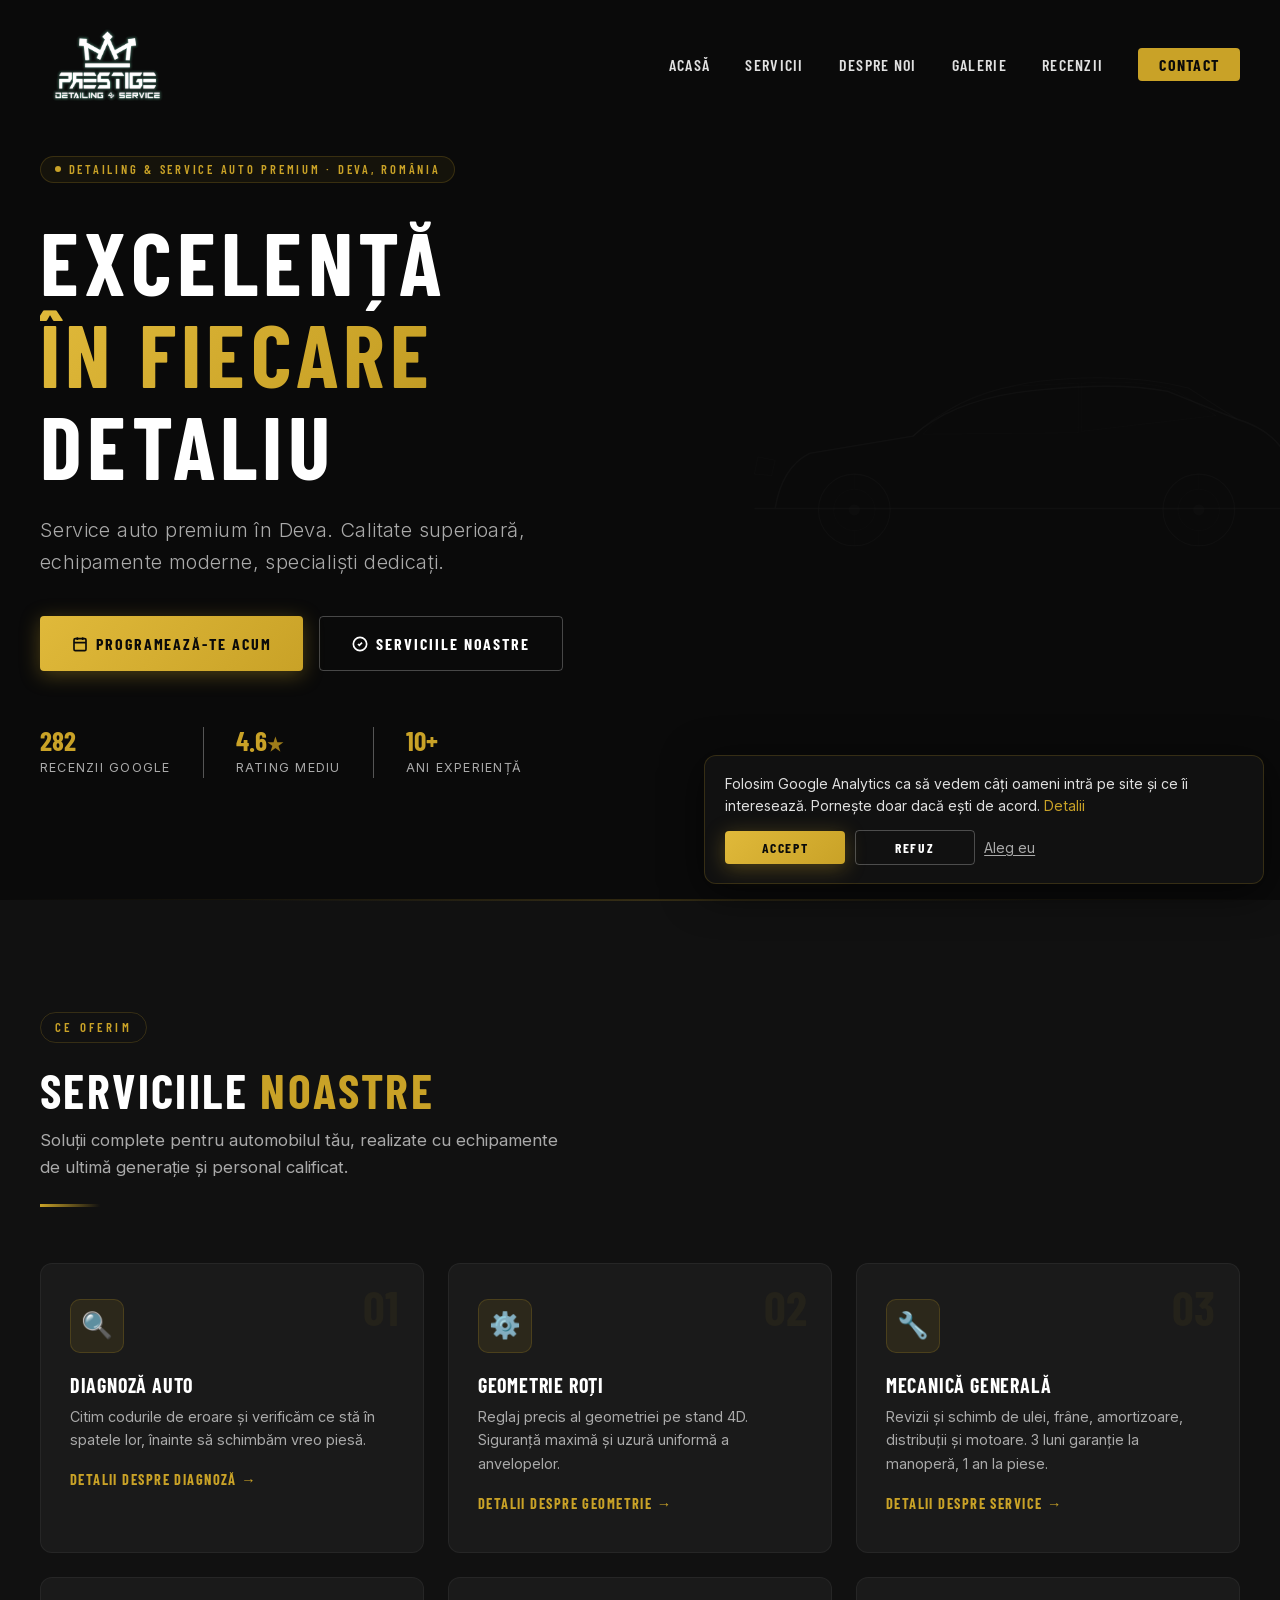
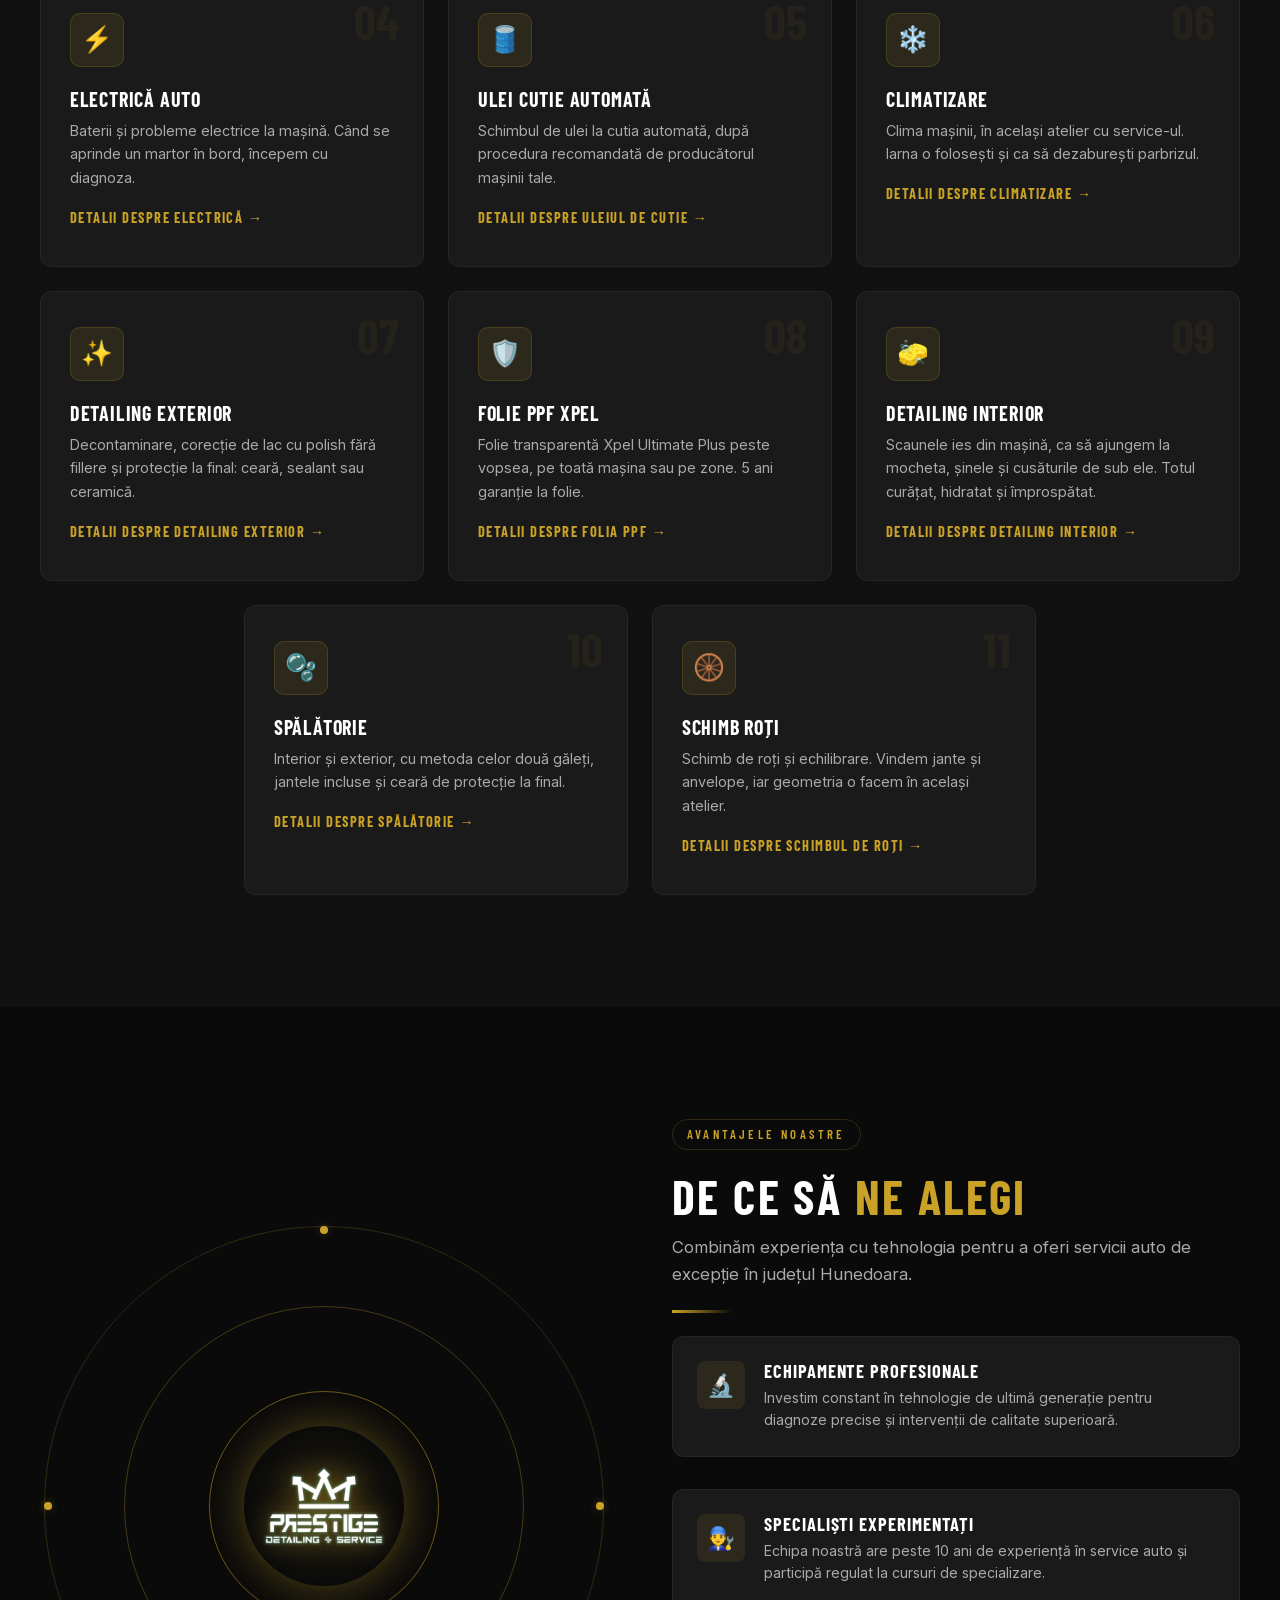
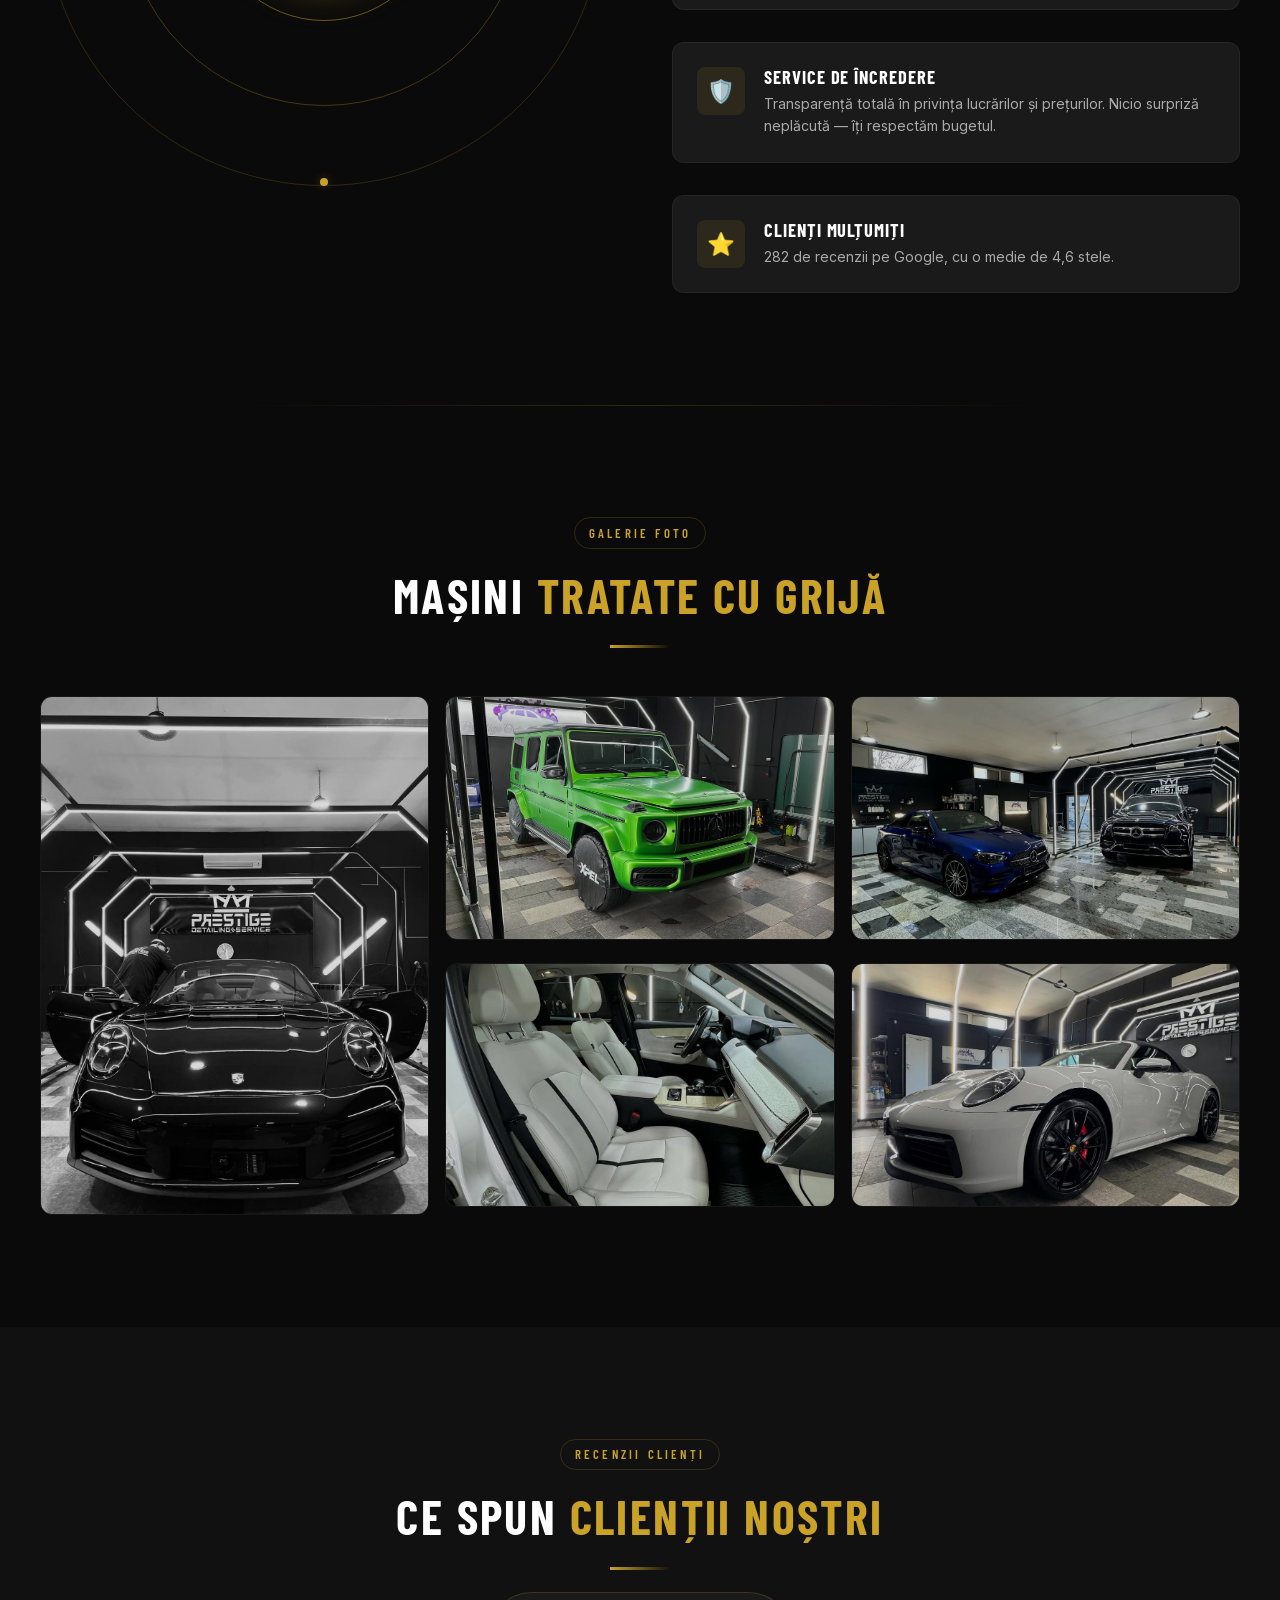
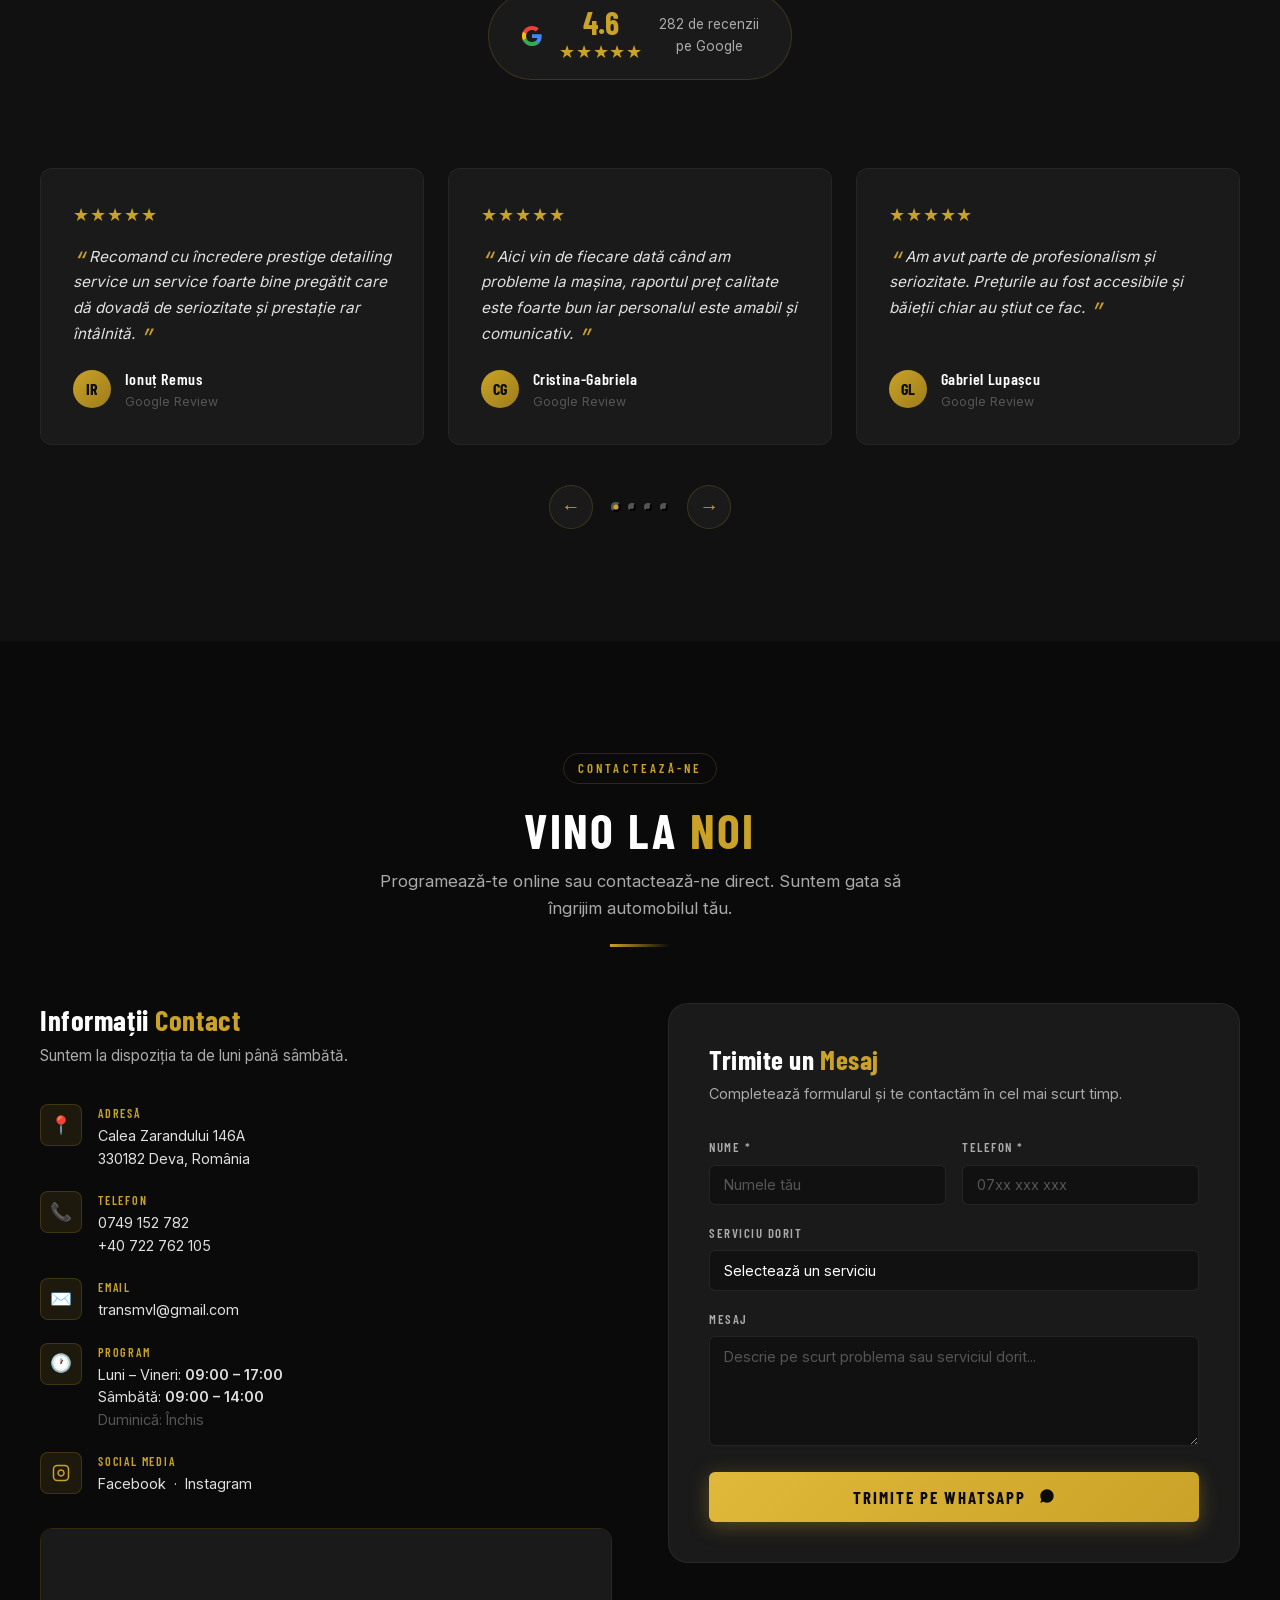
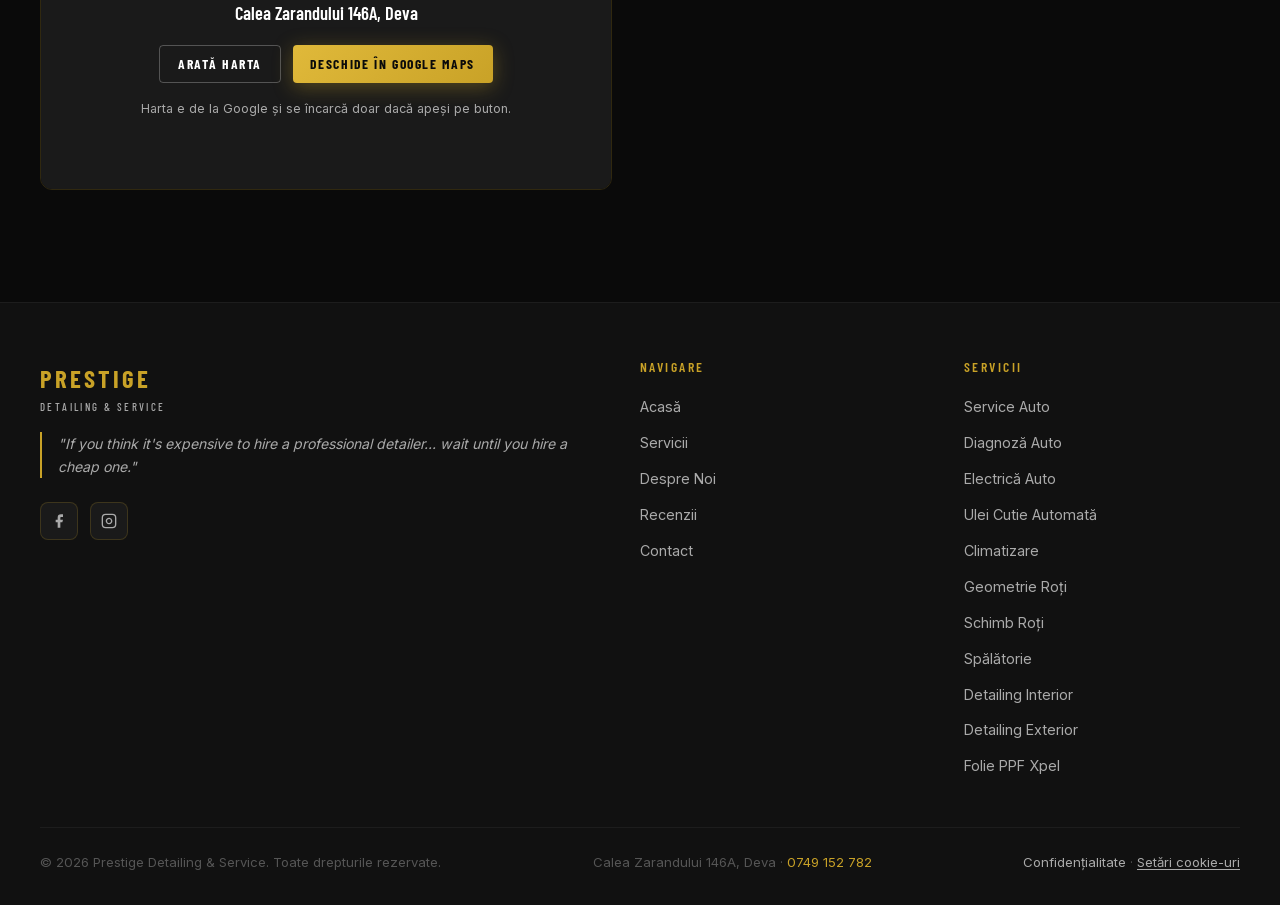
<file: index.html>
<!DOCTYPE html>
<html lang="ro">
<head>
  <meta charset="UTF-8" />
  <meta name="viewport" content="width=device-width, initial-scale=1.0" />

  <!-- Consimțământ (Google Consent Mode v2): totul refuzat până alege vizitatorul.
       Scriptul Google Analytics se încarcă abia după „Accept”, mai jos, în consimtamant. -->
  <script>
    window.dataLayer = window.dataLayer || [];
    function gtag(){ dataLayer.push(arguments); }
    gtag('consent', 'default', {
      ad_storage: 'denied',
      ad_user_data: 'denied',
      ad_personalization: 'denied',
      analytics_storage: 'denied'
    });
  </script>

  <title>Service auto și detailing în Deva | Prestige</title>
  <link rel="icon" type="image/png" href="images/favicon.png" />
  <link rel="apple-touch-icon" href="images/favicon.png" />
  <meta name="description" content="Service auto și detailing în Deva, Calea Zarandului 146A: mecanică, diagnoză, electrică, geometrie 4D, schimb roți, spălătorie, detailing și folie PPF Xpel. 0749 152 782." />
  <link rel="canonical" href="https://prestigedetailing.ro/" />

  <!-- Previzualizarea linkului pe WhatsApp, Facebook, Messenger -->
  <meta property="og:type" content="website" />
  <meta property="og:locale" content="ro_RO" />
  <meta property="og:site_name" content="Prestige Detailing & Service" />
  <meta property="og:url" content="https://prestigedetailing.ro/" />
  <meta property="og:title" content="Service auto și detailing în Deva | Prestige" />
  <meta property="og:description" content="Detailing, folie PPF și service auto în Deva. Calea Zarandului 146A." />
  <meta property="og:image" content="https://prestigedetailing.ro/images/mercedes_gwagon_verde.jpg" />
  <meta property="og:image:width" content="1080" />
  <meta property="og:image:height" content="609" />
  <meta name="twitter:card" content="summary_large_image" />

  <!-- Datele firmei pentru Google și asistenții AI (schema.org) -->
  <script type="application/ld+json">
  {
    "@context": "https://schema.org",
    "@type": ["AutoRepair", "AutoWash"],
    "@id": "https://prestigedetailing.ro/#firma",
    "name": "Prestige Detailing & Service",
    "url": "https://prestigedetailing.ro/",
    "logo": "https://prestigedetailing.ro/images/logo-01.png",
    "image": "https://prestigedetailing.ro/images/mercedes_gwagon_verde.jpg",
    "description": "Detailing auto, folie PPF și service auto în Deva: spălătorie, detailing interior și exterior, protecție ceramică, mecanică, geometrie roți, diagnoză, electrică auto, schimb roți și piese.",
    "telephone": "+40749152782",
    "address": {
      "@type": "PostalAddress",
      "streetAddress": "Calea Zarandului 146A",
      "addressLocality": "Deva",
      "addressRegion": "Hunedoara",
      "postalCode": "330182",
      "addressCountry": "RO"
    },
    "areaServed": { "@type": "City", "name": "Deva" },
    "hasMap": "https://maps.app.goo.gl/u3JCokqoQgweSvBx9",
    "openingHoursSpecification": [
      { "@type": "OpeningHoursSpecification", "dayOfWeek": ["Monday", "Tuesday", "Wednesday", "Thursday", "Friday"], "opens": "09:00", "closes": "17:00" },
      { "@type": "OpeningHoursSpecification", "dayOfWeek": "Saturday", "opens": "09:00", "closes": "14:00" }
    ],
    "sameAs": [
      "https://www.facebook.com/PrestigeDetailingService",
      "https://www.instagram.com/prestige_detailing_service/",
      "https://www.tiktok.com/@prestigedetailingdeva"
    ],
    "knowsAbout": [
      "Spălătorie auto",
      "Detailing interior",
      "Detailing exterior și corecție lac (polish)",
      "Protecție ceramică",
      "Folie PPF Xpel",
      "Mecanică auto",
      "Geometrie roți",
      "Diagnoză auto",
      "Electrică auto",
      "Schimb ulei cutie automată",
      "Schimb roți",
      "Piese auto"
    ]
  }
  </script>

  <style>
    /* Fonturile sunt găzduite în site (fonts/), nu la Google: vizitatorul nu e trimis la serverele Google */
    /* Inter (variabil, 300–600), latin-ext */
    @font-face {
      font-family: 'Inter';
      font-style: normal;
      font-weight: 300 600;
      font-display: swap;
      src: url(fonts/inter-latin-ext.woff2) format('woff2');
      unicode-range: U+0100-02BA, U+02BD-02C5, U+02C7-02CC, U+02CE-02D7, U+02DD-02FF, U+0304, U+0308, U+0329, U+1D00-1DBF, U+1E00-1E9F, U+1EF2-1EFF, U+2020, U+20A0-20AB, U+20AD-20C4, U+2113, U+2C60-2C7F, U+A720-A7FF;
    }
    /* Inter (variabil, 300–600), latin */
    @font-face {
      font-family: 'Inter';
      font-style: normal;
      font-weight: 300 600;
      font-display: swap;
      src: url(fonts/inter-latin.woff2) format('woff2');
      unicode-range: U+0000-00FF, U+0131, U+0152-0153, U+02BB-02BC, U+02C6, U+02DA, U+02DC, U+0304, U+0308, U+0329, U+2000-206F, U+20AC, U+2122, U+2191, U+2193, U+2212, U+2215, U+FEFF, U+FFFD;
    }
    /* Barlow Condensed 300, latin + latin-ext (diacriticele românești corecte) */
    @font-face {
      font-family: 'Barlow Condensed';
      font-style: normal;
      font-weight: 300;
      font-display: swap;
      src: url(fonts/barlow-condensed-300.woff) format('woff');
    }
    /* Barlow Condensed 400, latin + latin-ext (diacriticele românești corecte) */
    @font-face {
      font-family: 'Barlow Condensed';
      font-style: normal;
      font-weight: 400;
      font-display: swap;
      src: url(fonts/barlow-condensed-400.woff) format('woff');
    }
    /* Barlow Condensed 500, latin + latin-ext (diacriticele românești corecte) */
    @font-face {
      font-family: 'Barlow Condensed';
      font-style: normal;
      font-weight: 500;
      font-display: swap;
      src: url(fonts/barlow-condensed-500.woff) format('woff');
    }
    /* Barlow Condensed 600, latin + latin-ext (diacriticele românești corecte) */
    @font-face {
      font-family: 'Barlow Condensed';
      font-style: normal;
      font-weight: 600;
      font-display: swap;
      src: url(fonts/barlow-condensed-600.woff) format('woff');
    }
    /* Barlow Condensed 700, latin + latin-ext (diacriticele românești corecte) */
    @font-face {
      font-family: 'Barlow Condensed';
      font-style: normal;
      font-weight: 700;
      font-display: swap;
      src: url(fonts/barlow-condensed-700.woff) format('woff');
    }

    *, *::before, *::after { box-sizing: border-box; margin: 0; padding: 0; }

    :root {
      --bg:        #0a0a0a;
      --bg2:       #111111;
      --bg3:       #1a1a1a;
      --gold:      #c9a227;
      --gold-lt:   #e0b93a;
      --gold-dk:   #9e7d1a;
      --gold-glow: rgba(201,162,39,.30);
      --gold-glow2:rgba(201,162,39,.12);
      --white:     #ffffff;
      --gray:      #e0e0e0;
      --gray2:     #aaaaaa;
      --gray3:     #555555;
      --border:    rgba(201,162,39,.20);
      --r:         12px;
      --r2:        20px;
      --shadow:    0 8px 40px rgba(0,0,0,.60);
      --shadow-g:  0 0 30px rgba(201,162,39,.25);
    }

    html { scroll-behavior: smooth; font-size: 16px; }

    body {
      background: var(--bg);
      color: var(--white);
      font-family: 'Inter', 'Segoe UI', sans-serif;
      line-height: 1.6;
      overflow-x: hidden;
    }

    h1,h2,h3,h4,h5 {
      font-family: 'Barlow Condensed', sans-serif;
      font-weight: 700;
      line-height: 1.15;
      letter-spacing: .02em;
    }

    a { text-decoration: none; color: inherit; }
    ul { list-style: none; }
    img { max-width: 100%; display: block; }

    .container { width: min(1200px, 94%); margin-inline: auto; }
    .gold  { color: var(--gold); }
    .sr-only { position: absolute; width:1px; height:1px; overflow:hidden; clip:rect(0,0,0,0); }

    .section-label {
      display: inline-block;
      font-family: 'Barlow Condensed', sans-serif;
      font-size: .8rem;
      font-weight: 600;
      letter-spacing: .25em;
      text-transform: uppercase;
      color: var(--gold);
      border: 1px solid var(--border);
      padding: .35em 1.1em;
      border-radius: 50px;
      margin-bottom: 1.2rem;
    }

    .section-title {
      font-size: clamp(2rem, 4vw, 3rem);
      text-transform: uppercase;
      letter-spacing: .05em;
      margin-bottom: .6rem;
    }

    .section-sub {
      color: var(--gray2);
      font-size: 1.05rem;
      max-width: 540px;
    }

    .divider {
      width: 60px; height: 3px;
      background: linear-gradient(90deg, var(--gold), transparent);
      margin-block: 1.4rem;
    }

    .fade-in { opacity: 0; transform: translateY(28px); transition: opacity .65s ease, transform .65s ease; }
    .fade-in.visible { opacity: 1; transform: translateY(0); }

    ::-webkit-scrollbar { width: 6px; }
    ::-webkit-scrollbar-track { background: var(--bg2); }
    ::-webkit-scrollbar-thumb { background: var(--gold-dk); border-radius: 4px; }

    #navbar {
      position: fixed; top: 0; left: 0; right: 0; z-index: 1000;
      padding: 1.25rem 0;
      transition: background .4s ease, backdrop-filter .4s ease, box-shadow .4s ease, padding .4s ease;
    }

    #navbar.scrolled {
      background: rgba(10,10,10,.82);
      backdrop-filter: blur(18px) saturate(180%);
      -webkit-backdrop-filter: blur(18px) saturate(180%);
      box-shadow: 0 2px 30px rgba(0,0,0,.55);
      padding: .85rem 0;
    }

    .nav-inner {
      display: flex;
      align-items: center;
      justify-content: space-between;
    }

    .nav-logo {
      display: flex; align-items: center;
    }
    .nav-logo-img {
      height: 90px;
      width: auto;
      display: block;
      filter: brightness(1.2);
    }
    .nav-logo .logo-main {
      font-family: 'Barlow Condensed', sans-serif;
      font-size: 1.55rem;
      font-weight: 700;
      color: var(--gold);
      letter-spacing: .12em;
      line-height: 1;
    }
    .nav-logo .logo-sub {
      font-family: 'Barlow Condensed', sans-serif;
      font-size: .68rem;
      font-weight: 500;
      letter-spacing: .22em;
      color: var(--gray2);
      text-transform: uppercase;
      line-height: 1;
      margin-top: 2px;
    }

    .nav-links {
      display: flex; align-items: center; gap: 2.2rem;
    }
    .nav-links a {
      font-family: 'Barlow Condensed', sans-serif;
      font-size: 1rem;
      font-weight: 600;
      letter-spacing: .08em;
      text-transform: uppercase;
      color: var(--gray);
      position: relative;
      transition: color .25s;
    }
    .nav-links a::after {
      content: '';
      position: absolute; left: 0; bottom: -4px;
      width: 0; height: 2px;
      background: var(--gold);
      transition: width .3s ease;
    }
    .nav-links a:hover { color: var(--gold); }
    .nav-links a:hover::after { width: 100%; }

    .nav-cta {
      background: var(--gold);
      color: var(--bg) !important;
      padding: .45em 1.3em;
      border-radius: 4px;
      font-weight: 700 !important;
      transition: background .25s, transform .2s !important;
    }
    .nav-cta::after { display:none !important; }
    .nav-cta:hover { background: var(--gold-lt) !important; transform: translateY(-1px); }

    /* hamburger */
    .hamburger {
      display: none;
      flex-direction: column; gap: 5px;
      cursor: pointer; background: none; border: none; padding: 4px;
    }
    .hamburger span {
      display: block; width: 24px; height: 2px;
      background: var(--white);
      border-radius: 2px;
      transition: transform .3s, opacity .3s;
    }
    .hamburger.open span:nth-child(1) { transform: translateY(7px) rotate(45deg); }
    .hamburger.open span:nth-child(2) { opacity: 0; }
    .hamburger.open span:nth-child(3) { transform: translateY(-7px) rotate(-45deg); }

    .mobile-menu {
      display: none;
      position: fixed; top: 0; left: 0; right: 0; bottom: 0;
      background: rgba(10,10,10,.97);
      backdrop-filter: blur(20px);
      flex-direction: column;
      align-items: center; justify-content: center;
      gap: 2.5rem;
      z-index: 999;
      opacity: 0;
      pointer-events: none;
      transition: opacity .35s ease;
    }
    .mobile-menu.open {
      display: flex; opacity: 1; pointer-events: all;
    }
    .mobile-menu a {
      font-family: 'Barlow Condensed', sans-serif;
      font-size: 2rem; font-weight: 700;
      letter-spacing: .12em; text-transform: uppercase;
      color: var(--white); transition: color .2s;
    }
    .mobile-menu a:hover { color: var(--gold); }

    /* ============================================================
       HERO
    ============================================================ */
    #hero {
      position: relative; min-height: 100svh;
      display: flex; align-items: center;
      overflow: hidden;
      padding: 7rem 0 5rem;
    }

    /* animated gradient bg */
    .hero-bg {
      position: absolute; inset: 0; z-index: 0;
      background-image:
        linear-gradient(160deg, rgba(10,10,10,.93) 0%, rgba(10,10,10,.75) 50%, rgba(10,10,10,.88) 100%),
        url('https://images.unsplash.com/photo-1503376780353-7e6692767b70?auto=format&fit=crop&w=1600&q=80');
      background-size: cover;
      background-position: center 40%;
      animation: heroGrad 12s ease-in-out infinite alternate;
    }

    @keyframes heroGrad {
      0%   { filter: brightness(1); }
      50%  { filter: brightness(1.06); }
      100% { filter: brightness(1); }
    }

    .hero-geo {
      position: absolute; right: -60px; top: 50%;
      transform: translateY(-50%);
      width: min(620px, 58vw);
      opacity: .045;
      z-index: 0;
      pointer-events: none;
    }

    .particles {
      position: absolute; inset: 0; z-index: 0; pointer-events: none;
      overflow: hidden;
    }
    .particle {
      position: absolute;
      border-radius: 50%;
      background: var(--gold);
      animation: floatP linear infinite;
      opacity: 0;
    }

    @keyframes floatP {
      0%   { opacity: 0; transform: translateY(0) scale(.5); }
      15%  { opacity: .6; }
      85%  { opacity: .4; }
      100% { opacity: 0; transform: translateY(-100vh) scale(1); }
    }

    .hero-content { position: relative; z-index: 1; max-width: 700px; }

    .hero-badge {
      display: inline-flex; align-items: center; gap: .5rem;
      font-family: 'Barlow Condensed', sans-serif;
      font-size: .78rem; font-weight: 600; letter-spacing: .22em;
      text-transform: uppercase;
      color: var(--gold);
      border: 1px solid var(--border);
      padding: .4em 1.1em;
      border-radius: 50px;
      margin-bottom: 2rem;
      background: rgba(201,162,39,.06);
    }
    .hero-badge::before {
      content: '';
      display: inline-block; width: 6px; height: 6px;
      background: var(--gold); border-radius: 50%;
      animation: blink 2s infinite;
    }
    @keyframes blink { 0%,100%{opacity:1;} 50%{opacity:.2;} }

    .hero-title {
      font-size: clamp(2.6rem, 7vw, 5.5rem);
      text-transform: uppercase;
      letter-spacing: .06em;
      line-height: 1.05;
      margin-bottom: 1.4rem;
    }
    .hero-title span {
      display: block;
      background: linear-gradient(135deg, var(--gold-lt) 0%, var(--gold) 50%, var(--gold-dk) 100%);
      -webkit-background-clip: text; -webkit-text-fill-color: transparent;
      background-clip: text;
    }

    .hero-sub {
      font-size: clamp(1rem, 2.2vw, 1.25rem);
      color: var(--gray2);
      margin-bottom: 2.4rem;
      font-weight: 300;
      letter-spacing: .02em;
    }

    .hero-btns {
      display: flex; flex-wrap: wrap; gap: 1rem;
      margin-bottom: 3.5rem;
    }

    .btn-gold {
      display: inline-flex; align-items: center; gap: .5rem;
      background: linear-gradient(135deg, var(--gold-lt), var(--gold));
      color: #0a0a0a;
      font-family: 'Barlow Condensed', sans-serif;
      font-size: 1rem; font-weight: 700;
      letter-spacing: .12em; text-transform: uppercase;
      padding: .85em 2em;
      border-radius: 4px;
      border: none; cursor: pointer;
      transition: transform .25s, box-shadow .25s;
      box-shadow: 0 4px 20px rgba(201,162,39,.35);
    }
    .btn-gold:hover {
      transform: translateY(-2px);
      box-shadow: 0 8px 32px rgba(201,162,39,.55);
    }

    .btn-outline {
      display: inline-flex; align-items: center; gap: .5rem;
      background: transparent;
      color: var(--white);
      font-family: 'Barlow Condensed', sans-serif;
      font-size: 1rem; font-weight: 700;
      letter-spacing: .12em; text-transform: uppercase;
      padding: .85em 2em;
      border-radius: 4px;
      border: 1px solid rgba(255,255,255,.25);
      cursor: pointer;
      transition: border-color .25s, color .25s, transform .25s;
    }
    .btn-outline:hover {
      border-color: var(--gold);
      color: var(--gold);
      transform: translateY(-2px);
    }

    .hero-stats {
      display: flex; flex-wrap: wrap; gap: 2rem;
    }
    .stat-item {
      display: flex; flex-direction: column;
    }
    .stat-num {
      font-family: 'Barlow Condensed', sans-serif;
      font-size: 1.7rem; font-weight: 700;
      color: var(--gold);
      line-height: 1;
    }
    .stat-lbl {
      font-size: .78rem; letter-spacing: .1em;
      text-transform: uppercase;
      color: var(--gray2);
      margin-top: .2rem;
    }
    .stat-divider {
      width: 1px; background: var(--gray3); align-self: stretch;
    }

    /* line decoration */
    .hero-line {
      position: absolute; left: 0; bottom: 0;
      width: 100%; height: 1px;
      background: linear-gradient(90deg, transparent, var(--border), transparent);
    }

    /* ============================================================
       SERVICES
    ============================================================ */
    #services {
      padding: 7rem 0;
      background: var(--bg2);
      position: relative; overflow: hidden;
    }
    #services::before {
      content: '';
      position: absolute; top: 0; left: 50%; transform: translateX(-50%);
      width: 800px; height: 1px;
      background: linear-gradient(90deg, transparent, var(--border), transparent);
    }

    .services-header { margin-bottom: 3.5rem; }

    .services-grid {
      display: grid;
      grid-template-columns: repeat(3, 1fr);
      gap: 1.5rem;
    }
    .services-grid .service-card:last-child:nth-child(3n+1) {
      grid-column: 2;
    }
    /* Două carduri pe ultimul rând: centrate, fiecare cât un card */
    @media (min-width: 1025px) {
      .services-grid { grid-template-columns: repeat(6, 1fr); }
      .services-grid .service-card { grid-column: span 2; }
      .services-grid .service-card:last-child:nth-child(3n+1) { grid-column: 3 / span 2; }
      .services-grid .service-card:nth-last-child(2):nth-child(3n+1) { grid-column: 2 / span 2; }
    }

    .service-card {
      background: var(--bg3);
      border: 1px solid rgba(255,255,255,.05);
      border-radius: var(--r);
      padding: 2.2rem 1.8rem;
      position: relative;
      overflow: hidden;
      cursor: default;
      transition: transform .3s, border-color .3s, box-shadow .3s;
    }
    .service-card::before {
      content: '';
      position: absolute; inset: 0;
      background: linear-gradient(135deg, rgba(201,162,39,.06) 0%, transparent 60%);
      opacity: 0; transition: opacity .3s;
      pointer-events: none; /* stratul decorativ nu trebuie să prindă clicurile pe linkuri */
    }
    .service-card:hover {
      transform: translateY(-5px);
      border-color: var(--gold);
      box-shadow: 0 0 30px var(--gold-glow), var(--shadow);
    }
    .service-card:hover::before { opacity: 1; }

    .service-icon {
      width: 54px; height: 54px;
      background: rgba(201,162,39,.1);
      border: 1px solid var(--border);
      border-radius: 10px;
      display: flex; align-items: center; justify-content: center;
      font-size: 1.6rem;
      margin-bottom: 1.3rem;
      transition: background .3s, box-shadow .3s;
    }
    .service-card:hover .service-icon {
      background: rgba(201,162,39,.2);
      box-shadow: 0 0 16px var(--gold-glow);
    }

    .service-title {
      font-family: 'Barlow Condensed', sans-serif;
      font-size: 1.25rem; font-weight: 700;
      letter-spacing: .04em; text-transform: uppercase;
      margin-bottom: .5rem;
      color: var(--white);
    }
    .service-desc {
      font-size: .9rem;
      color: var(--gray2);
      line-height: 1.65;
    }

    .service-num {
      position: absolute; top: 1.2rem; right: 1.5rem;
      font-family: 'Barlow Condensed', sans-serif;
      font-size: 3rem; font-weight: 700;
      color: rgba(201,162,39,.06);
      line-height: 1; pointer-events: none;
      transition: color .3s;
    }
    .service-card:hover .service-num { color: rgba(201,162,39,.12); }

    #why {
      padding: 7rem 0;
      background: var(--bg);
      position: relative;
    }

    .why-grid {
      display: grid;
      grid-template-columns: 1fr 1fr;
      gap: 4rem;
      align-items: center;
    }

    .why-deco {
      position: relative;
      height: 600px;
    }
    .why-deco-ring {
      position: absolute;
      border-radius: 50%;
      border: 1px solid var(--border);
    }
    .why-deco-ring:nth-child(1) {
      width: 560px; height: 560px;
      top: 50%; left: 50%; transform: translate(-50%,-50%);
      animation: rotateSlow 30s linear infinite;
    }
    .why-deco-ring:nth-child(2) {
      width: 400px; height: 400px;
      top: 50%; left: 50%; transform: translate(-50%,-50%);
      border-color: rgba(201,162,39,.3);
      animation: rotateSlow 20s linear infinite reverse;
    }
    .why-deco-ring:nth-child(3) {
      width: 230px; height: 230px;
      top: 50%; left: 50%; transform: translate(-50%,-50%);
      border-color: rgba(201,162,39,.5);
    }
    @keyframes rotateSlow { to { transform: translate(-50%,-50%) rotate(360deg); } }

    .why-deco-dot {
      position: absolute;
      width: 8px; height: 8px;
      background: var(--gold);
      border-radius: 50%;
      box-shadow: 0 0 10px var(--gold-glow);
    }
    /* dots on outer ring */
    .deco-dot-t  { top: calc(50% - 280px); left: 50%; transform: translateX(-50%); }
    .deco-dot-r  { top: 50%; right: calc(50% - 280px); transform: translateY(-50%); }
    .deco-dot-b  { bottom: calc(50% - 280px); left: 50%; transform: translateX(-50%); }
    .deco-dot-l  { top: 50%; left: calc(50% - 280px); transform: translateY(-50%); }

    .why-deco-center {
      position: absolute; top: 50%; left: 50%;
      transform: translate(-50%,-50%);
      width: 160px; height: 160px;
      background: radial-gradient(circle, rgba(201,162,39,.15) 0%, transparent 70%);
      border-radius: 50%;
      display: flex; align-items: center; justify-content: center;
      box-shadow: 0 0 40px rgba(201,162,39,.4);
    }
    .why-deco-logo {
      width: 150px;
      height: auto;
      display: block;
      filter: brightness(1.15) drop-shadow(0 0 12px rgba(201,162,39,.6));
    }

    .why-features { display: flex; flex-direction: column; gap: 2rem; }

    .why-item {
      display: flex; align-items: flex-start; gap: 1.2rem;
      padding: 1.5rem;
      background: var(--bg3);
      border: 1px solid rgba(255,255,255,.05);
      border-radius: var(--r);
      transition: border-color .3s, box-shadow .3s;
    }
    .why-item:hover {
      border-color: var(--border);
      box-shadow: 0 0 20px var(--gold-glow2);
    }

    .why-icon {
      flex-shrink: 0;
      width: 48px; height: 48px;
      background: rgba(201,162,39,.1);
      border-radius: 8px;
      display: flex; align-items: center; justify-content: center;
      font-size: 1.4rem;
    }

    .why-text h4 {
      font-family: 'Barlow Condensed', sans-serif;
      font-size: 1.15rem; font-weight: 700;
      letter-spacing: .05em; text-transform: uppercase;
      margin-bottom: .3rem;
    }
    .why-text p {
      font-size: .88rem; color: var(--gray2); line-height: 1.6;
    }

    #reviews {
      padding: 7rem 0;
      background: var(--bg2);
      position: relative; overflow: hidden;
    }

    .reviews-header {
      text-align: center;
      margin-bottom: 3rem;
    }

    .google-badge {
      display: inline-flex; align-items: center; gap: 1rem;
      background: var(--bg3);
      border: 1px solid var(--border);
      border-radius: 50px;
      padding: .8rem 2rem;
      margin-bottom: 2.5rem;
    }
    .google-badge .gb-score {
      font-family: 'Barlow Condensed', sans-serif;
      font-size: 2rem; font-weight: 700;
      color: var(--gold);
      line-height: 1;
    }
    .google-badge .gb-stars { color: var(--gold); font-size: 1.1rem; letter-spacing: .05em; }
    .google-badge .gb-count { font-size: .85rem; color: var(--gray2); }

    .reviews-track-wrap {
      position: relative;
      overflow: hidden;
      user-select: none;
    }

    .reviews-track {
      display: flex;
      transition: transform .55s cubic-bezier(.25,.46,.45,.94);
    }

    .review-card {
      flex: 0 0 calc(33.333% - 1rem);
      min-width: 0;
      margin-right: 1.5rem;
      background: var(--bg3);
      border: 1px solid rgba(255,255,255,.05);
      border-radius: var(--r);
      padding: 2rem;
      display: flex; flex-direction: column; gap: .9rem;
    }

    .rc-stars { color: var(--gold); font-size: 1.1rem; letter-spacing: .05em; }
    .rc-text {
      font-size: .95rem; color: var(--gray);
      line-height: 1.7; font-style: italic;
      flex: 1;
    }
    .rc-text::before { content: '\201C'; color: var(--gold); font-size: 1.5rem; line-height: 0; vertical-align: -.3em; margin-right: .2em; }
    .rc-text::after  { content: '\201D'; color: var(--gold); font-size: 1.5rem; line-height: 0; vertical-align: -.3em; margin-left: .2em; }

    .rc-author {
      display: flex; align-items: center; gap: .85rem;
      margin-top: .3rem;
    }
    .rc-avatar {
      width: 38px; height: 38px; border-radius: 50%;
      background: linear-gradient(135deg, var(--gold), var(--gold-dk));
      display: flex; align-items: center; justify-content: center;
      font-family: 'Barlow Condensed', sans-serif;
      font-size: 1rem; font-weight: 700;
      color: var(--bg);
      flex-shrink: 0;
    }
    .rc-name {
      font-family: 'Barlow Condensed', sans-serif;
      font-weight: 600; font-size: 1rem;
      letter-spacing: .04em;
    }
    .rc-src { font-size: .78rem; color: var(--gray3); }

    .reviews-nav {
      display: flex; align-items: center; justify-content: center;
      gap: 1.2rem; margin-top: 2.5rem;
    }
    .rev-btn {
      width: 44px; height: 44px;
      background: var(--bg3);
      border: 1px solid var(--border);
      border-radius: 50%;
      display: flex; align-items: center; justify-content: center;
      color: var(--gold); cursor: pointer;
      transition: background .25s, box-shadow .25s;
      font-size: 1.2rem;
    }
    .rev-btn:hover {
      background: rgba(201,162,39,.15);
      box-shadow: 0 0 16px var(--gold-glow);
    }

    .rev-dots { display: flex; gap: .5rem; }
    .rev-dot {
      width: 8px; height: 8px; border-radius: 50%;
      background: var(--gray3); cursor: pointer;
      transition: background .25s, transform .25s;
    }
    .rev-dot.active { background: var(--gold); transform: scale(1.3); }

    #contact {
      padding: 7rem 0;
      background: var(--bg);
    }

    .contact-grid {
      display: grid;
      grid-template-columns: 1fr 1fr;
      gap: 3.5rem;
      align-items: start;
    }

    .contact-info h3 {
      font-size: 1.8rem;
      margin-bottom: .5rem;
    }
    .contact-info > p {
      color: var(--gray2); font-size: .95rem; margin-bottom: 2.2rem;
    }

    .ci-list { display: flex; flex-direction: column; gap: 1.3rem; }

    .ci-item {
      display: flex; align-items: flex-start; gap: 1rem;
    }
    .ci-icon-wrap {
      flex-shrink: 0;
      width: 42px; height: 42px;
      background: rgba(201,162,39,.1);
      border: 1px solid var(--border);
      border-radius: 8px;
      display: flex; align-items: center; justify-content: center;
      font-size: 1.1rem;
    }
    .ci-label {
      font-family: 'Barlow Condensed', sans-serif;
      font-size: .75rem; font-weight: 600;
      letter-spacing: .15em; text-transform: uppercase;
      color: var(--gold); margin-bottom: .15rem;
    }
    .ci-val {
      font-size: .9rem; color: var(--gray); line-height: 1.55;
    }
    .ci-val a { color: var(--gray); transition: color .2s; }
    .ci-val a:hover { color: var(--gold); }

    /* map placeholder */
    .map-wrap {
      margin-top: 2rem;
      border-radius: var(--r);
      overflow: hidden;
      border: 1px solid var(--border);
    }

    /* contact form */
    .contact-form-wrap {
      background: var(--bg3);
      border: 1px solid rgba(255,255,255,.06);
      border-radius: var(--r2);
      padding: 2.5rem;
    }

    .contact-form-wrap h3 {
      font-size: 1.7rem; margin-bottom: .4rem;
    }
    .contact-form-wrap > p {
      color: var(--gray2); font-size: .9rem; margin-bottom: 2rem;
    }

    .form-row { display: grid; grid-template-columns: 1fr 1fr; gap: 1rem; }

    .form-group { display: flex; flex-direction: column; gap: .45rem; margin-bottom: 1.1rem; }

    .form-group label {
      font-family: 'Barlow Condensed', sans-serif;
      font-size: .8rem; font-weight: 600;
      letter-spacing: .12em; text-transform: uppercase;
      color: var(--gray2);
    }

    .form-group input,
    .form-group select,
    .form-group textarea {
      background: var(--bg2);
      border: 1px solid rgba(255,255,255,.08);
      border-radius: 6px;
      padding: .75em 1em;
      color: var(--white);
      font-family: 'Inter', sans-serif;
      font-size: .9rem;
      outline: none;
      transition: border-color .25s, box-shadow .25s;
      width: 100%;
    }
    .form-group input::placeholder,
    .form-group textarea::placeholder { color: var(--gray3); }
    .form-group select { appearance: none; cursor: pointer; }
    .form-group select option { background: var(--bg2); }

    .form-group input:focus,
    .form-group select:focus,
    .form-group textarea:focus {
      border-color: var(--gold);
      box-shadow: 0 0 0 3px var(--gold-glow2);
    }
    .form-group textarea { resize: vertical; min-height: 110px; }

    .btn-submit {
      width: 100%;
      background: linear-gradient(135deg, var(--gold-lt), var(--gold));
      color: var(--bg);
      font-family: 'Barlow Condensed', sans-serif;
      font-size: 1.05rem; font-weight: 700;
      letter-spacing: .12em; text-transform: uppercase;
      padding: .9em 2em;
      border: none; border-radius: 6px; cursor: pointer;
      transition: transform .25s, box-shadow .25s;
      box-shadow: 0 4px 20px rgba(201,162,39,.35);
      margin-top: .5rem;
    }
    .btn-submit:hover {
      transform: translateY(-2px);
      box-shadow: 0 8px 30px rgba(201,162,39,.5);
    }

    /* form success message */
    .form-success {
      display: none;
      text-align: center;
      padding: 2rem;
    }
    .form-success .fs-icon { font-size: 3rem; margin-bottom: 1rem; }
    .form-success h4 {
      font-family: 'Barlow Condensed', sans-serif;
      font-size: 1.5rem; color: var(--gold); margin-bottom: .5rem;
    }
    .form-success p { color: var(--gray2); }

    footer {
      background: var(--bg2);
      border-top: 1px solid rgba(255,255,255,.05);
      padding: 3.5rem 0 2rem;
    }

    .footer-grid {
      display: grid;
      grid-template-columns: 2fr 1fr 1fr;
      gap: 3rem;
      margin-bottom: 3rem;
    }

    .footer-brand .logo-main {
      font-family: 'Barlow Condensed', sans-serif;
      font-size: 1.55rem; font-weight: 700;
      color: var(--gold); letter-spacing: .12em;
    }
    .footer-brand .logo-sub {
      font-family: 'Barlow Condensed', sans-serif;
      font-size: .68rem; font-weight: 500;
      letter-spacing: .22em; color: var(--gray2);
      text-transform: uppercase; margin-bottom: 1rem;
    }
    .footer-tagline {
      font-style: italic;
      color: var(--gray2);
      font-size: .88rem;
      line-height: 1.65;
      border-left: 2px solid var(--gold);
      padding-left: 1rem;
      margin-top: 1rem;
    }

    .footer-col h5 {
      font-family: 'Barlow Condensed', sans-serif;
      font-size: .85rem; font-weight: 600;
      letter-spacing: .18em; text-transform: uppercase;
      color: var(--gold);
      margin-bottom: 1.2rem;
    }
    .footer-col ul { display: flex; flex-direction: column; gap: .65rem; }
    .footer-col ul li a {
      font-size: .9rem; color: var(--gray2);
      transition: color .2s;
    }
    .footer-col ul li a:hover { color: var(--gold); }

    .social-links {
      display: flex; gap: .75rem; margin-top: .5rem;
    }
    .social-link {
      width: 38px; height: 38px;
      background: var(--bg3);
      border: 1px solid var(--border);
      border-radius: 8px;
      display: flex; align-items: center; justify-content: center;
      color: var(--gray2); font-size: 1rem;
      transition: background .25s, color .25s, border-color .25s;
    }
    .social-link:hover {
      background: rgba(201,162,39,.15);
      color: var(--gold);
      border-color: var(--gold);
    }

    .footer-bottom {
      border-top: 1px solid rgba(255,255,255,.05);
      padding-top: 1.5rem;
      display: flex; align-items: center;
      justify-content: space-between;
      flex-wrap: wrap; gap: 1rem;
    }
    .footer-bottom p {
      font-size: .82rem; color: var(--gray3);
    }
    .footer-bottom a { color: var(--gold); transition: color .2s; }
    .footer-bottom a:hover { color: var(--gold-lt); }

    #gallery {
      padding: 7rem 0;
      background: var(--bg);
      position: relative; overflow: hidden;
    }
    #gallery::before {
      content: '';
      position: absolute; top: 0; left: 50%; transform: translateX(-50%);
      width: 800px; height: 1px;
      background: linear-gradient(90deg, transparent, var(--border), transparent);
    }

    .gallery-header { margin-bottom: 3rem; text-align: center; }

    .gallery-grid {
      display: grid;
      grid-template-columns: repeat(3, 1fr);
      grid-template-rows: auto auto;
      gap: 1rem;
    }

    .gallery-item {
      position: relative;
      overflow: hidden;
      border-radius: var(--r);
      border: 1px solid rgba(255,255,255,.05);
      cursor: pointer;
      aspect-ratio: 16/10;
    }
    .gallery-item.tall { grid-row: span 2; aspect-ratio: unset; }

    .gallery-item img {
      width: 100%; height: 100%;
      object-fit: cover;
      transition: transform .6s ease, filter .6s ease;
      filter: brightness(.85) saturate(1.1);
    }
    .gallery-item:hover img {
      transform: scale(1.07);
      filter: brightness(1) saturate(1.25);
    }

    .gallery-overlay {
      position: absolute; inset: 0;
      background: linear-gradient(to top, rgba(0,0,0,.7) 0%, transparent 60%);
      opacity: 0;
      transition: opacity .4s ease;
      display: flex; align-items: flex-end; padding: 1.2rem;
    }
    .gallery-item:hover .gallery-overlay { opacity: 1; }

    .gallery-overlay span {
      font-family: 'Barlow Condensed', sans-serif;
      font-size: .85rem; font-weight: 600;
      letter-spacing: .15em; text-transform: uppercase;
      color: var(--gold);
      border: 1px solid var(--border);
      padding: .3em .9em; border-radius: 50px;
      background: rgba(0,0,0,.4);
    }

    /* gold corner accent on hover */
    .gallery-item::after {
      content: '';
      position: absolute; top: 0; left: 0;
      width: 40px; height: 40px;
      border-top: 2px solid var(--gold);
      border-left: 2px solid var(--gold);
      border-radius: var(--r) 0 0 0;
      opacity: 0;
      transition: opacity .4s ease;
    }
    .gallery-item:hover::after { opacity: 1; }

    @media (max-width: 768px) {
      .gallery-grid { grid-template-columns: 1fr 1fr; }
      .gallery-item.tall { grid-row: span 1; aspect-ratio: 16/10; }
    }
    @media (max-width: 480px) {
      .gallery-grid { grid-template-columns: 1fr; }
    }

    #scroll-top {
      position: fixed; bottom: 1.8rem; right: 1.8rem; z-index: 900;
      width: 44px; height: 44px;
      background: var(--gold);
      border: none; border-radius: 50%;
      display: flex; align-items: center; justify-content: center;
      color: var(--bg); font-size: 1.1rem;
      cursor: pointer;
      opacity: 0; pointer-events: none;
      transform: translateY(12px);
      transition: opacity .3s, transform .3s, box-shadow .3s;
      box-shadow: 0 4px 20px rgba(201,162,39,.45);
    }
    #scroll-top.show { opacity: 1; pointer-events: all; transform: translateY(0); }
    #scroll-top:hover { box-shadow: 0 6px 28px rgba(201,162,39,.6); }

    @media (max-width: 1024px) {
      .services-grid { grid-template-columns: repeat(2, 1fr); }
      .services-grid .service-card:last-child:nth-child(3n+1) { grid-column: auto; }
      .why-grid { grid-template-columns: 1fr; }
      .why-deco { display: none; }
      .footer-grid { grid-template-columns: 1fr 1fr; }
      .review-card { flex: 0 0 calc(50% - .75rem); }
    }

    @media (max-width: 768px) {
      .nav-links { display: none; }
      .hamburger { display: flex; }
      .nav-logo-img { height: 70px; }

      .services-grid { grid-template-columns: 1fr; }
      .contact-grid { grid-template-columns: 1fr; }
      .footer-grid { grid-template-columns: 1fr; }
      .form-row { grid-template-columns: 1fr; }
      .review-card { flex: 0 0 calc(100% - .75rem); }
      .hero-stats { gap: 2rem; flex-wrap: nowrap; justify-content: center; }
      .hero-content { text-align: center; }
      .stat-divider { display: none; }
      .why-deco { display: none; }
      .hero-bg { background-position: center 60%; }
    }

    @media (max-width: 480px) {
      .hero-btns { flex-direction: column; }
      .btn-gold, .btn-outline { width: 100%; justify-content: center; }
      .google-badge { flex-direction: column; text-align: center; gap: .5rem; }
      .nav-logo-img { height: 56px; }
    }
    /* ---- butoane mici (hartă, banner) ---- */
    .btn-sm { font-size: .85rem; padding: .6em 1.3em; }

    /* ---- hartă încărcată la clic ---- */
    .map-placeholder {
      min-height: 260px;
      display: flex; flex-direction: column; align-items: center; justify-content: center;
      gap: 1rem; padding: 1.5rem; text-align: center;
      background: var(--bg3);
    }
    .map-addr { font-family: 'Barlow Condensed', sans-serif; font-size: 1.15rem; font-weight: 600; color: var(--white); }
    .map-actions { display: flex; flex-wrap: wrap; gap: .75rem; justify-content: center; }
    .map-note { font-size: .78rem; color: var(--gray2); }

    /* ---- footer: linkuri legale ---- */
    .footer-legal a, .link-btn { color: var(--gray2); }
    .link-btn {
      background: none; border: none; padding: 0; cursor: pointer;
      font: inherit; text-decoration: underline; text-underline-offset: 2px;
    }
    .footer-legal a:hover, .link-btn:hover { color: var(--gold); }

    /* ---- banner de consimțământ: mic, jos, nu blochează pagina ---- */
    .cookie-banner {
      position: fixed; left: 1rem; right: 1rem; bottom: 1rem; z-index: 1000;
      max-width: 560px; margin-left: auto;
      background: var(--bg2); color: var(--gray);
      border: 1px solid var(--border); border-radius: var(--r);
      box-shadow: var(--shadow);
      padding: 1.1rem 1.25rem;
      font-size: .88rem; line-height: 1.5;
    }
    .cookie-banner[hidden] { display: none; }
    .cookie-banner a { color: var(--gold); }
    .cookie-actions { display: flex; flex-wrap: wrap; gap: .6rem; margin-top: .9rem; align-items: center; }
    .cookie-actions .btn-gold, .cookie-actions .btn-outline { min-width: 120px; justify-content: center; }
    .cookie-prefs { margin-top: .9rem; display: grid; gap: .6rem; }
    .cookie-prefs[hidden], .cookie-actions [hidden] { display: none; }
    .cookie-prefs label { display: flex; gap: .6rem; align-items: flex-start; cursor: pointer; }
    .cookie-prefs input { margin-top: .25rem; accent-color: var(--gold); }
    .cookie-prefs small { display: block; color: var(--gray2); }
    @media (max-width: 600px) {
      .cookie-banner { left: .5rem; right: .5rem; bottom: .5rem; }
      .cookie-actions .btn-gold, .cookie-actions .btn-outline { flex: 1 1 40%; }
    }
    /* ---- legătura spre pagina serviciului ---- */
    .service-title a, .service-more { position: relative; z-index: 1; }
    .service-title a { color: inherit; }
    .service-title a:hover { color: var(--gold); }
    .service-more {
      display: inline-block; margin-top: 1rem;
      font-family: 'Barlow Condensed', sans-serif; font-weight: 700; font-size: .9rem;
      letter-spacing: .1em; text-transform: uppercase; color: var(--gold);
    }
    .service-more:hover { color: var(--gold-lt); }
  </style>
</head>
<body>

  <nav id="navbar" aria-label="Navigare principală">
    <div class="container nav-inner">
      <a href="#hero" class="nav-logo" aria-label="Prestige Detailing & Service - Acasă">
        <img src="images/logo-nav.png" alt="Prestige Detailing & Service" class="nav-logo-img" width="400" height="267">
      </a>

      <ul class="nav-links" role="list">
        <li><a href="#hero">Acasă</a></li>
        <li><a href="#services">Servicii</a></li>
        <li><a href="#why">Despre Noi</a></li>
        <li><a href="#gallery">Galerie</a></li>
        <li><a href="#reviews">Recenzii</a></li>
        <li><a href="#contact" class="nav-cta">Contact</a></li>
      </ul>

      <button class="hamburger" id="hamburger" aria-label="Deschide meniu" aria-expanded="false" aria-controls="mobileMenu">
        <span></span><span></span><span></span>
      </button>
    </div>
  </nav>

  <!-- mobile menu -->
  <div class="mobile-menu" id="mobileMenu" role="dialog" aria-modal="true" aria-label="Meniu mobil">
    <a href="#hero"     id="mm-home">Acasă</a>
    <a href="#services" id="mm-srv">Servicii</a>
    <a href="#why"      id="mm-why">Despre Noi</a>
    <a href="#gallery"  id="mm-gal">Galerie</a>
    <a href="#reviews"  id="mm-rev">Recenzii</a>
    <a href="#contact"  id="mm-con">Contact</a>
  </div>

  <!-- ============================================================
       HERO
  ============================================================ -->
  <section id="hero" aria-label="Secțiune principală">
    <div class="hero-bg"></div>

    <!-- particles -->
    <div class="particles" id="particles" aria-hidden="true"></div>

    <!-- geometric car silhouette (SVG) -->
    <svg class="hero-geo" aria-hidden="true" viewBox="0 0 900 350" fill="none" xmlns="http://www.w3.org/2000/svg">
      <!-- simplified luxury sedan silhouette with geometric lines -->
      <path d="M50 260 L80 260 Q90 200 130 180 L280 155 Q340 100 460 88 Q580 76 650 90 L750 130 Q800 145 820 180 Q840 200 840 230 L860 260 Z"
            stroke="white" stroke-width="2" fill="none" opacity=".6"/>
      <!-- roof line -->
      <path d="M280 155 Q360 80 500 72 Q600 65 680 85 L750 130"
            stroke="white" stroke-width="1.5" fill="none" opacity=".4"/>
      <!-- windows -->
      <path d="M295 152 Q340 95 430 82 L520 78 L520 150 Z"
            stroke="white" stroke-width="1" fill="none" opacity=".3"/>
      <path d="M525 78 Q610 72 660 88 L720 125 L525 148 Z"
            stroke="white" stroke-width="1" fill="none" opacity=".3"/>
      <!-- wheels -->
      <circle cx="195" cy="262" r="52" stroke="white" stroke-width="1.5" fill="none" opacity=".5"/>
      <circle cx="195" cy="262" r="30" stroke="white" stroke-width="1" fill="none" opacity=".3"/>
      <circle cx="195" cy="262" r="8" fill="white" opacity=".3"/>
      <circle cx="695" cy="262" r="52" stroke="white" stroke-width="1.5" fill="none" opacity=".5"/>
      <circle cx="695" cy="262" r="30" stroke="white" stroke-width="1" fill="none" opacity=".3"/>
      <circle cx="695" cy="262" r="8" fill="white" opacity=".3"/>
      <!-- wheel spokes -->
      <line x1="195" y1="210" x2="195" y2="232" stroke="white" stroke-width=".8" opacity=".25"/>
      <line x1="195" y1="292" x2="195" y2="314" stroke="white" stroke-width=".8" opacity=".25"/>
      <line x1="143" y1="262" x2="165" y2="262" stroke="white" stroke-width=".8" opacity=".25"/>
      <line x1="225" y1="262" x2="247" y2="262" stroke="white" stroke-width=".8" opacity=".25"/>
      <line x1="695" y1="210" x2="695" y2="232" stroke="white" stroke-width=".8" opacity=".25"/>
      <line x1="695" y1="292" x2="695" y2="314" stroke="white" stroke-width=".8" opacity=".25"/>
      <line x1="643" y1="262" x2="665" y2="262" stroke="white" stroke-width=".8" opacity=".25"/>
      <line x1="725" y1="262" x2="747" y2="262" stroke="white" stroke-width=".8" opacity=".25"/>
      <!-- ground line -->
      <line x1="0" y1="314" x2="900" y2="314" stroke="white" stroke-width=".5" opacity=".15"/>
      <!-- headlights -->
      <path d="M840 180 L860 175 L870 200 L850 205 Z" stroke="white" stroke-width="1" fill="none" opacity=".4"/>
      <!-- tail lights -->
      <path d="M80 190 L55 185 L50 210 L75 212 Z" stroke="white" stroke-width="1" fill="none" opacity=".4"/>
      <!-- decorative lines -->
      <line x1="300" y1="155" x2="730" y2="130" stroke="white" stroke-width=".5" opacity=".15"/>
    </svg>

    <div class="container">
      <div class="hero-content">
        <h1 class="hero-badge">Detailing &amp; Service Auto Premium &middot; Deva, România</h1>

        <h2 class="hero-title">
          EXCELENȚĂ<br>
          <span>ÎN FIECARE</span>
          DETALIU
        </h2>

        <p class="hero-sub">Service auto premium în Deva. Calitate superioară,<br>echipamente moderne, specialiști dedicați.</p>

        <div class="hero-btns">
          <a href="#contact" class="btn-gold">
            <svg width="16" height="16" viewBox="0 0 24 24" fill="none" stroke="currentColor" stroke-width="2.5" aria-hidden="true"><path d="M8 2v4M16 2v4M3 10h18M5 4h14a2 2 0 0 1 2 2v14a2 2 0 0 1-2 2H5a2 2 0 0 1-2-2V6a2 2 0 0 1 2-2z"/></svg>
            Programează-te Acum
          </a>
          <a href="#services" class="btn-outline">
            <svg width="16" height="16" viewBox="0 0 24 24" fill="none" stroke="currentColor" stroke-width="2.5" aria-hidden="true"><circle cx="12" cy="12" r="10"/><path d="m9 12 2 2 4-4"/></svg>
            Serviciile Noastre
          </a>
        </div>

        <div class="hero-stats">
          <div class="stat-item">
            <span class="stat-num">282</span>
            <span class="stat-lbl">Recenzii Google</span>
          </div>
          <div class="stat-divider" aria-hidden="true"></div>
          <div class="stat-item">
            <span class="stat-num">4.6<span style="color:var(--gold-dk);font-size:1.1rem">★</span></span>
            <span class="stat-lbl">Rating Mediu</span>
          </div>
          <div class="stat-divider" aria-hidden="true"></div>
          <div class="stat-item">
            <span class="stat-num">10+</span>
            <span class="stat-lbl">Ani Experiență</span>
          </div>
        </div>
      </div>
    </div>

    <div class="hero-line" aria-hidden="true"></div>
  </section>

  <!-- ============================================================
       SERVICES
  ============================================================ -->
  <section id="services" aria-labelledby="srv-title">
    <div class="container">
      <div class="services-header fade-in">
        <span class="section-label">Ce Oferim</span>
        <h2 class="section-title" id="srv-title">Serviciile <span class="gold">Noastre</span></h2>
        <p class="section-sub">Soluții complete pentru automobilul tău, realizate cu echipamente de ultimă generație și personal calificat.</p>
        <div class="divider" aria-hidden="true"></div>
      </div>

      <div class="services-grid">

        <!-- 1 -->
        <article class="service-card fade-in" style="--delay:.05s">
          <span class="service-num" aria-hidden="true">01</span>
          <div class="service-icon" aria-hidden="true">🔍</div>
          <h3 class="service-title"><a href="servicii/diagnoza-auto/">Diagnoză Auto</a></h3>
          <p class="service-desc">Citim codurile de eroare și verificăm ce stă în spatele lor, înainte să schimbăm vreo piesă.</p>
          <a class="service-more" href="servicii/diagnoza-auto/">Detalii despre diagnoză &rarr;</a>
        </article>

        <!-- 2 -->
        <article class="service-card fade-in" style="--delay:.10s">
          <span class="service-num" aria-hidden="true">02</span>
          <div class="service-icon" aria-hidden="true">⚙️</div>
          <h3 class="service-title"><a href="servicii/geometrie-roti/">Geometrie Roți</a></h3>
          <p class="service-desc">Reglaj precis al geometriei pe stand 4D. Siguranță maximă și uzură uniformă a anvelopelor.</p>
          <a class="service-more" href="servicii/geometrie-roti/">Detalii despre geometrie &rarr;</a>
        </article>

        <!-- 3 -->
        <article class="service-card fade-in" style="--delay:.15s">
          <span class="service-num" aria-hidden="true">03</span>
          <div class="service-icon" aria-hidden="true">🔧</div>
          <h3 class="service-title"><a href="servicii/service-auto/">Mecanică Generală</a></h3>
          <p class="service-desc">Revizii și schimb de ulei, frâne, amortizoare, distribuții și motoare. 3 luni garanție la manoperă, 1 an la piese.</p>
          <a class="service-more" href="servicii/service-auto/">Detalii despre service &rarr;</a>
        </article>

        <!-- 4 -->
        <article class="service-card fade-in" style="--delay:.20s">
          <span class="service-num" aria-hidden="true">04</span>
          <div class="service-icon" aria-hidden="true">⚡</div>
          <h3 class="service-title"><a href="servicii/electrica-auto/">Electrică Auto</a></h3>
          <p class="service-desc">Baterii și probleme electrice la mașină. Când se aprinde un martor în bord, începem cu diagnoza.</p>
          <a class="service-more" href="servicii/electrica-auto/">Detalii despre electrică &rarr;</a>
        </article>

        <!-- 5 -->
        <article class="service-card fade-in" style="--delay:.25s">
          <span class="service-num" aria-hidden="true">05</span>
          <div class="service-icon" aria-hidden="true">🛢️</div>
          <h3 class="service-title"><a href="servicii/ulei-cutie-automata/">Ulei Cutie Automată</a></h3>
          <p class="service-desc">Schimbul de ulei la cutia automată, după procedura recomandată de producătorul mașinii tale.</p>
          <a class="service-more" href="servicii/ulei-cutie-automata/">Detalii despre uleiul de cutie &rarr;</a>
        </article>

        <!-- 6 -->
        <article class="service-card fade-in" style="--delay:.30s">
          <span class="service-num" aria-hidden="true">06</span>
          <div class="service-icon" aria-hidden="true">❄️</div>
          <h3 class="service-title"><a href="servicii/climatizare/">Climatizare</a></h3>
          <p class="service-desc">Clima mașinii, în același atelier cu service-ul. Iarna o folosești și ca să dezaburești parbrizul.</p>
          <a class="service-more" href="servicii/climatizare/">Detalii despre climatizare &rarr;</a>
        </article>

        <!-- 7 – centered last -->
        <article class="service-card fade-in" style="--delay:.35s">
          <span class="service-num" aria-hidden="true">07</span>
          <div class="service-icon" aria-hidden="true">✨</div>
          <h3 class="service-title"><a href="servicii/detailing-exterior/">Detailing Exterior</a></h3>
          <p class="service-desc">Decontaminare, corecție de lac cu polish fără fillere și protecție la final: ceară, sealant sau ceramică.</p>
          <a class="service-more" href="servicii/detailing-exterior/">Detalii despre detailing exterior &rarr;</a>
        </article>

        <!-- 8 -->
        <article class="service-card fade-in" style="--delay:.40s">
          <span class="service-num" aria-hidden="true">08</span>
          <div class="service-icon" aria-hidden="true">🛡️</div>
          <h3 class="service-title"><a href="servicii/folie-ppf/">Folie PPF Xpel</a></h3>
          <p class="service-desc">Folie transparentă Xpel Ultimate Plus peste vopsea, pe toată mașina sau pe zone. 5 ani garanție la folie.</p>
          <a class="service-more" href="servicii/folie-ppf/">Detalii despre folia PPF &rarr;</a>
        </article>

        <!-- 9 -->
        <article class="service-card fade-in" style="--delay:.45s">
          <span class="service-num" aria-hidden="true">09</span>
          <div class="service-icon" aria-hidden="true">🧽</div>
          <h3 class="service-title"><a href="servicii/detailing-interior/">Detailing Interior</a></h3>
          <p class="service-desc">Scaunele ies din mașină, ca să ajungem la mocheta, șinele și cusăturile de sub ele. Totul curățat, hidratat și împrospătat.</p>
          <a class="service-more" href="servicii/detailing-interior/">Detalii despre detailing interior &rarr;</a>
        </article>

        <!-- 10 -->
        <article class="service-card fade-in" style="--delay:.50s">
          <span class="service-num" aria-hidden="true">10</span>
          <div class="service-icon" aria-hidden="true">🫧</div>
          <h3 class="service-title"><a href="servicii/spalatorie/">Spălătorie</a></h3>
          <p class="service-desc">Interior și exterior, cu metoda celor două găleți, jantele incluse și ceară de protecție la final.</p>
          <a class="service-more" href="servicii/spalatorie/">Detalii despre spălătorie &rarr;</a>
        </article>

        <!-- 11 -->
        <article class="service-card fade-in" style="--delay:.55s">
          <span class="service-num" aria-hidden="true">11</span>
          <div class="service-icon" aria-hidden="true">🛞</div>
          <h3 class="service-title"><a href="servicii/schimb-roti/">Schimb Roți</a></h3>
          <p class="service-desc">Schimb de roți și echilibrare. Vindem jante și anvelope, iar geometria o facem în același atelier.</p>
          <a class="service-more" href="servicii/schimb-roti/">Detalii despre schimbul de roți &rarr;</a>
        </article>

      </div>
    </div>
  </section>


  <section id="why" aria-labelledby="why-title">
    <div class="container">
      <div class="why-grid">

        <!-- decorative element -->
        <div class="why-deco fade-in" aria-hidden="true">
          <div class="why-deco-ring"></div>
          <div class="why-deco-ring"></div>
          <div class="why-deco-ring"></div>
          <div class="why-deco-dot deco-dot-t"></div>
          <div class="why-deco-dot deco-dot-r"></div>
          <div class="why-deco-dot deco-dot-b"></div>
          <div class="why-deco-dot deco-dot-l"></div>
          <div class="why-deco-center"><img src="images/logo-nav.png" alt="" class="why-deco-logo" loading="lazy"></div>
        </div>

        <!-- features -->
        <div>
          <div class="fade-in">
            <span class="section-label">Avantajele Noastre</span>
            <h2 class="section-title" id="why-title">De Ce Să <span class="gold">Ne Alegi</span></h2>
            <p class="section-sub">Combinăm experiența cu tehnologia pentru a oferi servicii auto de excepție în județul Hunedoara.</p>
            <div class="divider" aria-hidden="true"></div>
          </div>

          <div class="why-features">

            <div class="why-item fade-in">
              <div class="why-icon" aria-hidden="true">🔬</div>
              <div class="why-text">
                <h4>Echipamente Profesionale</h4>
                <p>Investim constant în tehnologie de ultimă generație pentru diagnoze precise și intervenții de calitate superioară.</p>
              </div>
            </div>

            <div class="why-item fade-in">
              <div class="why-icon" aria-hidden="true">👨‍🔧</div>
              <div class="why-text">
                <h4>Specialiști Experimentați</h4>
                <p>Echipa noastră are peste 10 ani de experiență în service auto și participă regulat la cursuri de specializare.</p>
              </div>
            </div>

            <div class="why-item fade-in">
              <div class="why-icon" aria-hidden="true">🛡️</div>
              <div class="why-text">
                <h4>Service de Încredere</h4>
                <p>Transparență totală în privința lucrărilor și prețurilor. Nicio surpriză neplăcută — îți respectăm bugetul.</p>
              </div>
            </div>

            <div class="why-item fade-in">
              <div class="why-icon" aria-hidden="true">⭐</div>
              <div class="why-text">
                <h4>Clienți Mulțumiți</h4>
                <p>282 de recenzii pe Google, cu o medie de 4,6 stele.</p>
              </div>
            </div>

          </div>
        </div>

      </div>
    </div>
  </section>

  <section id="gallery" aria-labelledby="gallery-title">
    <div class="container">
      <div class="gallery-header fade-in">
        <span class="section-label">Galerie Foto</span>
        <h2 class="section-title" id="gallery-title">Mașini <span class="gold">Tratate cu Grijă</span></h2>
        <div class="divider" style="margin-inline:auto" aria-hidden="true"></div>
      </div>

      <div class="gallery-grid">

        <!-- tall left feature image -->
        <div class="gallery-item tall fade-in">
          <img src="images/porsche_detailing_exterior.jpg"
               alt="Porsche detailing exterior" loading="lazy" />
          <div class="gallery-overlay"><span>Detailing Exterior</span></div>
        </div>

        <!-- top-right 1 -->
        <div class="gallery-item fade-in" style="--delay:.05s">
          <img src="images/mercedes_gwagon_verde.jpg"
               alt="Mercedes G-Wagon polish si ceruire" loading="lazy" />
          <div class="gallery-overlay"><span>Polish & Ceruire</span></div>
        </div>

        <!-- top-right 2 -->
        <div class="gallery-item fade-in" style="--delay:.10s">
          <img src="images/sport_luxury.jpg"
               alt="Sport & Luxury auto" loading="lazy" />
          <div class="gallery-overlay"><span>Sport & Luxury</span></div>
        </div>

        <!-- bottom-right 1 -->
        <div class="gallery-item fade-in" style="--delay:.15s">
          <img src="images/cosmetica_inerior1.jpg"
               alt="Cosmetica interior auto" loading="lazy" />
          <div class="gallery-overlay"><span>Cosmetică Interior</span></div>
        </div>

        <!-- bottom-right 2 -->
        <div class="gallery-item fade-in" style="--delay:.20s">
          <img src="images/igienizare_curatarev2.jpg"
               alt="Igienizare si curatare auto" loading="lazy" />
          <div class="gallery-overlay"><span>Igienizare & Curățare</span></div>
        </div>

      </div>
    </div>
  </section>

  <!-- ============================================================
       REVIEWS
  ============================================================ -->
  <section id="reviews" aria-labelledby="rev-title">
    <div class="container">
      <div class="reviews-header fade-in">
        <span class="section-label">Recenzii Clienți</span>
        <h2 class="section-title" id="rev-title">Ce Spun <span class="gold">Clienții Noștri</span></h2>
        <div class="divider" style="margin-inline:auto" aria-hidden="true"></div>
        <div class="google-badge" role="img" aria-label="Rating Google: 4,6 din 5, 282 de recenzii">
          <svg width="22" height="22" viewBox="0 0 24 24" aria-hidden="true"><path fill="#4285F4" d="M22.56 12.25c0-.78-.07-1.53-.2-2.25H12v4.26h5.92c-.26 1.37-1.04 2.53-2.21 3.31v2.77h3.57c2.08-1.92 3.28-4.74 3.28-8.09z"/><path fill="#34A853" d="M12 23c2.97 0 5.46-.98 7.28-2.66l-3.57-2.77c-.98.66-2.23 1.06-3.71 1.06-2.86 0-5.29-1.93-6.16-4.53H2.18v2.84C3.99 20.53 7.7 23 12 23z"/><path fill="#FBBC05" d="M5.84 14.09c-.22-.66-.35-1.36-.35-2.09s.13-1.43.35-2.09V7.07H2.18C1.43 8.55 1 10.22 1 12s.43 3.45 1.18 4.93l2.85-2.22.81-.62z"/><path fill="#EA4335" d="M12 5.38c1.62 0 3.06.56 4.21 1.64l3.15-3.15C17.45 2.09 14.97 1 12 1 7.7 1 3.99 3.47 2.18 7.07l3.66 2.84c.87-2.6 3.3-4.53 6.16-4.53z"/></svg>
          <div>
            <div class="gb-score">4.6</div>
            <div class="gb-stars">★★★★★</div>
          </div>
          <div class="gb-count">282 de recenzii<br>pe Google</div>
        </div>
      </div>

      <div class="reviews-track-wrap fade-in">
        <div class="reviews-track" id="reviewsTrack" role="list">

          <article class="review-card" role="listitem">
            <div class="rc-stars" aria-label="5 stele">★★★★★</div>
            <p class="rc-text">Recomand cu încredere prestige detailing service un service foarte bine pregătit care dă dovadă de seriozitate și prestație rar întâlnită.</p>
            <div class="rc-author">
              <div class="rc-avatar" aria-hidden="true">IR</div>
              <div>
                <div class="rc-name">Ionuț Remus</div>
                <div class="rc-src">Google Review</div>
              </div>
            </div>
          </article>

          <article class="review-card" role="listitem">
            <div class="rc-stars" aria-label="5 stele">★★★★★</div>
            <p class="rc-text">Aici vin de fiecare dată când am probleme la mașina, raportul preț calitate este foarte bun iar personalul este amabil și comunicativ.</p>
            <div class="rc-author">
              <div class="rc-avatar" aria-hidden="true">CG</div>
              <div>
                <div class="rc-name">Cristina-Gabriela</div>
                <div class="rc-src">Google Review</div>
              </div>
            </div>
          </article>

          <article class="review-card" role="listitem">
            <div class="rc-stars" aria-label="5 stele">★★★★★</div>
            <p class="rc-text">Am avut parte de profesionalism și seriozitate. Prețurile au fost accesibile și băieții chiar au știut ce fac.</p>
            <div class="rc-author">
              <div class="rc-avatar" aria-hidden="true">GL</div>
              <div>
                <div class="rc-name">Gabriel Lupașcu</div>
                <div class="rc-src">Google Review</div>
              </div>
            </div>
          </article>

          <article class="review-card" role="listitem">
            <div class="rc-stars" aria-label="5 stele">★★★★★</div>
            <p class="rc-text">Super profesional, raport preț calitate 10+ recomand cu toată încrederea.</p>
            <div class="rc-author">
              <div class="rc-avatar" aria-hidden="true">RM</div>
              <div>
                <div class="rc-name">Robert Mihai</div>
                <div class="rc-src">Google Review</div>
              </div>
            </div>
          </article>

          <article class="review-card" role="listitem">
            <div class="rc-stars" aria-label="5 stele">★★★★★</div>
            <p class="rc-text">Am avut o experiență foarte bună, personalul este prietenos iar prețurile mi se par corecte. Mașina e ca nouă!!!</p>
            <div class="rc-author">
              <div class="rc-avatar" aria-hidden="true">RA</div>
              <div>
                <div class="rc-name">Raluca Andreea</div>
                <div class="rc-src">Google Review</div>
              </div>
            </div>
          </article>

          <article class="review-card" role="listitem">
            <div class="rc-stars" aria-label="5 stele">★★★★★</div>
            <p class="rc-text">Am fost servită cu cea mai mare promptitudine de către meșteri profesioniști, serioși, foarte săritori și amabili, într-un service foarte modern.</p>
            <div class="rc-author">
              <div class="rc-avatar" aria-hidden="true">Mi</div>
              <div>
                <div class="rc-name">Minodora</div>
                <div class="rc-src">Google Review</div>
              </div>
            </div>
          </article>

        </div>
      </div>

      <div class="reviews-nav fade-in" aria-label="Navigare recenzii">
        <button class="rev-btn" id="revPrev" aria-label="Recenzie anterioară">&#8592;</button>
        <div class="rev-dots" id="revDots" role="tablist" aria-label="Selectează recenzie"></div>
        <button class="rev-btn" id="revNext" aria-label="Recenzie următoare">&#8594;</button>
      </div>
    </div>
  </section>

  <!-- ============================================================
       CONTACT
  ============================================================ -->
  <section id="contact" aria-labelledby="contact-title">
    <div class="container">
      <div class="fade-in" style="text-align:center;margin-bottom:3.5rem">
        <span class="section-label">Contactează-ne</span>
        <h2 class="section-title" id="contact-title">Vino La <span class="gold">Noi</span></h2>
        <p class="section-sub" style="margin-inline:auto">Programează-te online sau contactează-ne direct. Suntem gata să îngrijim automobilul tău.</p>
        <div class="divider" style="margin-inline:auto" aria-hidden="true"></div>
      </div>

      <div class="contact-grid">

        <!-- left: info -->
        <div class="contact-info fade-in">
          <h3>Informații <span class="gold">Contact</span></h3>
          <p>Suntem la dispoziția ta de luni până sâmbătă.</p>

          <div class="ci-list">

            <div class="ci-item">
              <div class="ci-icon-wrap" aria-hidden="true">📍</div>
              <div>
                <div class="ci-label">Adresă</div>
                <div class="ci-val">Calea Zarandului 146A<br>330182 Deva, România</div>
              </div>
            </div>

            <div class="ci-item">
              <div class="ci-icon-wrap" aria-hidden="true">📞</div>
              <div>
                <div class="ci-label">Telefon</div>
                <div class="ci-val">
                  <a href="tel:0749152782">0749 152 782</a><br>
                  <a href="tel:+40722762105">+40 722 762 105</a>
                </div>
              </div>
            </div>

            <div class="ci-item">
              <div class="ci-icon-wrap" aria-hidden="true">✉️</div>
              <div>
                <div class="ci-label">Email</div>
                <div class="ci-val"><a href="mailto:transmvl@gmail.com">transmvl@gmail.com</a></div>
              </div>
            </div>

            <div class="ci-item">
              <div class="ci-icon-wrap" aria-hidden="true">🕐</div>
              <div>
                <div class="ci-label">Program</div>
                <div class="ci-val">
                  Luni – Vineri: <strong>09:00 – 17:00</strong><br>
                  Sâmbătă: <strong>09:00 – 14:00</strong><br>
                  <span style="color:var(--gray3)">Duminică: Închis</span>
                </div>
              </div>
            </div>

            <div class="ci-item">
              <div class="ci-icon-wrap" aria-hidden="true">
                <svg width="18" height="18" viewBox="0 0 24 24" fill="none" stroke="currentColor" stroke-width="2" style="color:var(--gold)" aria-hidden="true"><rect x="2" y="2" width="20" height="20" rx="5" ry="5"/><path d="M16 11.37A4 4 0 1 1 12.63 8 4 4 0 0 1 16 11.37z"/><line x1="17.5" y1="6.5" x2="17.51" y2="6.5"/></svg>
              </div>
              <div>
                <div class="ci-label">Social Media</div>
                <div class="ci-val">
                  <a href="https://www.facebook.com/PrestigeDetailingService" target="_blank" rel="noopener noreferrer">Facebook</a>
                  &nbsp;·&nbsp;
                  <a href="https://www.instagram.com/prestige_detailing_service/" target="_blank" rel="noopener noreferrer">Instagram</a>
                </div>
              </div>
            </div>

          </div>

          <!-- map embed -->
          <!-- Harta Google se încarcă doar la clic: altfel Google primește datele vizitatorului fără acordul lui -->
          <div class="map-wrap" id="mapWrap">
            <div class="map-placeholder">
              <p class="map-addr">Calea Zarandului 146A, Deva</p>
              <div class="map-actions">
                <button type="button" class="btn-outline btn-sm" id="mapLoad">Arată harta</button>
                <a class="btn-gold btn-sm" id="mapOpen" href="https://www.google.com/maps/search/?api=1&amp;query=Calea+Zarandului+146A,+Deva,+Romania" target="_blank" rel="noopener noreferrer">Deschide în Google Maps</a>
              </div>
              <p class="map-note">Harta e de la Google și se încarcă doar dacă apeși pe buton.</p>
            </div>
          </div>
        </div>

        <!-- right: form -->
        <div class="contact-form-wrap fade-in">
          <h3>Trimite un <span class="gold">Mesaj</span></h3>
          <p>Completează formularul și te contactăm în cel mai scurt timp.</p>

          <form id="contactForm" novalidate>
            <div class="form-row">
              <div class="form-group">
                <label for="f-name">Nume *</label>
                <input type="text" id="f-name" name="name" placeholder="Numele tău" required autocomplete="name" />
              </div>
              <div class="form-group">
                <label for="f-phone">Telefon *</label>
                <input type="tel" id="f-phone" name="phone" placeholder="07xx xxx xxx" required autocomplete="tel" />
              </div>
            </div>

            <div class="form-group">
              <label for="f-service">Serviciu dorit</label>
              <select id="f-service" name="service">
                <option value="">Selectează un serviciu</option>
                <option value="mecanica">Service auto (mecanică)</option>
                <option value="diagnoza">Diagnoză auto</option>
                <option value="electrica">Electrică auto</option>
                <option value="ulei-cutie">Ulei cutie automată</option>
                <option value="climatizare">Climatizare</option>
                <option value="geometrie">Geometrie roți</option>
                <option value="schimb-roti">Schimb roți</option>
                <option value="spalatorie">Spălătorie</option>
                <option value="detailing-interior">Detailing interior</option>
                <option value="cosmetica">Detailing exterior</option>
                <option value="ppf">Folie PPF Xpel</option>
                <option value="altul">Altul</option>
              </select>
            </div>

            <div class="form-group">
              <label for="f-msg">Mesaj</label>
              <textarea id="f-msg" name="message" placeholder="Descrie pe scurt problema sau serviciul dorit..."></textarea>
            </div>

            <button type="submit" class="btn-submit">
              Trimite pe WhatsApp
              <svg style="display:inline;margin-left:.5rem" width="16" height="16" viewBox="0 0 24 24" fill="currentColor" aria-hidden="true"><path d="M17.472 14.382c-.297-.149-1.758-.867-2.03-.967-.273-.099-.471-.148-.67.15-.197.297-.767.966-.94 1.164-.173.199-.347.223-.644.075-.297-.15-1.255-.463-2.39-1.475-.883-.788-1.48-1.761-1.653-2.059-.173-.297-.018-.458.13-.606.134-.133.298-.347.446-.52.149-.174.198-.298.298-.497.099-.198.05-.371-.025-.52-.075-.149-.669-1.612-.916-2.207-.242-.579-.487-.5-.669-.51-.173-.008-.371-.01-.57-.01-.198 0-.52.074-.792.372-.272.297-1.04 1.016-1.04 2.479 0 1.462 1.065 2.875 1.213 3.074.149.198 2.096 3.2 5.077 4.487.709.306 1.262.489 1.694.625.712.227 1.36.195 1.871.118.571-.085 1.758-.719 2.006-1.413.248-.694.248-1.289.173-1.413-.074-.124-.272-.198-.57-.347z"/><path d="M11.999 2C6.477 2 2 6.477 2 12c0 1.89.525 3.66 1.438 5.168L2 22l4.986-1.418A9.956 9.956 0 0 0 12 22c5.523 0 10-4.477 10-10S17.523 2 12 2z"/></svg>
            </button>
          </form>

          <div class="form-success" id="formSuccess" role="alert" aria-live="polite">
            <div class="fs-icon">💬</div>
            <h4>WhatsApp Deschis!</h4>
            <p>Mesajul tău a fost pregătit. Apasă trimite în WhatsApp și te contactăm în curând!</p>
          </div>
        </div>

      </div>
    </div>
  </section>

  <!-- ============================================================
       FOOTER
  ============================================================ -->
  <footer>
    <div class="container">
      <div class="footer-grid">

        <div class="footer-brand">
          <div class="logo-main">PRESTIGE</div>
          <div class="logo-sub">Detailing &amp; Service</div>
          <p class="footer-tagline">"If you think it's expensive to hire a professional detailer... wait until you hire a cheap one."</p>
          <div class="social-links" style="margin-top:1.5rem">
            <a href="https://www.facebook.com/PrestigeDetailingService" target="_blank" rel="noopener noreferrer" class="social-link" aria-label="Facebook Prestige Detailing & Service">
              <svg width="16" height="16" viewBox="0 0 24 24" fill="currentColor" aria-hidden="true"><path d="M18 2h-3a5 5 0 0 0-5 5v3H7v4h3v8h4v-8h3l1-4h-4V7a1 1 0 0 1 1-1h3z"/></svg>
            </a>
            <a href="https://www.instagram.com/prestige_detailing_service/" target="_blank" rel="noopener noreferrer" class="social-link" aria-label="Instagram Prestige Detailing & Service">
              <svg width="16" height="16" viewBox="0 0 24 24" fill="none" stroke="currentColor" stroke-width="2" aria-hidden="true"><rect x="2" y="2" width="20" height="20" rx="5" ry="5"/><path d="M16 11.37A4 4 0 1 1 12.63 8 4 4 0 0 1 16 11.37z"/><line x1="17.5" y1="6.5" x2="17.51" y2="6.5"/></svg>
            </a>
          </div>
        </div>

        <div class="footer-col">
          <h5>Navigare</h5>
          <ul>
            <li><a href="#hero">Acasă</a></li>
            <li><a href="#services">Servicii</a></li>
            <li><a href="#why">Despre Noi</a></li>
            <li><a href="#reviews">Recenzii</a></li>
            <li><a href="#contact">Contact</a></li>
          </ul>
        </div>

        <div class="footer-col">
          <h5>Servicii</h5>
          <ul>
            <li><a href="servicii/service-auto/">Service Auto</a></li>
            <li><a href="servicii/diagnoza-auto/">Diagnoză Auto</a></li>
            <li><a href="servicii/electrica-auto/">Electrică Auto</a></li>
            <li><a href="servicii/ulei-cutie-automata/">Ulei Cutie Automată</a></li>
            <li><a href="servicii/climatizare/">Climatizare</a></li>
            <li><a href="servicii/geometrie-roti/">Geometrie Roți</a></li>
            <li><a href="servicii/schimb-roti/">Schimb Roți</a></li>
            <li><a href="servicii/spalatorie/">Spălătorie</a></li>
            <li><a href="servicii/detailing-interior/">Detailing Interior</a></li>
            <li><a href="servicii/detailing-exterior/">Detailing Exterior</a></li>
            <li><a href="servicii/folie-ppf/">Folie PPF Xpel</a></li>
          </ul>
        </div>

      </div>

      <div class="footer-bottom">
        <p>&copy; 2026 Prestige Detailing &amp; Service. Toate drepturile rezervate.</p>
        <p>Calea Zarandului 146A, Deva &middot; <a href="tel:0749152782">0749 152 782</a></p>
        <p class="footer-legal"><a href="confidentialitate.html">Confidențialitate</a> &middot; <button type="button" class="link-btn" id="cookieSettings">Setări cookie-uri</button></p>
      </div>
    </div>
  </footer>

  <!-- scroll to top -->
  <button id="scroll-top" aria-label="Înapoi sus">
    <svg width="16" height="16" viewBox="0 0 24 24" fill="none" stroke="currentColor" stroke-width="2.5" aria-hidden="true"><polyline points="18 15 12 9 6 15"/></svg>
  </button>

  <!-- ============================================================
       JAVASCRIPT
  ============================================================ -->
  <script>
  (function () {
    'use strict';

    /* ---- NAVBAR SCROLL ---- */
    var navbar = document.getElementById('navbar');
    var scrollTopBtn = document.getElementById('scroll-top');

    window.addEventListener('scroll', function () {
      if (window.scrollY > 60) {
        navbar.classList.add('scrolled');
        scrollTopBtn.classList.add('show');
      } else {
        navbar.classList.remove('scrolled');
        scrollTopBtn.classList.remove('show');
      }
    }, { passive: true });

    scrollTopBtn.addEventListener('click', function () {
      window.scrollTo({ top: 0, behavior: 'smooth' });
    });

    /* ---- HAMBURGER MENU ---- */
    var hamburger  = document.getElementById('hamburger');
    var mobileMenu = document.getElementById('mobileMenu');

    function openMenu() {
      hamburger.classList.add('open');
      mobileMenu.classList.add('open');
      hamburger.setAttribute('aria-expanded', 'true');
      document.body.style.overflow = 'hidden';
    }
    function closeMenu() {
      hamburger.classList.remove('open');
      mobileMenu.classList.remove('open');
      hamburger.setAttribute('aria-expanded', 'false');
      document.body.style.overflow = '';
    }

    hamburger.addEventListener('click', function () {
      if (mobileMenu.classList.contains('open')) closeMenu();
      else openMenu();
    });

    mobileMenu.querySelectorAll('a').forEach(function (a) {
      a.addEventListener('click', closeMenu);
    });

    document.addEventListener('keydown', function (e) {
      if (e.key === 'Escape') closeMenu();
    });

    /* ---- PARTICLES ---- */
    var pContainer = document.getElementById('particles');
    var particleCount = 28;

    for (var i = 0; i < particleCount; i++) {
      (function () {
        var p = document.createElement('div');
        p.className = 'particle';
        var size = Math.random() * 3 + 1;
        p.style.cssText = [
          'width:'  + size + 'px',
          'height:' + size + 'px',
          'left:'   + (Math.random() * 100) + '%',
          'bottom:' + (Math.random() * 30)  + '%',
          'animation-duration:' + (Math.random() * 12 + 8) + 's',
          'animation-delay:'    + (Math.random() * 10)     + 's',
        ].join(';');
        pContainer.appendChild(p);
      })();
    }

    /* ---- INTERSECTION OBSERVER (fade-in) ---- */
    var fadeEls = document.querySelectorAll('.fade-in');
    var observer = new IntersectionObserver(function (entries) {
      entries.forEach(function (entry) {
        if (entry.isIntersecting) {
          var el = entry.target;
          var delay = el.style.getPropertyValue('--delay') || '0s';
          setTimeout(function () {
            el.classList.add('visible');
          }, parseFloat(delay) * 1000);
          observer.unobserve(el);
        }
      });
    }, { threshold: 0.12 });

    fadeEls.forEach(function (el) { observer.observe(el); });

    /* ---- REVIEWS CAROUSEL ---- */
    var track      = document.getElementById('reviewsTrack');
    var cards      = track ? track.querySelectorAll('.review-card') : [];
    var dotsWrap   = document.getElementById('revDots');
    var btnPrev    = document.getElementById('revPrev');
    var btnNext    = document.getElementById('revNext');
    var totalCards = cards.length;
    var currentIdx = 0;
    var autoTimer  = null;
    var visibleCount = 3;

    function getVisible() {
      if (window.innerWidth <= 768) return 1;
      if (window.innerWidth <= 1024) return 2;
      return 3;
    }

    function buildDots() {
      dotsWrap.innerHTML = '';
      var count = totalCards - visibleCount + 1;
      for (var i = 0; i < count; i++) {
        var d = document.createElement('button');
        d.className = 'rev-dot' + (i === currentIdx ? ' active' : '');
        d.setAttribute('role', 'tab');
        d.setAttribute('aria-label', 'Recenzie ' + (i + 1));
        d.setAttribute('aria-selected', i === currentIdx ? 'true' : 'false');
        (function (idx) {
          d.addEventListener('click', function () { goTo(idx); });
        })(i);
        dotsWrap.appendChild(d);
      }
    }

    function goTo(idx) {
      visibleCount = getVisible();
      var maxIdx = Math.max(0, totalCards - visibleCount);
      currentIdx = Math.max(0, Math.min(idx, maxIdx));

      var cardWidth  = cards[0] ? cards[0].offsetWidth + 24 : 0; // 24 = margin-right gap
      track.style.transform = 'translateX(-' + (currentIdx * cardWidth) + 'px)';

      dotsWrap.querySelectorAll('.rev-dot').forEach(function (d, i) {
        d.classList.toggle('active', i === currentIdx);
        d.setAttribute('aria-selected', i === currentIdx ? 'true' : 'false');
      });
    }

    function next() {
      visibleCount = getVisible();
      var maxIdx = Math.max(0, totalCards - visibleCount);
      goTo(currentIdx >= maxIdx ? 0 : currentIdx + 1);
    }
    function prev() {
      visibleCount = getVisible();
      var maxIdx = Math.max(0, totalCards - visibleCount);
      goTo(currentIdx <= 0 ? maxIdx : currentIdx - 1);
    }

    function startAuto() {
      stopAuto();
      autoTimer = setInterval(next, 5000);
    }
    function stopAuto() {
      if (autoTimer) clearInterval(autoTimer);
    }

    function initCarousel() {
      visibleCount = getVisible();
      buildDots();
      goTo(0);
      startAuto();
    }

    if (btnNext) btnNext.addEventListener('click', function () { stopAuto(); next(); startAuto(); });
    if (btnPrev) btnPrev.addEventListener('click', function () { stopAuto(); prev(); startAuto(); });

    // pause on hover
    if (track) {
      track.parentElement.addEventListener('mouseenter', stopAuto);
      track.parentElement.addEventListener('mouseleave', startAuto);
    }

    // touch swipe
    var touchStartX = 0;
    if (track) {
      track.addEventListener('touchstart', function (e) {
        touchStartX = e.touches[0].clientX;
      }, { passive: true });
      track.addEventListener('touchend', function (e) {
        var diff = touchStartX - e.changedTouches[0].clientX;
        if (Math.abs(diff) > 40) {
          stopAuto();
          if (diff > 0) next(); else prev();
          startAuto();
        }
      }, { passive: true });
    }

    window.addEventListener('resize', function () {
      initCarousel();
    });

    initCarousel();

    /* ---- CONTACT FORM ---- */
    var form    = document.getElementById('contactForm');
    var success = document.getElementById('formSuccess');

    if (form) {
      form.addEventListener('submit', function (e) {
        e.preventDefault();
        var name  = document.getElementById('f-name').value.trim();
        var phone = document.getElementById('f-phone').value.trim();

        if (!name || !phone) {
          alert('Te rugăm să completezi câmpurile obligatorii (Nume și Telefon).');
          return;
        }

        // Build mailto link as fallback
        var sel     = document.getElementById('f-service');
        var service = sel.value;
        var serviceName = service ? sel.options[sel.selectedIndex].text : '';
        var msg     = document.getElementById('f-msg').value.trim();
        var body = 'Bună ziua! Mă numesc ' + name + ', numărul meu de telefon este ' + phone + '.'
                 + (service ? ' Doresc serviciul: ' + serviceName + '.' : '')
                 + (msg ? ' ' + msg : '');
        // Doar serviciul ales ajunge în statistici; numele și telefonul nu se trimit niciodată
        if (window.prdTrack) window.prdTrack('formular_whatsapp', { serviciu: service || 'nespecificat' });
        window.open('https://wa.me/40749152782?text=' + encodeURIComponent(body), '_blank');

        form.style.display = 'none';
        if (success) success.style.display = 'block';
      });
    }

    /* ---- ACTIVE NAV LINK on scroll ---- */
    var sections = document.querySelectorAll('section[id]');
    var navAs    = document.querySelectorAll('.nav-links a');

    window.addEventListener('scroll', function () {
      var scrollY = window.pageYOffset;
      sections.forEach(function (sec) {
        var top    = sec.offsetTop - 100;
        var height = sec.offsetHeight;
        var id     = sec.getAttribute('id');
        if (scrollY >= top && scrollY < top + height) {
          navAs.forEach(function (a) {
            a.classList.remove('active');
            if (a.getAttribute('href') === '#' + id) a.classList.add('active');
          });
        }
      });
    }, { passive: true });

  })();
  </script>

  <!-- Consimțământ + Google Analytics 4: comun tuturor paginilor -->
  <script src="js/consimtamant.js"></script>

  <script>
  (function () {
    'use strict';
    /* ---- Harta Google, încărcată doar la cerere ---- */
    var mapLoad = document.getElementById('mapLoad');
    if (mapLoad) mapLoad.addEventListener('click', function () {
      var f = document.createElement('iframe');
      f.src = 'https://maps.google.com/maps?q=Calea+Zarandului+146A,+Deva,+Romania&output=embed&z=16';
      f.width = '100%'; f.height = '260';
      f.style.border = '0'; f.style.display = 'block';
      f.setAttribute('allowfullscreen', '');
      f.setAttribute('referrerpolicy', 'no-referrer-when-downgrade');
      f.title = 'Locație Prestige Detailing & Service pe Google Maps';
      var wrap = document.getElementById('mapWrap');
      wrap.innerHTML = '';
      wrap.appendChild(f);
    });
  })();
  </script>

</body>
</html>
</file>
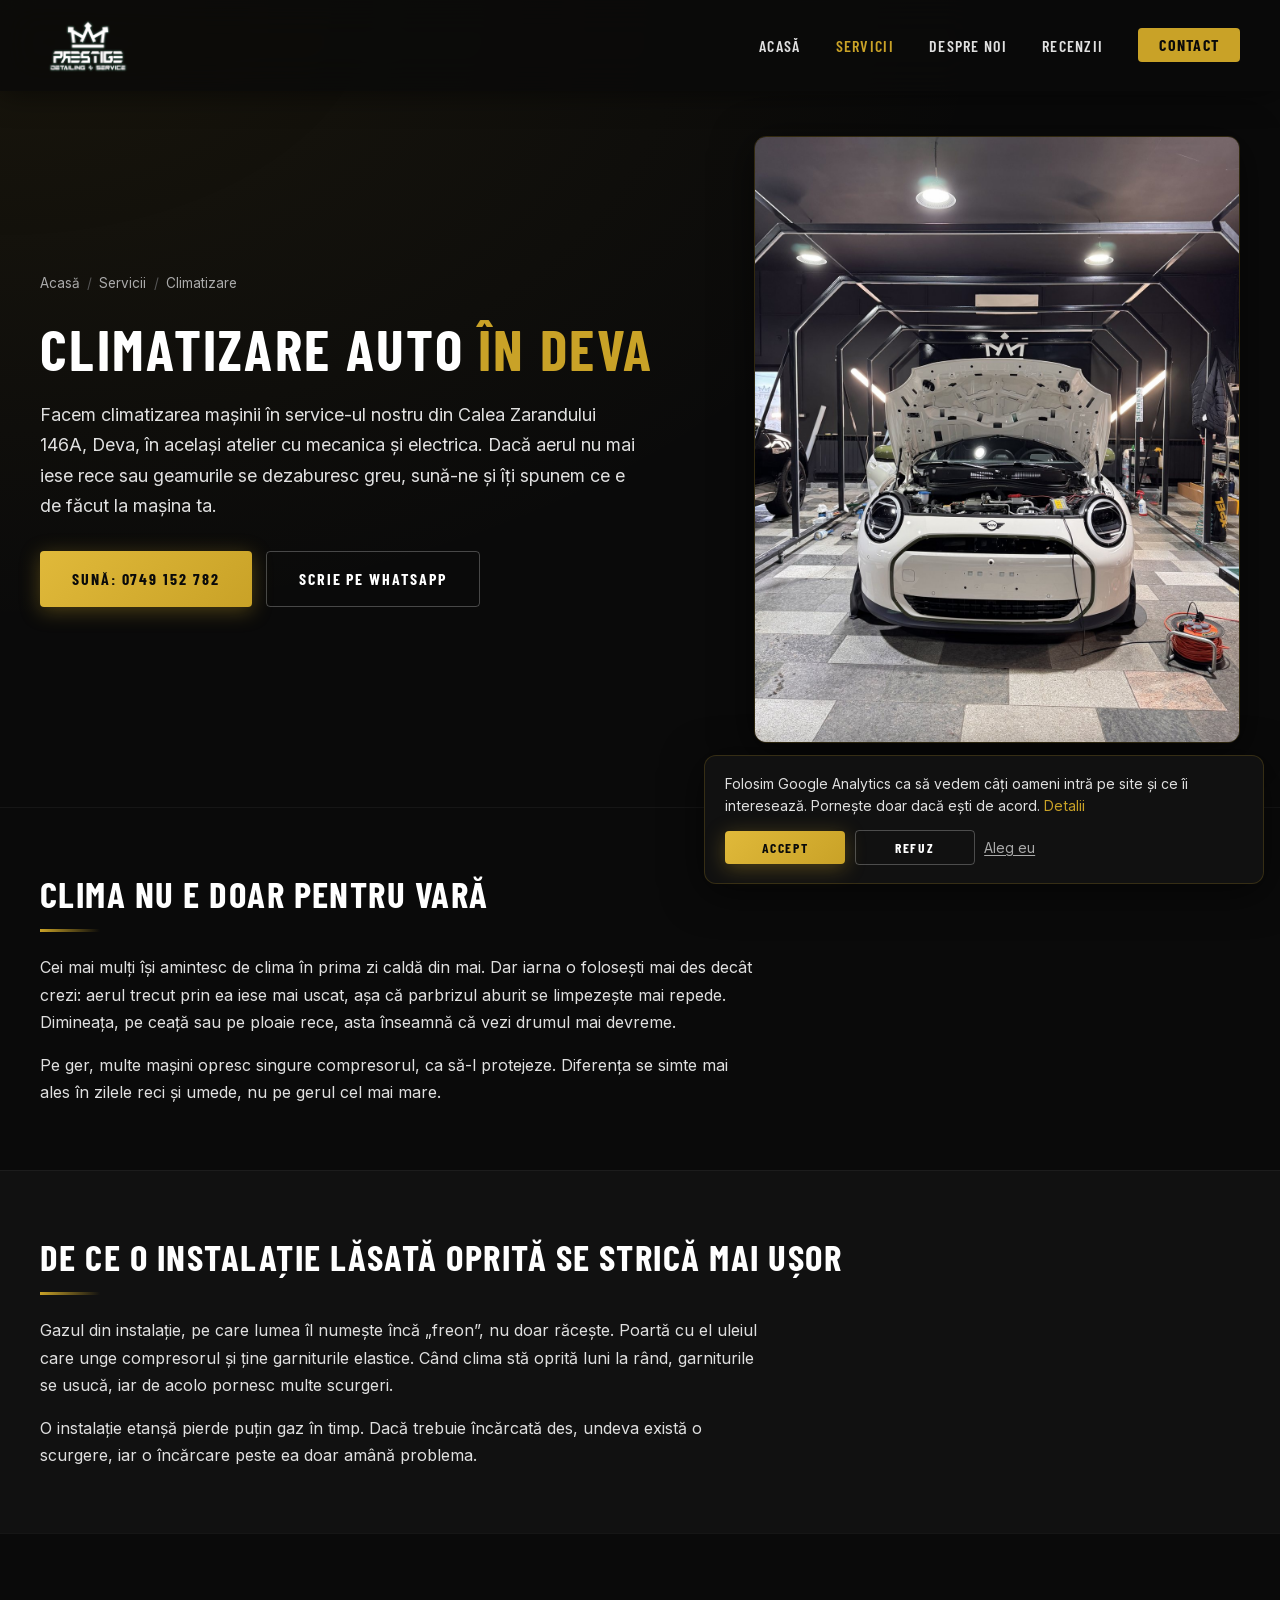
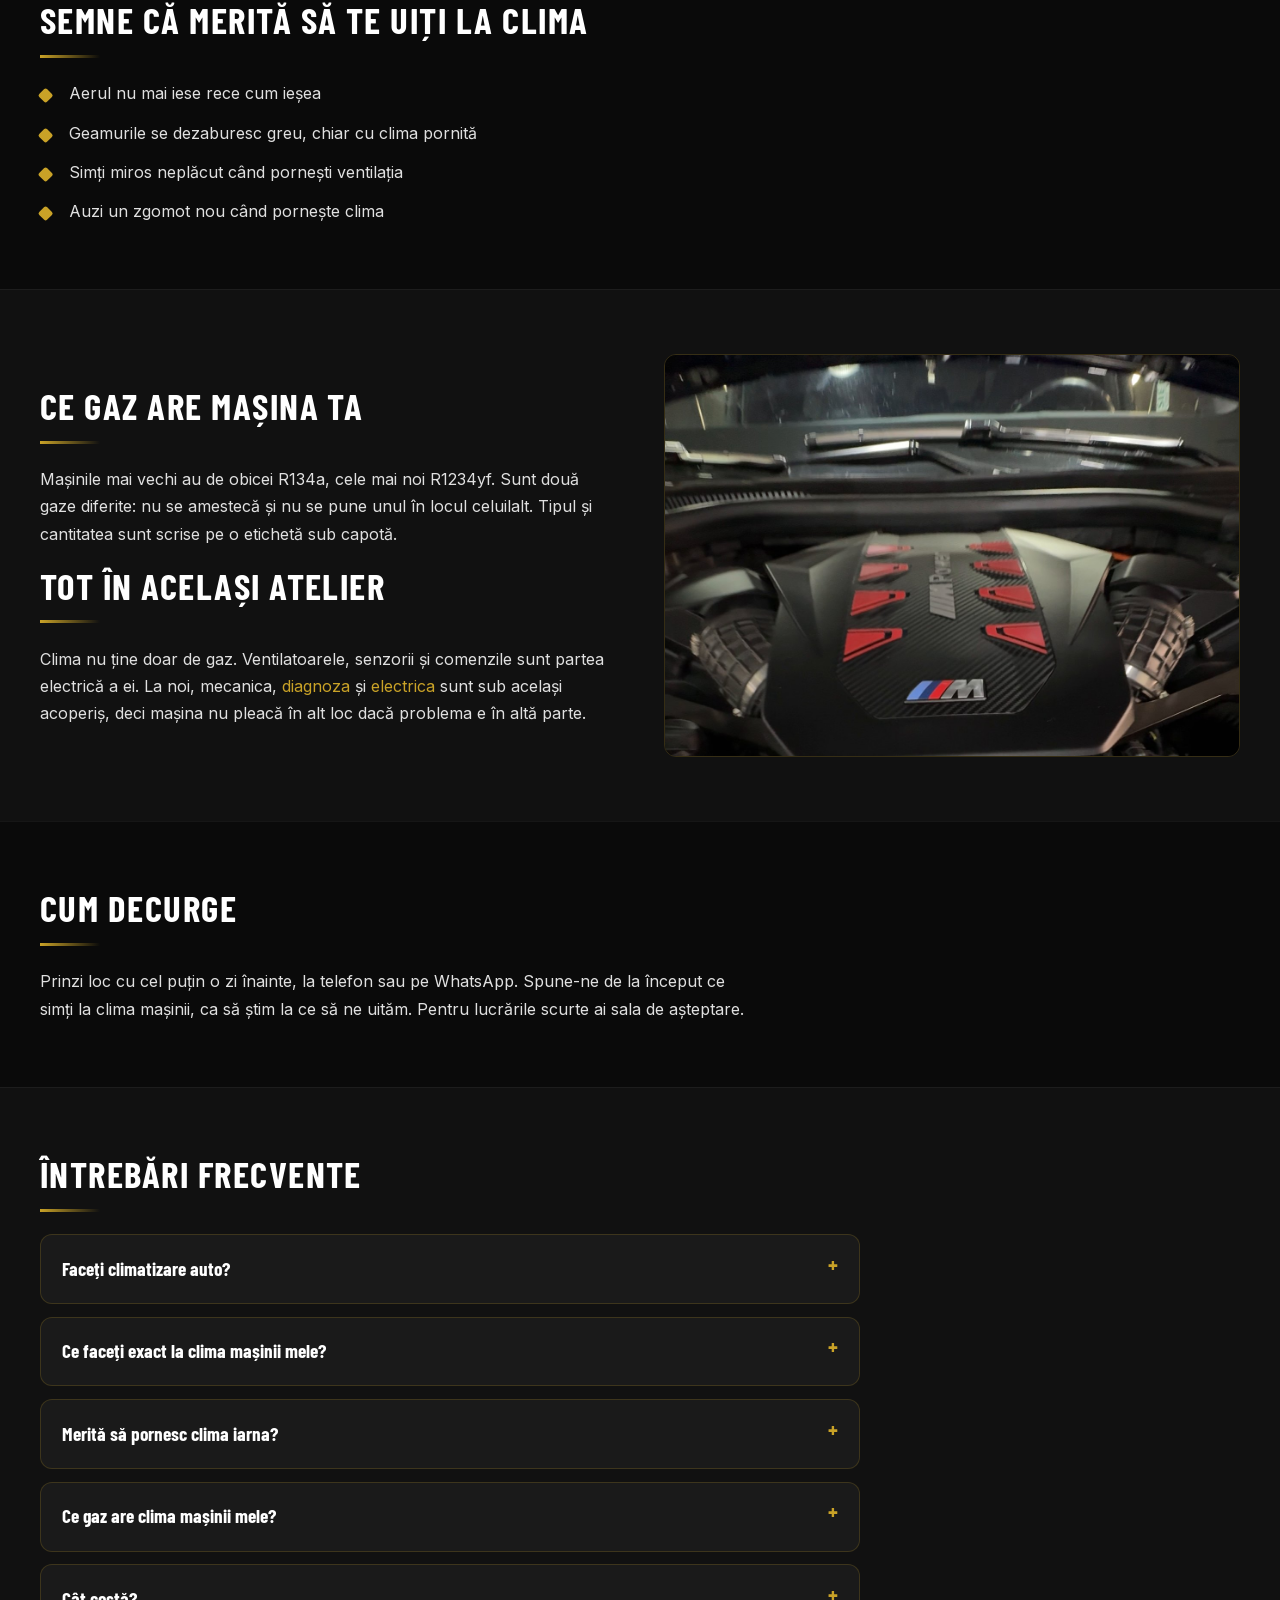
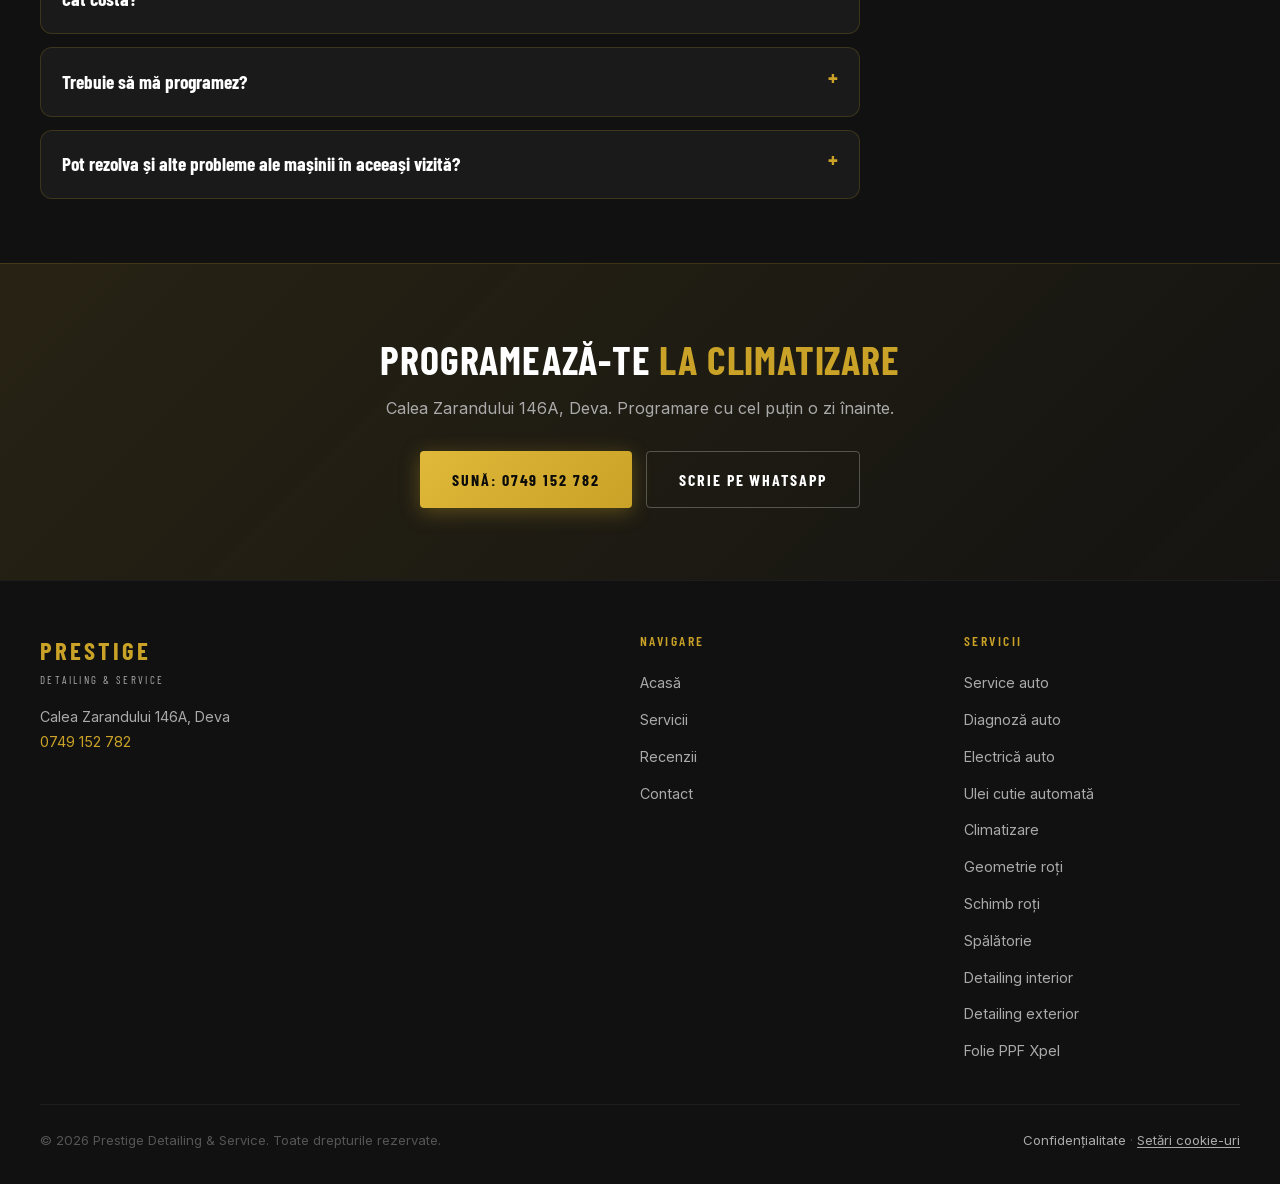
<file: servicii/climatizare/index.html>
<!DOCTYPE html>
<html lang="ro">
<head>
  <meta charset="UTF-8" />
  <meta name="viewport" content="width=device-width, initial-scale=1.0" />

  <!-- Consimțământ (Google Consent Mode v2): totul refuzat până alege vizitatorul. Restul e în /js/consimtamant.js -->
  <script>
    window.dataLayer = window.dataLayer || [];
    function gtag(){ dataLayer.push(arguments); }
    gtag('consent', 'default', {
      ad_storage: 'denied',
      ad_user_data: 'denied',
      ad_personalization: 'denied',
      analytics_storage: 'denied'
    });
  </script>

  <title>Climatizare auto în Deva, aer condiționat | Prestige Detailing & Service</title>
  <meta name="description" content="Climatizare auto în Deva, în service-ul din Calea Zarandului 146A: aer condiționat care nu mai răcește, geamuri care se dezaburesc greu. Programare la 0749 152 782." />
  <link rel="canonical" href="https://prestigedetailing.ro/servicii/climatizare/" />
  <link rel="icon" type="image/png" href="/images/favicon.png" />
  <link rel="apple-touch-icon" href="/images/favicon.png" />

  <meta property="og:type" content="website" />
  <meta property="og:locale" content="ro_RO" />
  <meta property="og:site_name" content="Prestige Detailing & Service" />
  <meta property="og:url" content="https://prestigedetailing.ro/servicii/climatizare/" />
  <meta property="og:title" content="Climatizare auto în Deva" />
  <meta property="og:description" content="Aer condiționat auto, în același atelier cu mecanica și electrica. Calea Zarandului 146A, Deva." />
  <meta property="og:image" content="https://prestigedetailing.ro/images/servicii/climatizare-capota-deschisa.jpg" />
  <meta name="twitter:card" content="summary_large_image" />

  <link rel="preload" href="/fonts/barlow-condensed-700.woff" as="font" type="font/woff" crossorigin />
  <link rel="stylesheet" href="/css/servicii.css" />

  <script type="application/ld+json">
  {
    "@context": "https://schema.org",
    "@graph": [
      {
        "@type": "Service",
        "@id": "https://prestigedetailing.ro/servicii/climatizare/#serviciu",
        "name": "Climatizare auto",
        "serviceType": "Climatizare auto",
        "description": "Climatizare auto în Deva, în același atelier cu mecanica, diagnoza și electrica. Programare cu cel puțin o zi înainte.",
        "provider": { "@id": "https://prestigedetailing.ro/#firma" },
        "areaServed": { "@type": "City", "name": "Deva" },
        "url": "https://prestigedetailing.ro/servicii/climatizare/",
        "image": "https://prestigedetailing.ro/images/servicii/climatizare-capota-deschisa.jpg"
      },
      {
        "@type": "BreadcrumbList",
        "itemListElement": [
          { "@type": "ListItem", "position": 1, "name": "Acasă", "item": "https://prestigedetailing.ro/" },
          { "@type": "ListItem", "position": 2, "name": "Servicii", "item": "https://prestigedetailing.ro/#services" },
          { "@type": "ListItem", "position": 3, "name": "Climatizare", "item": "https://prestigedetailing.ro/servicii/climatizare/" }
        ]
      },
      {
        "@type": "FAQPage",
        "mainEntity": [
          { "@type": "Question", "name": "Faceți climatizare auto?", "acceptedAnswer": { "@type": "Answer", "text": "Da, în service-ul nostru din Calea Zarandului 146A, Deva." } },
          { "@type": "Question", "name": "Ce faceți exact la clima mașinii mele?", "acceptedAnswer": { "@type": "Answer", "text": "Depinde de ce are mașina. Sună-ne la 0749 152 782, spune-ne ce simți la clima ta și îți spunem ce e de făcut." } },
          { "@type": "Question", "name": "Merită să pornesc clima iarna?", "acceptedAnswer": { "@type": "Answer", "text": "Da. Aerul trecut prin clima iese mai uscat, deci geamurile aburite se limpezesc mai repede. Pe ger, multe mașini opresc singure compresorul, așa că diferența se simte mai ales în zilele reci și umede." } },
          { "@type": "Question", "name": "Ce gaz are clima mașinii mele?", "acceptedAnswer": { "@type": "Answer", "text": "Mașinile mai vechi au de obicei R134a, cele mai noi R1234yf. Cele două nu se amestecă și nu se pun unul în locul celuilalt. Tipul și cantitatea sunt scrise pe o etichetă sub capotă." } },
          { "@type": "Question", "name": "Cât costă?", "acceptedAnswer": { "@type": "Answer", "text": "Depinde de mașină și de ce trebuie făcut. Sună-ne la 0749 152 782 și îți spunem pentru mașina ta." } },
          { "@type": "Question", "name": "Trebuie să mă programez?", "acceptedAnswer": { "@type": "Answer", "text": "Da, cu cel puțin o zi înainte, ca să fie sigur că prinzi loc." } },
          { "@type": "Question", "name": "Pot rezolva și alte probleme ale mașinii în aceeași vizită?", "acceptedAnswer": { "@type": "Answer", "text": "Da. Mecanica, diagnoza, electrica și geometria sunt în același atelier." } }
        ]
      }
    ]
  }
  </script>
</head>
<body>

  <nav id="navbar" aria-label="Navigare principală">
    <div class="container nav-inner">
      <a href="/" class="nav-logo" aria-label="Prestige Detailing & Service - Acasă">
        <img src="/images/logo-nav.png" alt="Prestige Detailing & Service" class="nav-logo-img" width="400" height="267">
      </a>
      <ul class="nav-links">
        <li><a href="/">Acasă</a></li>
        <li><a href="/#services" aria-current="page">Servicii</a></li>
        <li><a href="/#why">Despre noi</a></li>
        <li><a href="/#reviews">Recenzii</a></li>
        <li><a href="/#contact" class="nav-cta">Contact</a></li>
      </ul>
      <button class="hamburger" id="hamburger" aria-label="Deschide meniu" aria-expanded="false" aria-controls="mobileMenu">
        <span></span><span></span><span></span>
      </button>
    </div>
  </nav>
  <div class="mobile-menu" id="mobileMenu" aria-label="Meniu mobil">
    <a href="/">Acasă</a>
    <a href="/#services">Servicii</a>
    <a href="/#why">Despre noi</a>
    <a href="/#reviews">Recenzii</a>
    <a href="/#contact">Contact</a>
  </div>

  <main>
    <header class="srv-hero">
      <div class="container srv-hero-grid">
        <div>
          <nav class="crumbs" aria-label="Unde ești pe site">
            <a href="/">Acasă</a><span aria-hidden="true">/</span><a href="/#services">Servicii</a><span aria-hidden="true">/</span><span>Climatizare</span>
          </nav>
          <h1>Climatizare auto <span class="gold">în Deva</span></h1>
          <p class="srv-lead">Facem climatizarea mașinii în service-ul nostru din Calea Zarandului 146A, Deva, în același atelier cu mecanica și electrica. Dacă aerul nu mai iese rece sau geamurile se dezaburesc greu, sună-ne și îți spunem ce e de făcut la mașina ta.</p>
          <div class="btn-row">
            <a class="btn-gold" href="tel:0749152782">Sună: 0749 152 782</a>
            <a class="btn-outline" href="https://wa.me/40749152782?text=Bun%C4%83%20ziua%2C%20a%C8%99%20vrea%20o%20programare%20pentru%20climatizare." target="_blank" rel="noopener noreferrer">Scrie pe WhatsApp</a>
          </div>
        </div>
        <figure class="srv-hero-img">
          <img src="/images/servicii/climatizare-capota-deschisa.jpg" alt="Mașină cu capota deschisă în tunelul de lumini din atelierul Prestige, Deva" width="1200" height="1600" fetchpriority="high">
        </figure>
      </div>
    </header>

    <section class="srv-section">
      <div class="container">
        <h2>Clima nu e doar pentru vară</h2>
        <p>Cei mai mulți își amintesc de clima în prima zi caldă din mai. Dar iarna o folosești mai des decât crezi: aerul trecut prin ea iese mai uscat, așa că parbrizul aburit se limpezește mai repede. Dimineața, pe ceață sau pe ploaie rece, asta înseamnă că vezi drumul mai devreme.</p>
        <p>Pe ger, multe mașini opresc singure compresorul, ca să-l protejeze. Diferența se simte mai ales în zilele reci și umede, nu pe gerul cel mai mare.</p>
      </div>
    </section>

    <section class="srv-section">
      <div class="container">
        <h2>De ce o instalație lăsată oprită se strică mai ușor</h2>
        <p>Gazul din instalație, pe care lumea îl numește încă „freon”, nu doar răcește. Poartă cu el uleiul care unge compresorul și ține garniturile elastice. Când clima stă oprită luni la rând, garniturile se usucă, iar de acolo pornesc multe scurgeri.</p>
        <p>O instalație etanșă pierde puțin gaz în timp. Dacă trebuie încărcată des, undeva există o scurgere, iar o încărcare peste ea doar amână problema.</p>
      </div>
    </section>

    <section class="srv-section">
      <div class="container">
        <h2>Semne că merită să te uiți la clima</h2>
        <ul class="check-list">
          <li>Aerul nu mai iese rece cum ieșea</li>
          <li>Geamurile se dezaburesc greu, chiar cu clima pornită</li>
          <li>Simți miros neplăcut când pornești ventilația</li>
          <li>Auzi un zgomot nou când pornește clima</li>
        </ul>
      </div>
    </section>

    <section class="srv-section">
      <div class="container two-col">
        <div>
          <h2>Ce gaz are mașina ta</h2>
          <p>Mașinile mai vechi au de obicei R134a, cele mai noi R1234yf. Sunt două gaze diferite: nu se amestecă și nu se pune unul în locul celuilalt. Tipul și cantitatea sunt scrise pe o etichetă sub capotă.</p>
          <h2>Tot în același atelier</h2>
          <p>Clima nu ține doar de gaz. Ventilatoarele, senzorii și comenzile sunt partea electrică a ei. La noi, mecanica, <a class="gold" href="/servicii/diagnoza-auto/">diagnoza</a> și <a class="gold" href="/servicii/electrica-auto/">electrica</a> sunt sub același acoperiș, deci mașina nu pleacă în alt loc dacă problema e în altă parte.</p>
        </div>
        <img src="/images/servicii/climatizare-compartiment-motor.jpg" alt="Compartimentul motor al unui BMW XM, cu capota ridicată, în atelierul Prestige din Deva" width="1400" height="933" loading="lazy">
      </div>
    </section>

    <section class="srv-section">
      <div class="container">
        <h2>Cum decurge</h2>
        <p>Prinzi loc cu cel puțin o zi înainte, la telefon sau pe WhatsApp. Spune-ne de la început ce simți la clima mașinii, ca să știm la ce să ne uităm. Pentru lucrările scurte ai sala de așteptare.</p>
      </div>
    </section>

    <section class="srv-section" id="intrebari">
      <div class="container">
        <h2>Întrebări frecvente</h2>
        <div class="faq">
          <details>
            <summary>Faceți climatizare auto?</summary>
            <p>Da, în service-ul nostru din Calea Zarandului 146A, Deva.</p>
          </details>
          <details>
            <summary>Ce faceți exact la clima mașinii mele?</summary>
            <p>Depinde de ce are mașina. Sună-ne la <a class="gold" href="tel:0749152782">0749 152 782</a>, spune-ne ce simți la clima ta și îți spunem ce e de făcut.</p>
          </details>
          <details>
            <summary>Merită să pornesc clima iarna?</summary>
            <p>Da. Aerul trecut prin clima iese mai uscat, deci geamurile aburite se limpezesc mai repede. Pe ger, multe mașini opresc singure compresorul, așa că diferența se simte mai ales în zilele reci și umede.</p>
          </details>
          <details>
            <summary>Ce gaz are clima mașinii mele?</summary>
            <p>Mașinile mai vechi au de obicei R134a, cele mai noi R1234yf. Cele două nu se amestecă și nu se pun unul în locul celuilalt. Tipul și cantitatea sunt scrise pe o etichetă sub capotă.</p>
          </details>
          <details>
            <summary>Cât costă?</summary>
            <p>Depinde de mașină și de ce trebuie făcut. Sună-ne la <a class="gold" href="tel:0749152782">0749 152 782</a> și îți spunem pentru mașina ta.</p>
          </details>
          <details>
            <summary>Trebuie să mă programez?</summary>
            <p>Da, cu cel puțin o zi înainte, ca să fie sigur că prinzi loc.</p>
          </details>
          <details>
            <summary>Pot rezolva și alte probleme ale mașinii în aceeași vizită?</summary>
            <p>Da. <a class="gold" href="/servicii/service-auto/">Mecanica</a>, diagnoza, electrica și <a class="gold" href="/servicii/geometrie-roti/">geometria</a> sunt în același atelier.</p>
          </details>
        </div>
      </div>
    </section>

    <section class="cta-band">
      <div class="container">
        <h2>Programează-te <span class="gold">la climatizare</span></h2>
        <p>Calea Zarandului 146A, Deva. Programare cu cel puțin o zi înainte.</p>
        <div class="btn-row">
          <a class="btn-gold" href="tel:0749152782">Sună: 0749 152 782</a>
          <a class="btn-outline" href="https://wa.me/40749152782?text=Bun%C4%83%20ziua%2C%20a%C8%99%20vrea%20o%20programare%20pentru%20climatizare." target="_blank" rel="noopener noreferrer">Scrie pe WhatsApp</a>
        </div>
      </div>
    </section>
  </main>

  <footer>
    <div class="container">
      <div class="footer-grid">
        <div class="footer-brand">
          <div class="logo-main">PRESTIGE</div>
          <div class="logo-sub">Detailing &amp; Service</div>
          <p>Calea Zarandului 146A, Deva<br><a class="gold" href="tel:0749152782">0749 152 782</a></p>
        </div>
        <div class="footer-col">
          <h5>Navigare</h5>
          <ul>
            <li><a href="/">Acasă</a></li>
            <li><a href="/#services">Servicii</a></li>
            <li><a href="/#reviews">Recenzii</a></li>
            <li><a href="/#contact">Contact</a></li>
          </ul>
        </div>
        <div class="footer-col">
          <h5>Servicii</h5>
          <ul>
            <li><a href="/servicii/service-auto/">Service auto</a></li>
            <li><a href="/servicii/diagnoza-auto/">Diagnoză auto</a></li>
            <li><a href="/servicii/electrica-auto/">Electrică auto</a></li>
            <li><a href="/servicii/ulei-cutie-automata/">Ulei cutie automată</a></li>
            <li><a href="/servicii/climatizare/">Climatizare</a></li>
            <li><a href="/servicii/geometrie-roti/">Geometrie roți</a></li>
            <li><a href="/servicii/schimb-roti/">Schimb roți</a></li>
            <li><a href="/servicii/spalatorie/">Spălătorie</a></li>
            <li><a href="/servicii/detailing-interior/">Detailing interior</a></li>
            <li><a href="/servicii/detailing-exterior/">Detailing exterior</a></li>
            <li><a href="/servicii/folie-ppf/">Folie PPF Xpel</a></li>
          </ul>
        </div>
      </div>
      <div class="footer-bottom">
        <p>&copy; 2026 Prestige Detailing &amp; Service. Toate drepturile rezervate.</p>
        <p class="footer-legal"><a href="/confidentialitate.html">Confidențialitate</a> &middot; <button type="button" class="link-btn" id="cookieSettings">Setări cookie-uri</button></p>
      </div>
    </div>
  </footer>

  <script src="/js/meniu.js"></script>
  <script src="/js/consimtamant.js"></script>
</body>
</html>
</file>
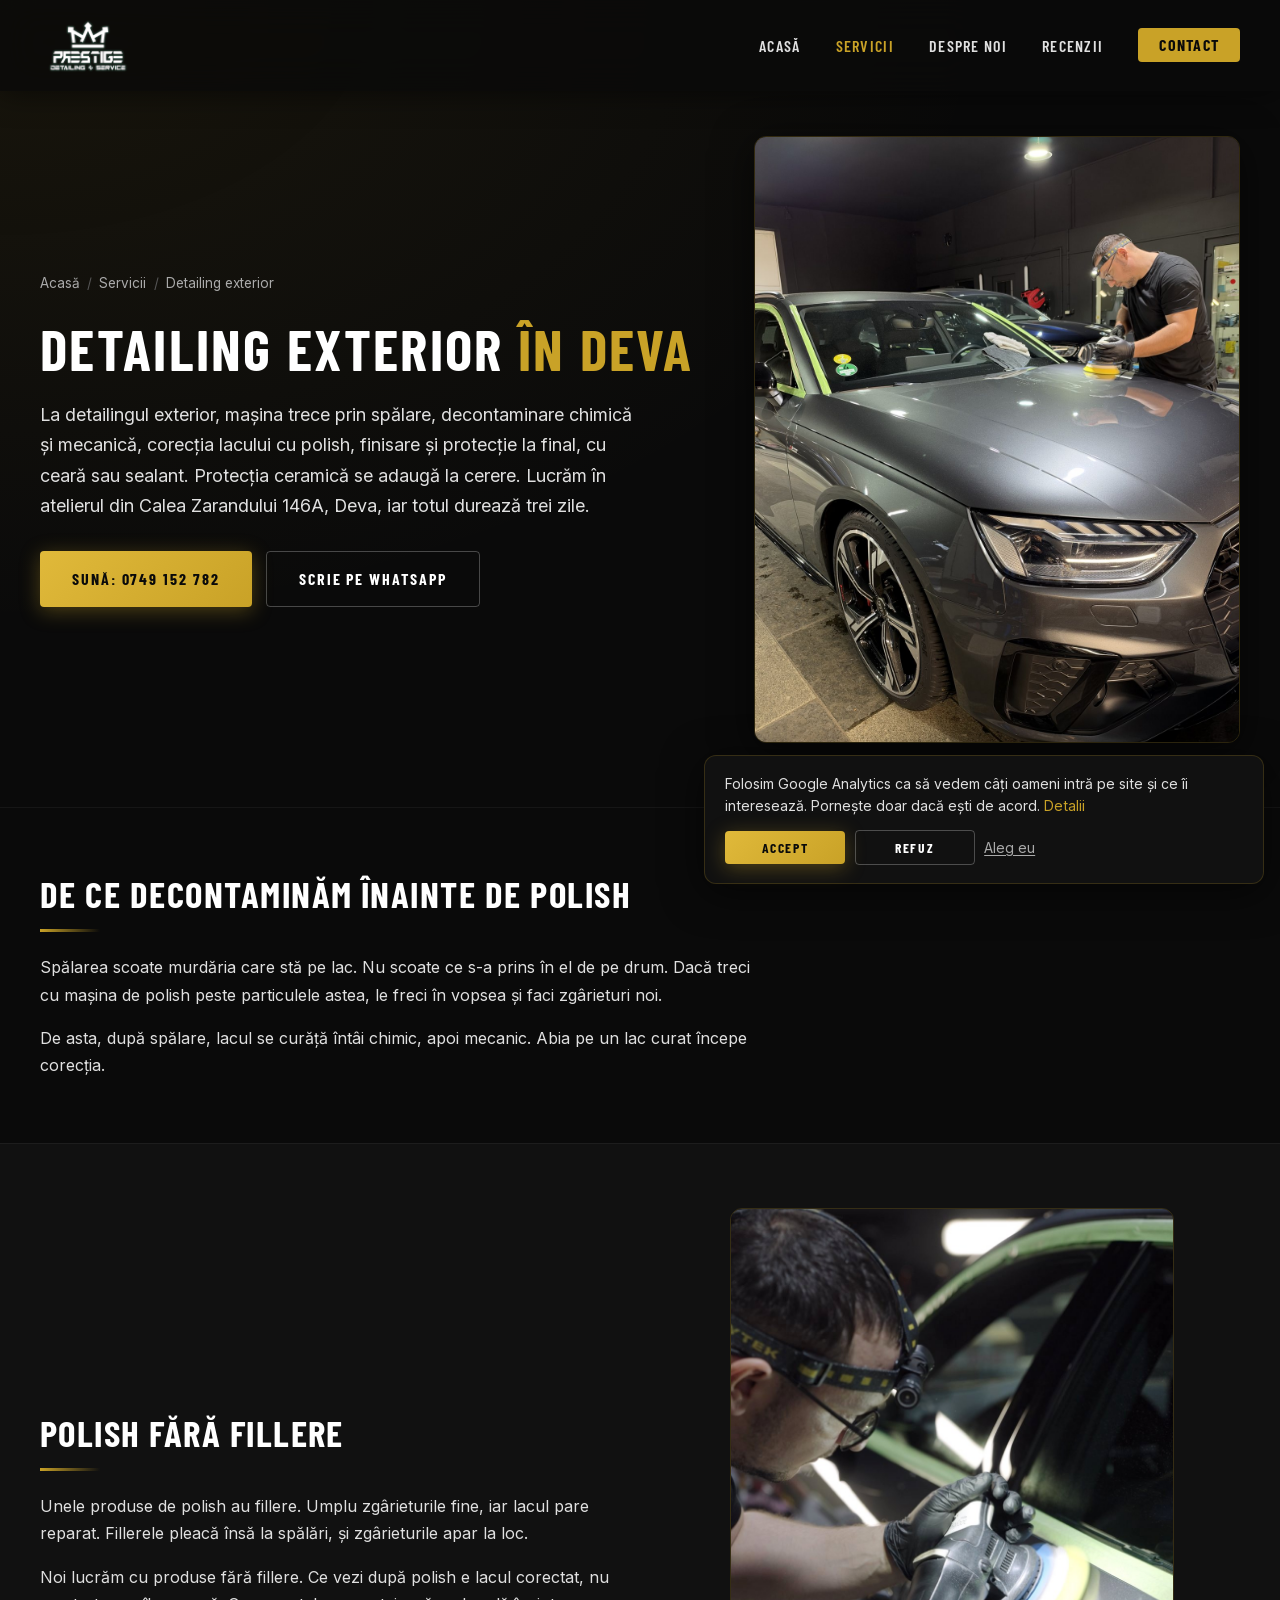
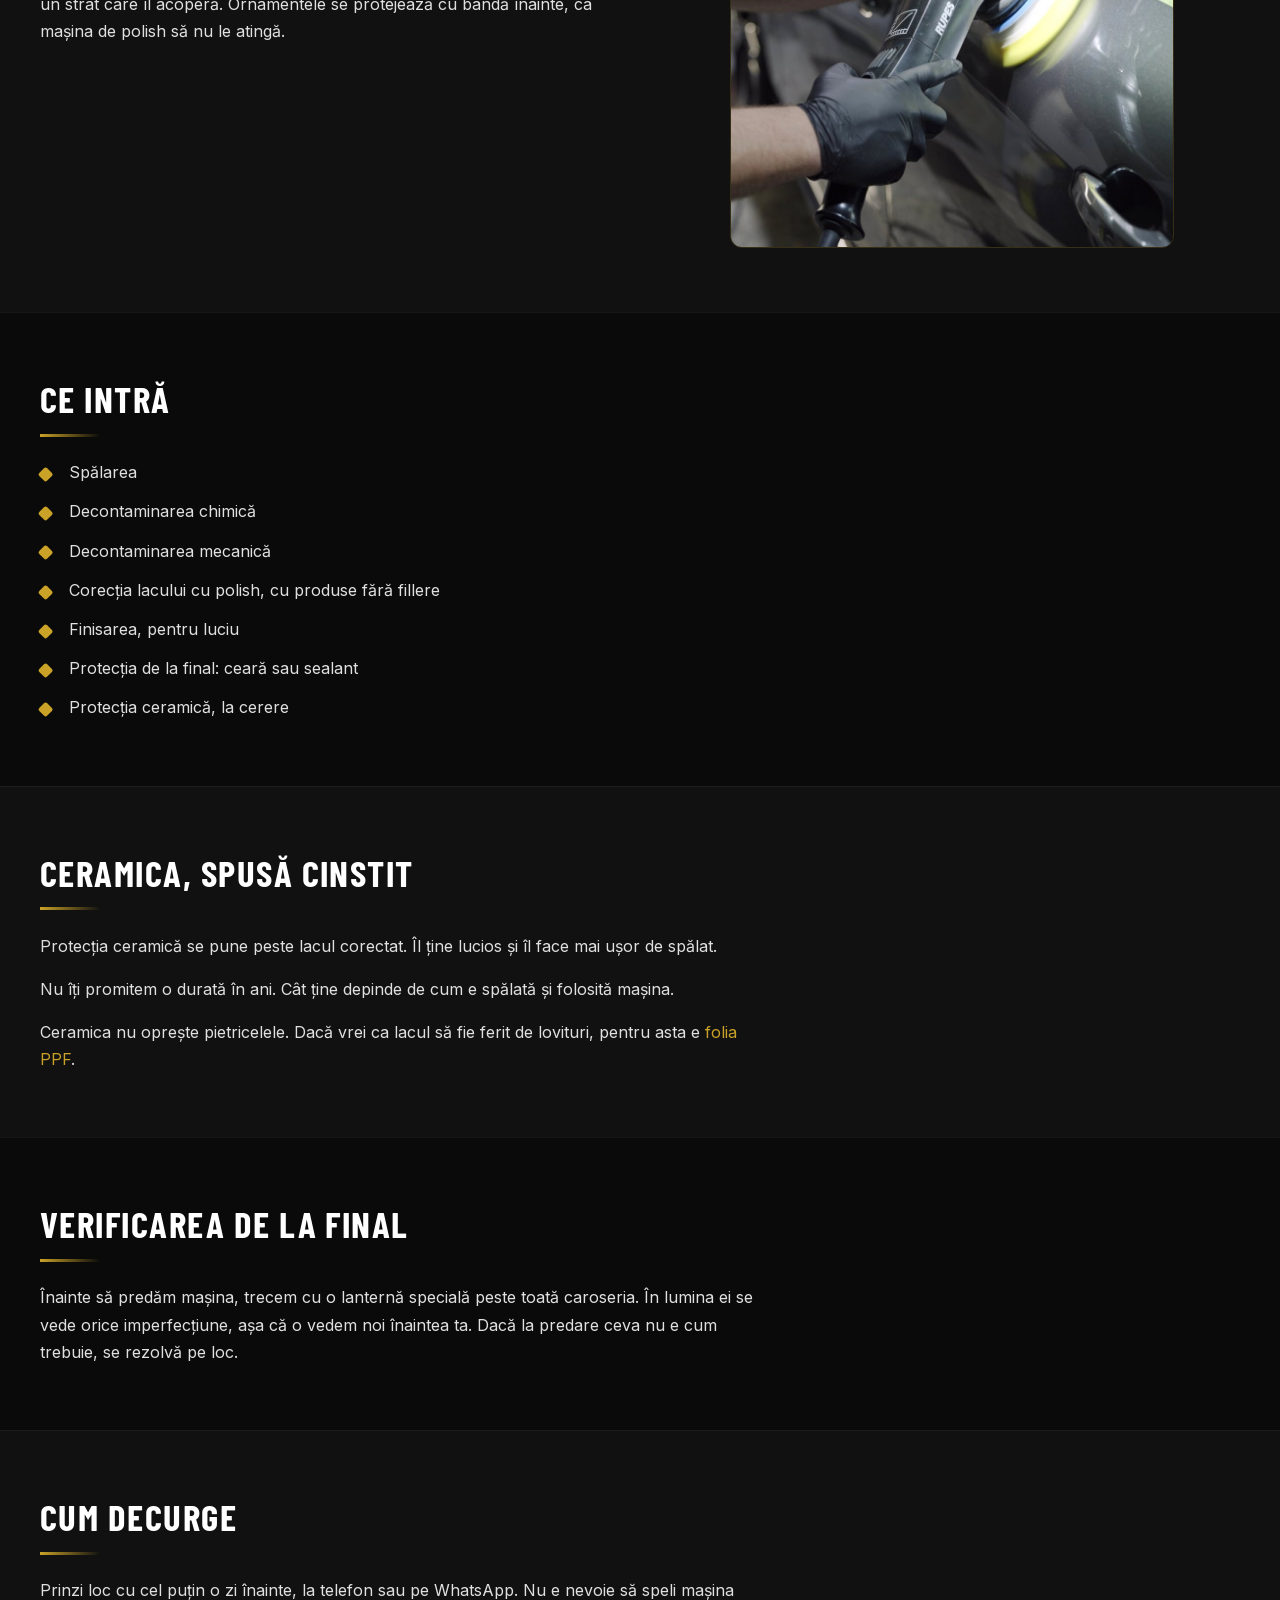
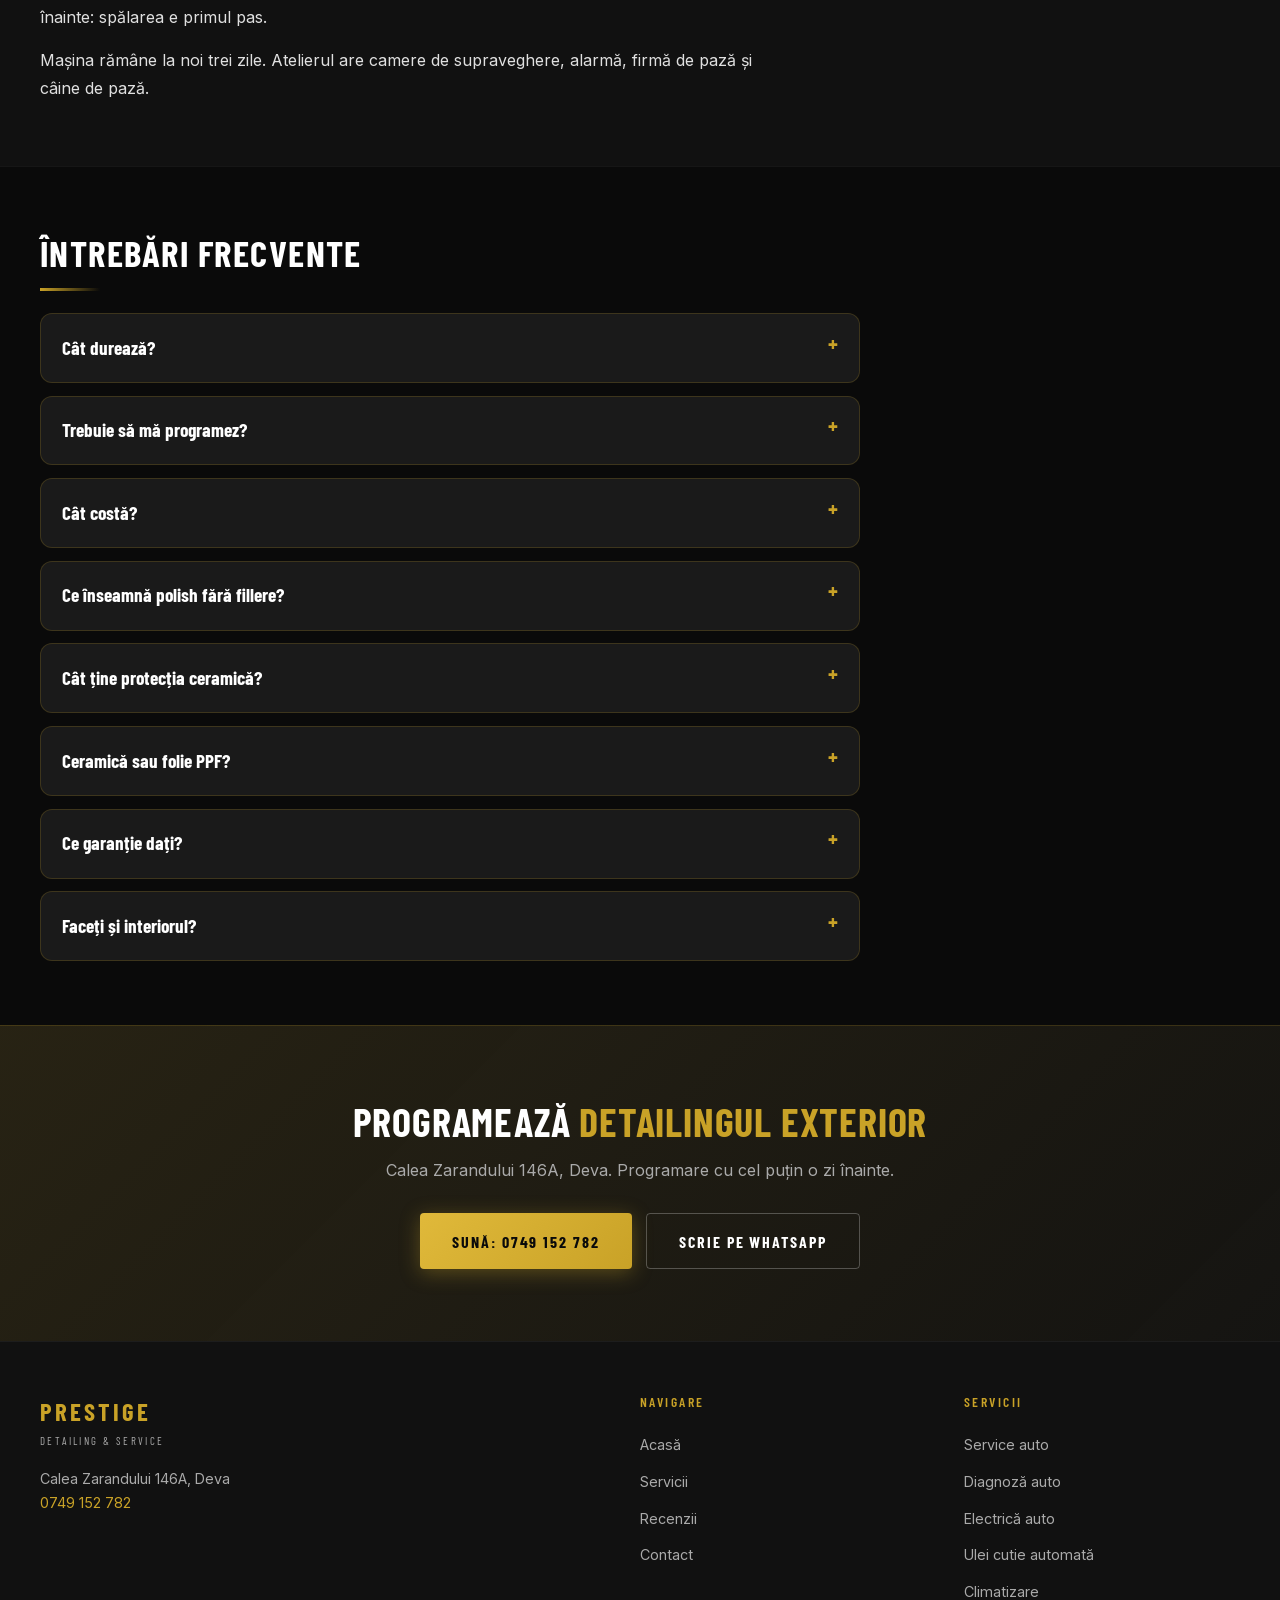
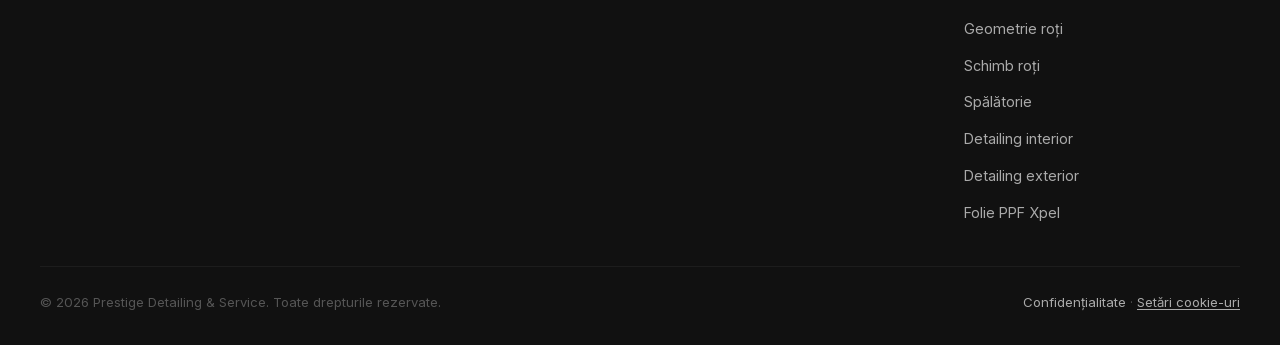
<file: servicii/detailing-exterior/index.html>
<!DOCTYPE html>
<html lang="ro">
<head>
  <meta charset="UTF-8" />
  <meta name="viewport" content="width=device-width, initial-scale=1.0" />

  <!-- Consimțământ (Google Consent Mode v2): totul refuzat până alege vizitatorul. Restul e în /js/consimtamant.js -->
  <script>
    window.dataLayer = window.dataLayer || [];
    function gtag(){ dataLayer.push(arguments); }
    gtag('consent', 'default', {
      ad_storage: 'denied',
      ad_user_data: 'denied',
      ad_personalization: 'denied',
      analytics_storage: 'denied'
    });
  </script>

  <title>Detailing exterior și protecție ceramică în Deva | Prestige Detailing & Service</title>
  <meta name="description" content="Detailing exterior în Deva: spălare, decontaminare chimică și mecanică, corecția lacului cu polish fără fillere, finisare și protecție. Ceramică la cerere. Durează trei zile. 0749 152 782." />
  <link rel="canonical" href="https://prestigedetailing.ro/servicii/detailing-exterior/" />
  <link rel="icon" type="image/png" href="/images/favicon.png" />
  <link rel="apple-touch-icon" href="/images/favicon.png" />

  <meta property="og:type" content="website" />
  <meta property="og:locale" content="ro_RO" />
  <meta property="og:site_name" content="Prestige Detailing & Service" />
  <meta property="og:url" content="https://prestigedetailing.ro/servicii/detailing-exterior/" />
  <meta property="og:title" content="Detailing exterior și protecție ceramică în Deva" />
  <meta property="og:description" content="Decontaminare, corecția lacului cu polish fără fillere și protecție la final. Calea Zarandului 146A, Deva." />
  <meta property="og:image" content="https://prestigedetailing.ro/images/servicii/detailing-exterior-polish-capota.jpg" />
  <meta name="twitter:card" content="summary_large_image" />

  <link rel="preload" href="/fonts/barlow-condensed-700.woff" as="font" type="font/woff" crossorigin />
  <link rel="stylesheet" href="/css/servicii.css" />

  <script type="application/ld+json">
  {
    "@context": "https://schema.org",
    "@graph": [
      {
        "@type": "Service",
        "@id": "https://prestigedetailing.ro/servicii/detailing-exterior/#serviciu",
        "name": "Detailing exterior și protecție ceramică",
        "serviceType": "Detailing exterior auto",
        "description": "Detailing exterior: spălare, decontaminare chimică și mecanică, corecția lacului cu polish fără fillere, finisare și protecție la final cu ceară sau sealant. Protecție ceramică la cerere. Durează trei zile.",
        "provider": { "@id": "https://prestigedetailing.ro/#firma" },
        "areaServed": { "@type": "City", "name": "Deva" },
        "url": "https://prestigedetailing.ro/servicii/detailing-exterior/",
        "image": "https://prestigedetailing.ro/images/servicii/detailing-exterior-polish-capota.jpg"
      },
      {
        "@type": "BreadcrumbList",
        "itemListElement": [
          { "@type": "ListItem", "position": 1, "name": "Acasă", "item": "https://prestigedetailing.ro/" },
          { "@type": "ListItem", "position": 2, "name": "Servicii", "item": "https://prestigedetailing.ro/#services" },
          { "@type": "ListItem", "position": 3, "name": "Detailing exterior și ceramică", "item": "https://prestigedetailing.ro/servicii/detailing-exterior/" }
        ]
      },
      {
        "@type": "FAQPage",
        "mainEntity": [
          { "@type": "Question", "name": "Cât durează?", "acceptedAnswer": { "@type": "Answer", "text": "Trei zile." } },
          { "@type": "Question", "name": "Trebuie să mă programez?", "acceptedAnswer": { "@type": "Answer", "text": "Da, cu cel puțin o zi înainte, ca să fie sigur că prinzi loc." } },
          { "@type": "Question", "name": "Cât costă?", "acceptedAnswer": { "@type": "Answer", "text": "Depinde de mașină și de starea lacului. Sună-ne la 0749 152 782 și îți spunem pentru mașina ta." } },
          { "@type": "Question", "name": "Ce înseamnă polish fără fillere?", "acceptedAnswer": { "@type": "Answer", "text": "Fillerele umplu zgârieturile fine, iar lacul doar pare reparat. Pleacă la spălări și zgârieturile apar la loc. Noi lucrăm cu produse fără fillere, deci ce vezi după polish e lacul corectat." } },
          { "@type": "Question", "name": "Cât ține protecția ceramică?", "acceptedAnswer": { "@type": "Answer", "text": "Nu îți dăm un număr de ani. Cât ține depinde de cum e spălată și folosită mașina." } },
          { "@type": "Question", "name": "Ceramică sau folie PPF?", "acceptedAnswer": { "@type": "Answer", "text": "Ceramica ține lacul lucios și ușor de spălat. Folia PPF e o protecție fizică: ia pietricelele și zgârieturile în locul lacului. Le facem pe amândouă." } },
          { "@type": "Question", "name": "Ce garanție dați?", "acceptedAnswer": { "@type": "Answer", "text": "Dacă la predare ceva nu e cum trebuie, se rezolvă pe loc. Zgârieturile și murdăria de după ce mașina pleacă nu mai intră aici." } },
          { "@type": "Question", "name": "Faceți și interiorul?", "acceptedAnswer": { "@type": "Answer", "text": "Da, detailing interior cu scaunele scoase din mașină. Iar dacă vrei doar o spălare, ai spălătoria." } }
        ]
      }
    ]
  }
  </script>
</head>
<body>

  <nav id="navbar" aria-label="Navigare principală">
    <div class="container nav-inner">
      <a href="/" class="nav-logo" aria-label="Prestige Detailing & Service - Acasă">
        <img src="/images/logo-nav.png" alt="Prestige Detailing & Service" class="nav-logo-img" width="400" height="267">
      </a>
      <ul class="nav-links">
        <li><a href="/">Acasă</a></li>
        <li><a href="/#services" aria-current="page">Servicii</a></li>
        <li><a href="/#why">Despre noi</a></li>
        <li><a href="/#reviews">Recenzii</a></li>
        <li><a href="/#contact" class="nav-cta">Contact</a></li>
      </ul>
      <button class="hamburger" id="hamburger" aria-label="Deschide meniu" aria-expanded="false" aria-controls="mobileMenu">
        <span></span><span></span><span></span>
      </button>
    </div>
  </nav>
  <div class="mobile-menu" id="mobileMenu" aria-label="Meniu mobil">
    <a href="/">Acasă</a>
    <a href="/#services">Servicii</a>
    <a href="/#why">Despre noi</a>
    <a href="/#reviews">Recenzii</a>
    <a href="/#contact">Contact</a>
  </div>

  <main>
    <header class="srv-hero">
      <div class="container srv-hero-grid">
        <div>
          <nav class="crumbs" aria-label="Unde ești pe site">
            <a href="/">Acasă</a><span aria-hidden="true">/</span><a href="/#services">Servicii</a><span aria-hidden="true">/</span><span>Detailing exterior</span>
          </nav>
          <h1>Detailing exterior <span class="gold">în Deva</span></h1>
          <p class="srv-lead">La detailingul exterior, mașina trece prin spălare, decontaminare chimică și mecanică, corecția lacului cu polish, finisare și protecție la final, cu ceară sau sealant. Protecția ceramică se adaugă la cerere. Lucrăm în atelierul din Calea Zarandului 146A, Deva, iar totul durează trei zile.</p>
          <div class="btn-row">
            <a class="btn-gold" href="tel:0749152782">Sună: 0749 152 782</a>
            <a class="btn-outline" href="https://wa.me/40749152782?text=Bun%C4%83%20ziua%2C%20a%C8%99%20vrea%20o%20programare%20la%20detailing%20exterior." target="_blank" rel="noopener noreferrer">Scrie pe WhatsApp</a>
          </div>
        </div>
        <figure class="srv-hero-img">
          <img src="/images/servicii/detailing-exterior-polish-capota.jpg" alt="Detailer cu lanternă frontală face polish pe capota unui Audi gri, în atelierul Prestige din Deva" width="1200" height="1600" fetchpriority="high">
        </figure>
      </div>
    </header>

    <section class="srv-section">
      <div class="container">
        <h2>De ce decontaminăm înainte de polish</h2>
        <p>Spălarea scoate murdăria care stă pe lac. Nu scoate ce s-a prins în el de pe drum. Dacă treci cu mașina de polish peste particulele astea, le freci în vopsea și faci zgârieturi noi.</p>
        <p>De asta, după spălare, lacul se curăță întâi chimic, apoi mecanic. Abia pe un lac curat începe corecția.</p>
      </div>
    </section>

    <section class="srv-section">
      <div class="container two-col">
        <div>
          <h2>Polish fără fillere</h2>
          <p>Unele produse de polish au fillere. Umplu zgârieturile fine, iar lacul pare reparat. Fillerele pleacă însă la spălări, și zgârieturile apar la loc.</p>
          <p>Noi lucrăm cu produse fără fillere. Ce vezi după polish e lacul corectat, nu un strat care îl acoperă. Ornamentele se protejează cu bandă înainte, ca mașina de polish să nu le atingă.</p>
        </div>
        <img class="img-tall" src="/images/servicii/detailing-exterior-polish-usa.jpg" alt="Corecția lacului cu mașina de polish pe ușa unui Audi gri, cu ornamentele protejate cu bandă" width="900" height="1600" loading="lazy">
      </div>
    </section>

    <section class="srv-section">
      <div class="container">
        <h2>Ce intră</h2>
        <ul class="check-list">
          <li>Spălarea</li>
          <li>Decontaminarea chimică</li>
          <li>Decontaminarea mecanică</li>
          <li>Corecția lacului cu polish, cu produse fără fillere</li>
          <li>Finisarea, pentru luciu</li>
          <li>Protecția de la final: ceară sau sealant</li>
          <li>Protecția ceramică, la cerere</li>
        </ul>
      </div>
    </section>

    <section class="srv-section">
      <div class="container">
        <h2>Ceramica, spusă cinstit</h2>
        <p>Protecția ceramică se pune peste lacul corectat. Îl ține lucios și îl face mai ușor de spălat.</p>
        <p>Nu îți promitem o durată în ani. Cât ține depinde de cum e spălată și folosită mașina.</p>
        <p>Ceramica nu oprește pietricelele. Dacă vrei ca lacul să fie ferit de lovituri, pentru asta e <a class="gold" href="/servicii/folie-ppf/">folia PPF</a>.</p>
      </div>
    </section>

    <section class="srv-section">
      <div class="container">
        <h2>Verificarea de la final</h2>
        <p>Înainte să predăm mașina, trecem cu o lanternă specială peste toată caroseria. În lumina ei se vede orice imperfecțiune, așa că o vedem noi înaintea ta. Dacă la predare ceva nu e cum trebuie, se rezolvă pe loc.</p>
      </div>
    </section>

    <section class="srv-section">
      <div class="container">
        <h2>Cum decurge</h2>
        <p>Prinzi loc cu cel puțin o zi înainte, la telefon sau pe WhatsApp. Nu e nevoie să speli mașina înainte: spălarea e primul pas.</p>
        <p>Mașina rămâne la noi trei zile. Atelierul are camere de supraveghere, alarmă, firmă de pază și câine de pază.</p>
      </div>
    </section>

    <section class="srv-section" id="intrebari">
      <div class="container">
        <h2>Întrebări frecvente</h2>
        <div class="faq">
          <details>
            <summary>Cât durează?</summary>
            <p>Trei zile.</p>
          </details>
          <details>
            <summary>Trebuie să mă programez?</summary>
            <p>Da, cu cel puțin o zi înainte, ca să fie sigur că prinzi loc.</p>
          </details>
          <details>
            <summary>Cât costă?</summary>
            <p>Depinde de mașină și de starea lacului. Sună-ne la <a class="gold" href="tel:0749152782">0749 152 782</a> și îți spunem pentru mașina ta.</p>
          </details>
          <details>
            <summary>Ce înseamnă polish fără fillere?</summary>
            <p>Fillerele umplu zgârieturile fine, iar lacul doar pare reparat. Pleacă la spălări și zgârieturile apar la loc. Noi lucrăm cu produse fără fillere, deci ce vezi după polish e lacul corectat.</p>
          </details>
          <details>
            <summary>Cât ține protecția ceramică?</summary>
            <p>Nu îți dăm un număr de ani. Cât ține depinde de cum e spălată și folosită mașina.</p>
          </details>
          <details>
            <summary>Ceramică sau folie PPF?</summary>
            <p>Ceramica ține lacul lucios și ușor de spălat. Folia PPF e o protecție fizică: ia pietricelele și zgârieturile în locul lacului. Le facem pe amândouă. Detalii pe pagina de <a class="gold" href="/servicii/folie-ppf/">folie PPF</a>.</p>
          </details>
          <details>
            <summary>Ce garanție dați?</summary>
            <p>Dacă la predare ceva nu e cum trebuie, se rezolvă pe loc. Zgârieturile și murdăria de după ce mașina pleacă nu mai intră aici.</p>
          </details>
          <details>
            <summary>Faceți și interiorul?</summary>
            <p>Da, <a class="gold" href="/servicii/detailing-interior/">detailing interior</a> cu scaunele scoase din mașină. Iar dacă vrei doar o spălare, ai <a class="gold" href="/servicii/spalatorie/">spălătoria</a>.</p>
          </details>
        </div>
      </div>
    </section>

    <section class="cta-band">
      <div class="container">
        <h2>Programează <span class="gold">detailingul exterior</span></h2>
        <p>Calea Zarandului 146A, Deva. Programare cu cel puțin o zi înainte.</p>
        <div class="btn-row">
          <a class="btn-gold" href="tel:0749152782">Sună: 0749 152 782</a>
          <a class="btn-outline" href="https://wa.me/40749152782?text=Bun%C4%83%20ziua%2C%20a%C8%99%20vrea%20o%20programare%20la%20detailing%20exterior." target="_blank" rel="noopener noreferrer">Scrie pe WhatsApp</a>
        </div>
      </div>
    </section>
  </main>

  <footer>
    <div class="container">
      <div class="footer-grid">
        <div class="footer-brand">
          <div class="logo-main">PRESTIGE</div>
          <div class="logo-sub">Detailing &amp; Service</div>
          <p>Calea Zarandului 146A, Deva<br><a class="gold" href="tel:0749152782">0749 152 782</a></p>
        </div>
        <div class="footer-col">
          <h5>Navigare</h5>
          <ul>
            <li><a href="/">Acasă</a></li>
            <li><a href="/#services">Servicii</a></li>
            <li><a href="/#reviews">Recenzii</a></li>
            <li><a href="/#contact">Contact</a></li>
          </ul>
        </div>
        <div class="footer-col">
          <h5>Servicii</h5>
          <ul>
            <li><a href="/servicii/service-auto/">Service auto</a></li>
            <li><a href="/servicii/diagnoza-auto/">Diagnoză auto</a></li>
            <li><a href="/servicii/electrica-auto/">Electrică auto</a></li>
            <li><a href="/servicii/ulei-cutie-automata/">Ulei cutie automată</a></li>
            <li><a href="/servicii/climatizare/">Climatizare</a></li>
            <li><a href="/servicii/geometrie-roti/">Geometrie roți</a></li>
            <li><a href="/servicii/schimb-roti/">Schimb roți</a></li>
            <li><a href="/servicii/spalatorie/">Spălătorie</a></li>
            <li><a href="/servicii/detailing-interior/">Detailing interior</a></li>
            <li><a href="/servicii/detailing-exterior/">Detailing exterior</a></li>
            <li><a href="/servicii/folie-ppf/">Folie PPF Xpel</a></li>
          </ul>
        </div>
      </div>
      <div class="footer-bottom">
        <p>&copy; 2026 Prestige Detailing &amp; Service. Toate drepturile rezervate.</p>
        <p class="footer-legal"><a href="/confidentialitate.html">Confidențialitate</a> &middot; <button type="button" class="link-btn" id="cookieSettings">Setări cookie-uri</button></p>
      </div>
    </div>
  </footer>

  <script src="/js/meniu.js"></script>
  <script src="/js/consimtamant.js"></script>
</body>
</html>
</file>
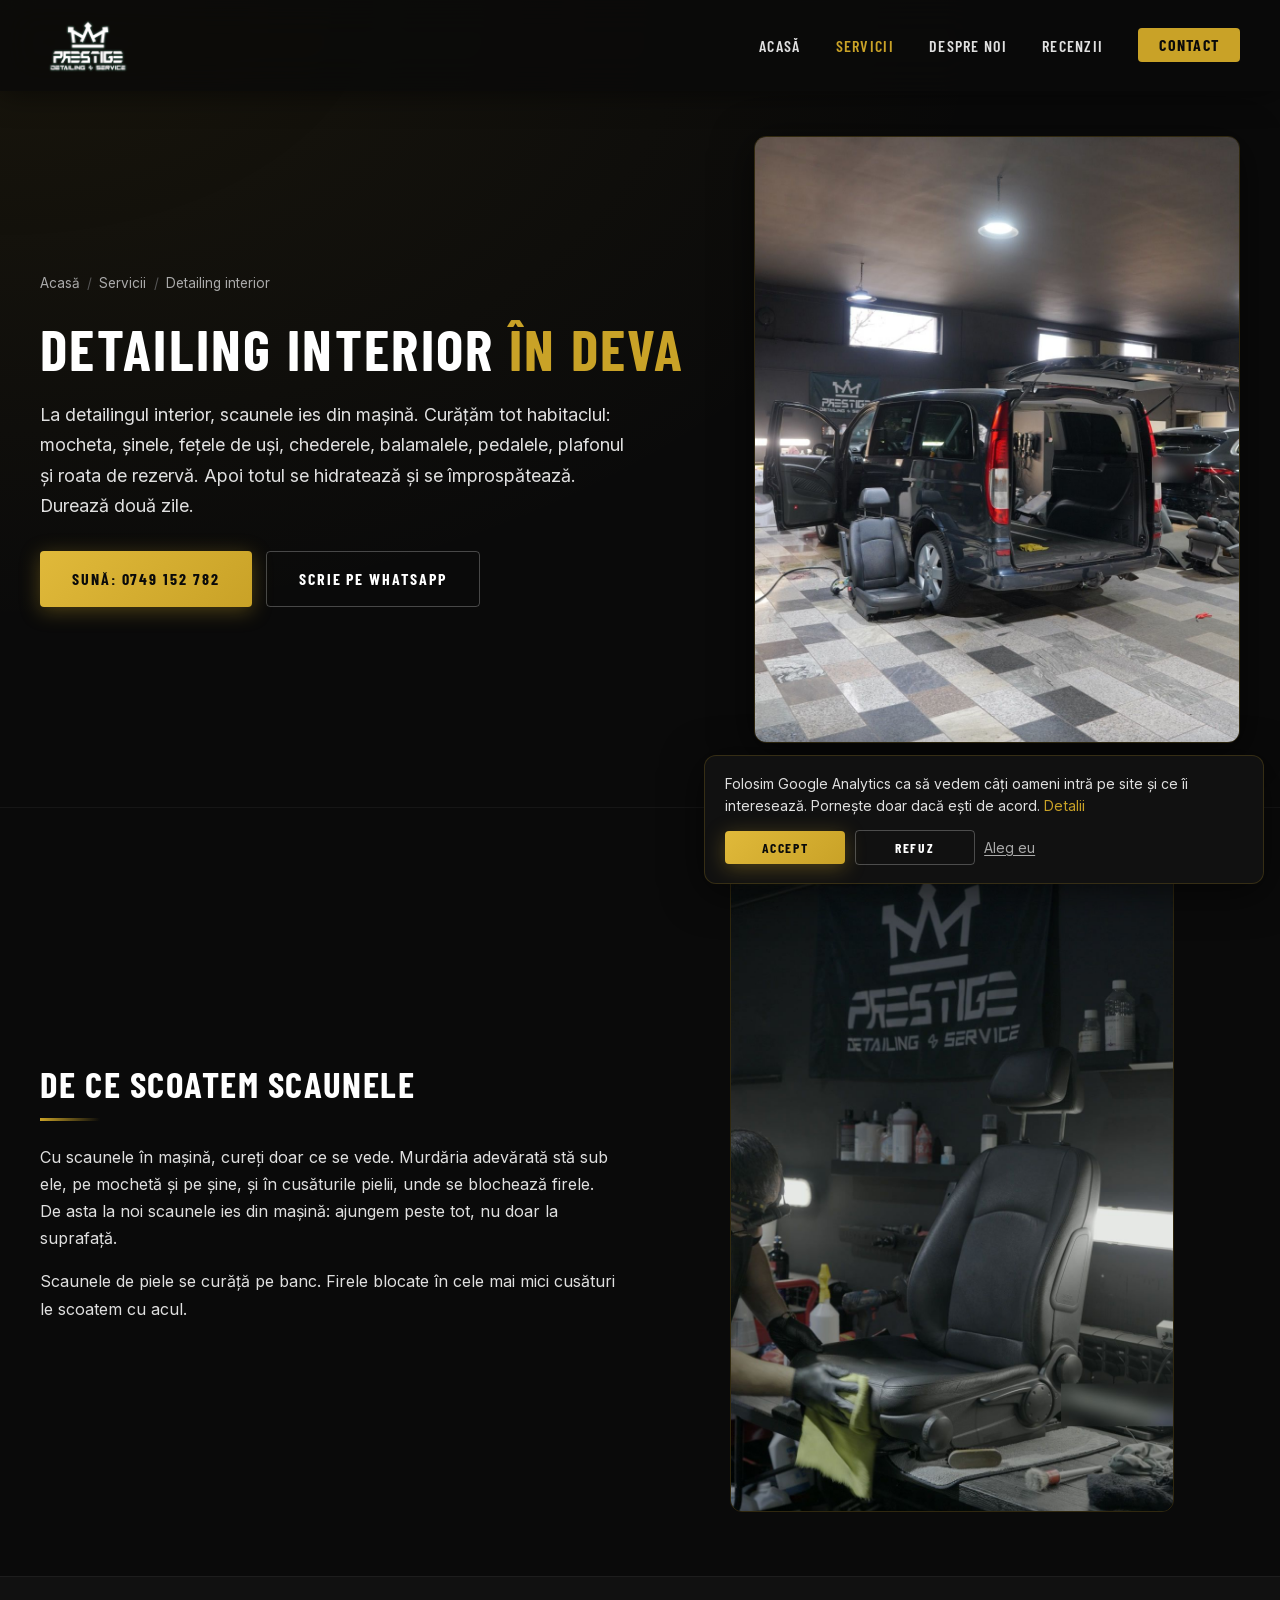
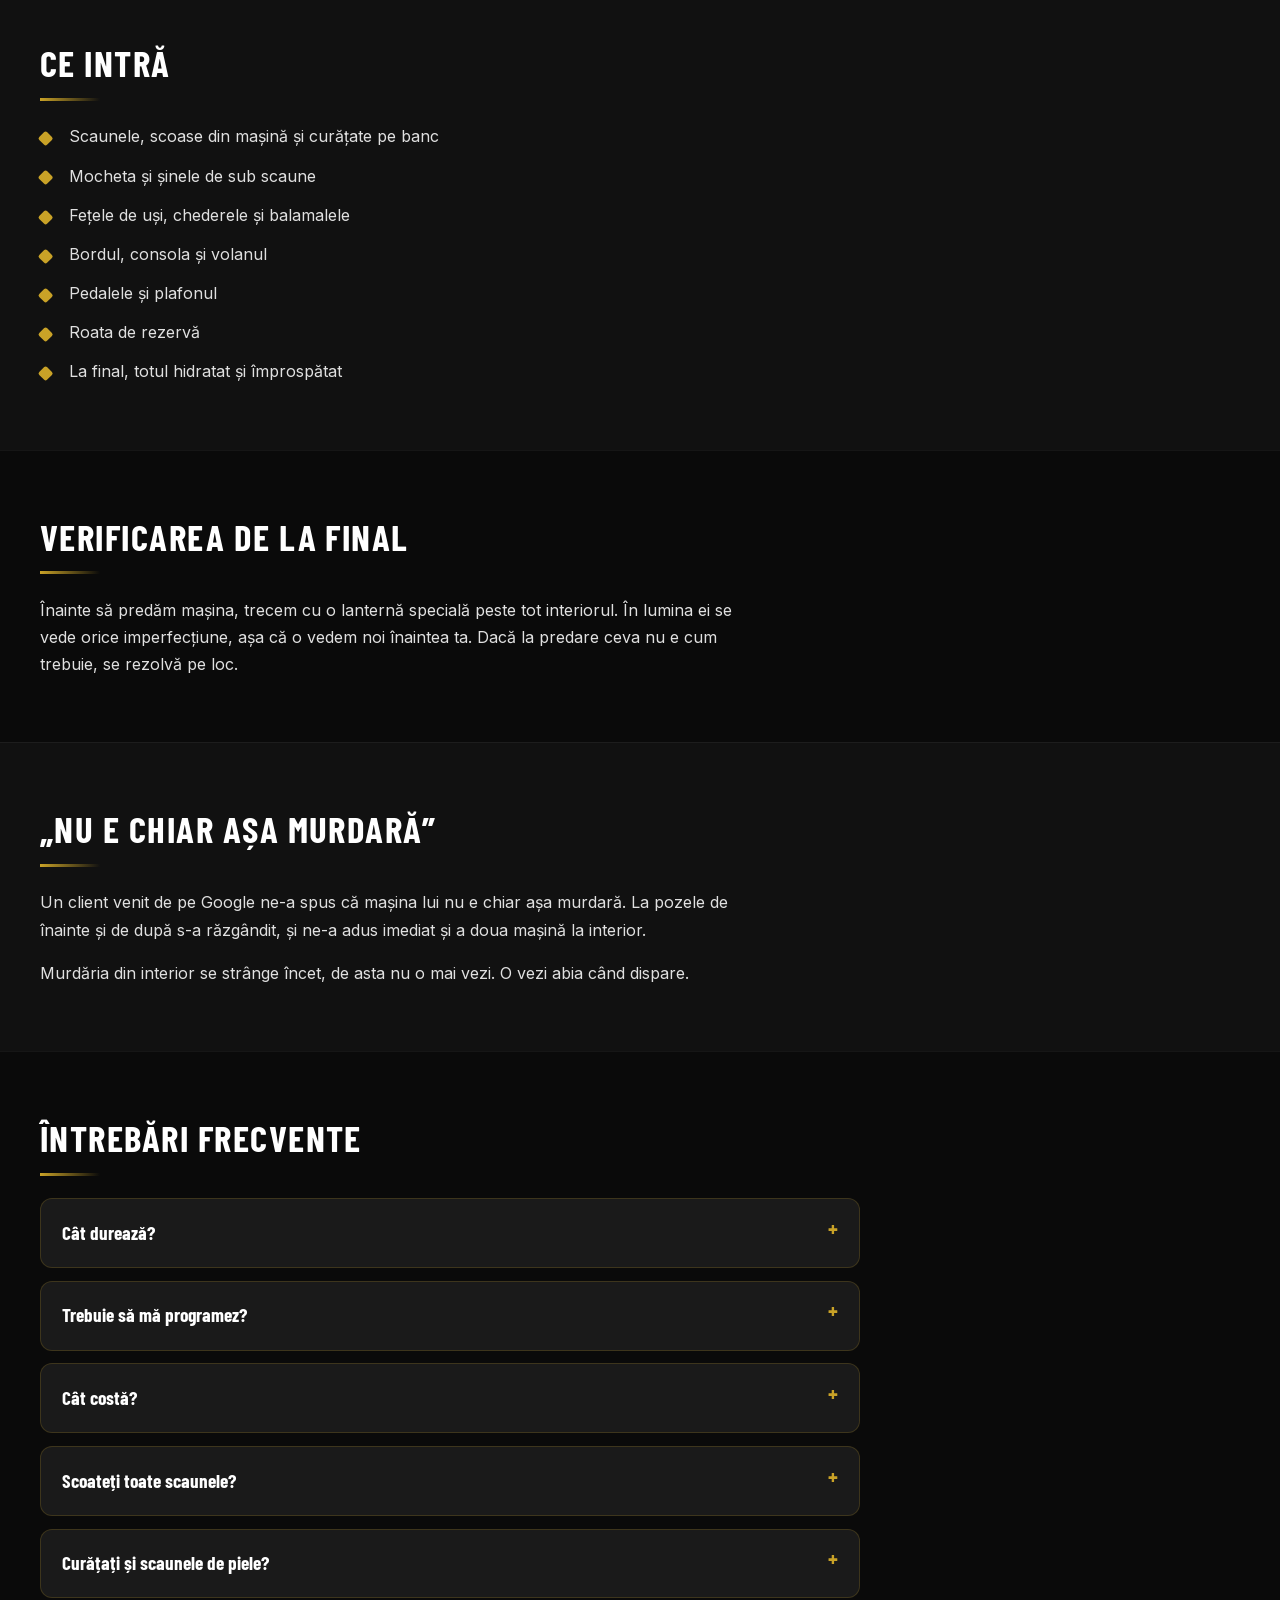
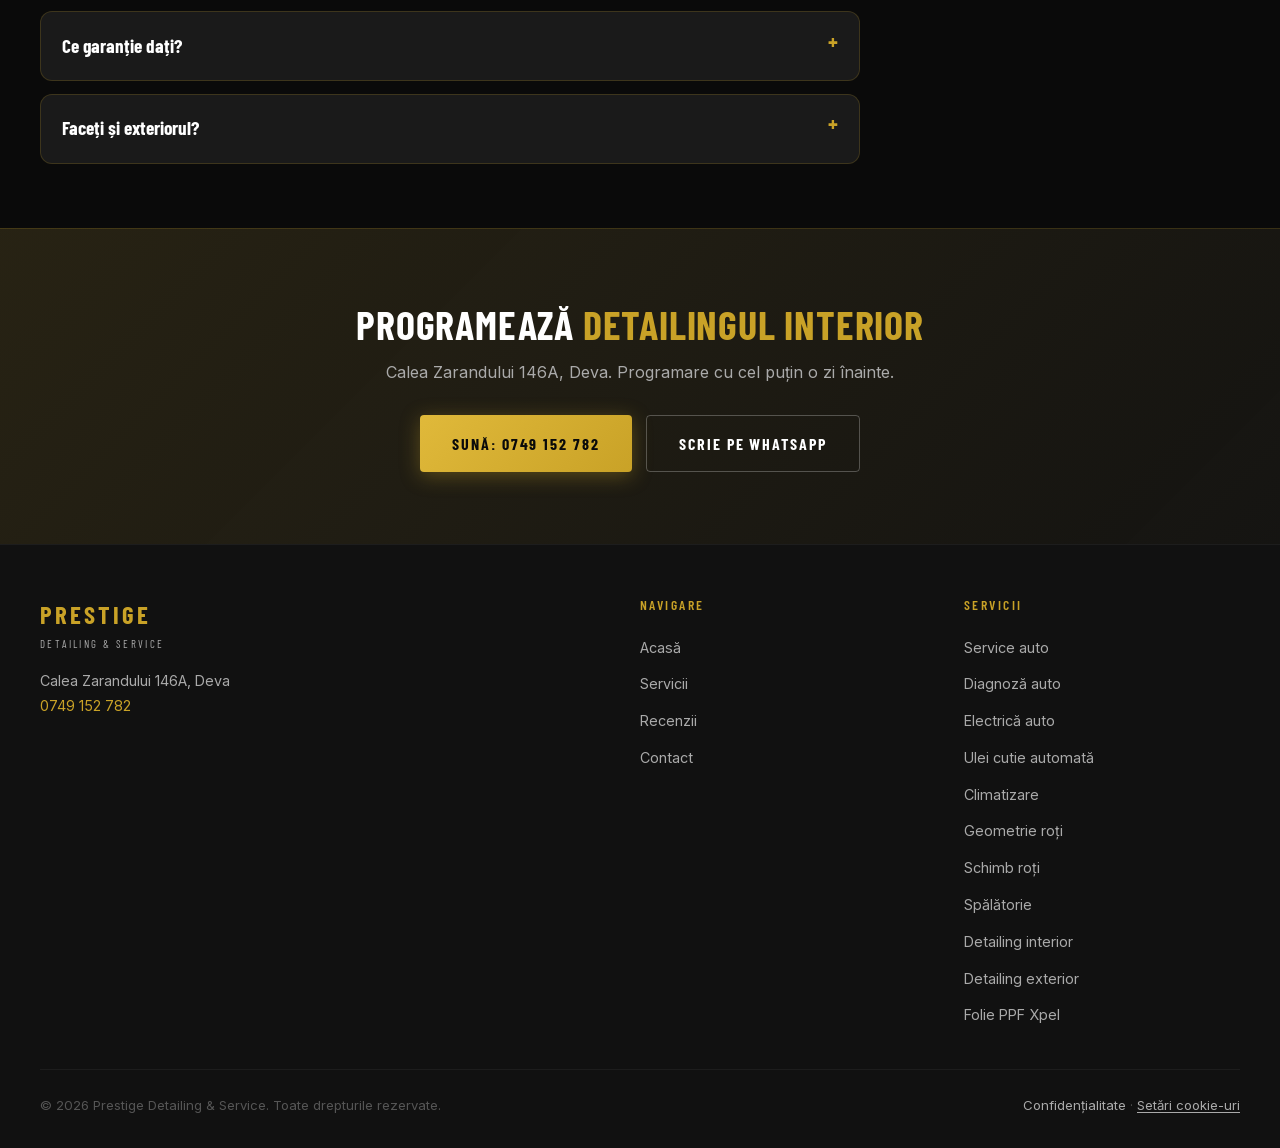
<file: servicii/detailing-interior/index.html>
<!DOCTYPE html>
<html lang="ro">
<head>
  <meta charset="UTF-8" />
  <meta name="viewport" content="width=device-width, initial-scale=1.0" />

  <!-- Consimțământ (Google Consent Mode v2): totul refuzat până alege vizitatorul. Restul e în /js/consimtamant.js -->
  <script>
    window.dataLayer = window.dataLayer || [];
    function gtag(){ dataLayer.push(arguments); }
    gtag('consent', 'default', {
      ad_storage: 'denied',
      ad_user_data: 'denied',
      ad_personalization: 'denied',
      analytics_storage: 'denied'
    });
  </script>

  <title>Detailing interior în Deva, cu scaunele scoase | Prestige Detailing & Service</title>
  <meta name="description" content="Detailing interior în Deva: scaunele ies din mașină, curățăm mocheta, șinele, fețele de uși, plafonul și pedalele, apoi hidratăm și împrospătăm. Durează două zile. 0749 152 782." />
  <link rel="canonical" href="https://prestigedetailing.ro/servicii/detailing-interior/" />
  <link rel="icon" type="image/png" href="/images/favicon.png" />
  <link rel="apple-touch-icon" href="/images/favicon.png" />

  <meta property="og:type" content="website" />
  <meta property="og:locale" content="ro_RO" />
  <meta property="og:site_name" content="Prestige Detailing & Service" />
  <meta property="og:url" content="https://prestigedetailing.ro/servicii/detailing-interior/" />
  <meta property="og:title" content="Detailing interior în Deva, cu scaunele scoase" />
  <meta property="og:description" content="Scaunele ies din mașină, ca să ajungem la tot ce stă sub ele. Calea Zarandului 146A, Deva." />
  <meta property="og:image" content="https://prestigedetailing.ro/images/servicii/interior-scaune-scoase.jpg" />
  <meta name="twitter:card" content="summary_large_image" />

  <link rel="preload" href="/fonts/barlow-condensed-700.woff" as="font" type="font/woff" crossorigin />
  <link rel="stylesheet" href="/css/servicii.css" />

  <script type="application/ld+json">
  {
    "@context": "https://schema.org",
    "@graph": [
      {
        "@type": "Service",
        "@id": "https://prestigedetailing.ro/servicii/detailing-interior/#serviciu",
        "name": "Detailing interior",
        "serviceType": "Detailing interior auto",
        "description": "Detailing interior cu scaunele scoase din mașină: mochetă, șine, fețe de uși, chedere, balamale, pedale, plafon și roata de rezervă, apoi hidratare și împrospătare. Durează două zile.",
        "provider": { "@id": "https://prestigedetailing.ro/#firma" },
        "areaServed": { "@type": "City", "name": "Deva" },
        "url": "https://prestigedetailing.ro/servicii/detailing-interior/",
        "image": "https://prestigedetailing.ro/images/servicii/interior-scaune-scoase.jpg"
      },
      {
        "@type": "BreadcrumbList",
        "itemListElement": [
          { "@type": "ListItem", "position": 1, "name": "Acasă", "item": "https://prestigedetailing.ro/" },
          { "@type": "ListItem", "position": 2, "name": "Servicii", "item": "https://prestigedetailing.ro/#services" },
          { "@type": "ListItem", "position": 3, "name": "Detailing interior", "item": "https://prestigedetailing.ro/servicii/detailing-interior/" }
        ]
      },
      {
        "@type": "FAQPage",
        "mainEntity": [
          { "@type": "Question", "name": "Cât durează?", "acceptedAnswer": { "@type": "Answer", "text": "Două zile." } },
          { "@type": "Question", "name": "Trebuie să mă programez?", "acceptedAnswer": { "@type": "Answer", "text": "Da, cu cel puțin o zi înainte, ca să fie sigur că prinzi loc." } },
          { "@type": "Question", "name": "Cât costă?", "acceptedAnswer": { "@type": "Answer", "text": "Depinde de cât de murdară e mașina. Sună-ne la 0749 152 782 și îți spunem pentru mașina ta." } },
          { "@type": "Question", "name": "Scoateți toate scaunele?", "acceptedAnswer": { "@type": "Answer", "text": "Da. Așa ajungem la mochetă, la șine și la tot ce stă de obicei sub ele." } },
          { "@type": "Question", "name": "Curățați și scaunele de piele?", "acceptedAnswer": { "@type": "Answer", "text": "Da, pe banc, inclusiv cusăturile. La final se hidratează, ca tot interiorul." } },
          { "@type": "Question", "name": "Ce garanție dați?", "acceptedAnswer": { "@type": "Answer", "text": "Dacă la predare ceva nu e cum trebuie, se rezolvă pe loc. Murdăria nouă, de după ce mașina pleacă, nu mai intră aici." } },
          { "@type": "Question", "name": "Faceți și exteriorul?", "acceptedAnswer": { "@type": "Answer", "text": "Da: detailing exterior, polish și protecție ceramică." } }
        ]
      }
    ]
  }
  </script>
</head>
<body>

  <nav id="navbar" aria-label="Navigare principală">
    <div class="container nav-inner">
      <a href="/" class="nav-logo" aria-label="Prestige Detailing & Service - Acasă">
        <img src="/images/logo-nav.png" alt="Prestige Detailing & Service" class="nav-logo-img" width="400" height="267">
      </a>
      <ul class="nav-links">
        <li><a href="/">Acasă</a></li>
        <li><a href="/#services" aria-current="page">Servicii</a></li>
        <li><a href="/#why">Despre noi</a></li>
        <li><a href="/#reviews">Recenzii</a></li>
        <li><a href="/#contact" class="nav-cta">Contact</a></li>
      </ul>
      <button class="hamburger" id="hamburger" aria-label="Deschide meniu" aria-expanded="false" aria-controls="mobileMenu">
        <span></span><span></span><span></span>
      </button>
    </div>
  </nav>
  <div class="mobile-menu" id="mobileMenu" aria-label="Meniu mobil">
    <a href="/">Acasă</a>
    <a href="/#services">Servicii</a>
    <a href="/#why">Despre noi</a>
    <a href="/#reviews">Recenzii</a>
    <a href="/#contact">Contact</a>
  </div>

  <main>
    <header class="srv-hero">
      <div class="container srv-hero-grid">
        <div>
          <nav class="crumbs" aria-label="Unde ești pe site">
            <a href="/">Acasă</a><span aria-hidden="true">/</span><a href="/#services">Servicii</a><span aria-hidden="true">/</span><span>Detailing interior</span>
          </nav>
          <h1>Detailing interior <span class="gold">în Deva</span></h1>
          <p class="srv-lead">La detailingul interior, scaunele ies din mașină. Curățăm tot habitaclul: mocheta, șinele, fețele de uși, chederele, balamalele, pedalele, plafonul și roata de rezervă. Apoi totul se hidratează și se împrospătează. Durează două zile.</p>
          <div class="btn-row">
            <a class="btn-gold" href="tel:0749152782">Sună: 0749 152 782</a>
            <a class="btn-outline" href="https://wa.me/40749152782?text=Bun%C4%83%20ziua%2C%20a%C8%99%20vrea%20o%20programare%20la%20detailing%20interior." target="_blank" rel="noopener noreferrer">Scrie pe WhatsApp</a>
          </div>
        </div>
        <figure class="srv-hero-img">
          <img src="/images/servicii/interior-scaune-scoase.jpg" alt="Mercedes Viano cu ușile deschise și un scaun scos lângă mașină, în atelierul Prestige din Deva" width="1066" height="1600" fetchpriority="high">
        </figure>
      </div>
    </header>

    <section class="srv-section">
      <div class="container two-col">
        <div>
          <h2>De ce scoatem scaunele</h2>
          <p>Cu scaunele în mașină, cureți doar ce se vede. Murdăria adevărată stă sub ele, pe mochetă și pe șine, și în cusăturile pielii, unde se blochează firele. De asta la noi scaunele ies din mașină: ajungem peste tot, nu doar la suprafață.</p>
          <p>Scaunele de piele se curăță pe banc. Firele blocate în cele mai mici cusături le scoatem cu acul.</p>
        </div>
        <img class="img-tall" src="/images/servicii/interior-scaun-pe-banc.jpg" alt="Scaun de piele scos din mașină, curățat pe banc în atelierul Prestige" width="900" height="1600" loading="lazy">
      </div>
    </section>

    <section class="srv-section">
      <div class="container">
        <h2>Ce intră</h2>
        <ul class="check-list">
          <li>Scaunele, scoase din mașină și curățate pe banc</li>
          <li>Mocheta și șinele de sub scaune</li>
          <li>Fețele de uși, chederele și balamalele</li>
          <li>Bordul, consola și volanul</li>
          <li>Pedalele și plafonul</li>
          <li>Roata de rezervă</li>
          <li>La final, totul hidratat și împrospătat</li>
        </ul>
      </div>
    </section>

    <section class="srv-section">
      <div class="container">
        <h2>Verificarea de la final</h2>
        <p>Înainte să predăm mașina, trecem cu o lanternă specială peste tot interiorul. În lumina ei se vede orice imperfecțiune, așa că o vedem noi înaintea ta. Dacă la predare ceva nu e cum trebuie, se rezolvă pe loc.</p>
      </div>
    </section>

    <section class="srv-section">
      <div class="container">
        <h2>„Nu e chiar așa murdară”</h2>
        <p>Un client venit de pe Google ne-a spus că mașina lui nu e chiar așa murdară. La pozele de înainte și de după s-a răzgândit, și ne-a adus imediat și a doua mașină la interior.</p>
        <p>Murdăria din interior se strânge încet, de asta nu o mai vezi. O vezi abia când dispare.</p>
      </div>
    </section>

    <section class="srv-section" id="intrebari">
      <div class="container">
        <h2>Întrebări frecvente</h2>
        <div class="faq">
          <details>
            <summary>Cât durează?</summary>
            <p>Două zile.</p>
          </details>
          <details>
            <summary>Trebuie să mă programez?</summary>
            <p>Da, cu cel puțin o zi înainte, ca să fie sigur că prinzi loc.</p>
          </details>
          <details>
            <summary>Cât costă?</summary>
            <p>Depinde de cât de murdară e mașina. Sună-ne la <a class="gold" href="tel:0749152782">0749 152 782</a> și îți spunem pentru mașina ta.</p>
          </details>
          <details>
            <summary>Scoateți toate scaunele?</summary>
            <p>Da. Așa ajungem la mochetă, la șine și la tot ce stă de obicei sub ele.</p>
          </details>
          <details>
            <summary>Curățați și scaunele de piele?</summary>
            <p>Da, pe banc, inclusiv cusăturile. La final se hidratează, ca tot interiorul.</p>
          </details>
          <details>
            <summary>Ce garanție dați?</summary>
            <p>Dacă la predare ceva nu e cum trebuie, se rezolvă pe loc. Murdăria nouă, de după ce mașina pleacă, nu mai intră aici.</p>
          </details>
          <details>
            <summary>Faceți și exteriorul?</summary>
            <p>Da: detailing exterior, polish și protecție ceramică. Dacă vrei și protecție pe termen lung a vopselei, vezi <a class="gold" href="/servicii/folie-ppf/">folia PPF</a>.</p>
          </details>
        </div>
      </div>
    </section>

    <section class="cta-band">
      <div class="container">
        <h2>Programează <span class="gold">detailingul interior</span></h2>
        <p>Calea Zarandului 146A, Deva. Programare cu cel puțin o zi înainte.</p>
        <div class="btn-row">
          <a class="btn-gold" href="tel:0749152782">Sună: 0749 152 782</a>
          <a class="btn-outline" href="https://wa.me/40749152782?text=Bun%C4%83%20ziua%2C%20a%C8%99%20vrea%20o%20programare%20la%20detailing%20interior." target="_blank" rel="noopener noreferrer">Scrie pe WhatsApp</a>
        </div>
      </div>
    </section>
  </main>

  <footer>
    <div class="container">
      <div class="footer-grid">
        <div class="footer-brand">
          <div class="logo-main">PRESTIGE</div>
          <div class="logo-sub">Detailing &amp; Service</div>
          <p>Calea Zarandului 146A, Deva<br><a class="gold" href="tel:0749152782">0749 152 782</a></p>
        </div>
        <div class="footer-col">
          <h5>Navigare</h5>
          <ul>
            <li><a href="/">Acasă</a></li>
            <li><a href="/#services">Servicii</a></li>
            <li><a href="/#reviews">Recenzii</a></li>
            <li><a href="/#contact">Contact</a></li>
          </ul>
        </div>
        <div class="footer-col">
          <h5>Servicii</h5>
          <ul>
            <li><a href="/servicii/service-auto/">Service auto</a></li>
            <li><a href="/servicii/diagnoza-auto/">Diagnoză auto</a></li>
            <li><a href="/servicii/electrica-auto/">Electrică auto</a></li>
            <li><a href="/servicii/ulei-cutie-automata/">Ulei cutie automată</a></li>
            <li><a href="/servicii/climatizare/">Climatizare</a></li>
            <li><a href="/servicii/geometrie-roti/">Geometrie roți</a></li>
            <li><a href="/servicii/schimb-roti/">Schimb roți</a></li>
            <li><a href="/servicii/spalatorie/">Spălătorie</a></li>
            <li><a href="/servicii/detailing-interior/">Detailing interior</a></li>
            <li><a href="/servicii/detailing-exterior/">Detailing exterior</a></li>
            <li><a href="/servicii/folie-ppf/">Folie PPF Xpel</a></li>
          </ul>
        </div>
      </div>
      <div class="footer-bottom">
        <p>&copy; 2026 Prestige Detailing &amp; Service. Toate drepturile rezervate.</p>
        <p class="footer-legal"><a href="/confidentialitate.html">Confidențialitate</a> &middot; <button type="button" class="link-btn" id="cookieSettings">Setări cookie-uri</button></p>
      </div>
    </div>
  </footer>

  <script src="/js/meniu.js"></script>
  <script src="/js/consimtamant.js"></script>
</body>
</html>
</file>
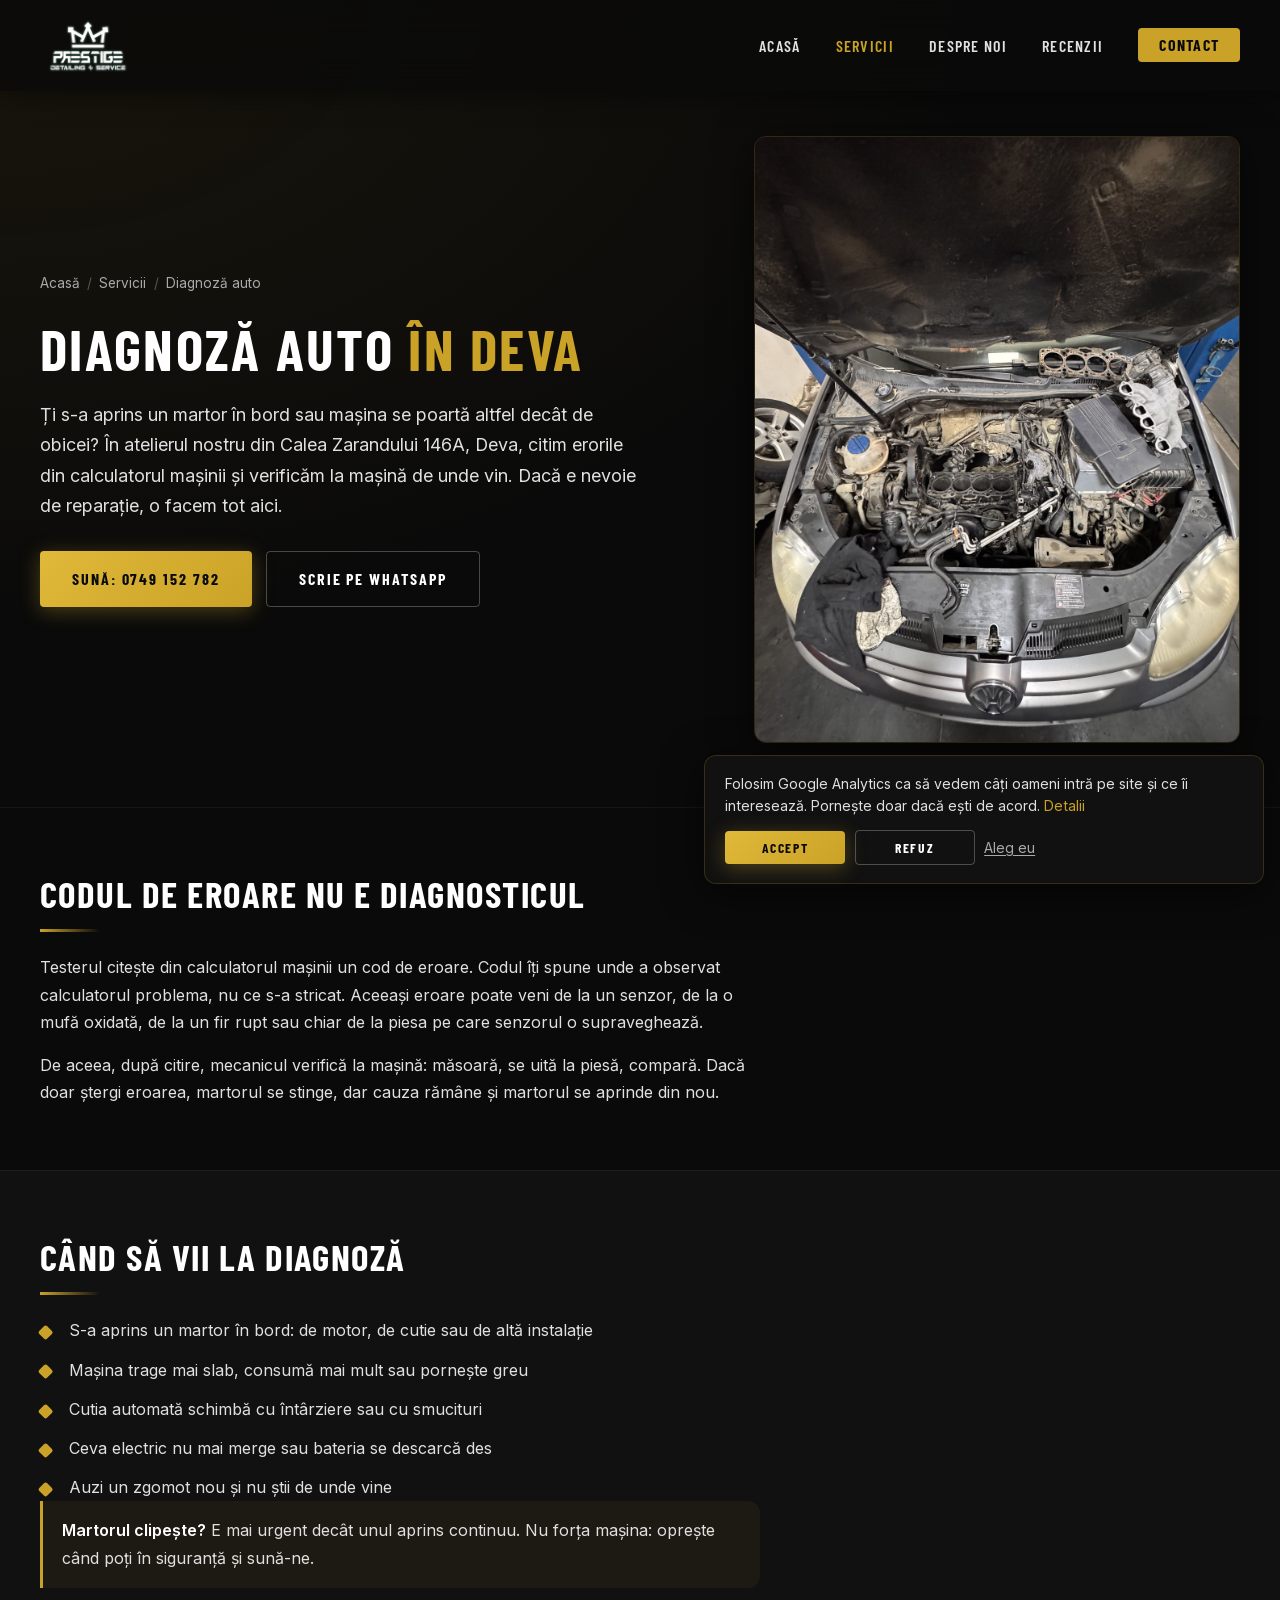
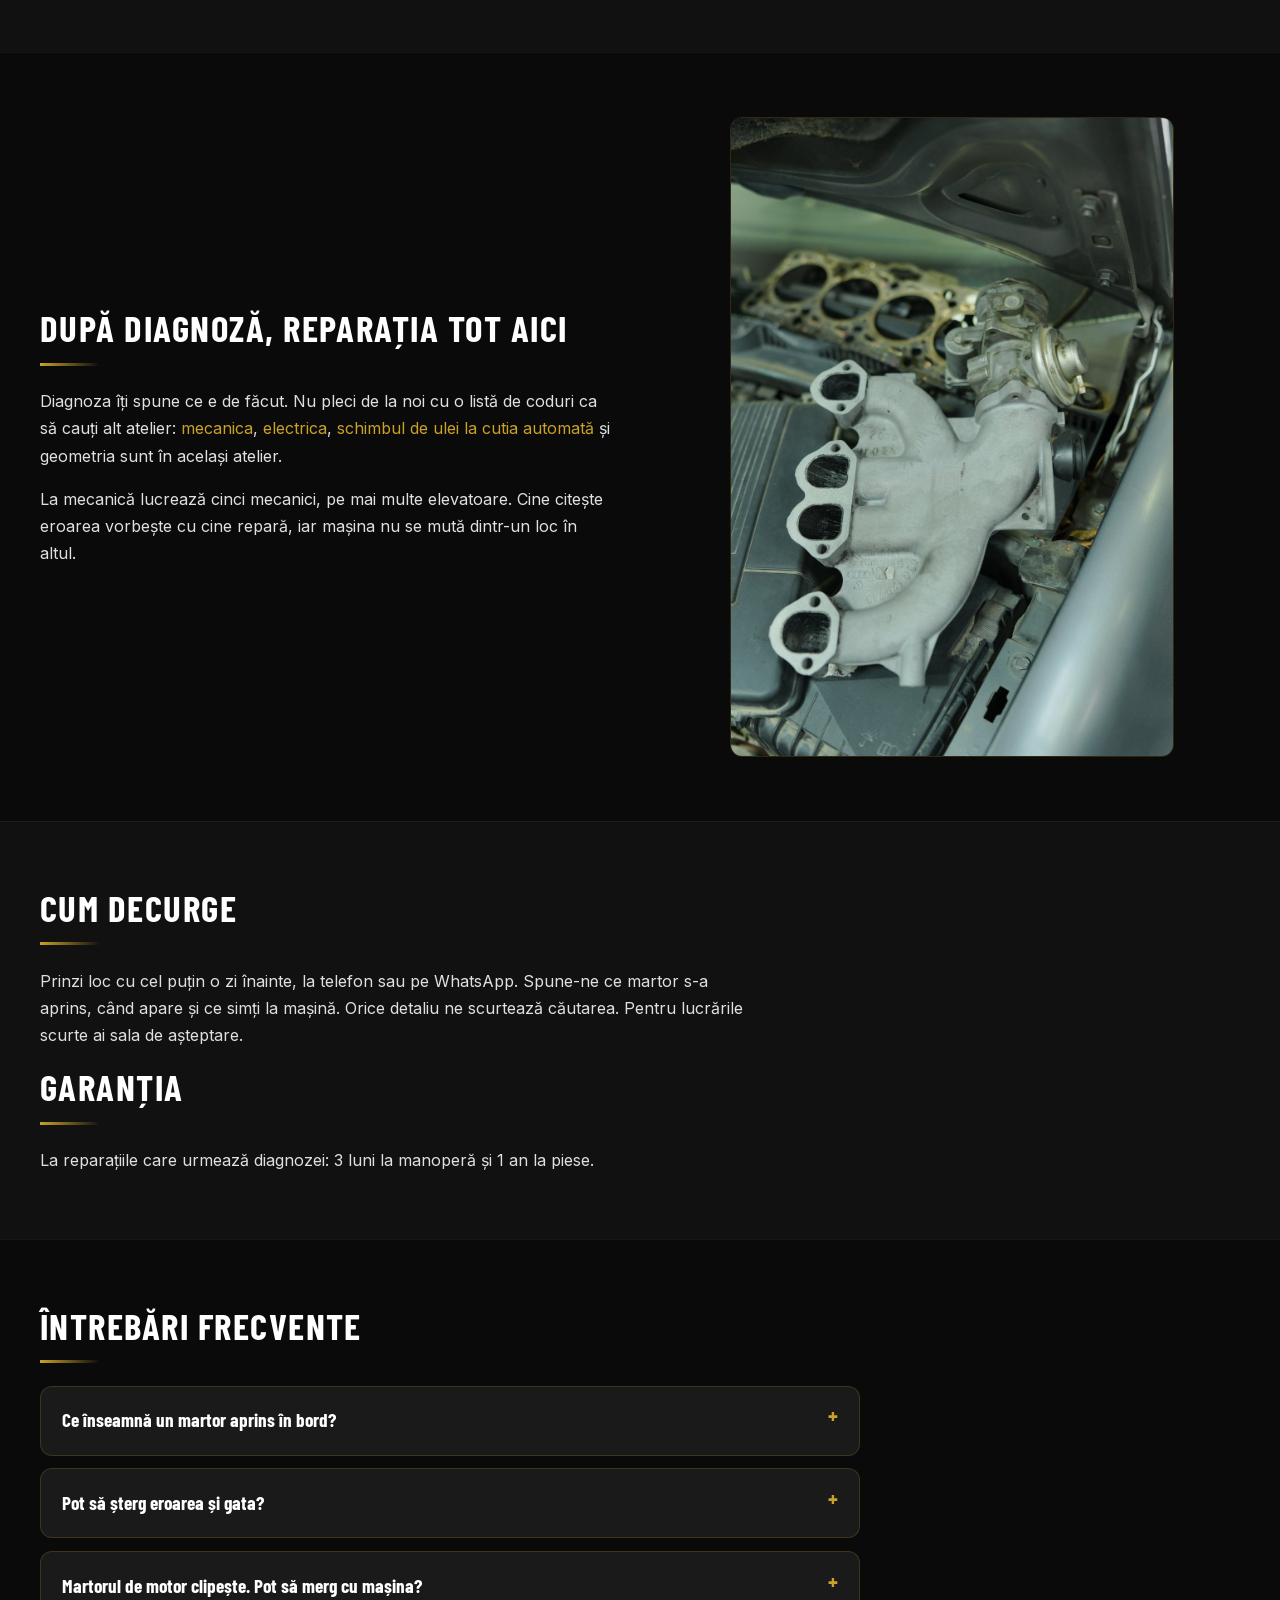
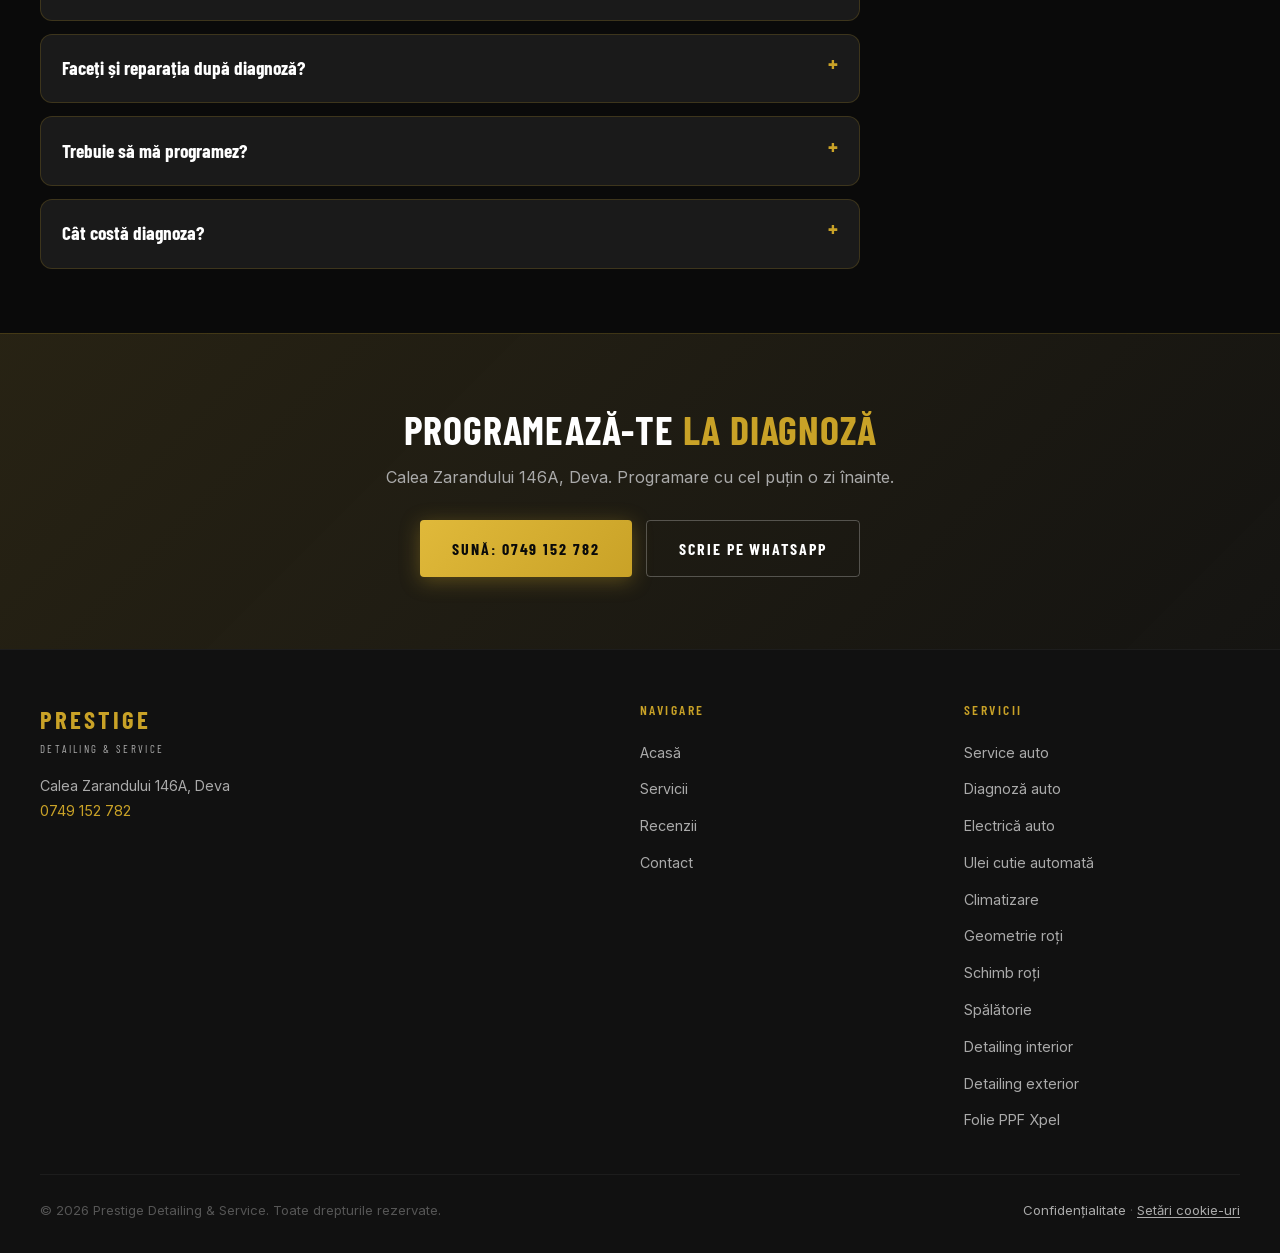
<file: servicii/diagnoza-auto/index.html>
<!DOCTYPE html>
<html lang="ro">
<head>
  <meta charset="UTF-8" />
  <meta name="viewport" content="width=device-width, initial-scale=1.0" />

  <!-- Consimțământ (Google Consent Mode v2): totul refuzat până alege vizitatorul. Restul e în /js/consimtamant.js -->
  <script>
    window.dataLayer = window.dataLayer || [];
    function gtag(){ dataLayer.push(arguments); }
    gtag('consent', 'default', {
      ad_storage: 'denied',
      ad_user_data: 'denied',
      ad_personalization: 'denied',
      analytics_storage: 'denied'
    });
  </script>

  <title>Diagnoză auto în Deva, martor aprins în bord | Prestige Detailing & Service</title>
  <meta name="description" content="Diagnoză auto în Deva: citim erorile din calculatorul mașinii, apoi verificăm la mașină de unde vin. Reparația o facem tot aici. Calea Zarandului 146A, 0749 152 782." />
  <link rel="canonical" href="https://prestigedetailing.ro/servicii/diagnoza-auto/" />
  <link rel="icon" type="image/png" href="/images/favicon.png" />
  <link rel="apple-touch-icon" href="/images/favicon.png" />

  <meta property="og:type" content="website" />
  <meta property="og:locale" content="ro_RO" />
  <meta property="og:site_name" content="Prestige Detailing & Service" />
  <meta property="og:url" content="https://prestigedetailing.ro/servicii/diagnoza-auto/" />
  <meta property="og:title" content="Diagnoză auto în Deva, martor aprins în bord" />
  <meta property="og:description" content="Codul de eroare spune unde să cauți. Verificarea la mașină spune ce s-a stricat. Calea Zarandului 146A, Deva." />
  <meta property="og:image" content="https://prestigedetailing.ro/images/servicii/diagnoza-golf-motor.jpg" />
  <meta name="twitter:card" content="summary_large_image" />

  <link rel="preload" href="/fonts/barlow-condensed-700.woff" as="font" type="font/woff" crossorigin />
  <link rel="stylesheet" href="/css/servicii.css" />

  <script type="application/ld+json">
  {
    "@context": "https://schema.org",
    "@graph": [
      {
        "@type": "Service",
        "@id": "https://prestigedetailing.ro/servicii/diagnoza-auto/#serviciu",
        "name": "Diagnoză auto",
        "serviceType": "Diagnoză auto",
        "description": "Diagnoză auto în Deva: citirea erorilor din calculatorul mașinii și verificarea la mașină a cauzei. Reparația, mecanică, electrică sau ulei la cutia automată, se face în același atelier.",
        "provider": { "@id": "https://prestigedetailing.ro/#firma" },
        "areaServed": { "@type": "City", "name": "Deva" },
        "url": "https://prestigedetailing.ro/servicii/diagnoza-auto/",
        "image": "https://prestigedetailing.ro/images/servicii/diagnoza-golf-motor.jpg"
      },
      {
        "@type": "BreadcrumbList",
        "itemListElement": [
          { "@type": "ListItem", "position": 1, "name": "Acasă", "item": "https://prestigedetailing.ro/" },
          { "@type": "ListItem", "position": 2, "name": "Servicii", "item": "https://prestigedetailing.ro/#services" },
          { "@type": "ListItem", "position": 3, "name": "Diagnoză auto", "item": "https://prestigedetailing.ro/servicii/diagnoza-auto/" }
        ]
      },
      {
        "@type": "FAQPage",
        "mainEntity": [
          { "@type": "Question", "name": "Ce înseamnă un martor aprins în bord?", "acceptedAnswer": { "@type": "Answer", "text": "Că unul dintre calculatoarele mașinii a observat ceva în afara valorilor normale. Diagnoza arată unde, iar verificarea la mașină arată de ce." } },
          { "@type": "Question", "name": "Pot să șterg eroarea și gata?", "acceptedAnswer": { "@type": "Answer", "text": "Martorul se stinge, dar cauza rămâne, iar eroarea revine. Merită aflat de unde vine." } },
          { "@type": "Question", "name": "Martorul de motor clipește. Pot să merg cu mașina?", "acceptedAnswer": { "@type": "Answer", "text": "Un martor care clipește e mai urgent decât unul aprins continuu. Nu forța mașina: oprește când poți în siguranță și sună-ne la 0749 152 782." } },
          { "@type": "Question", "name": "Faceți și reparația după diagnoză?", "acceptedAnswer": { "@type": "Answer", "text": "Da. Mecanica, electrica, schimbul de ulei la cutia automată și geometria sunt în același atelier." } },
          { "@type": "Question", "name": "Trebuie să mă programez?", "acceptedAnswer": { "@type": "Answer", "text": "Da, cu cel puțin o zi înainte, ca să fie sigur că prinzi loc." } },
          { "@type": "Question", "name": "Cât costă diagnoza?", "acceptedAnswer": { "@type": "Answer", "text": "Sună-ne la 0749 152 782 și îți spunem pentru mașina ta." } }
        ]
      }
    ]
  }
  </script>
</head>
<body>

  <nav id="navbar" aria-label="Navigare principală">
    <div class="container nav-inner">
      <a href="/" class="nav-logo" aria-label="Prestige Detailing & Service - Acasă">
        <img src="/images/logo-nav.png" alt="Prestige Detailing & Service" class="nav-logo-img" width="400" height="267">
      </a>
      <ul class="nav-links">
        <li><a href="/">Acasă</a></li>
        <li><a href="/#services" aria-current="page">Servicii</a></li>
        <li><a href="/#why">Despre noi</a></li>
        <li><a href="/#reviews">Recenzii</a></li>
        <li><a href="/#contact" class="nav-cta">Contact</a></li>
      </ul>
      <button class="hamburger" id="hamburger" aria-label="Deschide meniu" aria-expanded="false" aria-controls="mobileMenu">
        <span></span><span></span><span></span>
      </button>
    </div>
  </nav>
  <div class="mobile-menu" id="mobileMenu" aria-label="Meniu mobil">
    <a href="/">Acasă</a>
    <a href="/#services">Servicii</a>
    <a href="/#why">Despre noi</a>
    <a href="/#reviews">Recenzii</a>
    <a href="/#contact">Contact</a>
  </div>

  <main>
    <header class="srv-hero">
      <div class="container srv-hero-grid">
        <div>
          <nav class="crumbs" aria-label="Unde ești pe site">
            <a href="/">Acasă</a><span aria-hidden="true">/</span><a href="/#services">Servicii</a><span aria-hidden="true">/</span><span>Diagnoză auto</span>
          </nav>
          <h1>Diagnoză auto <span class="gold">în Deva</span></h1>
          <p class="srv-lead">Ți s-a aprins un martor în bord sau mașina se poartă altfel decât de obicei? În atelierul nostru din Calea Zarandului 146A, Deva, citim erorile din calculatorul mașinii și verificăm la mașină de unde vin. Dacă e nevoie de reparație, o facem tot aici.</p>
          <div class="btn-row">
            <a class="btn-gold" href="tel:0749152782">Sună: 0749 152 782</a>
            <a class="btn-outline" href="https://wa.me/40749152782?text=Bun%C4%83%20ziua%2C%20a%C8%99%20vrea%20o%20programare%20la%20diagnoz%C4%83." target="_blank" rel="noopener noreferrer">Scrie pe WhatsApp</a>
          </div>
        </div>
        <figure class="srv-hero-img">
          <img src="/images/servicii/diagnoza-golf-motor.jpg" alt="VW Golf cu capota ridicată în atelierul Prestige din Deva, cu galeria de admisie demontată și motorul la vedere" width="1200" height="1600" fetchpriority="high">
        </figure>
      </div>
    </header>

    <section class="srv-section">
      <div class="container">
        <h2>Codul de eroare nu e diagnosticul</h2>
        <p>Testerul citește din calculatorul mașinii un cod de eroare. Codul îți spune unde a observat calculatorul problema, nu ce s-a stricat. Aceeași eroare poate veni de la un senzor, de la o mufă oxidată, de la un fir rupt sau chiar de la piesa pe care senzorul o supraveghează.</p>
        <p>De aceea, după citire, mecanicul verifică la mașină: măsoară, se uită la piesă, compară. Dacă doar ștergi eroarea, martorul se stinge, dar cauza rămâne și martorul se aprinde din nou.</p>
      </div>
    </section>

    <section class="srv-section">
      <div class="container">
        <h2>Când să vii la diagnoză</h2>
        <ul class="check-list">
          <li>S-a aprins un martor în bord: de motor, de cutie sau de altă instalație</li>
          <li>Mașina trage mai slab, consumă mai mult sau pornește greu</li>
          <li>Cutia automată schimbă cu întârziere sau cu smucituri</li>
          <li>Ceva electric nu mai merge sau bateria se descarcă des</li>
          <li>Auzi un zgomot nou și nu știi de unde vine</li>
        </ul>
        <p class="note"><strong>Martorul clipește?</strong> E mai urgent decât unul aprins continuu. Nu forța mașina: oprește când poți în siguranță și sună-ne.</p>
      </div>
    </section>

    <section class="srv-section">
      <div class="container two-col">
        <div>
          <h2>După diagnoză, reparația tot aici</h2>
          <p>Diagnoza îți spune ce e de făcut. Nu pleci de la noi cu o listă de coduri ca să cauți alt atelier: <a class="gold" href="/servicii/service-auto/">mecanica</a>, <a class="gold" href="/servicii/electrica-auto/">electrica</a>, <a class="gold" href="/servicii/ulei-cutie-automata/">schimbul de ulei la cutia automată</a> și geometria sunt în același atelier.</p>
          <p>La mecanică lucrează cinci mecanici, pe mai multe elevatoare. Cine citește eroarea vorbește cu cine repară, iar mașina nu se mută dintr-un loc în altul.</p>
        </div>
        <img class="img-tall" src="/images/servicii/diagnoza-golf-galerie.jpg" alt="Galeria de admisie a unui VW Golf, demontată și așezată deasupra motorului, în atelierul Prestige" width="1066" height="1600" loading="lazy">
      </div>
    </section>

    <section class="srv-section">
      <div class="container">
        <h2>Cum decurge</h2>
        <p>Prinzi loc cu cel puțin o zi înainte, la telefon sau pe WhatsApp. Spune-ne ce martor s-a aprins, când apare și ce simți la mașină. Orice detaliu ne scurtează căutarea. Pentru lucrările scurte ai sala de așteptare.</p>
        <h2>Garanția</h2>
        <p>La reparațiile care urmează diagnozei: 3 luni la manoperă și 1 an la piese.</p>
      </div>
    </section>

    <section class="srv-section" id="intrebari">
      <div class="container">
        <h2>Întrebări frecvente</h2>
        <div class="faq">
          <details>
            <summary>Ce înseamnă un martor aprins în bord?</summary>
            <p>Că unul dintre calculatoarele mașinii a observat ceva în afara valorilor normale. Diagnoza arată unde, iar verificarea la mașină arată de ce.</p>
          </details>
          <details>
            <summary>Pot să șterg eroarea și gata?</summary>
            <p>Martorul se stinge, dar cauza rămâne, iar eroarea revine. Merită aflat de unde vine.</p>
          </details>
          <details>
            <summary>Martorul de motor clipește. Pot să merg cu mașina?</summary>
            <p>Un martor care clipește e mai urgent decât unul aprins continuu. Nu forța mașina: oprește când poți în siguranță și sună-ne la <a class="gold" href="tel:0749152782">0749 152 782</a>.</p>
          </details>
          <details>
            <summary>Faceți și reparația după diagnoză?</summary>
            <p>Da. <a class="gold" href="/servicii/service-auto/">Mecanica</a>, <a class="gold" href="/servicii/electrica-auto/">electrica</a>, <a class="gold" href="/servicii/ulei-cutie-automata/">schimbul de ulei la cutia automată</a> și <a class="gold" href="/servicii/geometrie-roti/">geometria</a> sunt în același atelier.</p>
          </details>
          <details>
            <summary>Trebuie să mă programez?</summary>
            <p>Da, cu cel puțin o zi înainte, ca să fie sigur că prinzi loc.</p>
          </details>
          <details>
            <summary>Cât costă diagnoza?</summary>
            <p>Sună-ne la <a class="gold" href="tel:0749152782">0749 152 782</a> și îți spunem pentru mașina ta.</p>
          </details>
        </div>
      </div>
    </section>

    <section class="cta-band">
      <div class="container">
        <h2>Programează-te <span class="gold">la diagnoză</span></h2>
        <p>Calea Zarandului 146A, Deva. Programare cu cel puțin o zi înainte.</p>
        <div class="btn-row">
          <a class="btn-gold" href="tel:0749152782">Sună: 0749 152 782</a>
          <a class="btn-outline" href="https://wa.me/40749152782?text=Bun%C4%83%20ziua%2C%20a%C8%99%20vrea%20o%20programare%20la%20diagnoz%C4%83." target="_blank" rel="noopener noreferrer">Scrie pe WhatsApp</a>
        </div>
      </div>
    </section>
  </main>

  <footer>
    <div class="container">
      <div class="footer-grid">
        <div class="footer-brand">
          <div class="logo-main">PRESTIGE</div>
          <div class="logo-sub">Detailing &amp; Service</div>
          <p>Calea Zarandului 146A, Deva<br><a class="gold" href="tel:0749152782">0749 152 782</a></p>
        </div>
        <div class="footer-col">
          <h5>Navigare</h5>
          <ul>
            <li><a href="/">Acasă</a></li>
            <li><a href="/#services">Servicii</a></li>
            <li><a href="/#reviews">Recenzii</a></li>
            <li><a href="/#contact">Contact</a></li>
          </ul>
        </div>
        <div class="footer-col">
          <h5>Servicii</h5>
          <ul>
            <li><a href="/servicii/service-auto/">Service auto</a></li>
            <li><a href="/servicii/diagnoza-auto/">Diagnoză auto</a></li>
            <li><a href="/servicii/electrica-auto/">Electrică auto</a></li>
            <li><a href="/servicii/ulei-cutie-automata/">Ulei cutie automată</a></li>
            <li><a href="/servicii/climatizare/">Climatizare</a></li>
            <li><a href="/servicii/geometrie-roti/">Geometrie roți</a></li>
            <li><a href="/servicii/schimb-roti/">Schimb roți</a></li>
            <li><a href="/servicii/spalatorie/">Spălătorie</a></li>
            <li><a href="/servicii/detailing-interior/">Detailing interior</a></li>
            <li><a href="/servicii/detailing-exterior/">Detailing exterior</a></li>
            <li><a href="/servicii/folie-ppf/">Folie PPF Xpel</a></li>
          </ul>
        </div>
      </div>
      <div class="footer-bottom">
        <p>&copy; 2026 Prestige Detailing &amp; Service. Toate drepturile rezervate.</p>
        <p class="footer-legal"><a href="/confidentialitate.html">Confidențialitate</a> &middot; <button type="button" class="link-btn" id="cookieSettings">Setări cookie-uri</button></p>
      </div>
    </div>
  </footer>

  <script src="/js/meniu.js"></script>
  <script src="/js/consimtamant.js"></script>
</body>
</html>
</file>
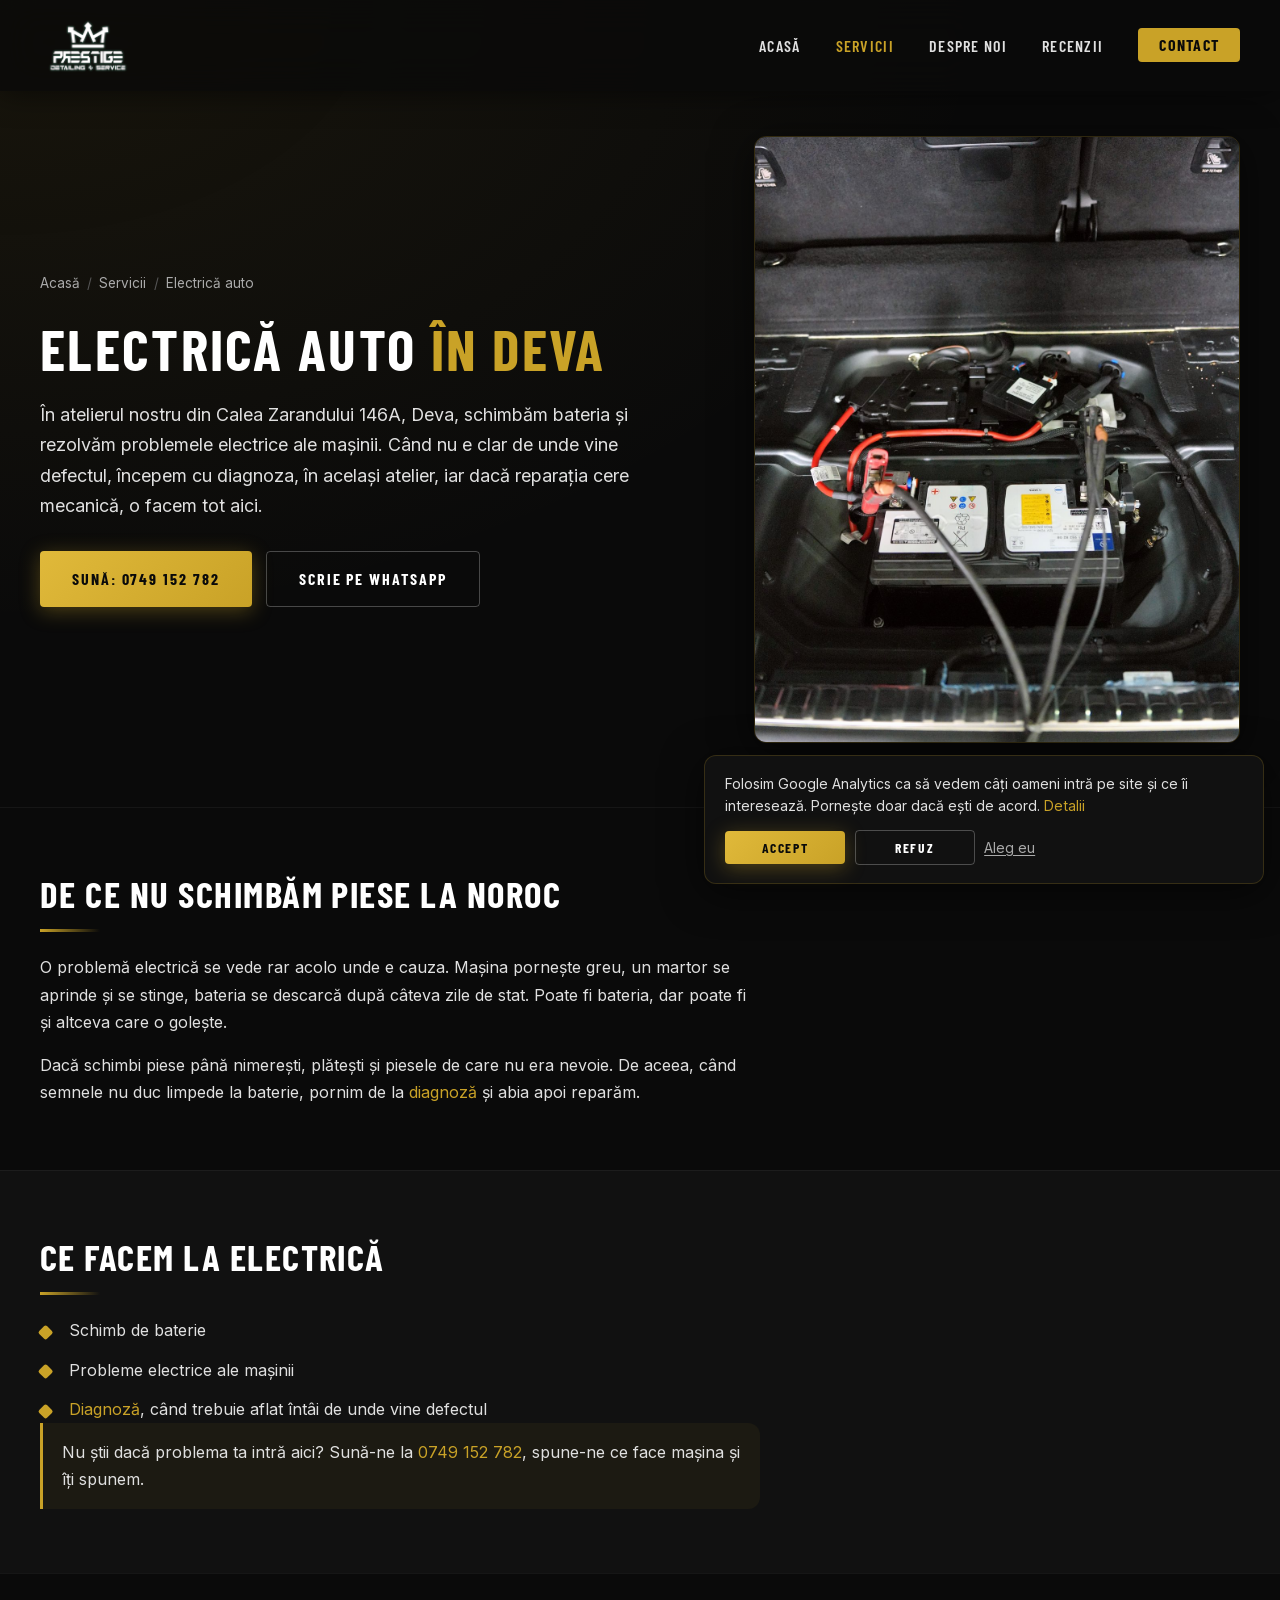
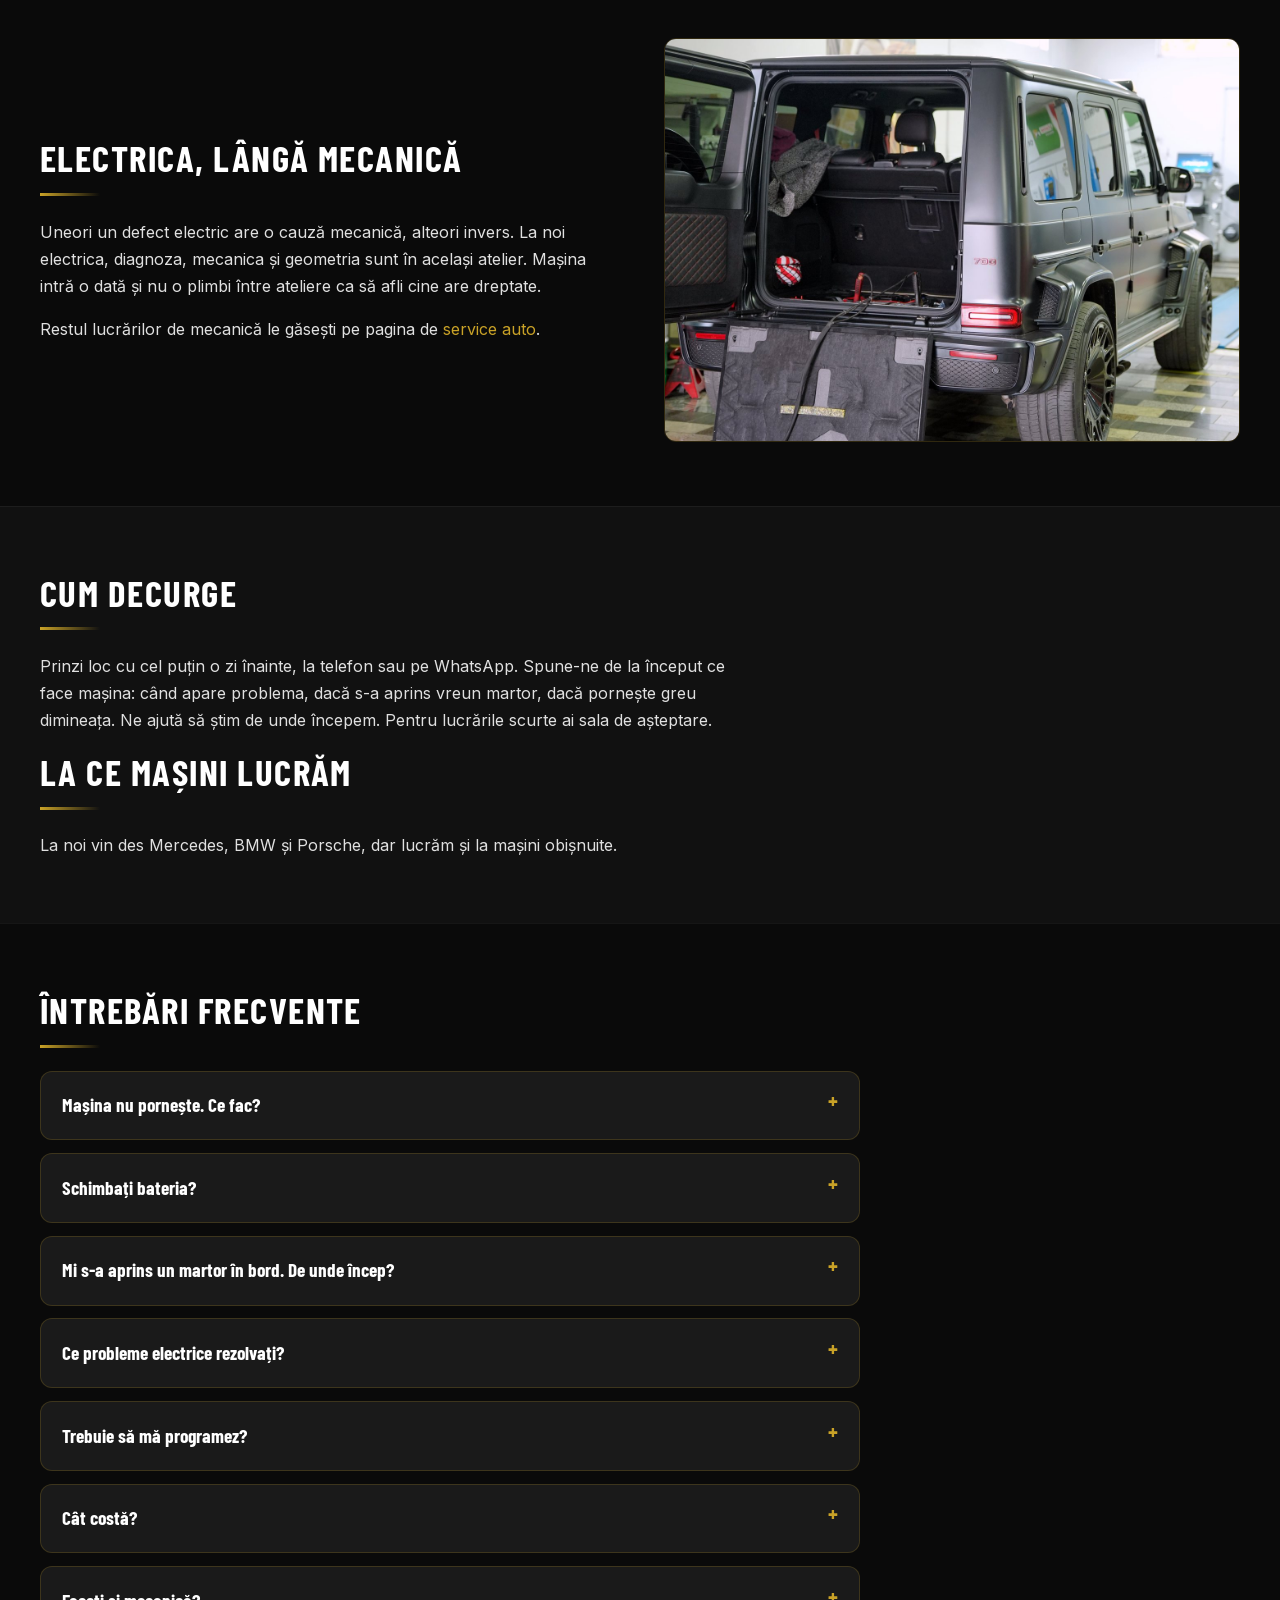
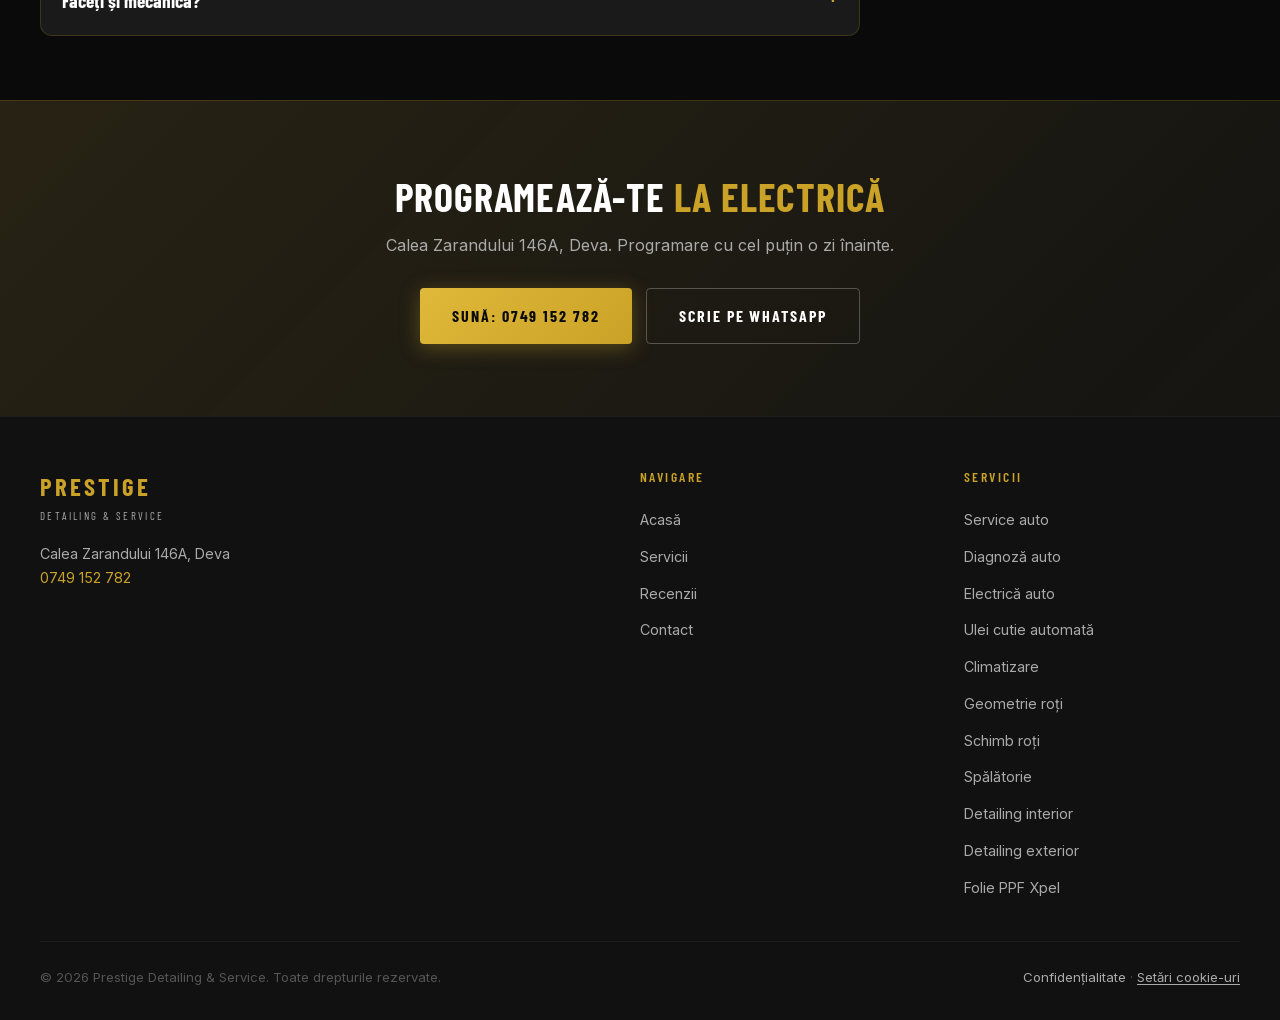
<file: servicii/electrica-auto/index.html>
<!DOCTYPE html>
<html lang="ro">
<head>
  <meta charset="UTF-8" />
  <meta name="viewport" content="width=device-width, initial-scale=1.0" />

  <!-- Consimțământ (Google Consent Mode v2): totul refuzat până alege vizitatorul. Restul e în /js/consimtamant.js -->
  <script>
    window.dataLayer = window.dataLayer || [];
    function gtag(){ dataLayer.push(arguments); }
    gtag('consent', 'default', {
      ad_storage: 'denied',
      ad_user_data: 'denied',
      ad_personalization: 'denied',
      analytics_storage: 'denied'
    });
  </script>

  <title>Electrician auto în Deva, baterii și probleme electrice | Prestige Detailing & Service</title>
  <meta name="description" content="Electrică auto în Deva: schimb de baterii și probleme electrice, cu diagnoză și mecanică în același atelier. Calea Zarandului 146A. Programare la 0749 152 782." />
  <link rel="canonical" href="https://prestigedetailing.ro/servicii/electrica-auto/" />
  <link rel="icon" type="image/png" href="/images/favicon.png" />
  <link rel="apple-touch-icon" href="/images/favicon.png" />

  <meta property="og:type" content="website" />
  <meta property="og:locale" content="ro_RO" />
  <meta property="og:site_name" content="Prestige Detailing & Service" />
  <meta property="og:url" content="https://prestigedetailing.ro/servicii/electrica-auto/" />
  <meta property="og:title" content="Electrician auto în Deva, baterii și probleme electrice" />
  <meta property="og:description" content="Baterii, probleme electrice și diagnoză, în același atelier cu mecanica. Calea Zarandului 146A, Deva." />
  <meta property="og:image" content="https://prestigedetailing.ro/images/servicii/electrica-baterie.jpg" />
  <meta name="twitter:card" content="summary_large_image" />

  <link rel="preload" href="/fonts/barlow-condensed-700.woff" as="font" type="font/woff" crossorigin />
  <link rel="stylesheet" href="/css/servicii.css" />

  <script type="application/ld+json">
  {
    "@context": "https://schema.org",
    "@graph": [
      {
        "@type": "Service",
        "@id": "https://prestigedetailing.ro/servicii/electrica-auto/#serviciu",
        "name": "Electrică auto",
        "serviceType": "Electrician auto",
        "description": "Electrică auto în Deva: schimb de baterii și probleme electrice ale mașinii, cu diagnoză și mecanică în același atelier.",
        "provider": { "@id": "https://prestigedetailing.ro/#firma" },
        "areaServed": { "@type": "City", "name": "Deva" },
        "url": "https://prestigedetailing.ro/servicii/electrica-auto/",
        "image": "https://prestigedetailing.ro/images/servicii/electrica-baterie.jpg"
      },
      {
        "@type": "BreadcrumbList",
        "itemListElement": [
          { "@type": "ListItem", "position": 1, "name": "Acasă", "item": "https://prestigedetailing.ro/" },
          { "@type": "ListItem", "position": 2, "name": "Servicii", "item": "https://prestigedetailing.ro/#services" },
          { "@type": "ListItem", "position": 3, "name": "Electrică auto", "item": "https://prestigedetailing.ro/servicii/electrica-auto/" }
        ]
      },
      {
        "@type": "FAQPage",
        "mainEntity": [
          { "@type": "Question", "name": "Mașina nu pornește. Ce fac?", "acceptedAnswer": { "@type": "Answer", "text": "Sună-ne la 0749 152 782 și spune-ne ce face mașina. Dacă e bateria, o schimbăm. Dacă nu, căutăm cauza cu diagnoza." } },
          { "@type": "Question", "name": "Schimbați bateria?", "acceptedAnswer": { "@type": "Answer", "text": "Da, schimbăm bateria în atelierul nostru din Calea Zarandului 146A, Deva." } },
          { "@type": "Question", "name": "Mi s-a aprins un martor în bord. De unde încep?", "acceptedAnswer": { "@type": "Answer", "text": "Cu diagnoza. Vedem întâi ce a înregistrat mașina, apoi reparăm, fie că e o problemă electrică, fie una mecanică. Amândouă se fac tot aici." } },
          { "@type": "Question", "name": "Ce probleme electrice rezolvați?", "acceptedAnswer": { "@type": "Answer", "text": "Bateria și problemele electrice ale mașinii. Dacă nu ești sigur că problema ta intră aici, sună-ne și îți spunem." } },
          { "@type": "Question", "name": "Trebuie să mă programez?", "acceptedAnswer": { "@type": "Answer", "text": "Da, cu cel puțin o zi înainte, ca să fie sigur că prinzi loc." } },
          { "@type": "Question", "name": "Cât costă?", "acceptedAnswer": { "@type": "Answer", "text": "Depinde de problemă și de mașină. Sună-ne la 0749 152 782 și îți spunem pentru mașina ta." } },
          { "@type": "Question", "name": "Faceți și mecanică?", "acceptedAnswer": { "@type": "Answer", "text": "Da. Mecanica, diagnoza, electrica și geometria sunt în același atelier." } }
        ]
      }
    ]
  }
  </script>
</head>
<body>

  <nav id="navbar" aria-label="Navigare principală">
    <div class="container nav-inner">
      <a href="/" class="nav-logo" aria-label="Prestige Detailing & Service - Acasă">
        <img src="/images/logo-nav.png" alt="Prestige Detailing & Service" class="nav-logo-img" width="400" height="267">
      </a>
      <ul class="nav-links">
        <li><a href="/">Acasă</a></li>
        <li><a href="/#services" aria-current="page">Servicii</a></li>
        <li><a href="/#why">Despre noi</a></li>
        <li><a href="/#reviews">Recenzii</a></li>
        <li><a href="/#contact" class="nav-cta">Contact</a></li>
      </ul>
      <button class="hamburger" id="hamburger" aria-label="Deschide meniu" aria-expanded="false" aria-controls="mobileMenu">
        <span></span><span></span><span></span>
      </button>
    </div>
  </nav>
  <div class="mobile-menu" id="mobileMenu" aria-label="Meniu mobil">
    <a href="/">Acasă</a>
    <a href="/#services">Servicii</a>
    <a href="/#why">Despre noi</a>
    <a href="/#reviews">Recenzii</a>
    <a href="/#contact">Contact</a>
  </div>

  <main>
    <header class="srv-hero">
      <div class="container srv-hero-grid">
        <div>
          <nav class="crumbs" aria-label="Unde ești pe site">
            <a href="/">Acasă</a><span aria-hidden="true">/</span><a href="/#services">Servicii</a><span aria-hidden="true">/</span><span>Electrică auto</span>
          </nav>
          <h1>Electrică auto <span class="gold">în Deva</span></h1>
          <p class="srv-lead">În atelierul nostru din Calea Zarandului 146A, Deva, schimbăm bateria și rezolvăm problemele electrice ale mașinii. Când nu e clar de unde vine defectul, începem cu diagnoza, în același atelier, iar dacă reparația cere mecanică, o facem tot aici.</p>
          <div class="btn-row">
            <a class="btn-gold" href="tel:0749152782">Sună: 0749 152 782</a>
            <a class="btn-outline" href="https://wa.me/40749152782?text=Bun%C4%83%20ziua%2C%20am%20o%20problem%C4%83%20electric%C4%83%20la%20ma%C8%99in%C4%83." target="_blank" rel="noopener noreferrer">Scrie pe WhatsApp</a>
          </div>
        </div>
        <figure class="srv-hero-img">
          <img src="/images/servicii/electrica-baterie.jpg" alt="Bateria unui Mercedes G-Class, sub podeaua portbagajului, cu cablurile unui aparat prinse de borne, în atelierul Prestige din Deva" width="1200" height="1600" fetchpriority="high">
        </figure>
      </div>
    </header>

    <section class="srv-section">
      <div class="container">
        <h2>De ce nu schimbăm piese la noroc</h2>
        <p>O problemă electrică se vede rar acolo unde e cauza. Mașina pornește greu, un martor se aprinde și se stinge, bateria se descarcă după câteva zile de stat. Poate fi bateria, dar poate fi și altceva care o golește.</p>
        <p>Dacă schimbi piese până nimerești, plătești și piesele de care nu era nevoie. De aceea, când semnele nu duc limpede la baterie, pornim de la <a class="gold" href="/servicii/diagnoza-auto/">diagnoză</a> și abia apoi reparăm.</p>
      </div>
    </section>

    <section class="srv-section">
      <div class="container">
        <h2>Ce facem la electrică</h2>
        <ul class="check-list">
          <li>Schimb de baterie</li>
          <li>Probleme electrice ale mașinii</li>
          <li><a class="gold" href="/servicii/diagnoza-auto/">Diagnoză</a>, când trebuie aflat întâi de unde vine defectul</li>
        </ul>
        <p class="note">Nu știi dacă problema ta intră aici? Sună-ne la <a class="gold" href="tel:0749152782">0749 152 782</a>, spune-ne ce face mașina și îți spunem.</p>
      </div>
    </section>

    <section class="srv-section">
      <div class="container two-col">
        <div>
          <h2>Electrica, lângă mecanică</h2>
          <p>Uneori un defect electric are o cauză mecanică, alteori invers. La noi electrica, diagnoza, mecanica și geometria sunt în același atelier. Mașina intră o dată și nu o plimbi între ateliere ca să afli cine are dreptate.</p>
          <p>Restul lucrărilor de mecanică le găsești pe pagina de <a class="gold" href="/servicii/service-auto/">service auto</a>.</p>
        </div>
        <img src="/images/servicii/electrica-g-class.jpg" alt="Mercedes G-Class gri mat în hala de service Prestige, cu portbagajul deschis și cablurile întinse spre aparatul de lângă mașină" width="1400" height="980" loading="lazy">
      </div>
    </section>

    <section class="srv-section">
      <div class="container">
        <h2>Cum decurge</h2>
        <p>Prinzi loc cu cel puțin o zi înainte, la telefon sau pe WhatsApp. Spune-ne de la început ce face mașina: când apare problema, dacă s-a aprins vreun martor, dacă pornește greu dimineața. Ne ajută să știm de unde începem. Pentru lucrările scurte ai sala de așteptare.</p>
        <h2>La ce mașini lucrăm</h2>
        <p>La noi vin des Mercedes, BMW și Porsche, dar lucrăm și la mașini obișnuite.</p>
      </div>
    </section>

    <section class="srv-section" id="intrebari">
      <div class="container">
        <h2>Întrebări frecvente</h2>
        <div class="faq">
          <details>
            <summary>Mașina nu pornește. Ce fac?</summary>
            <p>Sună-ne la <a class="gold" href="tel:0749152782">0749 152 782</a> și spune-ne ce face mașina. Dacă e bateria, o schimbăm. Dacă nu, căutăm cauza cu diagnoza.</p>
          </details>
          <details>
            <summary>Schimbați bateria?</summary>
            <p>Da, schimbăm bateria în atelierul nostru din Calea Zarandului 146A, Deva.</p>
          </details>
          <details>
            <summary>Mi s-a aprins un martor în bord. De unde încep?</summary>
            <p>Cu <a class="gold" href="/servicii/diagnoza-auto/">diagnoza</a>. Vedem întâi ce a înregistrat mașina, apoi reparăm, fie că e o problemă electrică, fie una mecanică. Amândouă se fac tot aici.</p>
          </details>
          <details>
            <summary>Ce probleme electrice rezolvați?</summary>
            <p>Bateria și problemele electrice ale mașinii. Dacă nu ești sigur că problema ta intră aici, sună-ne și îți spunem.</p>
          </details>
          <details>
            <summary>Trebuie să mă programez?</summary>
            <p>Da, cu cel puțin o zi înainte, ca să fie sigur că prinzi loc.</p>
          </details>
          <details>
            <summary>Cât costă?</summary>
            <p>Depinde de problemă și de mașină. Sună-ne la <a class="gold" href="tel:0749152782">0749 152 782</a> și îți spunem pentru mașina ta.</p>
          </details>
          <details>
            <summary>Faceți și mecanică?</summary>
            <p>Da. Mecanica, diagnoza, electrica și <a class="gold" href="/servicii/geometrie-roti/">geometria</a> sunt în același atelier. Detalii pe pagina de <a class="gold" href="/servicii/service-auto/">service auto</a>.</p>
          </details>
        </div>
      </div>
    </section>

    <section class="cta-band">
      <div class="container">
        <h2>Programează-te <span class="gold">la electrică</span></h2>
        <p>Calea Zarandului 146A, Deva. Programare cu cel puțin o zi înainte.</p>
        <div class="btn-row">
          <a class="btn-gold" href="tel:0749152782">Sună: 0749 152 782</a>
          <a class="btn-outline" href="https://wa.me/40749152782?text=Bun%C4%83%20ziua%2C%20am%20o%20problem%C4%83%20electric%C4%83%20la%20ma%C8%99in%C4%83." target="_blank" rel="noopener noreferrer">Scrie pe WhatsApp</a>
        </div>
      </div>
    </section>
  </main>

  <footer>
    <div class="container">
      <div class="footer-grid">
        <div class="footer-brand">
          <div class="logo-main">PRESTIGE</div>
          <div class="logo-sub">Detailing &amp; Service</div>
          <p>Calea Zarandului 146A, Deva<br><a class="gold" href="tel:0749152782">0749 152 782</a></p>
        </div>
        <div class="footer-col">
          <h5>Navigare</h5>
          <ul>
            <li><a href="/">Acasă</a></li>
            <li><a href="/#services">Servicii</a></li>
            <li><a href="/#reviews">Recenzii</a></li>
            <li><a href="/#contact">Contact</a></li>
          </ul>
        </div>
        <div class="footer-col">
          <h5>Servicii</h5>
          <ul>
            <li><a href="/servicii/service-auto/">Service auto</a></li>
            <li><a href="/servicii/diagnoza-auto/">Diagnoză auto</a></li>
            <li><a href="/servicii/electrica-auto/">Electrică auto</a></li>
            <li><a href="/servicii/ulei-cutie-automata/">Ulei cutie automată</a></li>
            <li><a href="/servicii/climatizare/">Climatizare</a></li>
            <li><a href="/servicii/geometrie-roti/">Geometrie roți</a></li>
            <li><a href="/servicii/schimb-roti/">Schimb roți</a></li>
            <li><a href="/servicii/spalatorie/">Spălătorie</a></li>
            <li><a href="/servicii/detailing-interior/">Detailing interior</a></li>
            <li><a href="/servicii/detailing-exterior/">Detailing exterior</a></li>
            <li><a href="/servicii/folie-ppf/">Folie PPF Xpel</a></li>
          </ul>
        </div>
      </div>
      <div class="footer-bottom">
        <p>&copy; 2026 Prestige Detailing &amp; Service. Toate drepturile rezervate.</p>
        <p class="footer-legal"><a href="/confidentialitate.html">Confidențialitate</a> &middot; <button type="button" class="link-btn" id="cookieSettings">Setări cookie-uri</button></p>
      </div>
    </div>
  </footer>

  <script src="/js/meniu.js"></script>
  <script src="/js/consimtamant.js"></script>
</body>
</html>
</file>
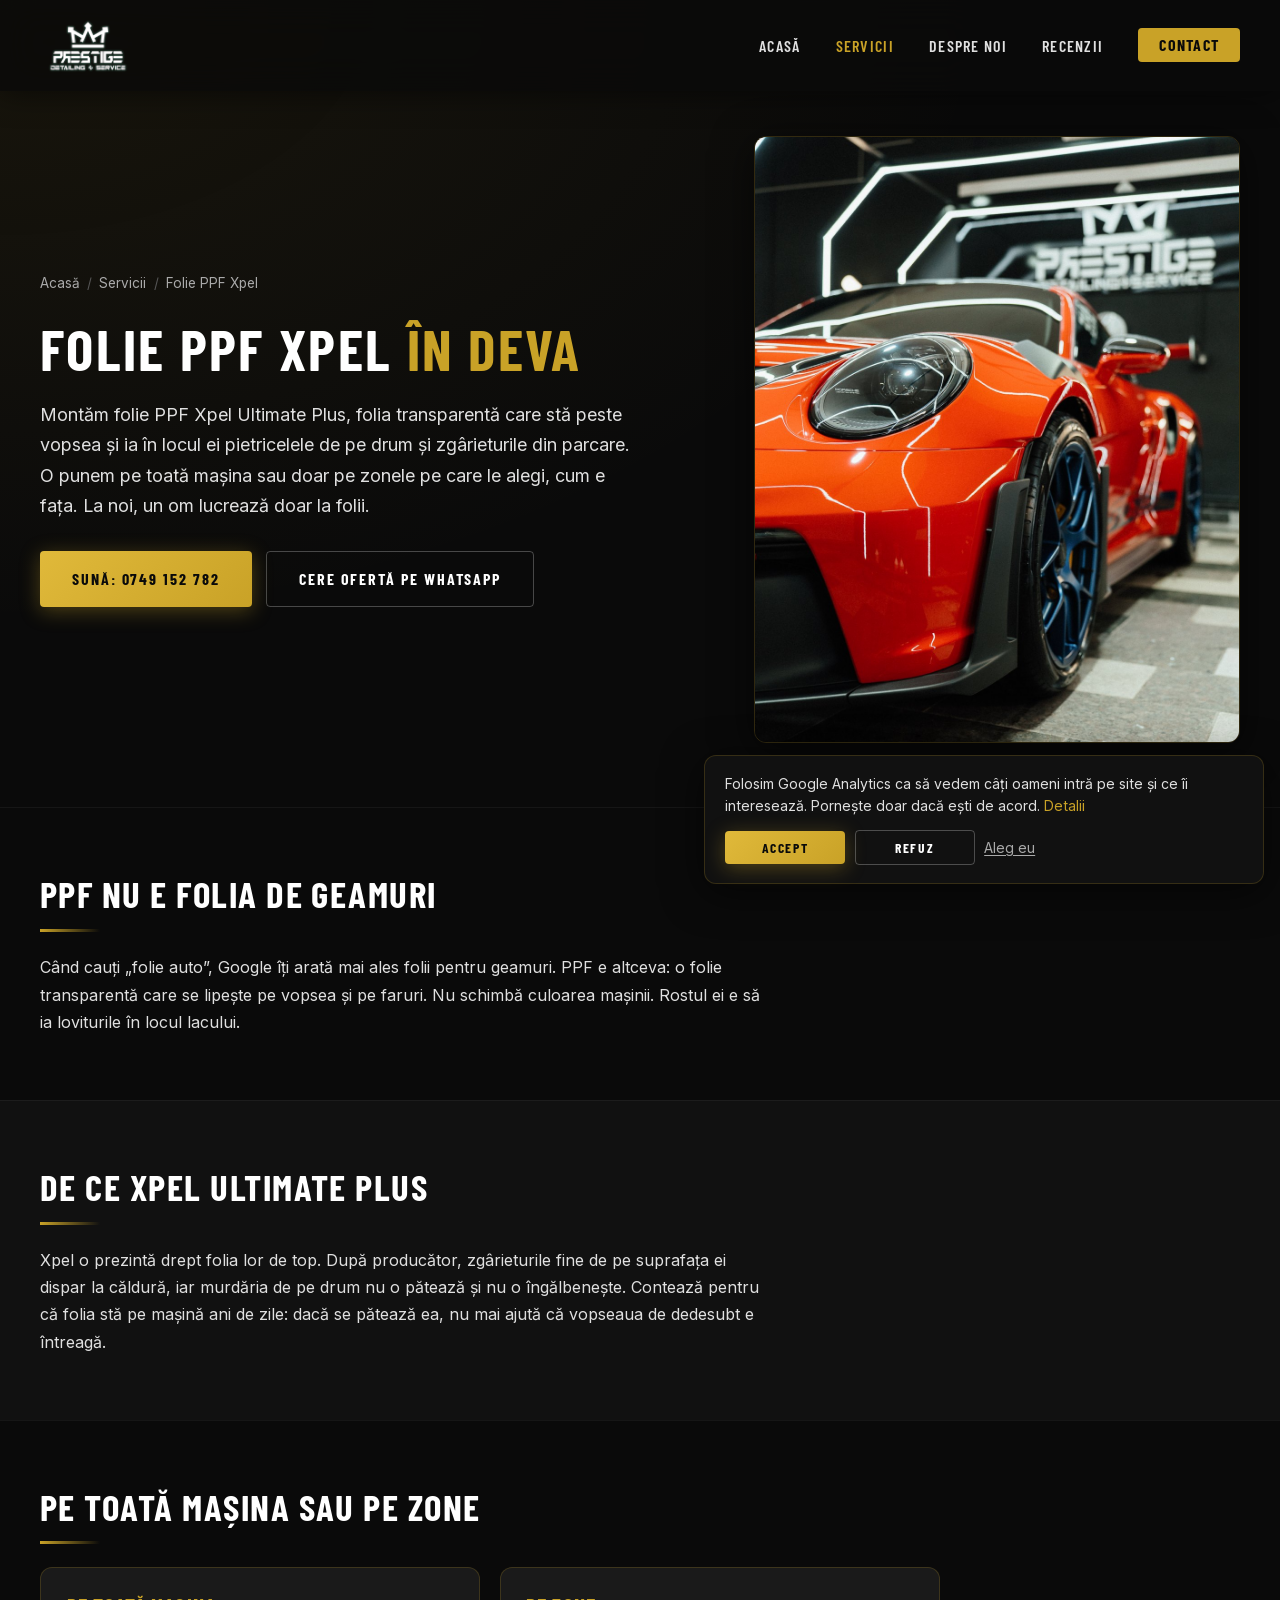
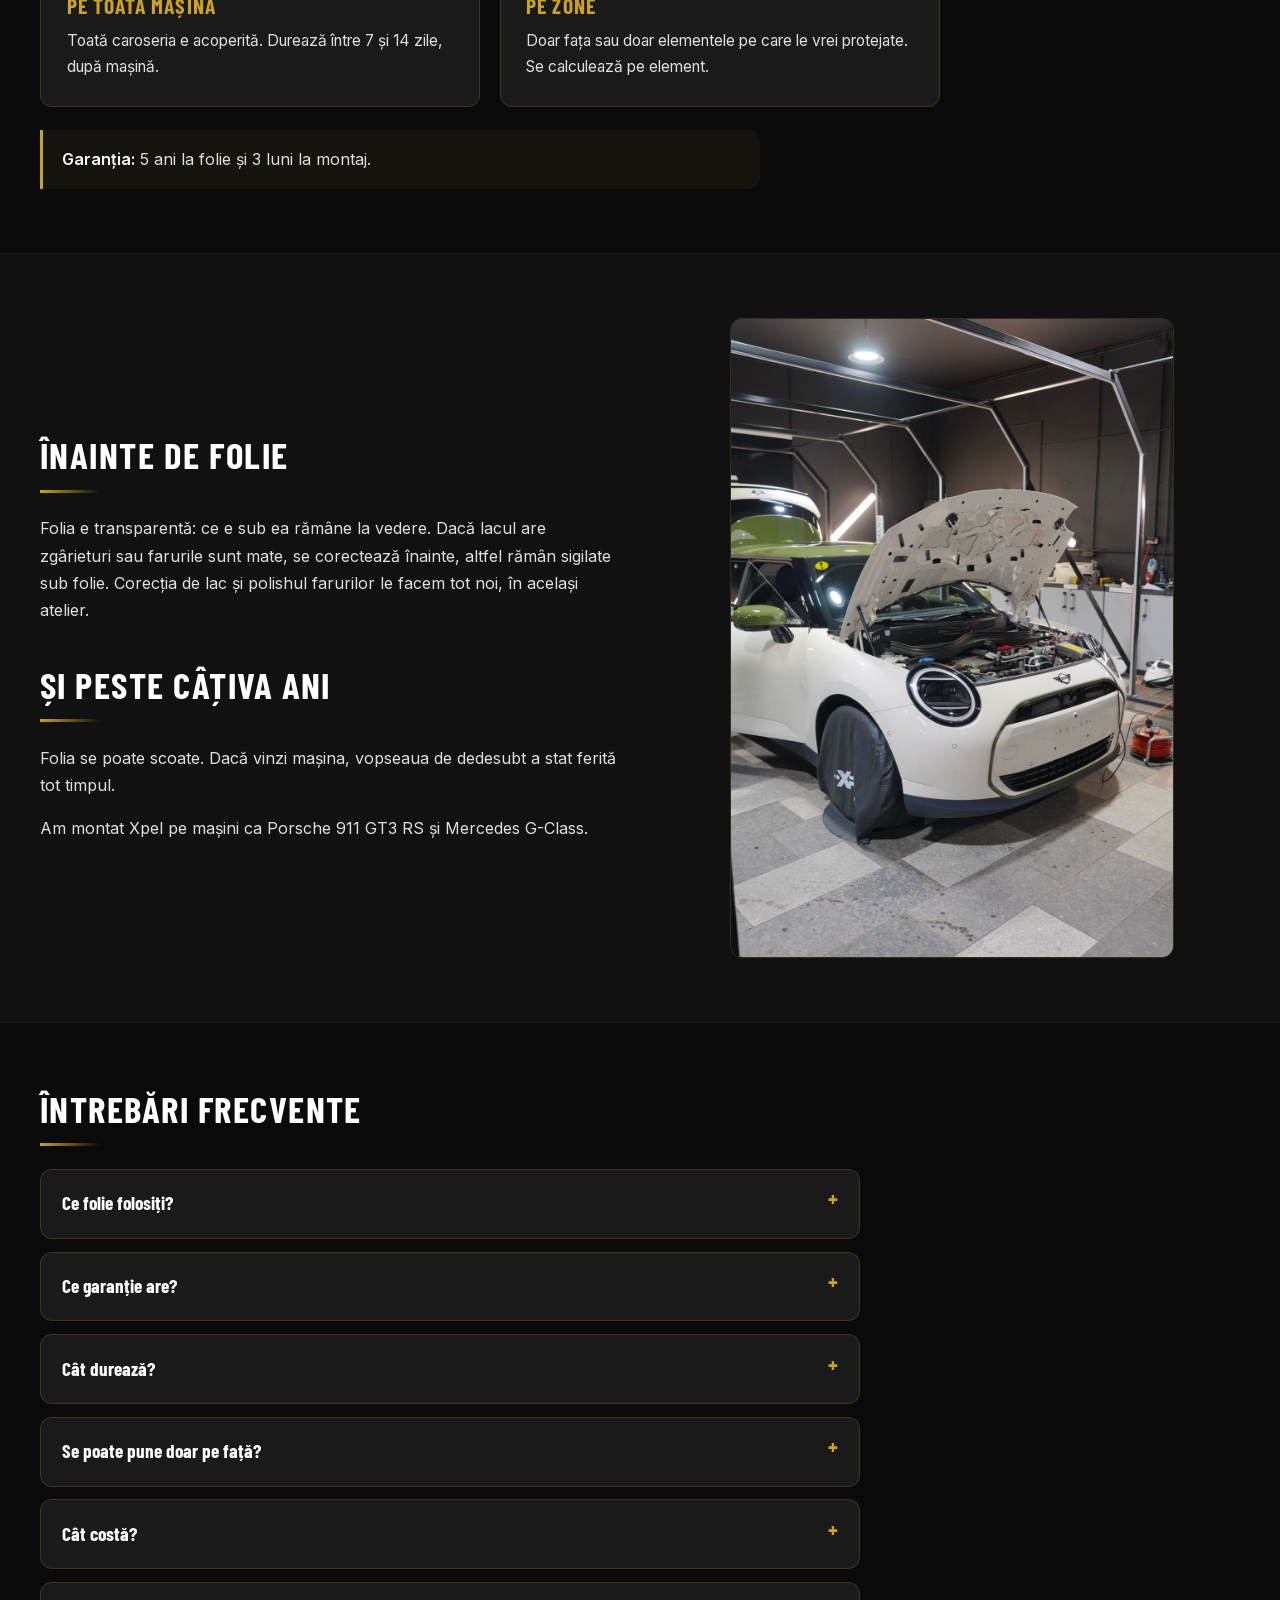
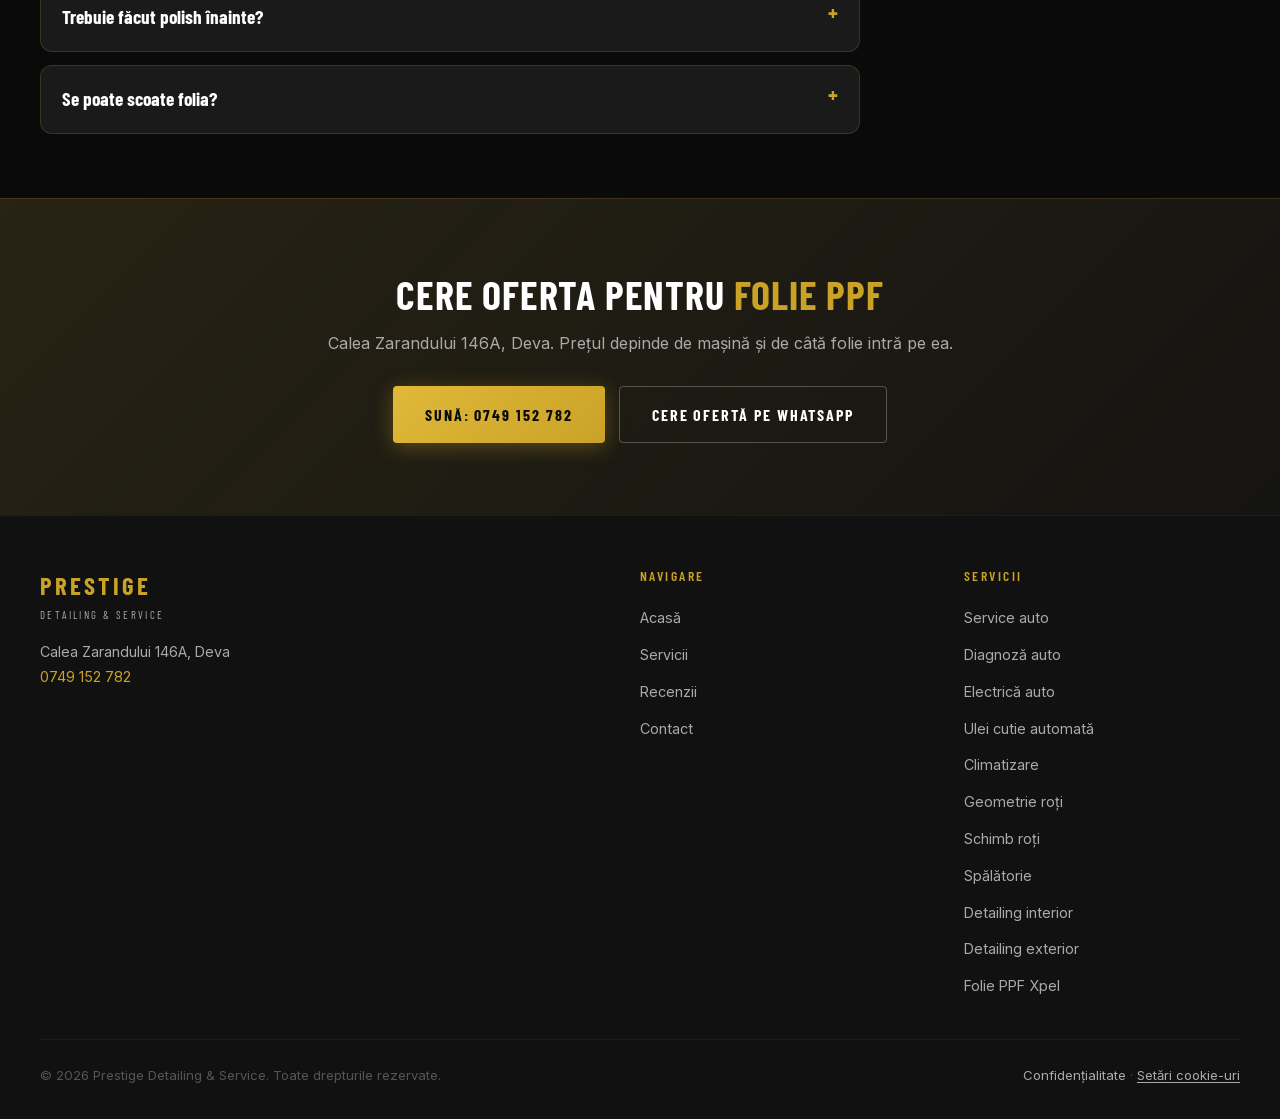
<file: servicii/folie-ppf/index.html>
<!DOCTYPE html>
<html lang="ro">
<head>
  <meta charset="UTF-8" />
  <meta name="viewport" content="width=device-width, initial-scale=1.0" />

  <!-- Consimțământ (Google Consent Mode v2): totul refuzat până alege vizitatorul. Restul e în /js/consimtamant.js -->
  <script>
    window.dataLayer = window.dataLayer || [];
    function gtag(){ dataLayer.push(arguments); }
    gtag('consent', 'default', {
      ad_storage: 'denied',
      ad_user_data: 'denied',
      ad_personalization: 'denied',
      analytics_storage: 'denied'
    });
  </script>

  <title>Folie PPF Xpel în Deva, pe toată mașina sau pe zone | Prestige Detailing & Service</title>
  <meta name="description" content="Folie PPF Xpel Ultimate Plus în Deva: protecția transparentă a vopselei, pe toată mașina sau doar pe zonele expuse. Garanție 5 ani la folie. Programare: 0749 152 782." />
  <link rel="canonical" href="https://prestigedetailing.ro/servicii/folie-ppf/" />
  <link rel="icon" type="image/png" href="/images/favicon.png" />
  <link rel="apple-touch-icon" href="/images/favicon.png" />

  <meta property="og:type" content="website" />
  <meta property="og:locale" content="ro_RO" />
  <meta property="og:site_name" content="Prestige Detailing & Service" />
  <meta property="og:url" content="https://prestigedetailing.ro/servicii/folie-ppf/" />
  <meta property="og:title" content="Folie PPF Xpel în Deva" />
  <meta property="og:description" content="Xpel Ultimate Plus, pe toată mașina sau pe zone. Garanție 5 ani la folie. Calea Zarandului 146A, Deva." />
  <meta property="og:image" content="https://prestigedetailing.ro/images/servicii/ppf-porsche-gt3rs.jpg" />
  <meta name="twitter:card" content="summary_large_image" />

  <link rel="preload" href="/fonts/barlow-condensed-700.woff" as="font" type="font/woff" crossorigin />
  <link rel="stylesheet" href="/css/servicii.css" />

  <script type="application/ld+json">
  {
    "@context": "https://schema.org",
    "@graph": [
      {
        "@type": "Service",
        "@id": "https://prestigedetailing.ro/servicii/folie-ppf/#serviciu",
        "name": "Folie PPF Xpel",
        "serviceType": "Folie de protecție a vopselei (PPF)",
        "description": "Montaj de folie PPF Xpel Ultimate Plus pe toată mașina sau pe elemente. Garanție 5 ani la folie și 3 luni la montaj.",
        "provider": { "@id": "https://prestigedetailing.ro/#firma" },
        "areaServed": { "@type": "City", "name": "Deva" },
        "brand": { "@type": "Brand", "name": "Xpel" },
        "url": "https://prestigedetailing.ro/servicii/folie-ppf/",
        "image": "https://prestigedetailing.ro/images/servicii/ppf-porsche-gt3rs.jpg"
      },
      {
        "@type": "BreadcrumbList",
        "itemListElement": [
          { "@type": "ListItem", "position": 1, "name": "Acasă", "item": "https://prestigedetailing.ro/" },
          { "@type": "ListItem", "position": 2, "name": "Servicii", "item": "https://prestigedetailing.ro/#services" },
          { "@type": "ListItem", "position": 3, "name": "Folie PPF Xpel", "item": "https://prestigedetailing.ro/servicii/folie-ppf/" }
        ]
      },
      {
        "@type": "FAQPage",
        "mainEntity": [
          { "@type": "Question", "name": "Ce folie folosiți?", "acceptedAnswer": { "@type": "Answer", "text": "Xpel Ultimate Plus." } },
          { "@type": "Question", "name": "Ce garanție are?", "acceptedAnswer": { "@type": "Answer", "text": "5 ani la folie și 3 luni la montaj." } },
          { "@type": "Question", "name": "Cât durează?", "acceptedAnswer": { "@type": "Answer", "text": "Pe toată mașina, între 7 și 14 zile, după mașină. Pe zone, îți spunem când vedem mașina." } },
          { "@type": "Question", "name": "Se poate pune doar pe față?", "acceptedAnswer": { "@type": "Answer", "text": "Da. Folia se poate pune pe element: doar fața sau doar elementele pe care le alegi." } },
          { "@type": "Question", "name": "Cât costă?", "acceptedAnswer": { "@type": "Answer", "text": "Depinde de mașină și de câtă folie intră pe ea. Sună-ne la 0749 152 782 și îți facem oferta pentru mașina ta." } },
          { "@type": "Question", "name": "Trebuie făcut polish înainte?", "acceptedAnswer": { "@type": "Answer", "text": "Dacă lacul are zgârieturi, da. Folia le-ar sigila dedesubt și ar rămâne la vedere. Corecția de lac o facem tot noi." } },
          { "@type": "Question", "name": "Se poate scoate folia?", "acceptedAnswer": { "@type": "Answer", "text": "Da. Vopseaua de dedesubt a stat ferită cât a fost folia pe ea." } }
        ]
      }
    ]
  }
  </script>
</head>
<body>

  <nav id="navbar" aria-label="Navigare principală">
    <div class="container nav-inner">
      <a href="/" class="nav-logo" aria-label="Prestige Detailing & Service - Acasă">
        <img src="/images/logo-nav.png" alt="Prestige Detailing & Service" class="nav-logo-img" width="400" height="267">
      </a>
      <ul class="nav-links">
        <li><a href="/">Acasă</a></li>
        <li><a href="/#services" aria-current="page">Servicii</a></li>
        <li><a href="/#why">Despre noi</a></li>
        <li><a href="/#reviews">Recenzii</a></li>
        <li><a href="/#contact" class="nav-cta">Contact</a></li>
      </ul>
      <button class="hamburger" id="hamburger" aria-label="Deschide meniu" aria-expanded="false" aria-controls="mobileMenu">
        <span></span><span></span><span></span>
      </button>
    </div>
  </nav>
  <div class="mobile-menu" id="mobileMenu" aria-label="Meniu mobil">
    <a href="/">Acasă</a>
    <a href="/#services">Servicii</a>
    <a href="/#why">Despre noi</a>
    <a href="/#reviews">Recenzii</a>
    <a href="/#contact">Contact</a>
  </div>

  <main>
    <header class="srv-hero">
      <div class="container srv-hero-grid">
        <div>
          <nav class="crumbs" aria-label="Unde ești pe site">
            <a href="/">Acasă</a><span aria-hidden="true">/</span><a href="/#services">Servicii</a><span aria-hidden="true">/</span><span>Folie PPF Xpel</span>
          </nav>
          <h1>Folie PPF Xpel <span class="gold">în Deva</span></h1>
          <p class="srv-lead">Montăm folie PPF Xpel Ultimate Plus, folia transparentă care stă peste vopsea și ia în locul ei pietricelele de pe drum și zgârieturile din parcare. O punem pe toată mașina sau doar pe zonele pe care le alegi, cum e fața. La noi, un om lucrează doar la folii.</p>
          <div class="btn-row">
            <a class="btn-gold" href="tel:0749152782">Sună: 0749 152 782</a>
            <a class="btn-outline" href="https://wa.me/40749152782?text=Bun%C4%83%20ziua%2C%20a%C8%99%20vrea%20o%20ofert%C4%83%20pentru%20folie%20PPF." target="_blank" rel="noopener noreferrer">Cere ofertă pe WhatsApp</a>
          </div>
        </div>
        <figure class="srv-hero-img">
          <img src="/images/servicii/ppf-porsche-gt3rs.jpg" alt="Porsche 911 GT3 RS roșu în zona de detailing Prestige, cu logo-ul Prestige în fundal" width="1066" height="1600" fetchpriority="high" style="object-position: center 22%">
        </figure>
      </div>
    </header>

    <section class="srv-section">
      <div class="container">
        <h2>PPF nu e folia de geamuri</h2>
        <p>Când cauți „folie auto”, Google îți arată mai ales folii pentru geamuri. PPF e altceva: o folie transparentă care se lipește pe vopsea și pe faruri. Nu schimbă culoarea mașinii. Rostul ei e să ia loviturile în locul lacului.</p>
      </div>
    </section>

    <section class="srv-section">
      <div class="container">
        <h2>De ce Xpel Ultimate Plus</h2>
        <p>Xpel o prezintă drept folia lor de top. După producător, zgârieturile fine de pe suprafața ei dispar la căldură, iar murdăria de pe drum nu o pătează și nu o îngălbenește. Contează pentru că folia stă pe mașină ani de zile: dacă se pătează ea, nu mai ajută că vopseaua de dedesubt e întreagă.</p>
      </div>
    </section>

    <section class="srv-section">
      <div class="container">
        <h2>Pe toată mașina sau pe zone</h2>
        <div class="angle-grid cols-2">
          <article class="angle-card">
            <h3>Pe toată mașina</h3>
            <p>Toată caroseria e acoperită. Durează între 7 și 14 zile, după mașină.</p>
          </article>
          <article class="angle-card">
            <h3>Pe zone</h3>
            <p>Doar fața sau doar elementele pe care le vrei protejate. Se calculează pe element.</p>
          </article>
        </div>
        <p class="note" style="margin-top:1.4rem"><strong>Garanția:</strong> 5 ani la folie și 3 luni la montaj.</p>
      </div>
    </section>

    <section class="srv-section">
      <div class="container two-col">
        <div>
          <h2>Înainte de folie</h2>
          <p>Folia e transparentă: ce e sub ea rămâne la vedere. Dacă lacul are zgârieturi sau farurile sunt mate, se corectează înainte, altfel rămân sigilate sub folie. Corecția de lac și polishul farurilor le facem tot noi, în același atelier.</p>
          <h2 style="margin-top:2.4rem">Și peste câțiva ani</h2>
          <p>Folia se poate scoate. Dacă vinzi mașina, vopseaua de dedesubt a stat ferită tot timpul.</p>
          <p>Am montat Xpel pe mașini ca Porsche 911 GT3 RS și Mercedes G-Class.</p>
        </div>
        <img class="img-tall" src="/images/servicii/ppf-mini-xpel.jpg" alt="MINI electric în zona de detailing Prestige, cu huse Xpel pe roți, pregătit pentru folie PPF" width="1066" height="1600" loading="lazy">
      </div>
    </section>

    <section class="srv-section" id="intrebari">
      <div class="container">
        <h2>Întrebări frecvente</h2>
        <div class="faq">
          <details>
            <summary>Ce folie folosiți?</summary>
            <p>Xpel Ultimate Plus.</p>
          </details>
          <details>
            <summary>Ce garanție are?</summary>
            <p>5 ani la folie și 3 luni la montaj.</p>
          </details>
          <details>
            <summary>Cât durează?</summary>
            <p>Pe toată mașina, între 7 și 14 zile, după mașină. Pe zone, îți spunem când vedem mașina.</p>
          </details>
          <details>
            <summary>Se poate pune doar pe față?</summary>
            <p>Da. Folia se poate pune pe element: doar fața sau doar elementele pe care le alegi.</p>
          </details>
          <details>
            <summary>Cât costă?</summary>
            <p>Depinde de mașină și de câtă folie intră pe ea. Sună-ne la <a class="gold" href="tel:0749152782">0749 152 782</a> și îți facem oferta pentru mașina ta.</p>
          </details>
          <details>
            <summary>Trebuie făcut polish înainte?</summary>
            <p>Dacă lacul are zgârieturi, da. Folia le-ar sigila dedesubt și ar rămâne la vedere. Corecția de lac o facem tot noi.</p>
          </details>
          <details>
            <summary>Se poate scoate folia?</summary>
            <p>Da. Vopseaua de dedesubt a stat ferită cât a fost folia pe ea.</p>
          </details>
        </div>
      </div>
    </section>

    <section class="cta-band">
      <div class="container">
        <h2>Cere oferta pentru <span class="gold">folie PPF</span></h2>
        <p>Calea Zarandului 146A, Deva. Prețul depinde de mașină și de câtă folie intră pe ea.</p>
        <div class="btn-row">
          <a class="btn-gold" href="tel:0749152782">Sună: 0749 152 782</a>
          <a class="btn-outline" href="https://wa.me/40749152782?text=Bun%C4%83%20ziua%2C%20a%C8%99%20vrea%20o%20ofert%C4%83%20pentru%20folie%20PPF." target="_blank" rel="noopener noreferrer">Cere ofertă pe WhatsApp</a>
        </div>
      </div>
    </section>
  </main>

  <footer>
    <div class="container">
      <div class="footer-grid">
        <div class="footer-brand">
          <div class="logo-main">PRESTIGE</div>
          <div class="logo-sub">Detailing &amp; Service</div>
          <p>Calea Zarandului 146A, Deva<br><a class="gold" href="tel:0749152782">0749 152 782</a></p>
        </div>
        <div class="footer-col">
          <h5>Navigare</h5>
          <ul>
            <li><a href="/">Acasă</a></li>
            <li><a href="/#services">Servicii</a></li>
            <li><a href="/#reviews">Recenzii</a></li>
            <li><a href="/#contact">Contact</a></li>
          </ul>
        </div>
        <div class="footer-col">
          <h5>Servicii</h5>
          <ul>
            <li><a href="/servicii/service-auto/">Service auto</a></li>
            <li><a href="/servicii/diagnoza-auto/">Diagnoză auto</a></li>
            <li><a href="/servicii/electrica-auto/">Electrică auto</a></li>
            <li><a href="/servicii/ulei-cutie-automata/">Ulei cutie automată</a></li>
            <li><a href="/servicii/climatizare/">Climatizare</a></li>
            <li><a href="/servicii/geometrie-roti/">Geometrie roți</a></li>
            <li><a href="/servicii/schimb-roti/">Schimb roți</a></li>
            <li><a href="/servicii/spalatorie/">Spălătorie</a></li>
            <li><a href="/servicii/detailing-interior/">Detailing interior</a></li>
            <li><a href="/servicii/detailing-exterior/">Detailing exterior</a></li>
            <li><a href="/servicii/folie-ppf/">Folie PPF Xpel</a></li>
          </ul>
        </div>
      </div>
      <div class="footer-bottom">
        <p>&copy; 2026 Prestige Detailing &amp; Service. Toate drepturile rezervate.</p>
        <p class="footer-legal"><a href="/confidentialitate.html">Confidențialitate</a> &middot; <button type="button" class="link-btn" id="cookieSettings">Setări cookie-uri</button></p>
      </div>
    </div>
  </footer>

  <script src="/js/meniu.js"></script>
  <script src="/js/consimtamant.js"></script>
</body>
</html>
</file>
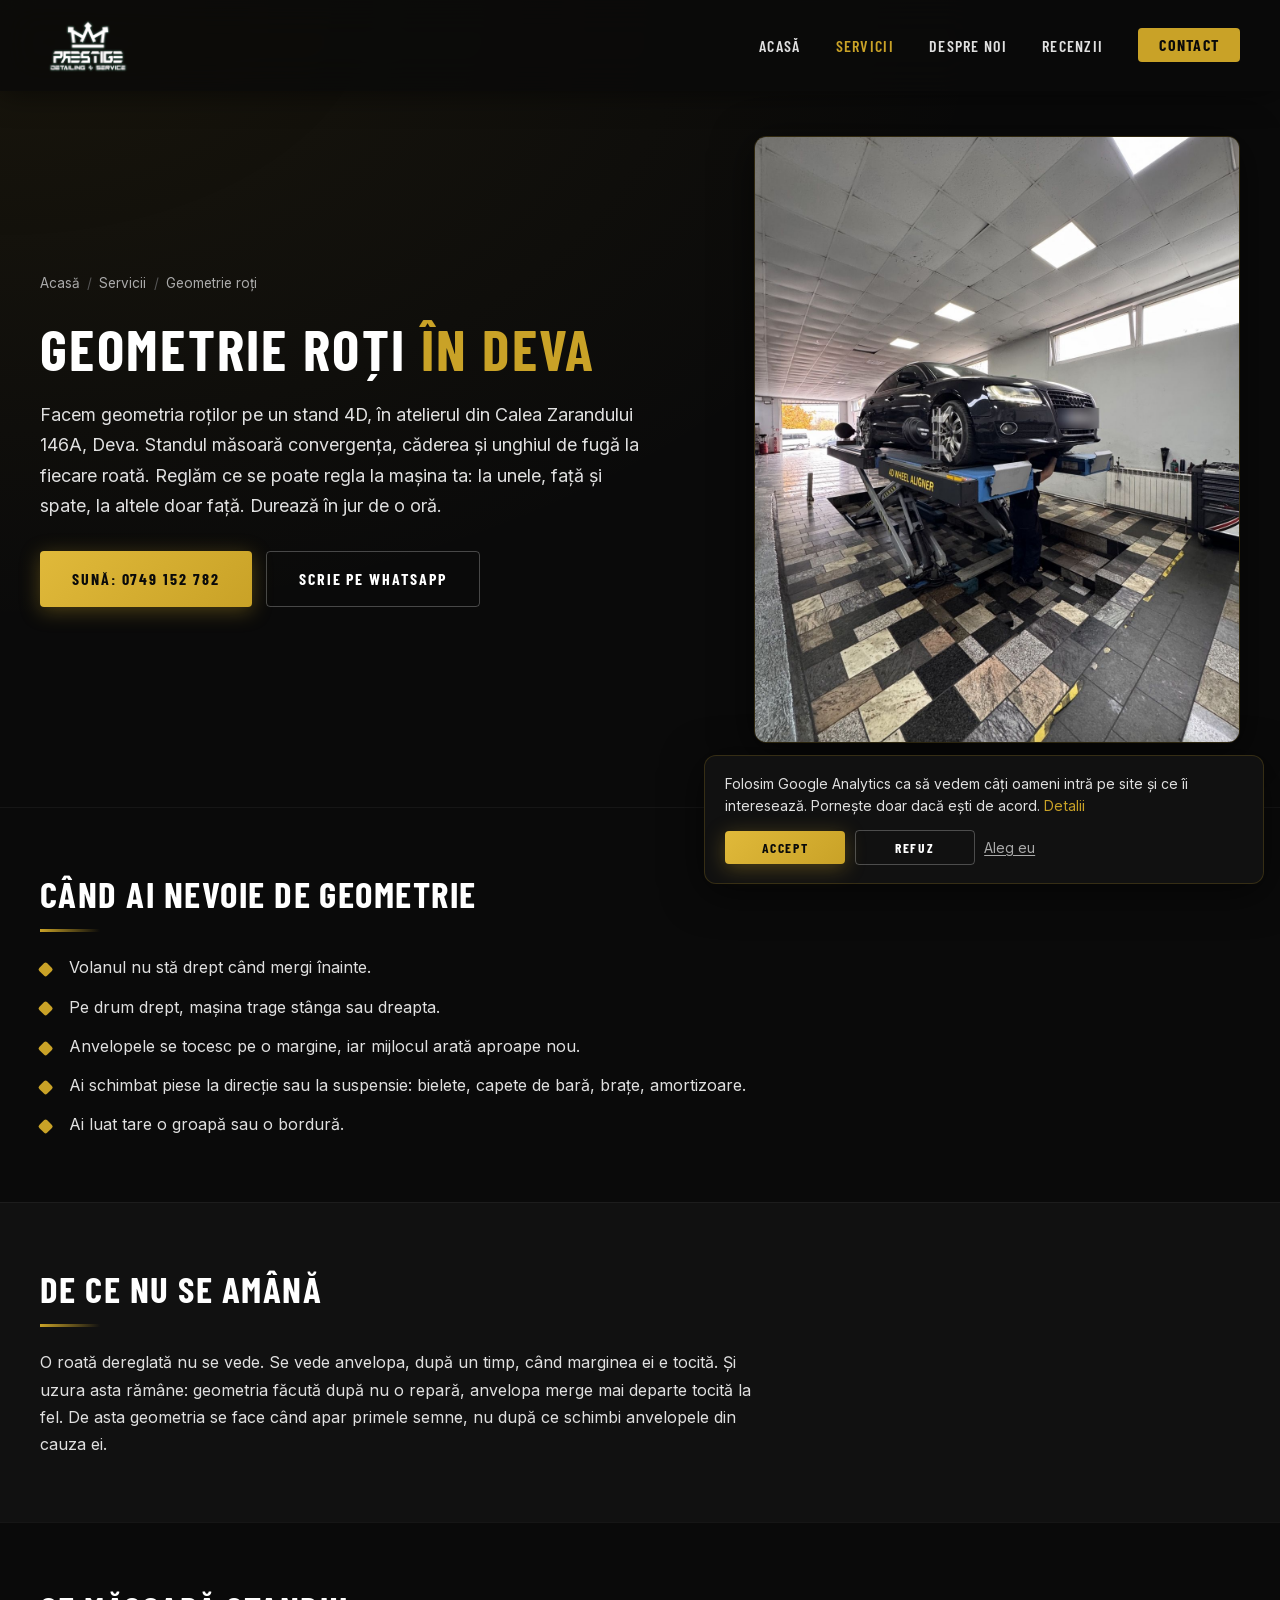
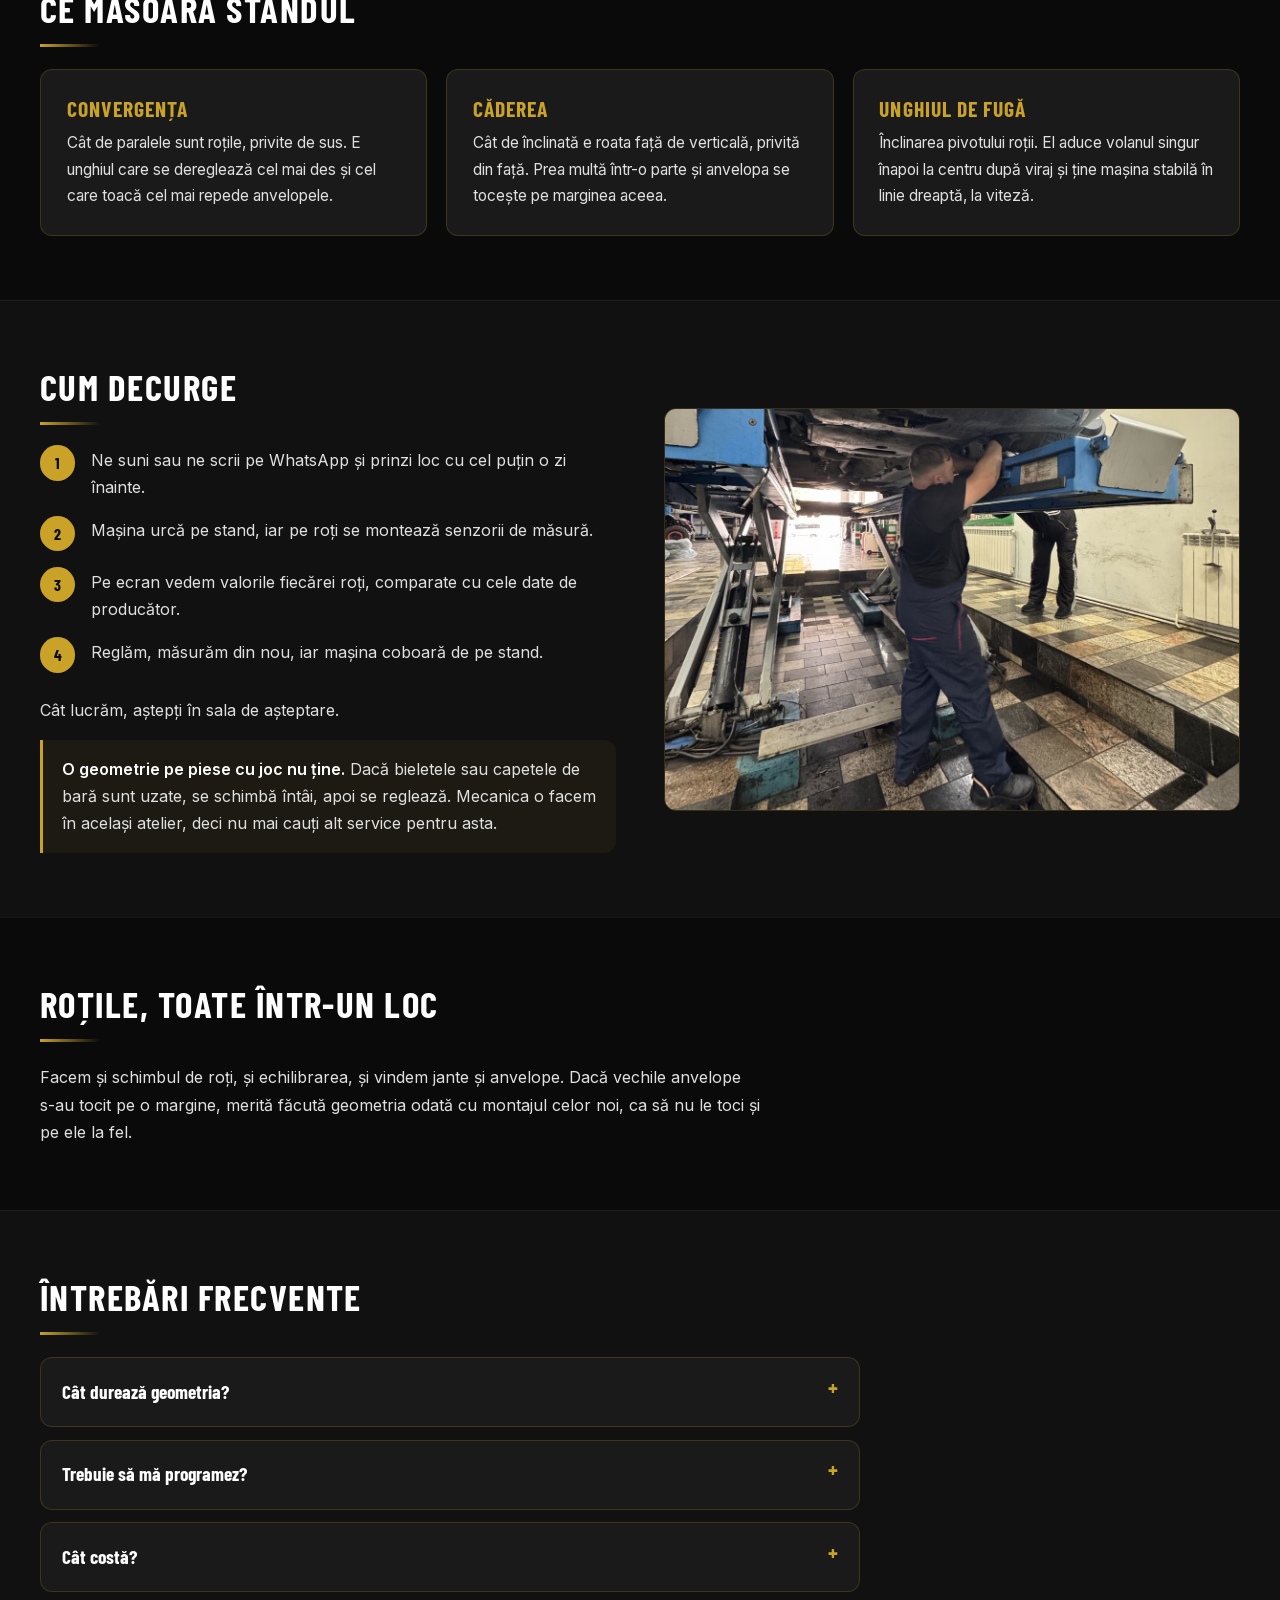
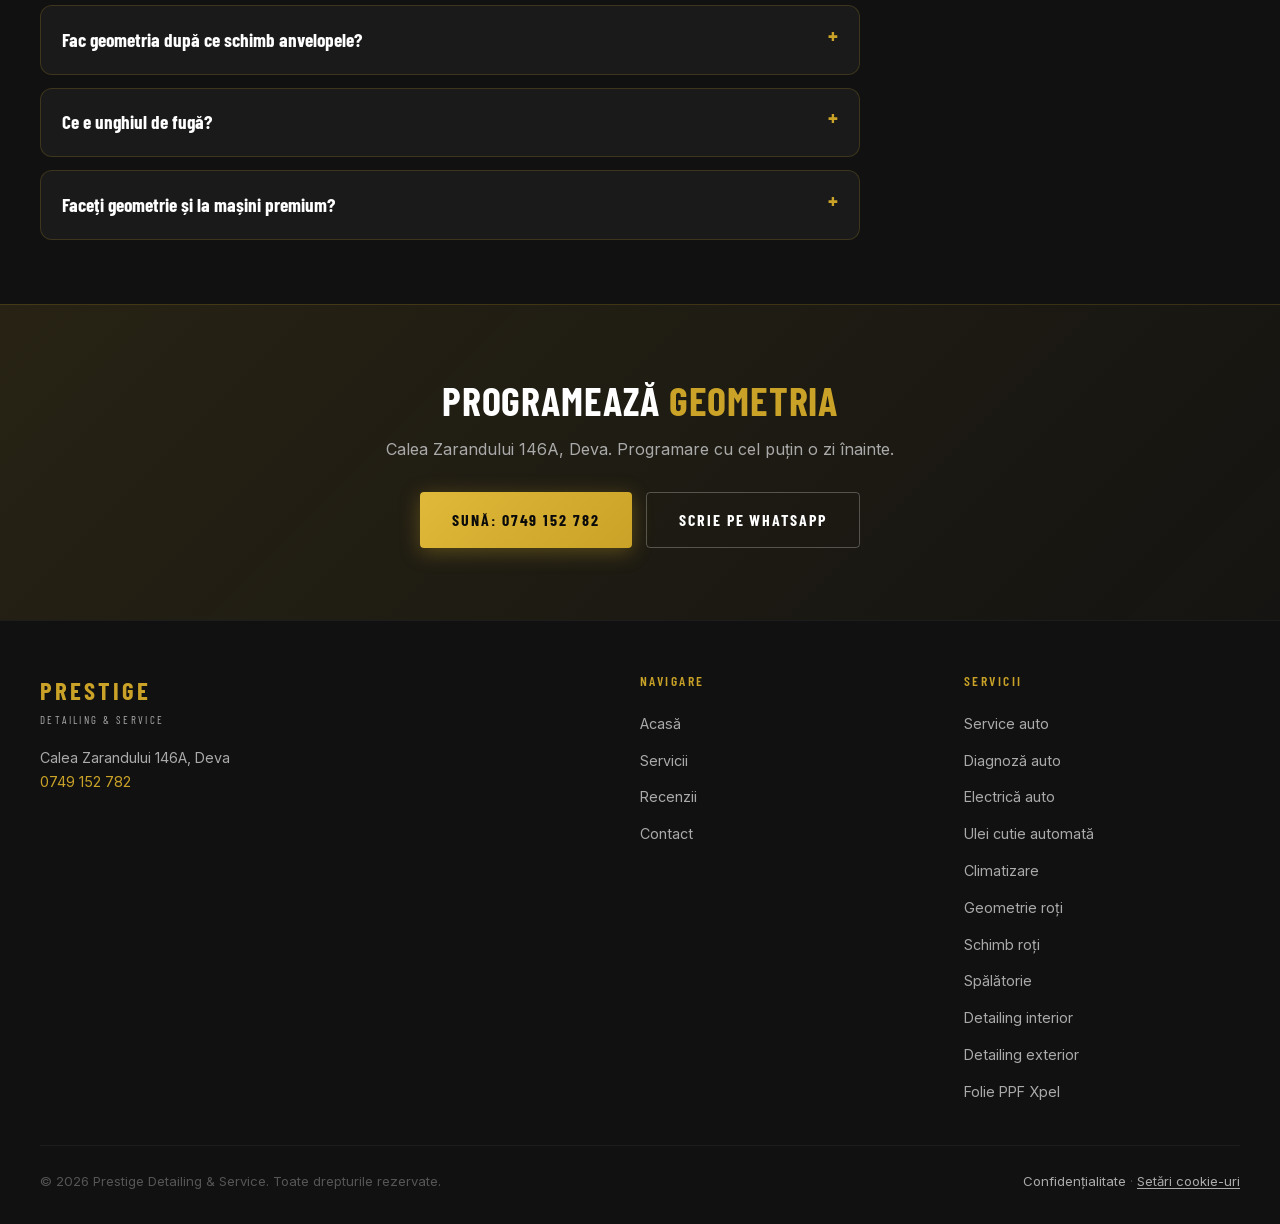
<file: servicii/geometrie-roti/index.html>
<!DOCTYPE html>
<html lang="ro">
<head>
  <meta charset="UTF-8" />
  <meta name="viewport" content="width=device-width, initial-scale=1.0" />

  <!-- Consimțământ (Google Consent Mode v2): totul refuzat până alege vizitatorul. Restul e în /js/consimtamant.js -->
  <script>
    window.dataLayer = window.dataLayer || [];
    function gtag(){ dataLayer.push(arguments); }
    gtag('consent', 'default', {
      ad_storage: 'denied',
      ad_user_data: 'denied',
      ad_personalization: 'denied',
      analytics_storage: 'denied'
    });
  </script>

  <title>Geometrie roți în Deva, pe stand 4D | Prestige Detailing & Service</title>
  <meta name="description" content="Geometrie roți în Deva, pe stand 4D: convergență, cădere și unghi de fugă, față și spate. Durează în jur de o oră. Programare: 0749 152 782." />
  <link rel="canonical" href="https://prestigedetailing.ro/servicii/geometrie-roti/" />
  <link rel="icon" type="image/png" href="/images/favicon.png" />
  <link rel="apple-touch-icon" href="/images/favicon.png" />

  <meta property="og:type" content="website" />
  <meta property="og:locale" content="ro_RO" />
  <meta property="og:site_name" content="Prestige Detailing & Service" />
  <meta property="og:url" content="https://prestigedetailing.ro/servicii/geometrie-roti/" />
  <meta property="og:title" content="Geometrie roți în Deva, pe stand 4D" />
  <meta property="og:description" content="Convergență, cădere și unghi de fugă, față și spate. Calea Zarandului 146A, Deva." />
  <meta property="og:image" content="https://prestigedetailing.ro/images/servicii/geometrie-stand-4d.jpg" />
  <meta name="twitter:card" content="summary_large_image" />

  <link rel="preload" href="/fonts/barlow-condensed-700.woff" as="font" type="font/woff" crossorigin />
  <link rel="stylesheet" href="/css/servicii.css" />

  <script type="application/ld+json">
  {
    "@context": "https://schema.org",
    "@graph": [
      {
        "@type": "Service",
        "@id": "https://prestigedetailing.ro/servicii/geometrie-roti/#serviciu",
        "name": "Geometrie roți",
        "serviceType": "Geometrie roți",
        "description": "Măsurarea și reglajul geometriei roților pe stand 4D: convergență, cădere și unghi de fugă, față și spate sau doar față, după mașină. Durează în jur de o oră.",
        "provider": { "@id": "https://prestigedetailing.ro/#firma" },
        "areaServed": { "@type": "City", "name": "Deva" },
        "url": "https://prestigedetailing.ro/servicii/geometrie-roti/",
        "image": "https://prestigedetailing.ro/images/servicii/geometrie-stand-4d.jpg"
      },
      {
        "@type": "BreadcrumbList",
        "itemListElement": [
          { "@type": "ListItem", "position": 1, "name": "Acasă", "item": "https://prestigedetailing.ro/" },
          { "@type": "ListItem", "position": 2, "name": "Servicii", "item": "https://prestigedetailing.ro/#services" },
          { "@type": "ListItem", "position": 3, "name": "Geometrie roți", "item": "https://prestigedetailing.ro/servicii/geometrie-roti/" }
        ]
      },
      {
        "@type": "FAQPage",
        "mainEntity": [
          { "@type": "Question", "name": "Cât durează geometria?", "acceptedAnswer": { "@type": "Answer", "text": "În jur de o oră." } },
          { "@type": "Question", "name": "Trebuie să mă programez?", "acceptedAnswer": { "@type": "Answer", "text": "Da, cu cel puțin o zi înainte, ca să fie sigur că prinzi loc." } },
          { "@type": "Question", "name": "Cât costă?", "acceptedAnswer": { "@type": "Answer", "text": "Depinde de mașină: la unele se reglează față și spate, la altele doar față. Sună-ne la 0749 152 782 și îți spunem pentru mașina ta." } },
          { "@type": "Question", "name": "Fac geometria după ce schimb anvelopele?", "acceptedAnswer": { "@type": "Answer", "text": "Dacă mașina mergea drept și anvelopele vechi s-au tocit uniform, nu e obligatoriu. Dacă erau tocite pe o margine, da. Altfel le toci și pe cele noi la fel." } },
          { "@type": "Question", "name": "Ce e unghiul de fugă?", "acceptedAnswer": { "@type": "Answer", "text": "Înclinarea pivotului roții. El aduce volanul înapoi la centru după viraj și ține mașina stabilă în linie dreaptă. Îl măsurăm la fiecare geometrie." } },
          { "@type": "Question", "name": "Faceți geometrie și la mașini premium?", "acceptedAnswer": { "@type": "Answer", "text": "Da. La noi vin des Mercedes, BMW și Porsche, dar reglăm orice mașină." } }
        ]
      }
    ]
  }
  </script>
</head>
<body>

  <nav id="navbar" aria-label="Navigare principală">
    <div class="container nav-inner">
      <a href="/" class="nav-logo" aria-label="Prestige Detailing & Service - Acasă">
        <img src="/images/logo-nav.png" alt="Prestige Detailing & Service" class="nav-logo-img" width="400" height="267">
      </a>
      <ul class="nav-links">
        <li><a href="/">Acasă</a></li>
        <li><a href="/#services" aria-current="page">Servicii</a></li>
        <li><a href="/#why">Despre noi</a></li>
        <li><a href="/#reviews">Recenzii</a></li>
        <li><a href="/#contact" class="nav-cta">Contact</a></li>
      </ul>
      <button class="hamburger" id="hamburger" aria-label="Deschide meniu" aria-expanded="false" aria-controls="mobileMenu">
        <span></span><span></span><span></span>
      </button>
    </div>
  </nav>
  <div class="mobile-menu" id="mobileMenu" aria-label="Meniu mobil">
    <a href="/">Acasă</a>
    <a href="/#services">Servicii</a>
    <a href="/#why">Despre noi</a>
    <a href="/#reviews">Recenzii</a>
    <a href="/#contact">Contact</a>
  </div>

  <main>
    <header class="srv-hero">
      <div class="container srv-hero-grid">
        <div>
          <nav class="crumbs" aria-label="Unde ești pe site">
            <a href="/">Acasă</a><span aria-hidden="true">/</span><a href="/#services">Servicii</a><span aria-hidden="true">/</span><span>Geometrie roți</span>
          </nav>
          <h1>Geometrie roți <span class="gold">în Deva</span></h1>
          <p class="srv-lead">Facem geometria roților pe un stand 4D, în atelierul din Calea Zarandului 146A, Deva. Standul măsoară convergența, căderea și unghiul de fugă la fiecare roată. Reglăm ce se poate regla la mașina ta: la unele, față și spate, la altele doar față. Durează în jur de o oră.</p>
          <div class="btn-row">
            <a class="btn-gold" href="tel:0749152782">Sună: 0749 152 782</a>
            <a class="btn-outline" href="https://wa.me/40749152782?text=Bun%C4%83%20ziua%2C%20a%C8%99%20vrea%20o%20programare%20la%20geometrie." target="_blank" rel="noopener noreferrer">Scrie pe WhatsApp</a>
          </div>
        </div>
        <figure class="srv-hero-img">
          <img src="/images/servicii/geometrie-stand-4d.jpg" alt="Audi pe standul de geometrie 4D, cu senzorii montați pe roți, în atelierul Prestige din Deva" width="1200" height="1600" fetchpriority="high">
        </figure>
      </div>
    </header>

    <section class="srv-section">
      <div class="container">
        <h2>Când ai nevoie de geometrie</h2>
        <ul class="check-list">
          <li>Volanul nu stă drept când mergi înainte.</li>
          <li>Pe drum drept, mașina trage stânga sau dreapta.</li>
          <li>Anvelopele se tocesc pe o margine, iar mijlocul arată aproape nou.</li>
          <li>Ai schimbat piese la direcție sau la suspensie: bielete, capete de bară, brațe, amortizoare.</li>
          <li>Ai luat tare o groapă sau o bordură.</li>
        </ul>
      </div>
    </section>

    <section class="srv-section">
      <div class="container">
        <h2>De ce nu se amână</h2>
        <p>O roată dereglată nu se vede. Se vede anvelopa, după un timp, când marginea ei e tocită. Și uzura asta rămâne: geometria făcută după nu o repară, anvelopa merge mai departe tocită la fel. De asta geometria se face când apar primele semne, nu după ce schimbi anvelopele din cauza ei.</p>
      </div>
    </section>

    <section class="srv-section">
      <div class="container">
        <h2>Ce măsoară standul</h2>
        <div class="angle-grid">
          <article class="angle-card">
            <h3>Convergența</h3>
            <p>Cât de paralele sunt roțile, privite de sus. E unghiul care se dereglează cel mai des și cel care toacă cel mai repede anvelopele.</p>
          </article>
          <article class="angle-card">
            <h3>Căderea</h3>
            <p>Cât de înclinată e roata față de verticală, privită din față. Prea multă într-o parte și anvelopa se tocește pe marginea aceea.</p>
          </article>
          <article class="angle-card">
            <h3>Unghiul de fugă</h3>
            <p>Înclinarea pivotului roții. El aduce volanul singur înapoi la centru după viraj și ține mașina stabilă în linie dreaptă, la viteză.</p>
          </article>
        </div>
      </div>
    </section>

    <section class="srv-section">
      <div class="container two-col">
        <div>
          <h2>Cum decurge</h2>
          <ol class="steps">
            <li>Ne suni sau ne scrii pe WhatsApp și prinzi loc cu cel puțin o zi înainte.</li>
            <li>Mașina urcă pe stand, iar pe roți se montează senzorii de măsură.</li>
            <li>Pe ecran vedem valorile fiecărei roți, comparate cu cele date de producător.</li>
            <li>Reglăm, măsurăm din nou, iar mașina coboară de pe stand.</li>
          </ol>
          <p>Cât lucrăm, aștepți în sala de așteptare.</p>
          <p class="note"><strong>O geometrie pe piese cu joc nu ține.</strong> Dacă bieletele sau capetele de bară sunt uzate, se schimbă întâi, apoi se reglează. Mecanica o facem în același atelier, deci nu mai cauți alt service pentru asta.</p>
        </div>
        <img src="/images/servicii/geometrie-reglaj.jpg" alt="Mecanic Prestige reglează direcția pe dedesubt, cu mașina ridicată pe standul de geometrie" width="1200" height="1120" loading="lazy">
      </div>
    </section>

    <section class="srv-section">
      <div class="container">
        <h2>Roțile, toate într-un loc</h2>
        <p>Facem și schimbul de roți, și echilibrarea, și vindem jante și anvelope. Dacă vechile anvelope s-au tocit pe o margine, merită făcută geometria odată cu montajul celor noi, ca să nu le toci și pe ele la fel.</p>
      </div>
    </section>

    <section class="srv-section" id="intrebari">
      <div class="container">
        <h2>Întrebări frecvente</h2>
        <div class="faq">
          <details>
            <summary>Cât durează geometria?</summary>
            <p>În jur de o oră.</p>
          </details>
          <details>
            <summary>Trebuie să mă programez?</summary>
            <p>Da, cu cel puțin o zi înainte, ca să fie sigur că prinzi loc.</p>
          </details>
          <details>
            <summary>Cât costă?</summary>
            <p>Depinde de mașină: la unele se reglează față și spate, la altele doar față. Sună-ne la <a class="gold" href="tel:0749152782">0749 152 782</a> și îți spunem pentru mașina ta.</p>
          </details>
          <details>
            <summary>Fac geometria după ce schimb anvelopele?</summary>
            <p>Dacă mașina mergea drept și anvelopele vechi s-au tocit uniform, nu e obligatoriu. Dacă erau tocite pe o margine, da. Altfel le toci și pe cele noi la fel.</p>
          </details>
          <details>
            <summary>Ce e unghiul de fugă?</summary>
            <p>Înclinarea pivotului roții. El aduce volanul înapoi la centru după viraj și ține mașina stabilă în linie dreaptă. Îl măsurăm la fiecare geometrie.</p>
          </details>
          <details>
            <summary>Faceți geometrie și la mașini premium?</summary>
            <p>Da. La noi vin des Mercedes, BMW și Porsche, dar reglăm orice mașină.</p>
          </details>
        </div>
      </div>
    </section>

    <section class="cta-band">
      <div class="container">
        <h2>Programează <span class="gold">geometria</span></h2>
        <p>Calea Zarandului 146A, Deva. Programare cu cel puțin o zi înainte.</p>
        <div class="btn-row">
          <a class="btn-gold" href="tel:0749152782">Sună: 0749 152 782</a>
          <a class="btn-outline" href="https://wa.me/40749152782?text=Bun%C4%83%20ziua%2C%20a%C8%99%20vrea%20o%20programare%20la%20geometrie." target="_blank" rel="noopener noreferrer">Scrie pe WhatsApp</a>
        </div>
      </div>
    </section>
  </main>

  <footer>
    <div class="container">
      <div class="footer-grid">
        <div class="footer-brand">
          <div class="logo-main">PRESTIGE</div>
          <div class="logo-sub">Detailing &amp; Service</div>
          <p>Calea Zarandului 146A, Deva<br><a class="gold" href="tel:0749152782">0749 152 782</a></p>
        </div>
        <div class="footer-col">
          <h5>Navigare</h5>
          <ul>
            <li><a href="/">Acasă</a></li>
            <li><a href="/#services">Servicii</a></li>
            <li><a href="/#reviews">Recenzii</a></li>
            <li><a href="/#contact">Contact</a></li>
          </ul>
        </div>
        <div class="footer-col">
          <h5>Servicii</h5>
          <ul>
            <li><a href="/servicii/service-auto/">Service auto</a></li>
            <li><a href="/servicii/diagnoza-auto/">Diagnoză auto</a></li>
            <li><a href="/servicii/electrica-auto/">Electrică auto</a></li>
            <li><a href="/servicii/ulei-cutie-automata/">Ulei cutie automată</a></li>
            <li><a href="/servicii/climatizare/">Climatizare</a></li>
            <li><a href="/servicii/geometrie-roti/">Geometrie roți</a></li>
            <li><a href="/servicii/schimb-roti/">Schimb roți</a></li>
            <li><a href="/servicii/spalatorie/">Spălătorie</a></li>
            <li><a href="/servicii/detailing-interior/">Detailing interior</a></li>
            <li><a href="/servicii/detailing-exterior/">Detailing exterior</a></li>
            <li><a href="/servicii/folie-ppf/">Folie PPF Xpel</a></li>
          </ul>
        </div>
      </div>
      <div class="footer-bottom">
        <p>&copy; 2026 Prestige Detailing &amp; Service. Toate drepturile rezervate.</p>
        <p class="footer-legal"><a href="/confidentialitate.html">Confidențialitate</a> &middot; <button type="button" class="link-btn" id="cookieSettings">Setări cookie-uri</button></p>
      </div>
    </div>
  </footer>

  <script src="/js/meniu.js"></script>
  <script src="/js/consimtamant.js"></script>
</body>
</html>
</file>
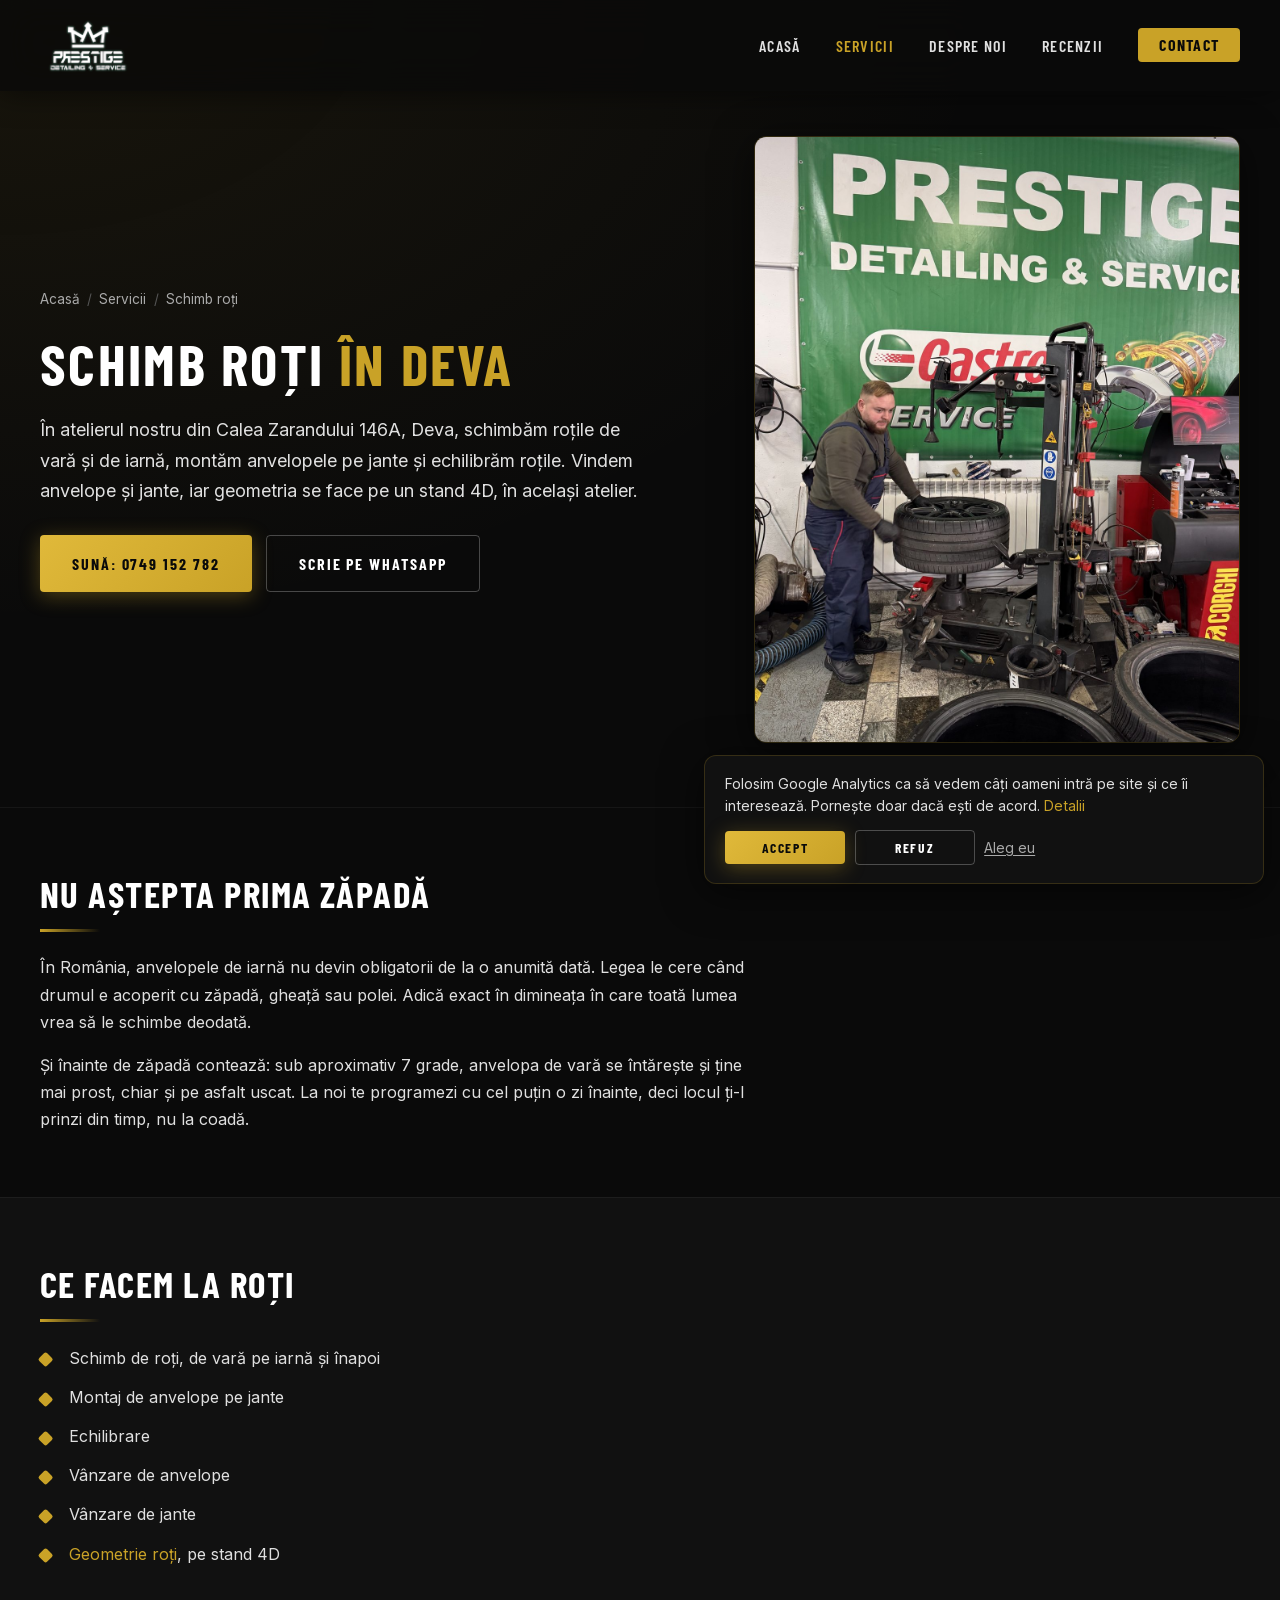
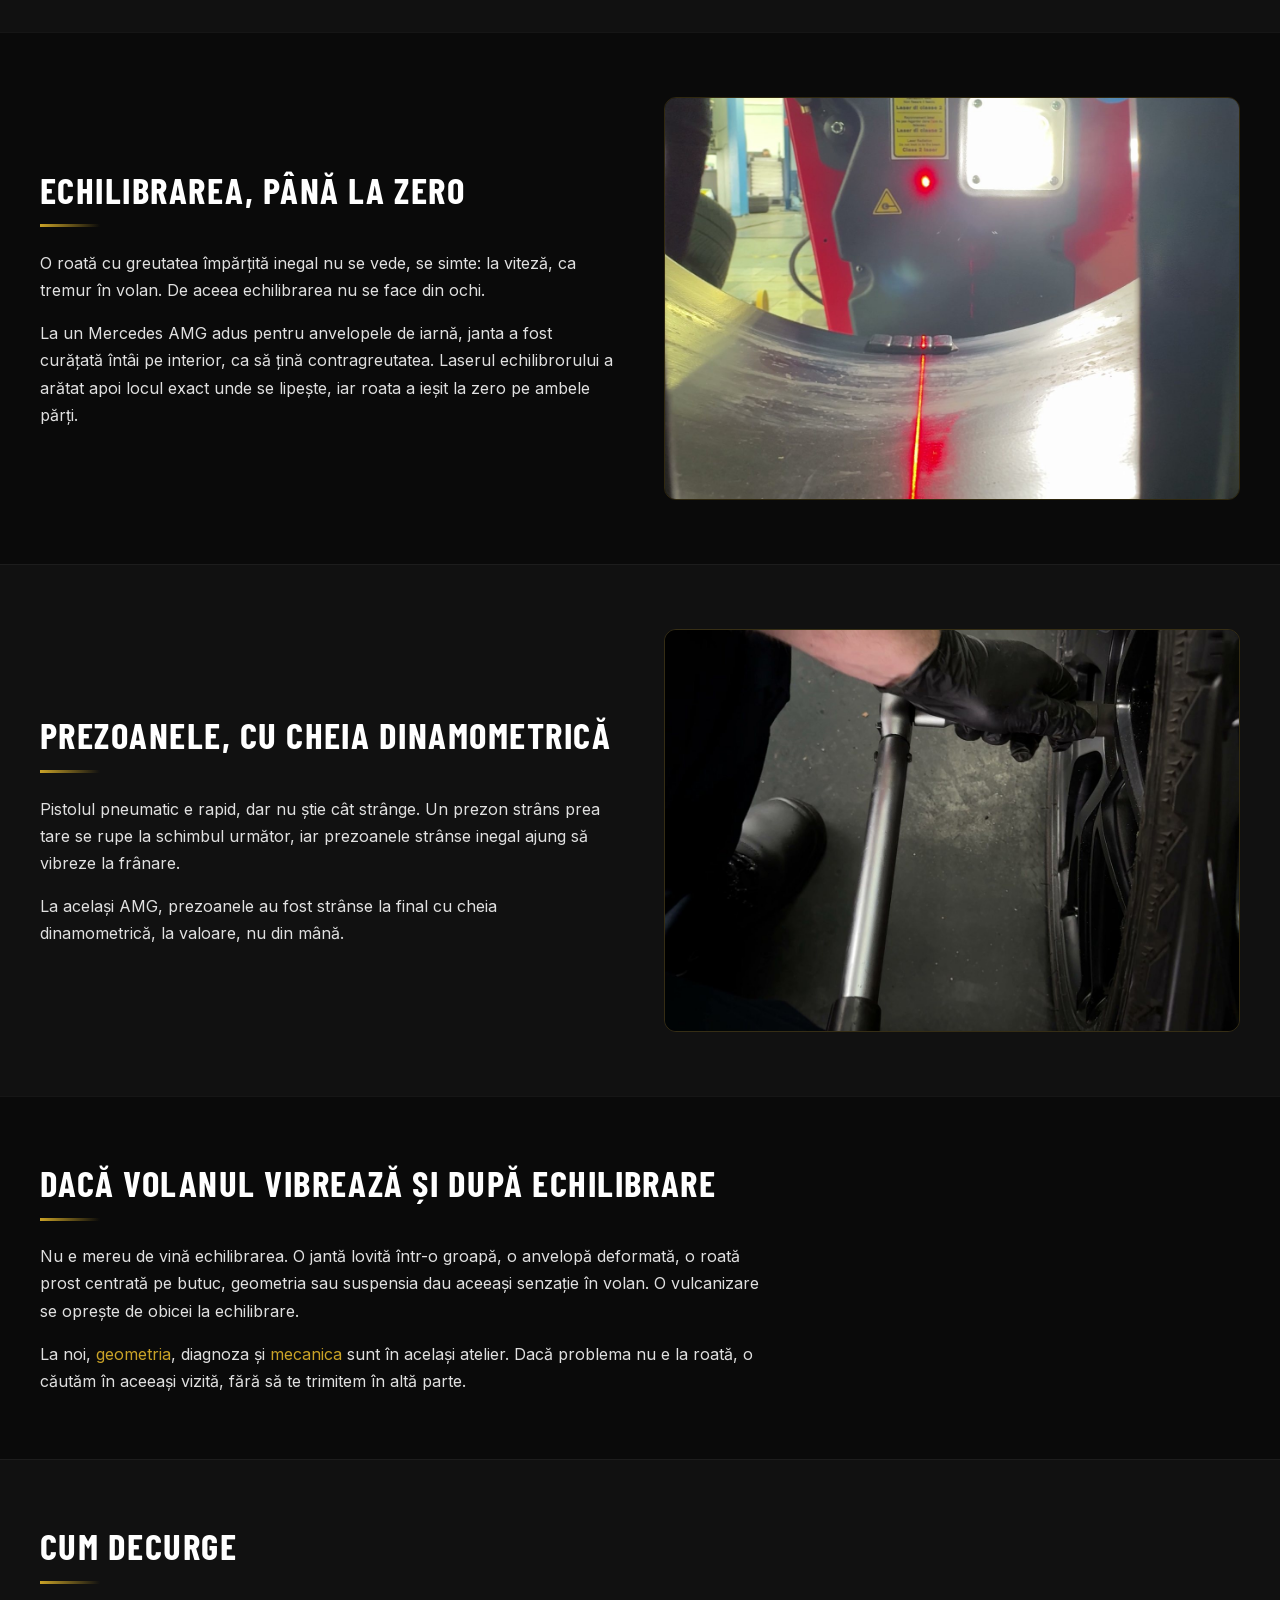
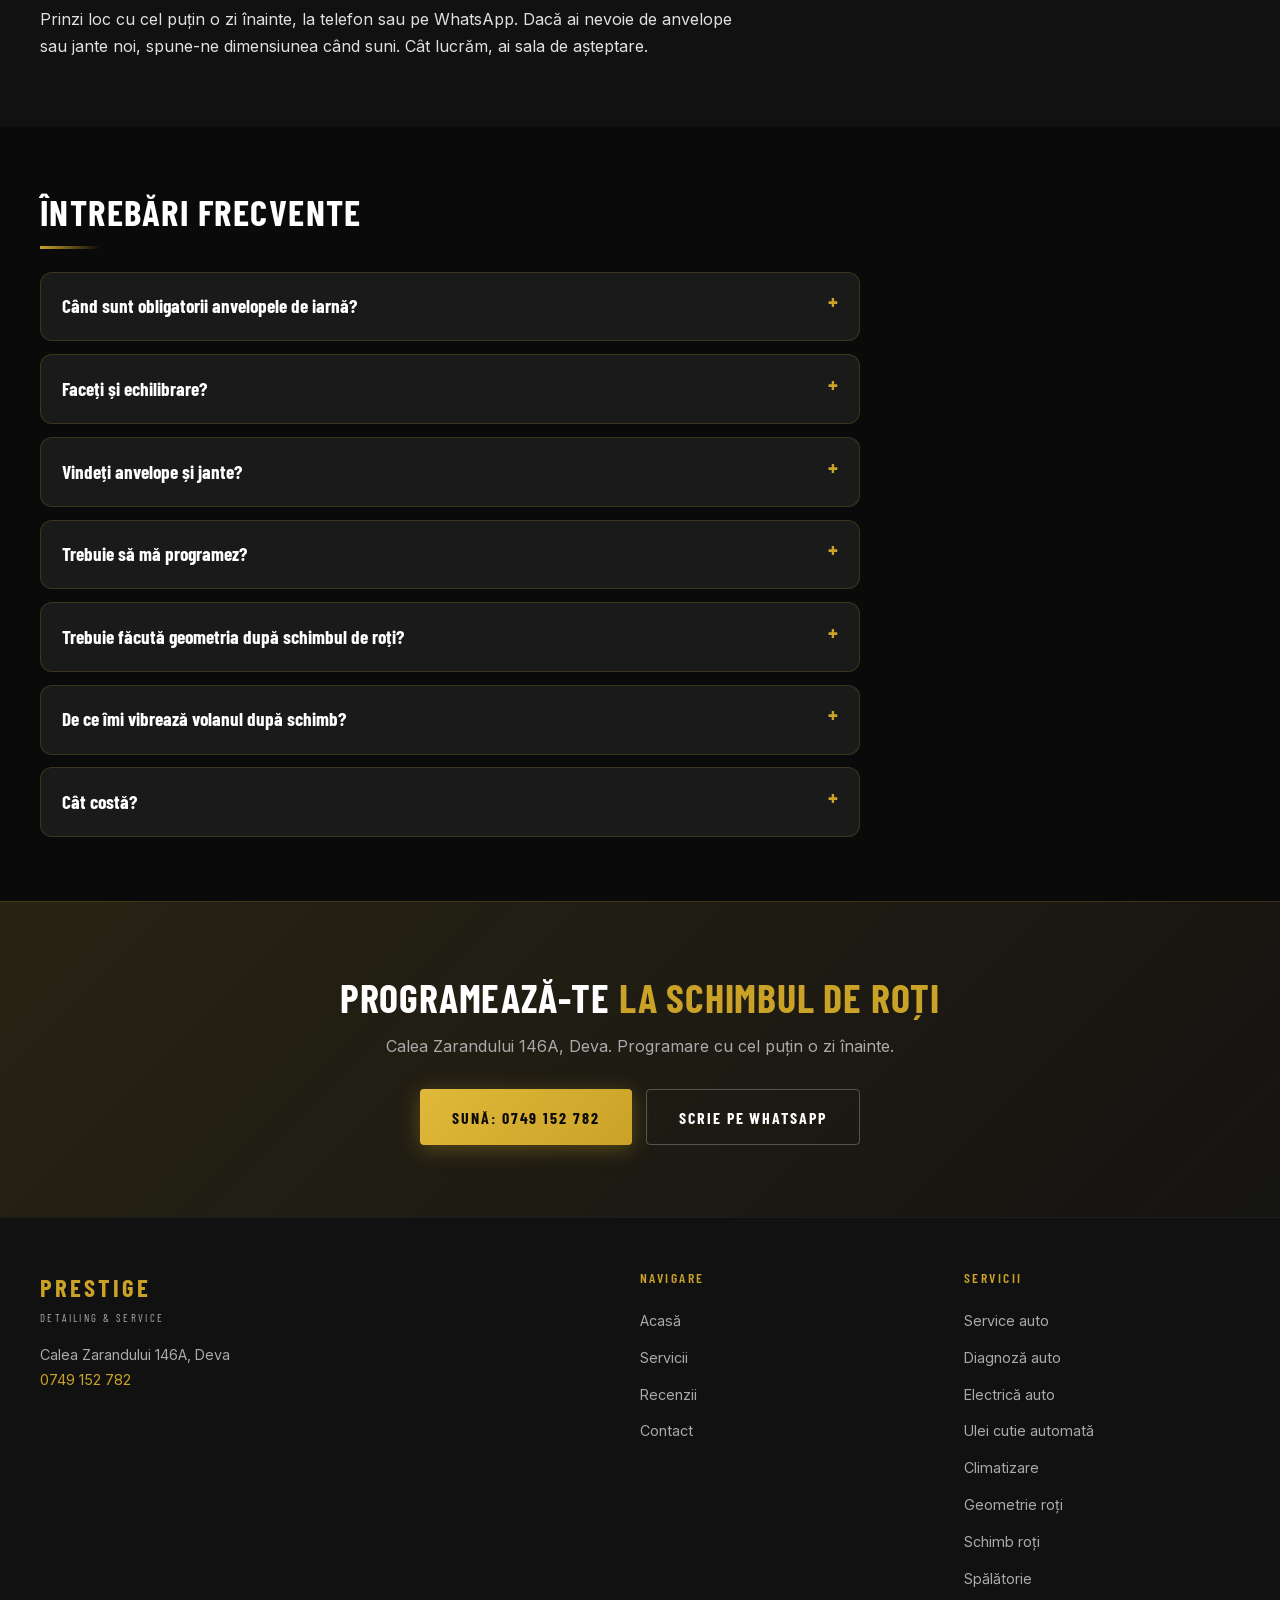
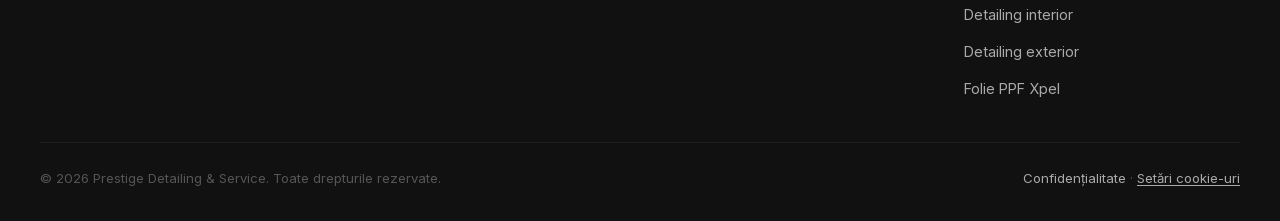
<file: servicii/schimb-roti/index.html>
<!DOCTYPE html>
<html lang="ro">
<head>
  <meta charset="UTF-8" />
  <meta name="viewport" content="width=device-width, initial-scale=1.0" />

  <!-- Consimțământ (Google Consent Mode v2): totul refuzat până alege vizitatorul. Restul e în /js/consimtamant.js -->
  <script>
    window.dataLayer = window.dataLayer || [];
    function gtag(){ dataLayer.push(arguments); }
    gtag('consent', 'default', {
      ad_storage: 'denied',
      ad_user_data: 'denied',
      ad_personalization: 'denied',
      analytics_storage: 'denied'
    });
  </script>

  <title>Schimb roți și echilibrare în Deva, anvelope și jante | Prestige Detailing & Service</title>
  <meta name="description" content="Schimb roți și echilibrare în Deva, în același atelier cu geometria pe stand 4D. Vindem anvelope și jante. Programare cu cel puțin o zi înainte: 0749 152 782." />
  <link rel="canonical" href="https://prestigedetailing.ro/servicii/schimb-roti/" />
  <link rel="icon" type="image/png" href="/images/favicon.png" />
  <link rel="apple-touch-icon" href="/images/favicon.png" />

  <meta property="og:type" content="website" />
  <meta property="og:locale" content="ro_RO" />
  <meta property="og:site_name" content="Prestige Detailing & Service" />
  <meta property="og:url" content="https://prestigedetailing.ro/servicii/schimb-roti/" />
  <meta property="og:title" content="Schimb roți și echilibrare în Deva" />
  <meta property="og:description" content="Schimb de roți, echilibrare, anvelope și jante, cu geometria în același atelier. Calea Zarandului 146A, Deva." />
  <meta property="og:image" content="https://prestigedetailing.ro/images/servicii/schimb-roti-dejantare.jpg" />
  <meta name="twitter:card" content="summary_large_image" />

  <link rel="preload" href="/fonts/barlow-condensed-700.woff" as="font" type="font/woff" crossorigin />
  <link rel="stylesheet" href="/css/servicii.css" />

  <script type="application/ld+json">
  {
    "@context": "https://schema.org",
    "@graph": [
      {
        "@type": "Service",
        "@id": "https://prestigedetailing.ro/servicii/schimb-roti/#serviciu",
        "name": "Schimb roți și echilibrare",
        "serviceType": "Schimb anvelope și echilibrare roți",
        "description": "Schimb de roți de vară și de iarnă, montaj de anvelope pe jante și echilibrare, în Deva. Vânzare de anvelope și jante. Geometria roților pe stand 4D, în același atelier.",
        "provider": { "@id": "https://prestigedetailing.ro/#firma" },
        "areaServed": { "@type": "City", "name": "Deva" },
        "url": "https://prestigedetailing.ro/servicii/schimb-roti/",
        "image": "https://prestigedetailing.ro/images/servicii/schimb-roti-dejantare.jpg"
      },
      {
        "@type": "BreadcrumbList",
        "itemListElement": [
          { "@type": "ListItem", "position": 1, "name": "Acasă", "item": "https://prestigedetailing.ro/" },
          { "@type": "ListItem", "position": 2, "name": "Servicii", "item": "https://prestigedetailing.ro/#services" },
          { "@type": "ListItem", "position": 3, "name": "Schimb roți", "item": "https://prestigedetailing.ro/servicii/schimb-roti/" }
        ]
      },
      {
        "@type": "FAQPage",
        "mainEntity": [
          { "@type": "Question", "name": "Când sunt obligatorii anvelopele de iarnă?", "acceptedAnswer": { "@type": "Answer", "text": "Nu de la o dată fixă. Legea (OUG 195/2002) le cere atunci când drumul e acoperit cu zăpadă, gheață sau polei. Amenda e de 9 până la 20 de puncte-amendă, adică între 1.946,25 și 4.325 lei în 2026, iar certificatul de înmatriculare se reține." } },
          { "@type": "Question", "name": "Faceți și echilibrare?", "acceptedAnswer": { "@type": "Answer", "text": "Da, în același atelier." } },
          { "@type": "Question", "name": "Vindeți anvelope și jante?", "acceptedAnswer": { "@type": "Answer", "text": "Da. Sună-ne la 0749 152 782 cu dimensiunea roților și îți spunem ce avem pentru mașina ta." } },
          { "@type": "Question", "name": "Trebuie să mă programez?", "acceptedAnswer": { "@type": "Answer", "text": "Da, cu cel puțin o zi înainte, ca să fie sigur că prinzi loc." } },
          { "@type": "Question", "name": "Trebuie făcută geometria după schimbul de roți?", "acceptedAnswer": { "@type": "Answer", "text": "Nu de fiecare dată. Merită dacă mașina trage într-o parte, dacă volanul stă strâmb sau dacă anvelopele se tocesc pe o singură margine. O facem pe stand 4D, în același atelier." } },
          { "@type": "Question", "name": "De ce îmi vibrează volanul după schimb?", "acceptedAnswer": { "@type": "Answer", "text": "Cel mai des, o roată neechilibrată sau o contragreutate căzută. Dacă vibrația rămâne și după echilibrare, cauza poate fi o jantă lovită, o anvelopă deformată, o roată prost centrată pe butuc, geometria sau suspensia." } },
          { "@type": "Question", "name": "Cât costă?", "acceptedAnswer": { "@type": "Answer", "text": "Depinde de dimensiunea roților. Sună-ne la 0749 152 782 și îți spunem pentru mașina ta." } }
        ]
      }
    ]
  }
  </script>
</head>
<body>

  <nav id="navbar" aria-label="Navigare principală">
    <div class="container nav-inner">
      <a href="/" class="nav-logo" aria-label="Prestige Detailing & Service - Acasă">
        <img src="/images/logo-nav.png" alt="Prestige Detailing & Service" class="nav-logo-img" width="400" height="267">
      </a>
      <ul class="nav-links">
        <li><a href="/">Acasă</a></li>
        <li><a href="/#services" aria-current="page">Servicii</a></li>
        <li><a href="/#why">Despre noi</a></li>
        <li><a href="/#reviews">Recenzii</a></li>
        <li><a href="/#contact" class="nav-cta">Contact</a></li>
      </ul>
      <button class="hamburger" id="hamburger" aria-label="Deschide meniu" aria-expanded="false" aria-controls="mobileMenu">
        <span></span><span></span><span></span>
      </button>
    </div>
  </nav>
  <div class="mobile-menu" id="mobileMenu" aria-label="Meniu mobil">
    <a href="/">Acasă</a>
    <a href="/#services">Servicii</a>
    <a href="/#why">Despre noi</a>
    <a href="/#reviews">Recenzii</a>
    <a href="/#contact">Contact</a>
  </div>

  <main>
    <header class="srv-hero">
      <div class="container srv-hero-grid">
        <div>
          <nav class="crumbs" aria-label="Unde ești pe site">
            <a href="/">Acasă</a><span aria-hidden="true">/</span><a href="/#services">Servicii</a><span aria-hidden="true">/</span><span>Schimb roți</span>
          </nav>
          <h1>Schimb roți <span class="gold">în Deva</span></h1>
          <p class="srv-lead">În atelierul nostru din Calea Zarandului 146A, Deva, schimbăm roțile de vară și de iarnă, montăm anvelopele pe jante și echilibrăm roțile. Vindem anvelope și jante, iar geometria se face pe un stand 4D, în același atelier.</p>
          <div class="btn-row">
            <a class="btn-gold" href="tel:0749152782">Sună: 0749 152 782</a>
            <a class="btn-outline" href="https://wa.me/40749152782?text=Bun%C4%83%20ziua%2C%20a%C8%99%20vrea%20o%20programare%20la%20schimbul%20de%20ro%C8%9Bi." target="_blank" rel="noopener noreferrer">Scrie pe WhatsApp</a>
          </div>
        </div>
        <figure class="srv-hero-img">
          <img src="/images/servicii/schimb-roti-dejantare.jpg" alt="Mecanic Prestige care pune o anvelopă pe mașina de dejantat, sub bannerul Prestige Detailing &amp; Service din atelierul din Deva" width="1200" height="1600" fetchpriority="high">
        </figure>
      </div>
    </header>

    <section class="srv-section">
      <div class="container">
        <h2>Nu aștepta prima zăpadă</h2>
        <p>În România, anvelopele de iarnă nu devin obligatorii de la o anumită dată. Legea le cere când drumul e acoperit cu zăpadă, gheață sau polei. Adică exact în dimineața în care toată lumea vrea să le schimbe deodată.</p>
        <p>Și înainte de zăpadă contează: sub aproximativ 7 grade, anvelopa de vară se întărește și ține mai prost, chiar și pe asfalt uscat. La noi te programezi cu cel puțin o zi înainte, deci locul ți-l prinzi din timp, nu la coadă.</p>
      </div>
    </section>

    <section class="srv-section">
      <div class="container">
        <h2>Ce facem la roți</h2>
        <ul class="check-list">
          <li>Schimb de roți, de vară pe iarnă și înapoi</li>
          <li>Montaj de anvelope pe jante</li>
          <li>Echilibrare</li>
          <li>Vânzare de anvelope</li>
          <li>Vânzare de jante</li>
          <li><a class="gold" href="/servicii/geometrie-roti/">Geometrie roți</a>, pe stand 4D</li>
        </ul>
      </div>
    </section>

    <section class="srv-section">
      <div class="container two-col">
        <div>
          <h2>Echilibrarea, până la zero</h2>
          <p>O roată cu greutatea împărțită inegal nu se vede, se simte: la viteză, ca tremur în volan. De aceea echilibrarea nu se face din ochi.</p>
          <p>La un Mercedes AMG adus pentru anvelopele de iarnă, janta a fost curățată întâi pe interior, ca să țină contragreutatea. Laserul echilibrorului a arătat apoi locul exact unde se lipește, iar roata a ieșit la zero pe ambele părți.</p>
        </div>
        <img src="/images/servicii/schimb-roti-echilibrare-laser.jpg" alt="Laserul roșu al echilibrorului arată pe interiorul jantei locul contragreutății" width="1400" height="933" loading="lazy">
      </div>
    </section>

    <section class="srv-section">
      <div class="container two-col">
        <div>
          <h2>Prezoanele, cu cheia dinamometrică</h2>
          <p>Pistolul pneumatic e rapid, dar nu știe cât strânge. Un prezon strâns prea tare se rupe la schimbul următor, iar prezoanele strânse inegal ajung să vibreze la frânare.</p>
          <p>La același AMG, prezoanele au fost strânse la final cu cheia dinamometrică, la valoare, nu din mână.</p>
        </div>
        <img src="/images/servicii/schimb-roti-cheie-dinamometrica.jpg" alt="Mână cu mănușă care strânge prezoanele unei jante negre cu cheia dinamometrică" width="1400" height="933" loading="lazy">
      </div>
    </section>

    <section class="srv-section">
      <div class="container">
        <h2>Dacă volanul vibrează și după echilibrare</h2>
        <p>Nu e mereu de vină echilibrarea. O jantă lovită într-o groapă, o anvelopă deformată, o roată prost centrată pe butuc, geometria sau suspensia dau aceeași senzație în volan. O vulcanizare se oprește de obicei la echilibrare.</p>
        <p>La noi, <a class="gold" href="/servicii/geometrie-roti/">geometria</a>, diagnoza și <a class="gold" href="/servicii/service-auto/">mecanica</a> sunt în același atelier. Dacă problema nu e la roată, o căutăm în aceeași vizită, fără să te trimitem în altă parte.</p>
      </div>
    </section>

    <section class="srv-section">
      <div class="container">
        <h2>Cum decurge</h2>
        <p>Prinzi loc cu cel puțin o zi înainte, la telefon sau pe WhatsApp. Dacă ai nevoie de anvelope sau jante noi, spune-ne dimensiunea când suni. Cât lucrăm, ai sala de așteptare.</p>
      </div>
    </section>

    <section class="srv-section" id="intrebari">
      <div class="container">
        <h2>Întrebări frecvente</h2>
        <div class="faq">
          <details>
            <summary>Când sunt obligatorii anvelopele de iarnă?</summary>
            <p>Nu de la o dată fixă. Legea (OUG 195/2002) le cere atunci când drumul e acoperit cu zăpadă, gheață sau polei. Amenda e de 9 până la 20 de puncte-amendă, adică între 1.946,25 și 4.325 lei în 2026, iar certificatul de înmatriculare se reține.</p>
          </details>
          <details>
            <summary>Faceți și echilibrare?</summary>
            <p>Da, în același atelier.</p>
          </details>
          <details>
            <summary>Vindeți anvelope și jante?</summary>
            <p>Da. Sună-ne la <a class="gold" href="tel:0749152782">0749 152 782</a> cu dimensiunea roților și îți spunem ce avem pentru mașina ta.</p>
          </details>
          <details>
            <summary>Trebuie să mă programez?</summary>
            <p>Da, cu cel puțin o zi înainte, ca să fie sigur că prinzi loc.</p>
          </details>
          <details>
            <summary>Trebuie făcută geometria după schimbul de roți?</summary>
            <p>Nu de fiecare dată. Merită dacă mașina trage într-o parte, dacă volanul stă strâmb sau dacă anvelopele se tocesc pe o singură margine. O facem pe stand 4D, în același atelier. Detalii pe pagina de <a class="gold" href="/servicii/geometrie-roti/">geometrie roți</a>.</p>
          </details>
          <details>
            <summary>De ce îmi vibrează volanul după schimb?</summary>
            <p>Cel mai des, o roată neechilibrată sau o contragreutate căzută. Dacă vibrația rămâne și după echilibrare, cauza poate fi o jantă lovită, o anvelopă deformată, o roată prost centrată pe butuc, geometria sau suspensia.</p>
          </details>
          <details>
            <summary>Cât costă?</summary>
            <p>Depinde de dimensiunea roților. Sună-ne la <a class="gold" href="tel:0749152782">0749 152 782</a> și îți spunem pentru mașina ta.</p>
          </details>
        </div>
      </div>
    </section>

    <section class="cta-band">
      <div class="container">
        <h2>Programează-te <span class="gold">la schimbul de roți</span></h2>
        <p>Calea Zarandului 146A, Deva. Programare cu cel puțin o zi înainte.</p>
        <div class="btn-row">
          <a class="btn-gold" href="tel:0749152782">Sună: 0749 152 782</a>
          <a class="btn-outline" href="https://wa.me/40749152782?text=Bun%C4%83%20ziua%2C%20a%C8%99%20vrea%20o%20programare%20la%20schimbul%20de%20ro%C8%9Bi." target="_blank" rel="noopener noreferrer">Scrie pe WhatsApp</a>
        </div>
      </div>
    </section>
  </main>

  <footer>
    <div class="container">
      <div class="footer-grid">
        <div class="footer-brand">
          <div class="logo-main">PRESTIGE</div>
          <div class="logo-sub">Detailing &amp; Service</div>
          <p>Calea Zarandului 146A, Deva<br><a class="gold" href="tel:0749152782">0749 152 782</a></p>
        </div>
        <div class="footer-col">
          <h5>Navigare</h5>
          <ul>
            <li><a href="/">Acasă</a></li>
            <li><a href="/#services">Servicii</a></li>
            <li><a href="/#reviews">Recenzii</a></li>
            <li><a href="/#contact">Contact</a></li>
          </ul>
        </div>
        <div class="footer-col">
          <h5>Servicii</h5>
          <ul>
            <li><a href="/servicii/service-auto/">Service auto</a></li>
            <li><a href="/servicii/diagnoza-auto/">Diagnoză auto</a></li>
            <li><a href="/servicii/electrica-auto/">Electrică auto</a></li>
            <li><a href="/servicii/ulei-cutie-automata/">Ulei cutie automată</a></li>
            <li><a href="/servicii/climatizare/">Climatizare</a></li>
            <li><a href="/servicii/geometrie-roti/">Geometrie roți</a></li>
            <li><a href="/servicii/schimb-roti/">Schimb roți</a></li>
            <li><a href="/servicii/spalatorie/">Spălătorie</a></li>
            <li><a href="/servicii/detailing-interior/">Detailing interior</a></li>
            <li><a href="/servicii/detailing-exterior/">Detailing exterior</a></li>
            <li><a href="/servicii/folie-ppf/">Folie PPF Xpel</a></li>
          </ul>
        </div>
      </div>
      <div class="footer-bottom">
        <p>&copy; 2026 Prestige Detailing &amp; Service. Toate drepturile rezervate.</p>
        <p class="footer-legal"><a href="/confidentialitate.html">Confidențialitate</a> &middot; <button type="button" class="link-btn" id="cookieSettings">Setări cookie-uri</button></p>
      </div>
    </div>
  </footer>

  <script src="/js/meniu.js"></script>
  <script src="/js/consimtamant.js"></script>
</body>
</html>
</file>
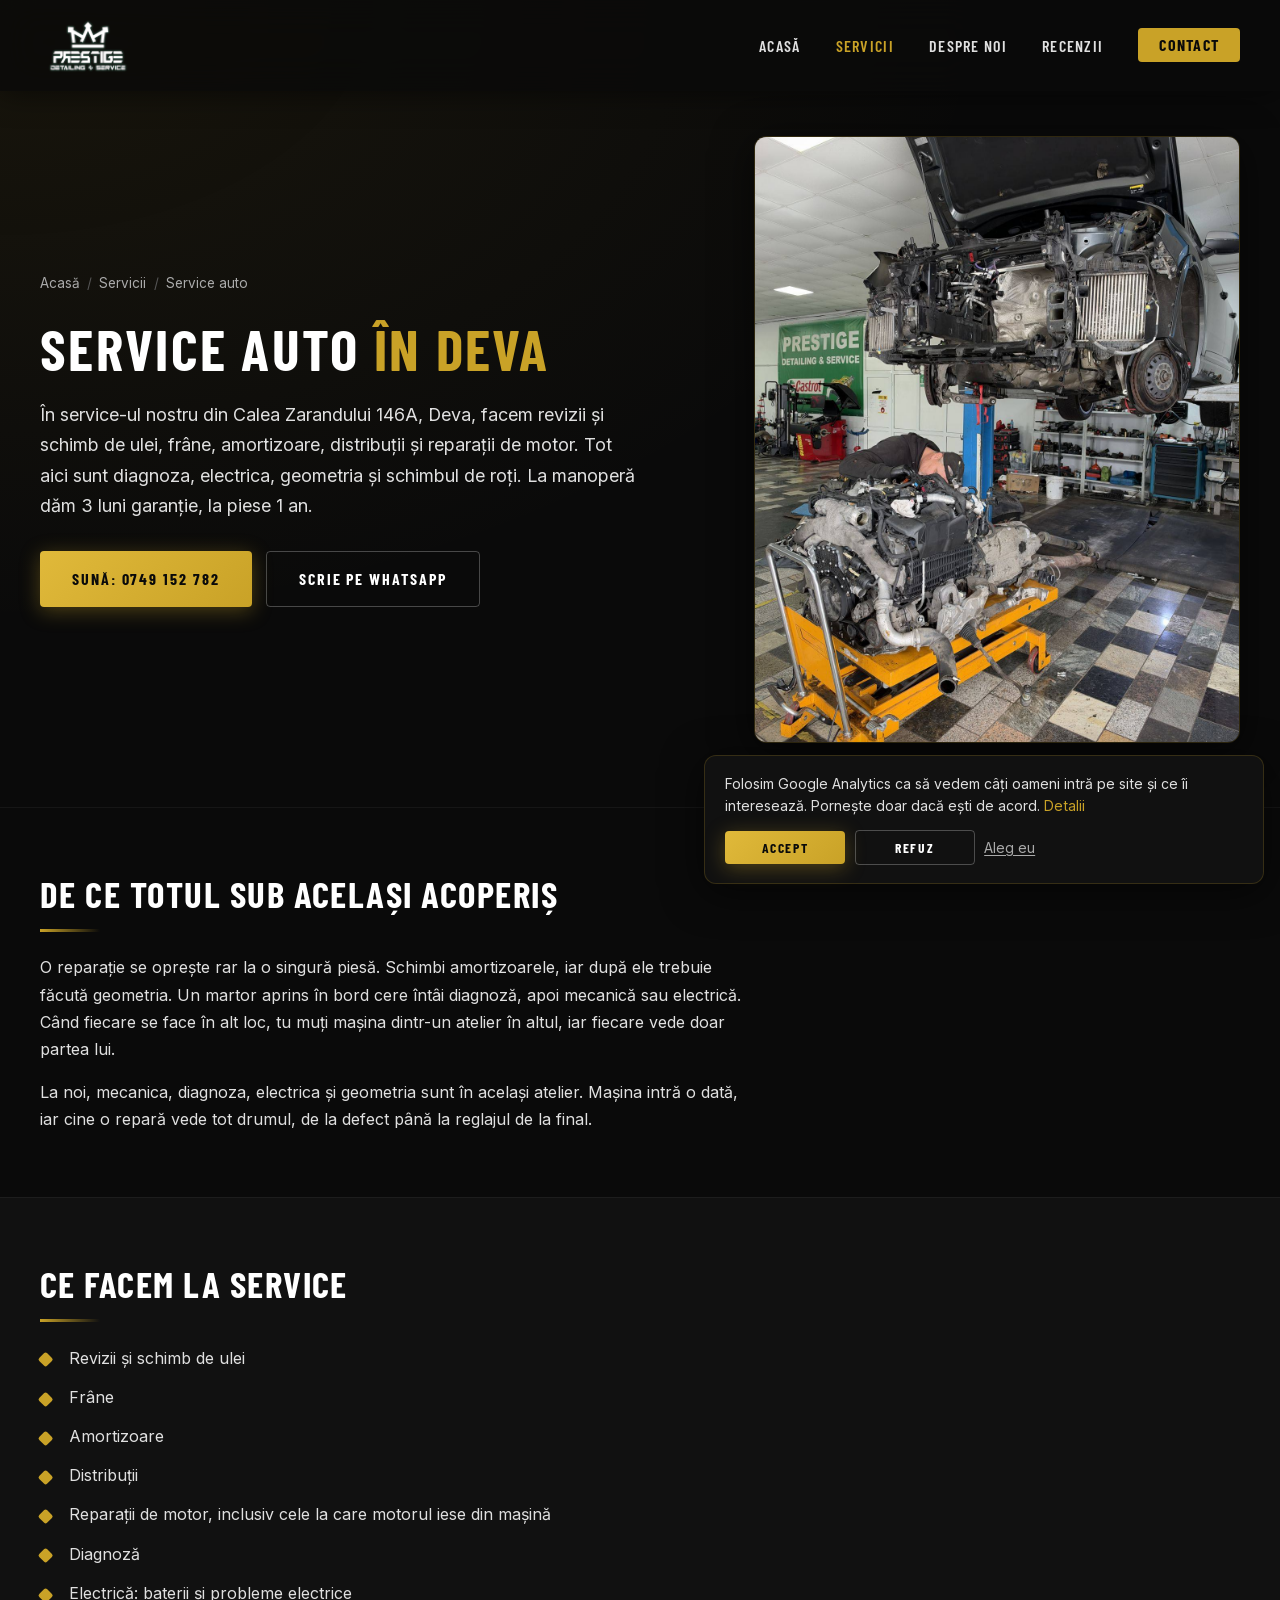
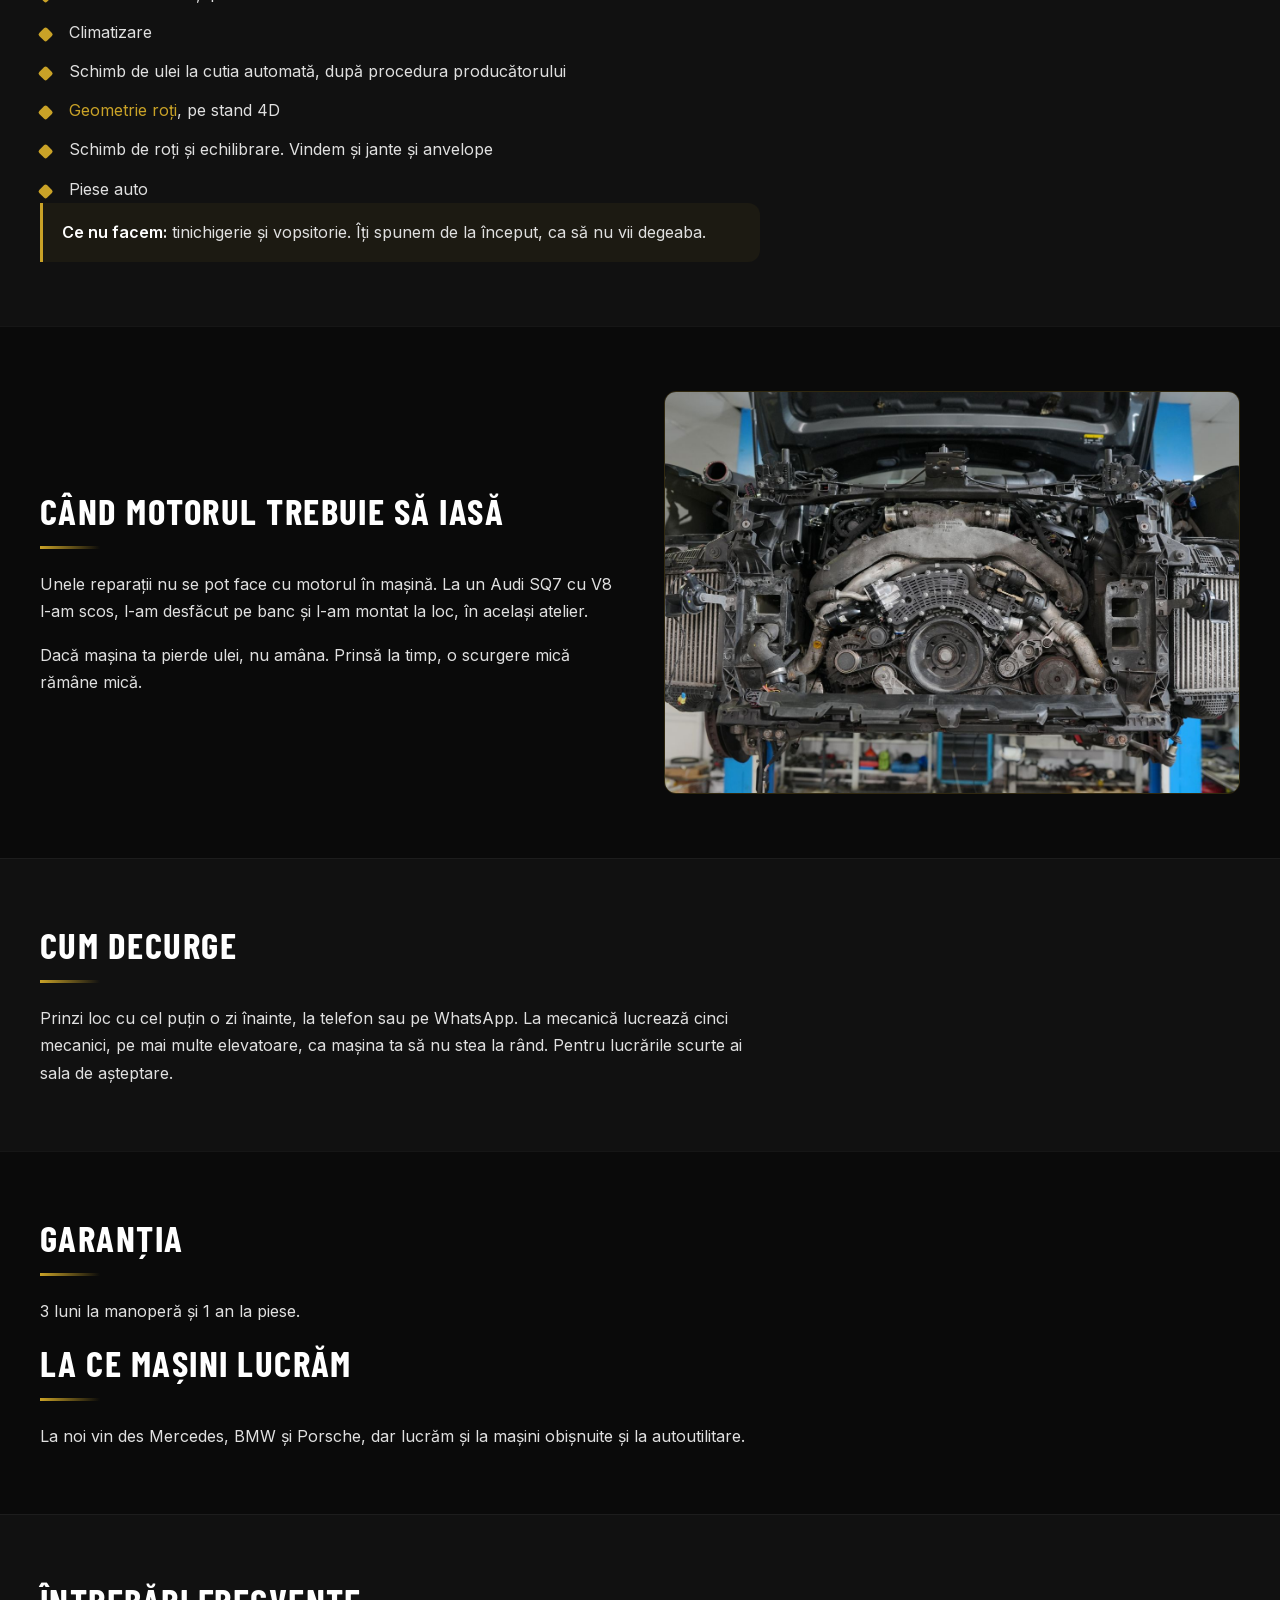
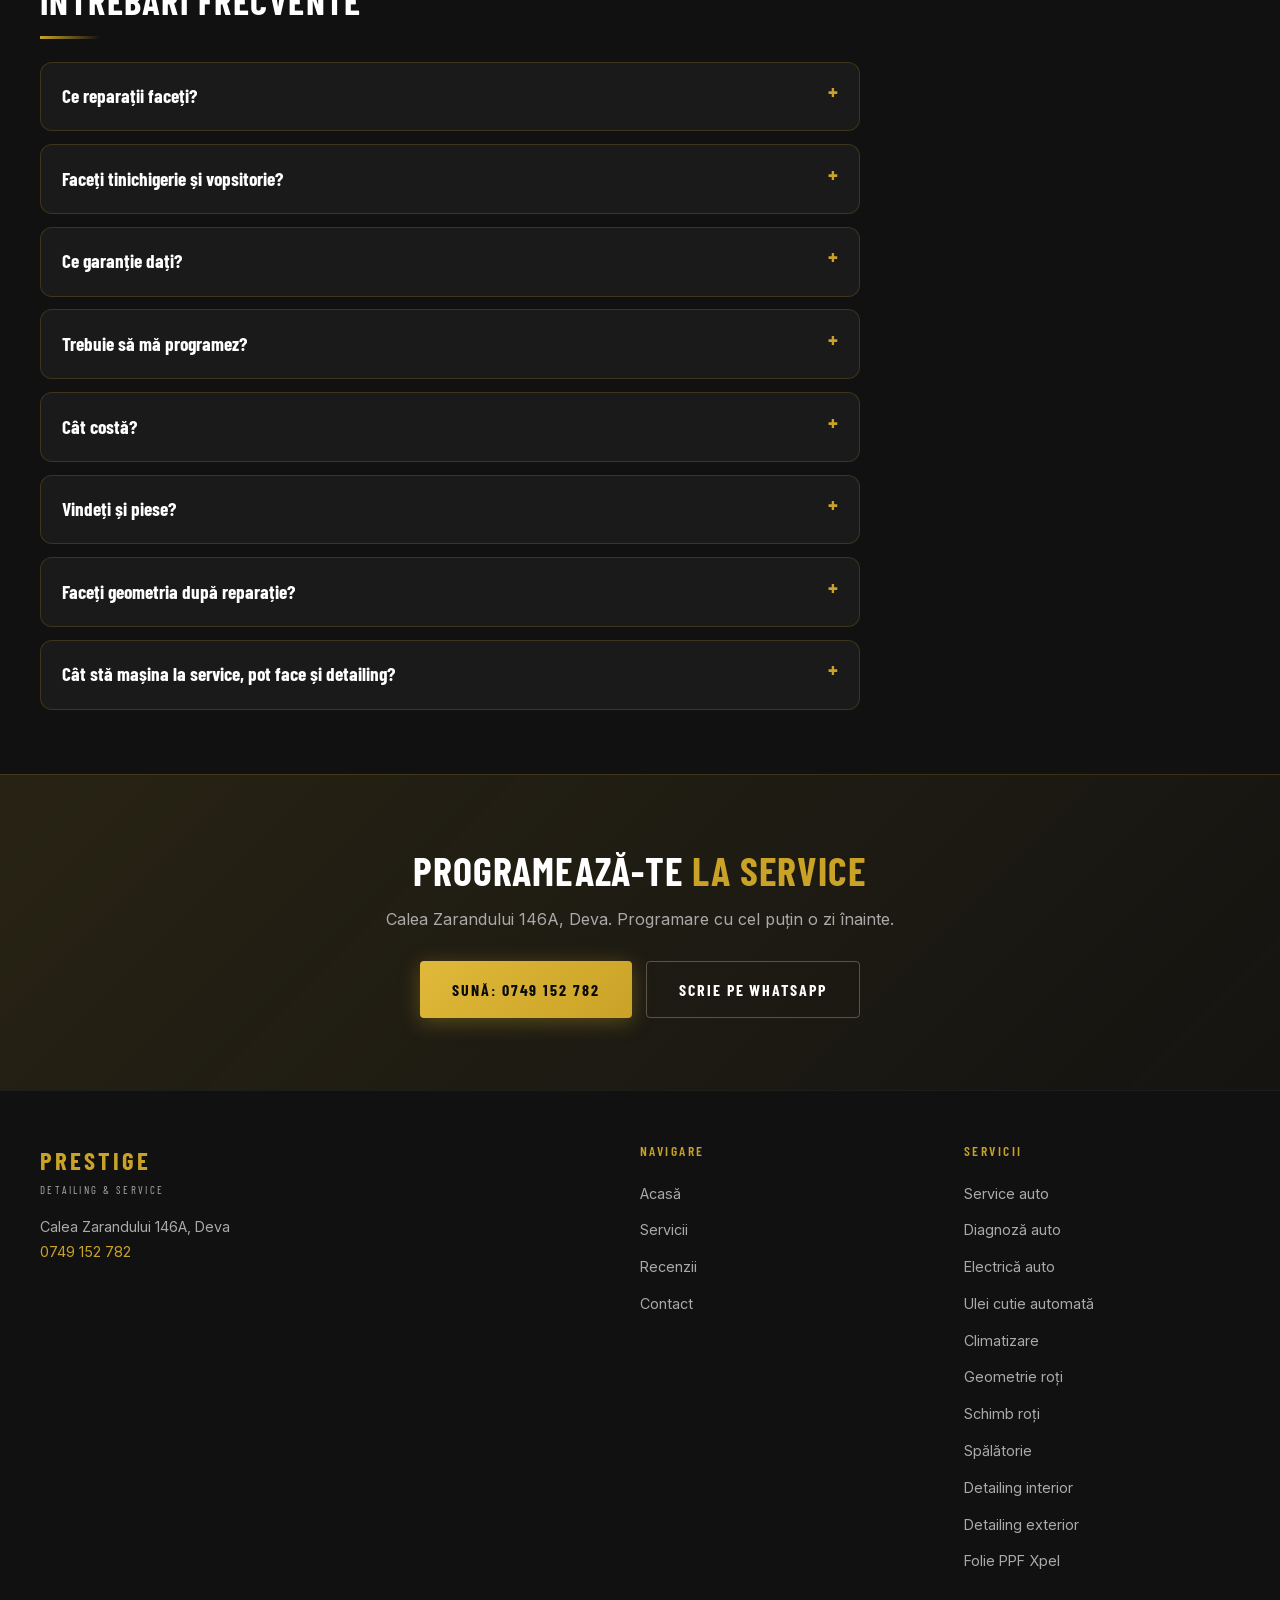
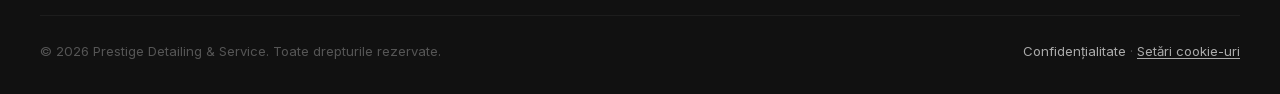
<file: servicii/service-auto/index.html>
<!DOCTYPE html>
<html lang="ro">
<head>
  <meta charset="UTF-8" />
  <meta name="viewport" content="width=device-width, initial-scale=1.0" />

  <!-- Consimțământ (Google Consent Mode v2): totul refuzat până alege vizitatorul. Restul e în /js/consimtamant.js -->
  <script>
    window.dataLayer = window.dataLayer || [];
    function gtag(){ dataLayer.push(arguments); }
    gtag('consent', 'default', {
      ad_storage: 'denied',
      ad_user_data: 'denied',
      ad_personalization: 'denied',
      analytics_storage: 'denied'
    });
  </script>

  <title>Service auto în Deva, mecanică și diagnoză | Prestige Detailing & Service</title>
  <meta name="description" content="Service auto în Deva: revizii și schimb de ulei, frâne, amortizoare, distribuții, motoare, diagnoză și electrică. 3 luni garanție la manoperă, 1 an la piese. 0749 152 782." />
  <link rel="canonical" href="https://prestigedetailing.ro/servicii/service-auto/" />
  <link rel="icon" type="image/png" href="/images/favicon.png" />
  <link rel="apple-touch-icon" href="/images/favicon.png" />

  <meta property="og:type" content="website" />
  <meta property="og:locale" content="ro_RO" />
  <meta property="og:site_name" content="Prestige Detailing & Service" />
  <meta property="og:url" content="https://prestigedetailing.ro/servicii/service-auto/" />
  <meta property="og:title" content="Service auto în Deva, mecanică și diagnoză" />
  <meta property="og:description" content="Mecanică, diagnoză, electrică și geometrie, în același atelier. Calea Zarandului 146A, Deva." />
  <meta property="og:image" content="https://prestigedetailing.ro/images/servicii/service-motor-scos.jpg" />
  <meta name="twitter:card" content="summary_large_image" />

  <link rel="preload" href="/fonts/barlow-condensed-700.woff" as="font" type="font/woff" crossorigin />
  <link rel="stylesheet" href="/css/servicii.css" />

  <script type="application/ld+json">
  {
    "@context": "https://schema.org",
    "@graph": [
      {
        "@type": "Service",
        "@id": "https://prestigedetailing.ro/servicii/service-auto/#serviciu",
        "name": "Service auto",
        "serviceType": "Mecanică auto",
        "description": "Service auto în Deva: revizii și schimb de ulei, frâne, amortizoare, distribuții, reparații de motor, diagnoză, electrică, climatizare, schimb de ulei la cutia automată, geometrie roți și schimb de roți. Garanție 3 luni la manoperă și 1 an la piese.",
        "provider": { "@id": "https://prestigedetailing.ro/#firma" },
        "areaServed": { "@type": "City", "name": "Deva" },
        "url": "https://prestigedetailing.ro/servicii/service-auto/",
        "image": "https://prestigedetailing.ro/images/servicii/service-motor-scos.jpg"
      },
      {
        "@type": "BreadcrumbList",
        "itemListElement": [
          { "@type": "ListItem", "position": 1, "name": "Acasă", "item": "https://prestigedetailing.ro/" },
          { "@type": "ListItem", "position": 2, "name": "Servicii", "item": "https://prestigedetailing.ro/#services" },
          { "@type": "ListItem", "position": 3, "name": "Service auto", "item": "https://prestigedetailing.ro/servicii/service-auto/" }
        ]
      },
      {
        "@type": "FAQPage",
        "mainEntity": [
          { "@type": "Question", "name": "Ce reparații faceți?", "acceptedAnswer": { "@type": "Answer", "text": "Revizii și schimb de ulei, frâne, amortizoare, distribuții, motoare, diagnoză, electrică, climatizare, ulei la cutia automată, geometrie și schimb de roți." } },
          { "@type": "Question", "name": "Faceți tinichigerie și vopsitorie?", "acceptedAnswer": { "@type": "Answer", "text": "Nu." } },
          { "@type": "Question", "name": "Ce garanție dați?", "acceptedAnswer": { "@type": "Answer", "text": "3 luni la manoperă și 1 an la piese." } },
          { "@type": "Question", "name": "Trebuie să mă programez?", "acceptedAnswer": { "@type": "Answer", "text": "Da, cu cel puțin o zi înainte, ca să fie sigur că prinzi loc." } },
          { "@type": "Question", "name": "Cât costă?", "acceptedAnswer": { "@type": "Answer", "text": "Depinde de lucrare și de mașină. Sună-ne la 0749 152 782 și îți spunem pentru mașina ta." } },
          { "@type": "Question", "name": "Vindeți și piese?", "acceptedAnswer": { "@type": "Answer", "text": "Da." } },
          { "@type": "Question", "name": "Faceți geometria după reparație?", "acceptedAnswer": { "@type": "Answer", "text": "Da, pe un stand 4D, în același atelier." } },
          { "@type": "Question", "name": "Cât stă mașina la service, pot face și detailing?", "acceptedAnswer": { "@type": "Answer", "text": "Da. Spălătoria, detailingul și folia PPF sunt tot aici." } }
        ]
      }
    ]
  }
  </script>
</head>
<body>

  <nav id="navbar" aria-label="Navigare principală">
    <div class="container nav-inner">
      <a href="/" class="nav-logo" aria-label="Prestige Detailing & Service - Acasă">
        <img src="/images/logo-nav.png" alt="Prestige Detailing & Service" class="nav-logo-img" width="400" height="267">
      </a>
      <ul class="nav-links">
        <li><a href="/">Acasă</a></li>
        <li><a href="/#services" aria-current="page">Servicii</a></li>
        <li><a href="/#why">Despre noi</a></li>
        <li><a href="/#reviews">Recenzii</a></li>
        <li><a href="/#contact" class="nav-cta">Contact</a></li>
      </ul>
      <button class="hamburger" id="hamburger" aria-label="Deschide meniu" aria-expanded="false" aria-controls="mobileMenu">
        <span></span><span></span><span></span>
      </button>
    </div>
  </nav>
  <div class="mobile-menu" id="mobileMenu" aria-label="Meniu mobil">
    <a href="/">Acasă</a>
    <a href="/#services">Servicii</a>
    <a href="/#why">Despre noi</a>
    <a href="/#reviews">Recenzii</a>
    <a href="/#contact">Contact</a>
  </div>

  <main>
    <header class="srv-hero">
      <div class="container srv-hero-grid">
        <div>
          <nav class="crumbs" aria-label="Unde ești pe site">
            <a href="/">Acasă</a><span aria-hidden="true">/</span><a href="/#services">Servicii</a><span aria-hidden="true">/</span><span>Service auto</span>
          </nav>
          <h1>Service auto <span class="gold">în Deva</span></h1>
          <p class="srv-lead">În service-ul nostru din Calea Zarandului 146A, Deva, facem revizii și schimb de ulei, frâne, amortizoare, distribuții și reparații de motor. Tot aici sunt diagnoza, electrica, geometria și schimbul de roți. La manoperă dăm 3 luni garanție, la piese 1 an.</p>
          <div class="btn-row">
            <a class="btn-gold" href="tel:0749152782">Sună: 0749 152 782</a>
            <a class="btn-outline" href="https://wa.me/40749152782?text=Bun%C4%83%20ziua%2C%20a%C8%99%20vrea%20o%20programare%20la%20service." target="_blank" rel="noopener noreferrer">Scrie pe WhatsApp</a>
          </div>
        </div>
        <figure class="srv-hero-img">
          <img src="/images/servicii/service-motor-scos.jpg" alt="Audi SQ7 ridicat pe elevator, cu motorul V8 scos pe o masă hidraulică dedesubt, în atelierul Prestige din Deva" width="1200" height="1600" fetchpriority="high">
        </figure>
      </div>
    </header>

    <section class="srv-section">
      <div class="container">
        <h2>De ce totul sub același acoperiș</h2>
        <p>O reparație se oprește rar la o singură piesă. Schimbi amortizoarele, iar după ele trebuie făcută geometria. Un martor aprins în bord cere întâi diagnoză, apoi mecanică sau electrică. Când fiecare se face în alt loc, tu muți mașina dintr-un atelier în altul, iar fiecare vede doar partea lui.</p>
        <p>La noi, mecanica, diagnoza, electrica și geometria sunt în același atelier. Mașina intră o dată, iar cine o repară vede tot drumul, de la defect până la reglajul de la final.</p>
      </div>
    </section>

    <section class="srv-section">
      <div class="container">
        <h2>Ce facem la service</h2>
        <ul class="check-list">
          <li>Revizii și schimb de ulei</li>
          <li>Frâne</li>
          <li>Amortizoare</li>
          <li>Distribuții</li>
          <li>Reparații de motor, inclusiv cele la care motorul iese din mașină</li>
          <li>Diagnoză</li>
          <li>Electrică: baterii și probleme electrice</li>
          <li>Climatizare</li>
          <li>Schimb de ulei la cutia automată, după procedura producătorului</li>
          <li><a class="gold" href="/servicii/geometrie-roti/">Geometrie roți</a>, pe stand 4D</li>
          <li>Schimb de roți și echilibrare. Vindem și jante și anvelope</li>
          <li>Piese auto</li>
        </ul>
        <p class="note"><strong>Ce nu facem:</strong> tinichigerie și vopsitorie. Îți spunem de la început, ca să nu vii degeaba.</p>
      </div>
    </section>

    <section class="srv-section">
      <div class="container two-col">
        <div>
          <h2>Când motorul trebuie să iasă</h2>
          <p>Unele reparații nu se pot face cu motorul în mașină. La un Audi SQ7 cu V8 l-am scos, l-am desfăcut pe banc și l-am montat la loc, în același atelier.</p>
          <p>Dacă mașina ta pierde ulei, nu amâna. Prinsă la timp, o scurgere mică rămâne mică.</p>
        </div>
        <img src="/images/servicii/service-motor-v8.jpg" alt="Motorul V8 al unui Audi SQ7, montat înapoi în mașină, cu intercoolerele de o parte și de alta" width="1400" height="933" loading="lazy">
      </div>
    </section>

    <section class="srv-section">
      <div class="container">
        <h2>Cum decurge</h2>
        <p>Prinzi loc cu cel puțin o zi înainte, la telefon sau pe WhatsApp. La mecanică lucrează cinci mecanici, pe mai multe elevatoare, ca mașina ta să nu stea la rând. Pentru lucrările scurte ai sala de așteptare.</p>
      </div>
    </section>

    <section class="srv-section">
      <div class="container">
        <h2>Garanția</h2>
        <p>3 luni la manoperă și 1 an la piese.</p>
        <h2>La ce mașini lucrăm</h2>
        <p>La noi vin des Mercedes, BMW și Porsche, dar lucrăm și la mașini obișnuite și la autoutilitare.</p>
      </div>
    </section>

    <section class="srv-section" id="intrebari">
      <div class="container">
        <h2>Întrebări frecvente</h2>
        <div class="faq">
          <details>
            <summary>Ce reparații faceți?</summary>
            <p>Revizii și schimb de ulei, frâne, amortizoare, distribuții, motoare, diagnoză, electrică, climatizare, ulei la cutia automată, geometrie și schimb de roți.</p>
          </details>
          <details>
            <summary>Faceți tinichigerie și vopsitorie?</summary>
            <p>Nu.</p>
          </details>
          <details>
            <summary>Ce garanție dați?</summary>
            <p>3 luni la manoperă și 1 an la piese.</p>
          </details>
          <details>
            <summary>Trebuie să mă programez?</summary>
            <p>Da, cu cel puțin o zi înainte, ca să fie sigur că prinzi loc.</p>
          </details>
          <details>
            <summary>Cât costă?</summary>
            <p>Depinde de lucrare și de mașină. Sună-ne la <a class="gold" href="tel:0749152782">0749 152 782</a> și îți spunem pentru mașina ta.</p>
          </details>
          <details>
            <summary>Vindeți și piese?</summary>
            <p>Da.</p>
          </details>
          <details>
            <summary>Faceți geometria după reparație?</summary>
            <p>Da, pe un stand 4D, în același atelier. Detalii pe pagina de <a class="gold" href="/servicii/geometrie-roti/">geometrie roți</a>.</p>
          </details>
          <details>
            <summary>Cât stă mașina la service, pot face și detailing?</summary>
            <p>Da. Spălătoria, <a class="gold" href="/servicii/detailing-interior/">detailingul</a> și <a class="gold" href="/servicii/folie-ppf/">folia PPF</a> sunt tot aici.</p>
          </details>
        </div>
      </div>
    </section>

    <section class="cta-band">
      <div class="container">
        <h2>Programează-te <span class="gold">la service</span></h2>
        <p>Calea Zarandului 146A, Deva. Programare cu cel puțin o zi înainte.</p>
        <div class="btn-row">
          <a class="btn-gold" href="tel:0749152782">Sună: 0749 152 782</a>
          <a class="btn-outline" href="https://wa.me/40749152782?text=Bun%C4%83%20ziua%2C%20a%C8%99%20vrea%20o%20programare%20la%20service." target="_blank" rel="noopener noreferrer">Scrie pe WhatsApp</a>
        </div>
      </div>
    </section>
  </main>

  <footer>
    <div class="container">
      <div class="footer-grid">
        <div class="footer-brand">
          <div class="logo-main">PRESTIGE</div>
          <div class="logo-sub">Detailing &amp; Service</div>
          <p>Calea Zarandului 146A, Deva<br><a class="gold" href="tel:0749152782">0749 152 782</a></p>
        </div>
        <div class="footer-col">
          <h5>Navigare</h5>
          <ul>
            <li><a href="/">Acasă</a></li>
            <li><a href="/#services">Servicii</a></li>
            <li><a href="/#reviews">Recenzii</a></li>
            <li><a href="/#contact">Contact</a></li>
          </ul>
        </div>
        <div class="footer-col">
          <h5>Servicii</h5>
          <ul>
            <li><a href="/servicii/service-auto/">Service auto</a></li>
            <li><a href="/servicii/diagnoza-auto/">Diagnoză auto</a></li>
            <li><a href="/servicii/electrica-auto/">Electrică auto</a></li>
            <li><a href="/servicii/ulei-cutie-automata/">Ulei cutie automată</a></li>
            <li><a href="/servicii/climatizare/">Climatizare</a></li>
            <li><a href="/servicii/geometrie-roti/">Geometrie roți</a></li>
            <li><a href="/servicii/schimb-roti/">Schimb roți</a></li>
            <li><a href="/servicii/spalatorie/">Spălătorie</a></li>
            <li><a href="/servicii/detailing-interior/">Detailing interior</a></li>
            <li><a href="/servicii/detailing-exterior/">Detailing exterior</a></li>
            <li><a href="/servicii/folie-ppf/">Folie PPF Xpel</a></li>
          </ul>
        </div>
      </div>
      <div class="footer-bottom">
        <p>&copy; 2026 Prestige Detailing &amp; Service. Toate drepturile rezervate.</p>
        <p class="footer-legal"><a href="/confidentialitate.html">Confidențialitate</a> &middot; <button type="button" class="link-btn" id="cookieSettings">Setări cookie-uri</button></p>
      </div>
    </div>
  </footer>

  <script src="/js/meniu.js"></script>
  <script src="/js/consimtamant.js"></script>
</body>
</html>
</file>
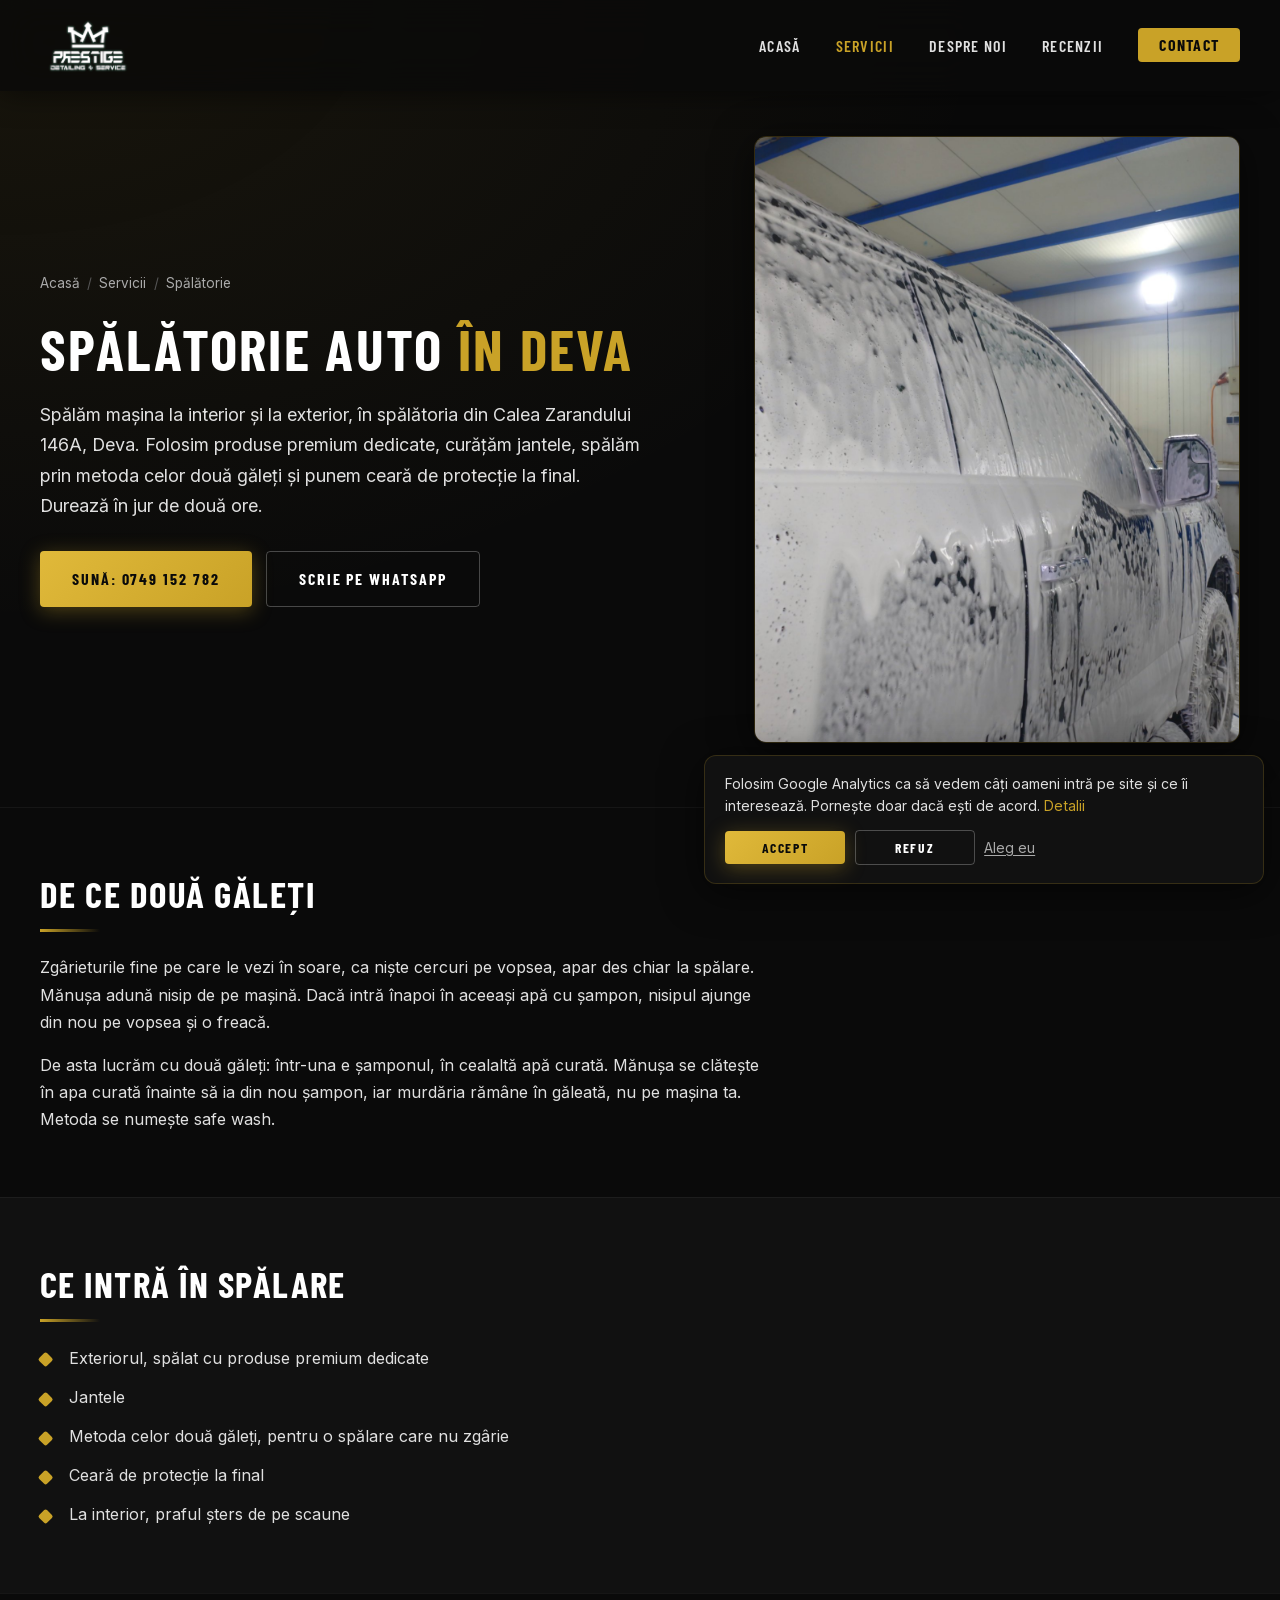
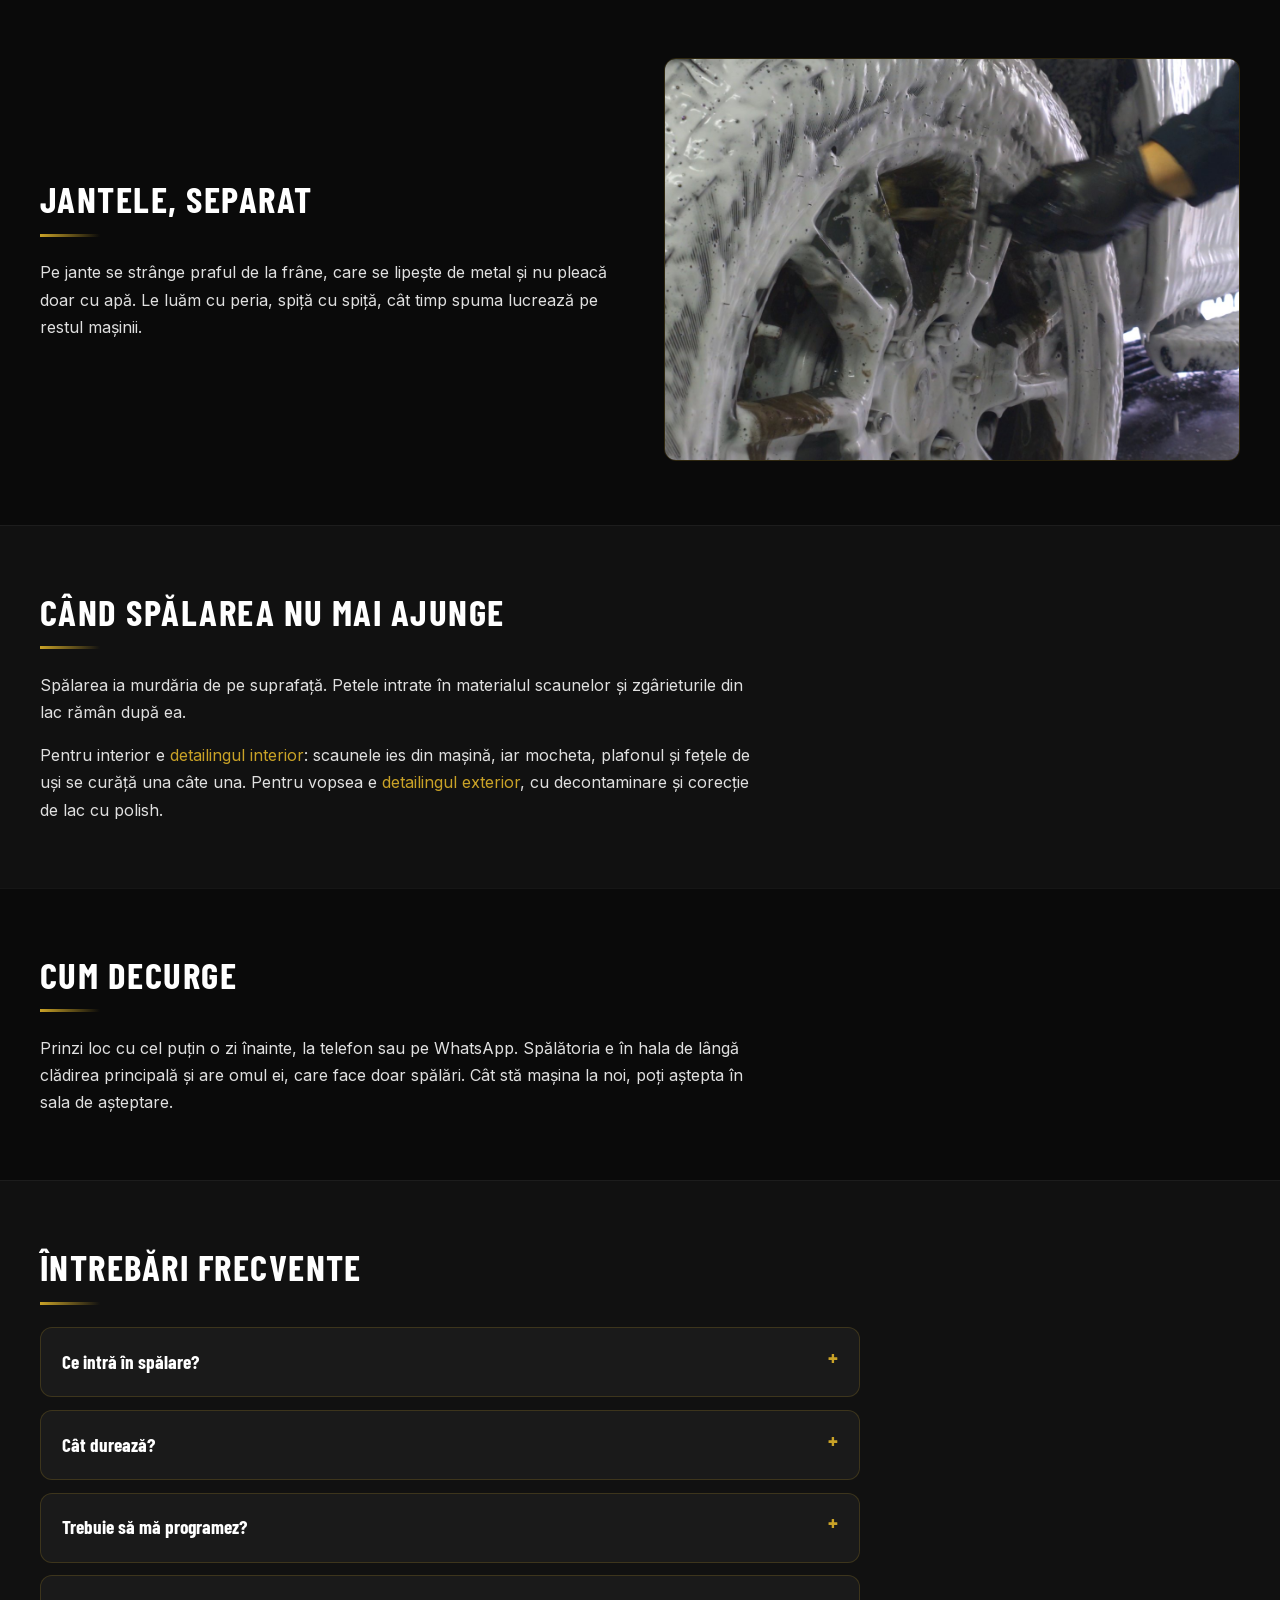
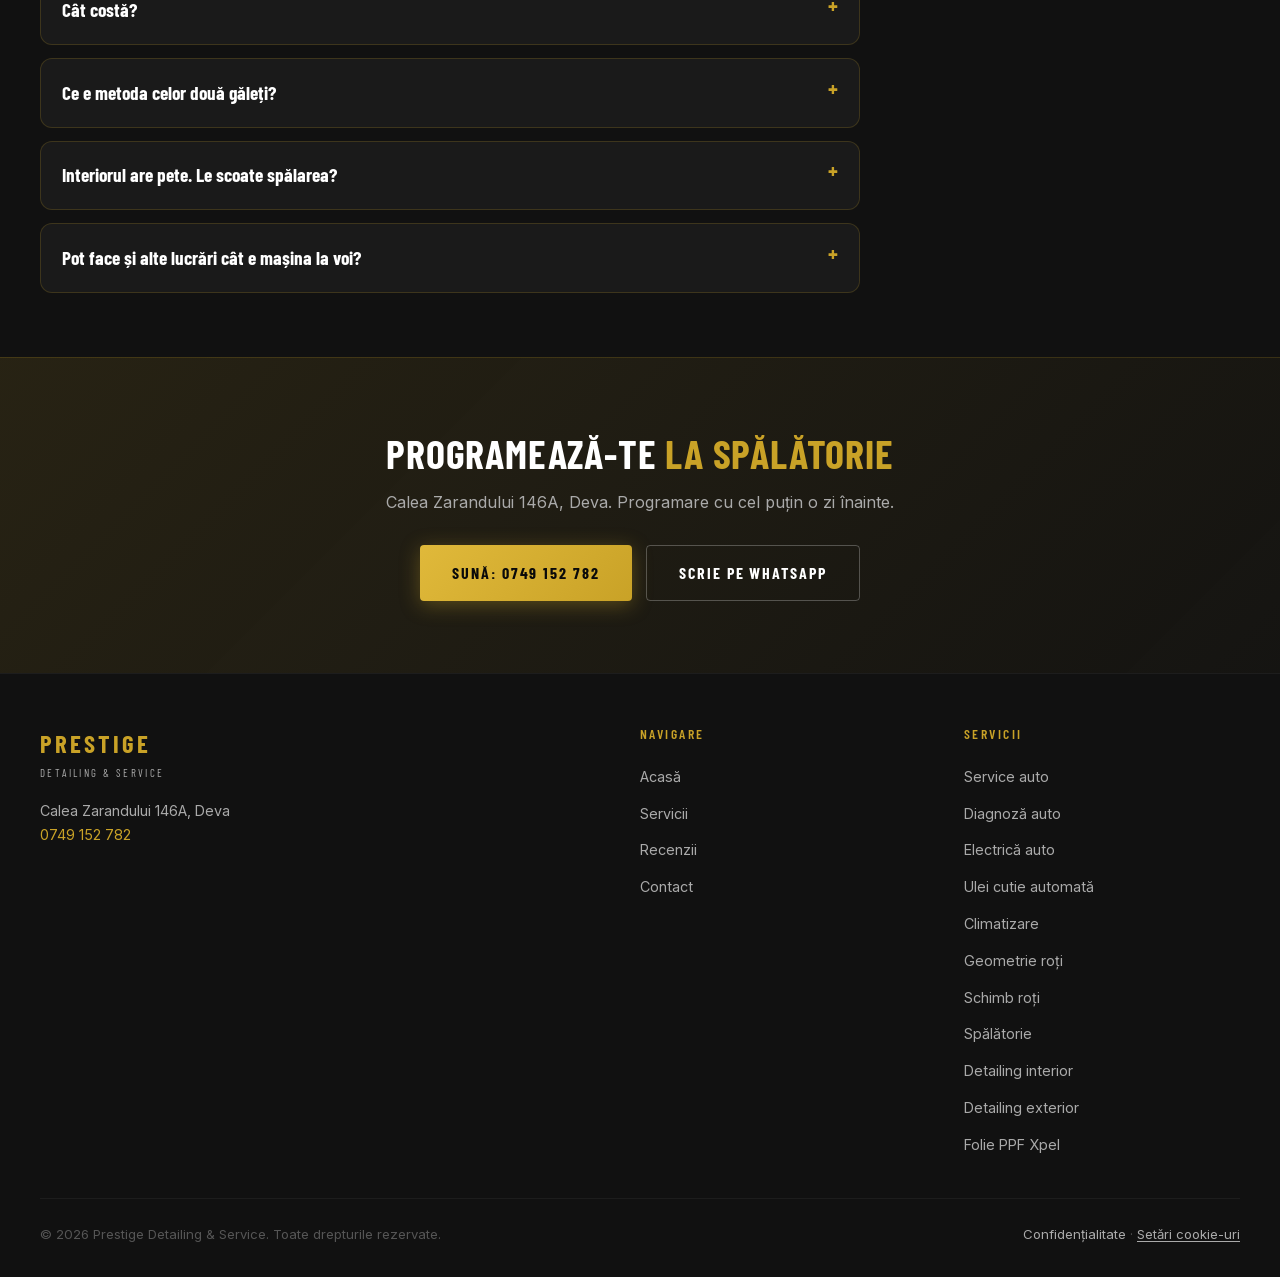
<file: servicii/spalatorie/index.html>
<!DOCTYPE html>
<html lang="ro">
<head>
  <meta charset="UTF-8" />
  <meta name="viewport" content="width=device-width, initial-scale=1.0" />

  <!-- Consimțământ (Google Consent Mode v2): totul refuzat până alege vizitatorul. Restul e în /js/consimtamant.js -->
  <script>
    window.dataLayer = window.dataLayer || [];
    function gtag(){ dataLayer.push(arguments); }
    gtag('consent', 'default', {
      ad_storage: 'denied',
      ad_user_data: 'denied',
      ad_personalization: 'denied',
      analytics_storage: 'denied'
    });
  </script>

  <title>Spălătorie auto în Deva, interior și exterior | Prestige Detailing & Service</title>
  <meta name="description" content="Spălătorie auto în Deva, Calea Zarandului 146A: spălare interior și exterior cu produse dedicate, jante, metoda celor două găleți și ceară la final. 0749 152 782." />
  <link rel="canonical" href="https://prestigedetailing.ro/servicii/spalatorie/" />
  <link rel="icon" type="image/png" href="/images/favicon.png" />
  <link rel="apple-touch-icon" href="/images/favicon.png" />

  <meta property="og:type" content="website" />
  <meta property="og:locale" content="ro_RO" />
  <meta property="og:site_name" content="Prestige Detailing & Service" />
  <meta property="og:url" content="https://prestigedetailing.ro/servicii/spalatorie/" />
  <meta property="og:title" content="Spălătorie auto în Deva, interior și exterior" />
  <meta property="og:description" content="Spălare interior și exterior cu produse dedicate, jante și ceară de protecție la final. Calea Zarandului 146A, Deva." />
  <meta property="og:image" content="https://prestigedetailing.ro/images/servicii/spalatorie-spuma.jpg" />
  <meta name="twitter:card" content="summary_large_image" />

  <link rel="preload" href="/fonts/barlow-condensed-700.woff" as="font" type="font/woff" crossorigin />
  <link rel="stylesheet" href="/css/servicii.css" />

  <script type="application/ld+json">
  {
    "@context": "https://schema.org",
    "@graph": [
      {
        "@type": "Service",
        "@id": "https://prestigedetailing.ro/servicii/spalatorie/#serviciu",
        "name": "Spălătorie auto",
        "serviceType": "Spălătorie auto",
        "description": "Spălare auto la interior și la exterior, în Deva: produse premium dedicate, curățarea jantelor, metoda celor două găleți pentru o spălare fără zgârieturi și ceară de protecție la final. La interior, praful se șterge de pe scaune. Durează în jur de două ore.",
        "provider": { "@id": "https://prestigedetailing.ro/#firma" },
        "areaServed": { "@type": "City", "name": "Deva" },
        "url": "https://prestigedetailing.ro/servicii/spalatorie/",
        "image": "https://prestigedetailing.ro/images/servicii/spalatorie-spuma.jpg"
      },
      {
        "@type": "BreadcrumbList",
        "itemListElement": [
          { "@type": "ListItem", "position": 1, "name": "Acasă", "item": "https://prestigedetailing.ro/" },
          { "@type": "ListItem", "position": 2, "name": "Servicii", "item": "https://prestigedetailing.ro/#services" },
          { "@type": "ListItem", "position": 3, "name": "Spălătorie", "item": "https://prestigedetailing.ro/servicii/spalatorie/" }
        ]
      },
      {
        "@type": "FAQPage",
        "mainEntity": [
          { "@type": "Question", "name": "Ce intră în spălare?", "acceptedAnswer": { "@type": "Answer", "text": "Exteriorul, spălat cu produse premium dedicate, jantele, metoda celor două găleți și ceară de protecție la final. La interior ștergem praful de pe scaune." } },
          { "@type": "Question", "name": "Cât durează?", "acceptedAnswer": { "@type": "Answer", "text": "În jur de două ore." } },
          { "@type": "Question", "name": "Trebuie să mă programez?", "acceptedAnswer": { "@type": "Answer", "text": "Da, cu cel puțin o zi înainte, ca să fie sigur că prinzi loc." } },
          { "@type": "Question", "name": "Cât costă?", "acceptedAnswer": { "@type": "Answer", "text": "Depinde de mărimea mașinii și de cât de murdară e. Sună-ne la 0749 152 782 și îți spunem pentru mașina ta." } },
          { "@type": "Question", "name": "Ce e metoda celor două găleți?", "acceptedAnswer": { "@type": "Answer", "text": "Într-o găleată e șamponul, în cealaltă apă curată. Mănușa se clătește în apa curată înainte să ia din nou șampon, așa că nisipul adunat de pe mașină rămâne în găleată și nu ajunge înapoi pe vopsea." } },
          { "@type": "Question", "name": "Interiorul are pete. Le scoate spălarea?", "acceptedAnswer": { "@type": "Answer", "text": "Nu. La spălare ștergem praful de pe scaune. Petele din materiale se scot la detailingul interior, unde scaunele ies din mașină." } },
          { "@type": "Question", "name": "Pot face și alte lucrări cât e mașina la voi?", "acceptedAnswer": { "@type": "Answer", "text": "Da. Service-ul, geometria, detailingul și folia PPF sunt tot aici, la aceeași adresă." } }
        ]
      }
    ]
  }
  </script>
</head>
<body>

  <nav id="navbar" aria-label="Navigare principală">
    <div class="container nav-inner">
      <a href="/" class="nav-logo" aria-label="Prestige Detailing & Service - Acasă">
        <img src="/images/logo-nav.png" alt="Prestige Detailing & Service" class="nav-logo-img" width="400" height="267">
      </a>
      <ul class="nav-links">
        <li><a href="/">Acasă</a></li>
        <li><a href="/#services" aria-current="page">Servicii</a></li>
        <li><a href="/#why">Despre noi</a></li>
        <li><a href="/#reviews">Recenzii</a></li>
        <li><a href="/#contact" class="nav-cta">Contact</a></li>
      </ul>
      <button class="hamburger" id="hamburger" aria-label="Deschide meniu" aria-expanded="false" aria-controls="mobileMenu">
        <span></span><span></span><span></span>
      </button>
    </div>
  </nav>
  <div class="mobile-menu" id="mobileMenu" aria-label="Meniu mobil">
    <a href="/">Acasă</a>
    <a href="/#services">Servicii</a>
    <a href="/#why">Despre noi</a>
    <a href="/#reviews">Recenzii</a>
    <a href="/#contact">Contact</a>
  </div>

  <main>
    <header class="srv-hero">
      <div class="container srv-hero-grid">
        <div>
          <nav class="crumbs" aria-label="Unde ești pe site">
            <a href="/">Acasă</a><span aria-hidden="true">/</span><a href="/#services">Servicii</a><span aria-hidden="true">/</span><span>Spălătorie</span>
          </nav>
          <h1>Spălătorie auto <span class="gold">în Deva</span></h1>
          <p class="srv-lead">Spălăm mașina la interior și la exterior, în spălătoria din Calea Zarandului 146A, Deva. Folosim produse premium dedicate, curățăm jantele, spălăm prin metoda celor două găleți și punem ceară de protecție la final. Durează în jur de două ore.</p>
          <div class="btn-row">
            <a class="btn-gold" href="tel:0749152782">Sună: 0749 152 782</a>
            <a class="btn-outline" href="https://wa.me/40749152782?text=Bun%C4%83%20ziua%2C%20a%C8%99%20vrea%20o%20programare%20la%20sp%C4%83l%C4%83torie." target="_blank" rel="noopener noreferrer">Scrie pe WhatsApp</a>
          </div>
        </div>
        <figure class="srv-hero-img">
          <img src="/images/servicii/spalatorie-spuma.jpg" alt="Pickup acoperit cu spumă în spălătoria Prestige din Deva" width="1200" height="1600" fetchpriority="high">
        </figure>
      </div>
    </header>

    <section class="srv-section">
      <div class="container">
        <h2>De ce două găleți</h2>
        <p>Zgârieturile fine pe care le vezi în soare, ca niște cercuri pe vopsea, apar des chiar la spălare. Mănușa adună nisip de pe mașină. Dacă intră înapoi în aceeași apă cu șampon, nisipul ajunge din nou pe vopsea și o freacă.</p>
        <p>De asta lucrăm cu două găleți: într-una e șamponul, în cealaltă apă curată. Mănușa se clătește în apa curată înainte să ia din nou șampon, iar murdăria rămâne în găleată, nu pe mașina ta. Metoda se numește safe wash.</p>
      </div>
    </section>

    <section class="srv-section">
      <div class="container">
        <h2>Ce intră în spălare</h2>
        <ul class="check-list">
          <li>Exteriorul, spălat cu produse premium dedicate</li>
          <li>Jantele</li>
          <li>Metoda celor două găleți, pentru o spălare care nu zgârie</li>
          <li>Ceară de protecție la final</li>
          <li>La interior, praful șters de pe scaune</li>
        </ul>
      </div>
    </section>

    <section class="srv-section">
      <div class="container two-col">
        <div>
          <h2>Jantele, separat</h2>
          <p>Pe jante se strânge praful de la frâne, care se lipește de metal și nu pleacă doar cu apă. Le luăm cu peria, spiță cu spiță, cât timp spuma lucrează pe restul mașinii.</p>
        </div>
        <img src="/images/servicii/spalatorie-jante.jpg" alt="Janta unui pickup curățată cu peria, sub spumă, în spălătoria Prestige" width="1400" height="933" loading="lazy">
      </div>
    </section>

    <section class="srv-section">
      <div class="container">
        <h2>Când spălarea nu mai ajunge</h2>
        <p>Spălarea ia murdăria de pe suprafață. Petele intrate în materialul scaunelor și zgârieturile din lac rămân după ea.</p>
        <p>Pentru interior e <a class="gold" href="/servicii/detailing-interior/">detailingul interior</a>: scaunele ies din mașină, iar mocheta, plafonul și fețele de uși se curăță una câte una. Pentru vopsea e <a class="gold" href="/servicii/detailing-exterior/">detailingul exterior</a>, cu decontaminare și corecție de lac cu polish.</p>
      </div>
    </section>

    <section class="srv-section">
      <div class="container">
        <h2>Cum decurge</h2>
        <p>Prinzi loc cu cel puțin o zi înainte, la telefon sau pe WhatsApp. Spălătoria e în hala de lângă clădirea principală și are omul ei, care face doar spălări. Cât stă mașina la noi, poți aștepta în sala de așteptare.</p>
      </div>
    </section>

    <section class="srv-section" id="intrebari">
      <div class="container">
        <h2>Întrebări frecvente</h2>
        <div class="faq">
          <details>
            <summary>Ce intră în spălare?</summary>
            <p>Exteriorul, spălat cu produse premium dedicate, jantele, metoda celor două găleți și ceară de protecție la final. La interior ștergem praful de pe scaune.</p>
          </details>
          <details>
            <summary>Cât durează?</summary>
            <p>În jur de două ore.</p>
          </details>
          <details>
            <summary>Trebuie să mă programez?</summary>
            <p>Da, cu cel puțin o zi înainte, ca să fie sigur că prinzi loc.</p>
          </details>
          <details>
            <summary>Cât costă?</summary>
            <p>Depinde de mărimea mașinii și de cât de murdară e. Sună-ne la <a class="gold" href="tel:0749152782">0749 152 782</a> și îți spunem pentru mașina ta.</p>
          </details>
          <details>
            <summary>Ce e metoda celor două găleți?</summary>
            <p>Într-o găleată e șamponul, în cealaltă apă curată. Mănușa se clătește în apa curată înainte să ia din nou șampon, așa că nisipul adunat de pe mașină rămâne în găleată și nu ajunge înapoi pe vopsea.</p>
          </details>
          <details>
            <summary>Interiorul are pete. Le scoate spălarea?</summary>
            <p>Nu. La spălare ștergem praful de pe scaune. Petele din materiale se scot la <a class="gold" href="/servicii/detailing-interior/">detailingul interior</a>, unde scaunele ies din mașină.</p>
          </details>
          <details>
            <summary>Pot face și alte lucrări cât e mașina la voi?</summary>
            <p>Da. <a class="gold" href="/servicii/service-auto/">Service-ul</a>, <a class="gold" href="/servicii/geometrie-roti/">geometria</a>, detailingul și <a class="gold" href="/servicii/folie-ppf/">folia PPF</a> sunt tot aici, la aceeași adresă.</p>
          </details>
        </div>
      </div>
    </section>

    <section class="cta-band">
      <div class="container">
        <h2>Programează-te <span class="gold">la spălătorie</span></h2>
        <p>Calea Zarandului 146A, Deva. Programare cu cel puțin o zi înainte.</p>
        <div class="btn-row">
          <a class="btn-gold" href="tel:0749152782">Sună: 0749 152 782</a>
          <a class="btn-outline" href="https://wa.me/40749152782?text=Bun%C4%83%20ziua%2C%20a%C8%99%20vrea%20o%20programare%20la%20sp%C4%83l%C4%83torie." target="_blank" rel="noopener noreferrer">Scrie pe WhatsApp</a>
        </div>
      </div>
    </section>
  </main>

  <footer>
    <div class="container">
      <div class="footer-grid">
        <div class="footer-brand">
          <div class="logo-main">PRESTIGE</div>
          <div class="logo-sub">Detailing &amp; Service</div>
          <p>Calea Zarandului 146A, Deva<br><a class="gold" href="tel:0749152782">0749 152 782</a></p>
        </div>
        <div class="footer-col">
          <h5>Navigare</h5>
          <ul>
            <li><a href="/">Acasă</a></li>
            <li><a href="/#services">Servicii</a></li>
            <li><a href="/#reviews">Recenzii</a></li>
            <li><a href="/#contact">Contact</a></li>
          </ul>
        </div>
        <div class="footer-col">
          <h5>Servicii</h5>
          <ul>
            <li><a href="/servicii/service-auto/">Service auto</a></li>
            <li><a href="/servicii/diagnoza-auto/">Diagnoză auto</a></li>
            <li><a href="/servicii/electrica-auto/">Electrică auto</a></li>
            <li><a href="/servicii/ulei-cutie-automata/">Ulei cutie automată</a></li>
            <li><a href="/servicii/climatizare/">Climatizare</a></li>
            <li><a href="/servicii/geometrie-roti/">Geometrie roți</a></li>
            <li><a href="/servicii/schimb-roti/">Schimb roți</a></li>
            <li><a href="/servicii/spalatorie/">Spălătorie</a></li>
            <li><a href="/servicii/detailing-interior/">Detailing interior</a></li>
            <li><a href="/servicii/detailing-exterior/">Detailing exterior</a></li>
            <li><a href="/servicii/folie-ppf/">Folie PPF Xpel</a></li>
          </ul>
        </div>
      </div>
      <div class="footer-bottom">
        <p>&copy; 2026 Prestige Detailing &amp; Service. Toate drepturile rezervate.</p>
        <p class="footer-legal"><a href="/confidentialitate.html">Confidențialitate</a> &middot; <button type="button" class="link-btn" id="cookieSettings">Setări cookie-uri</button></p>
      </div>
    </div>
  </footer>

  <script src="/js/meniu.js"></script>
  <script src="/js/consimtamant.js"></script>
</body>
</html>
</file>
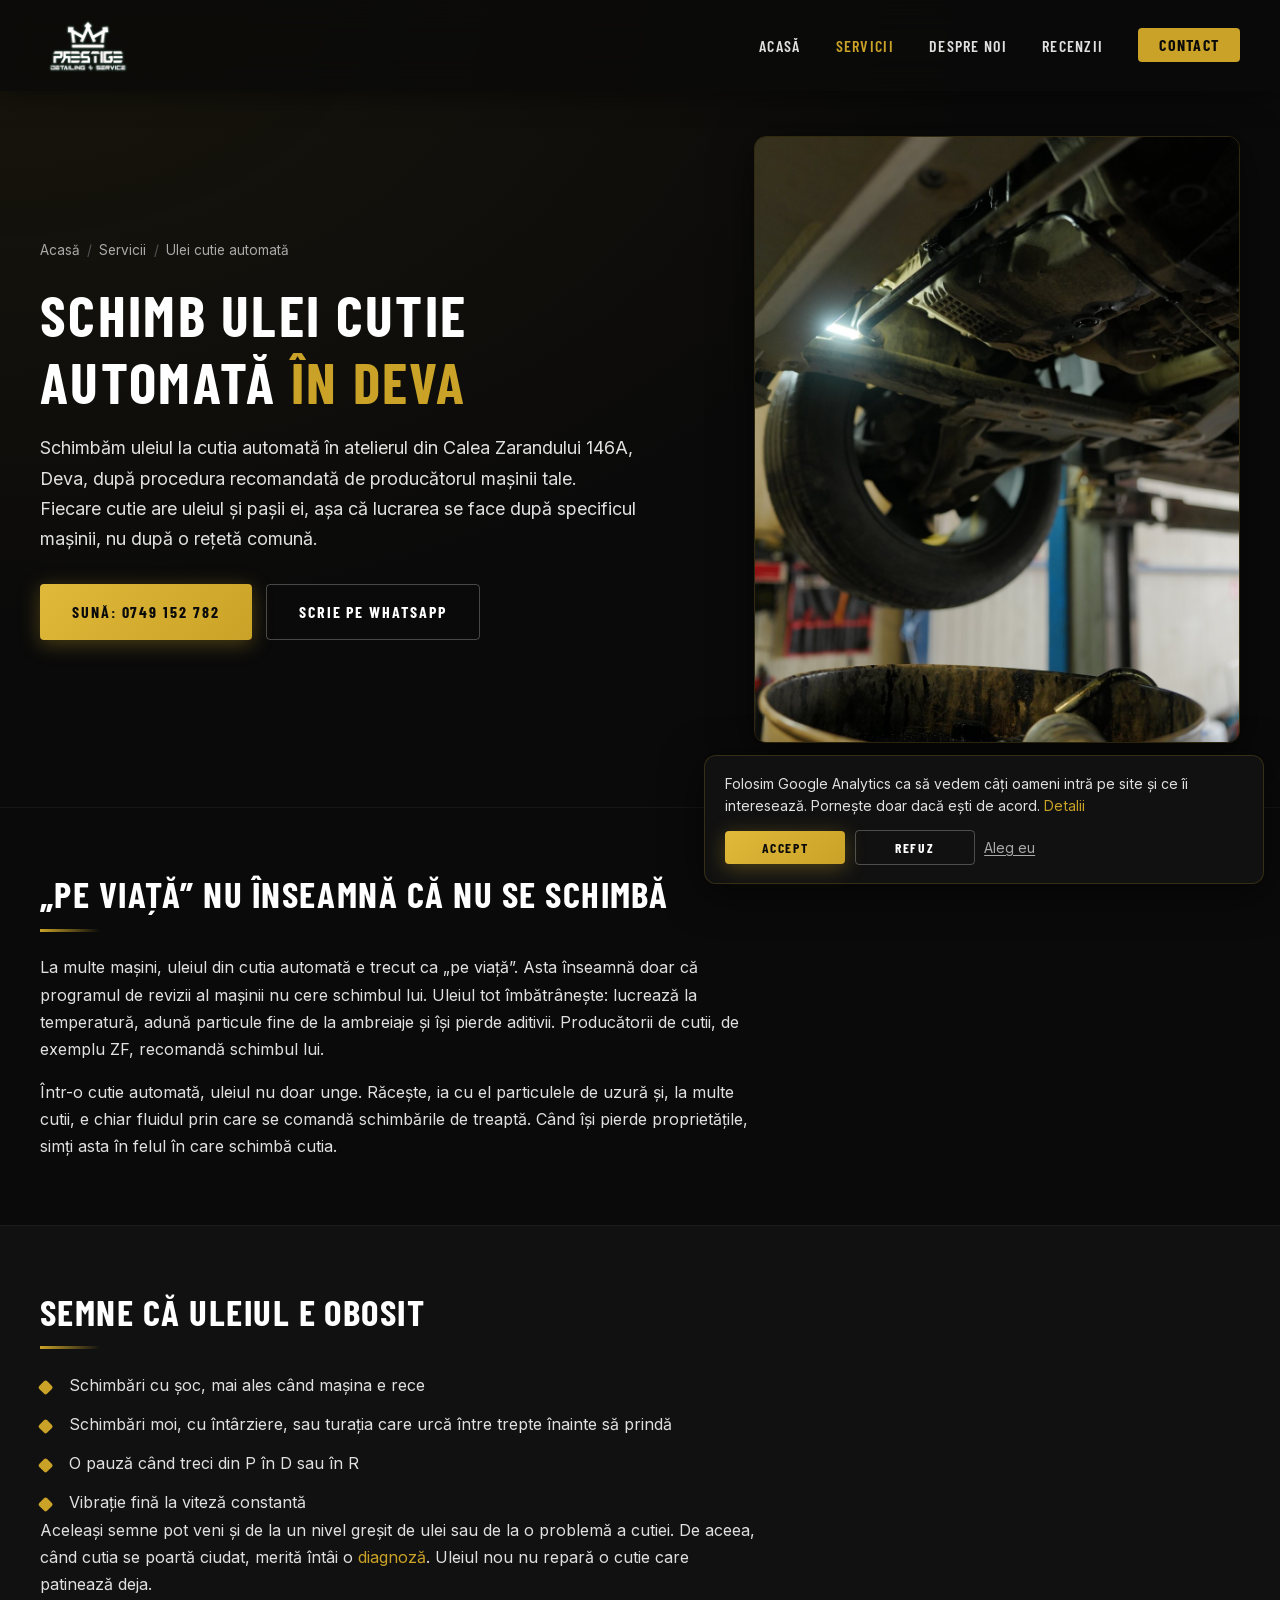
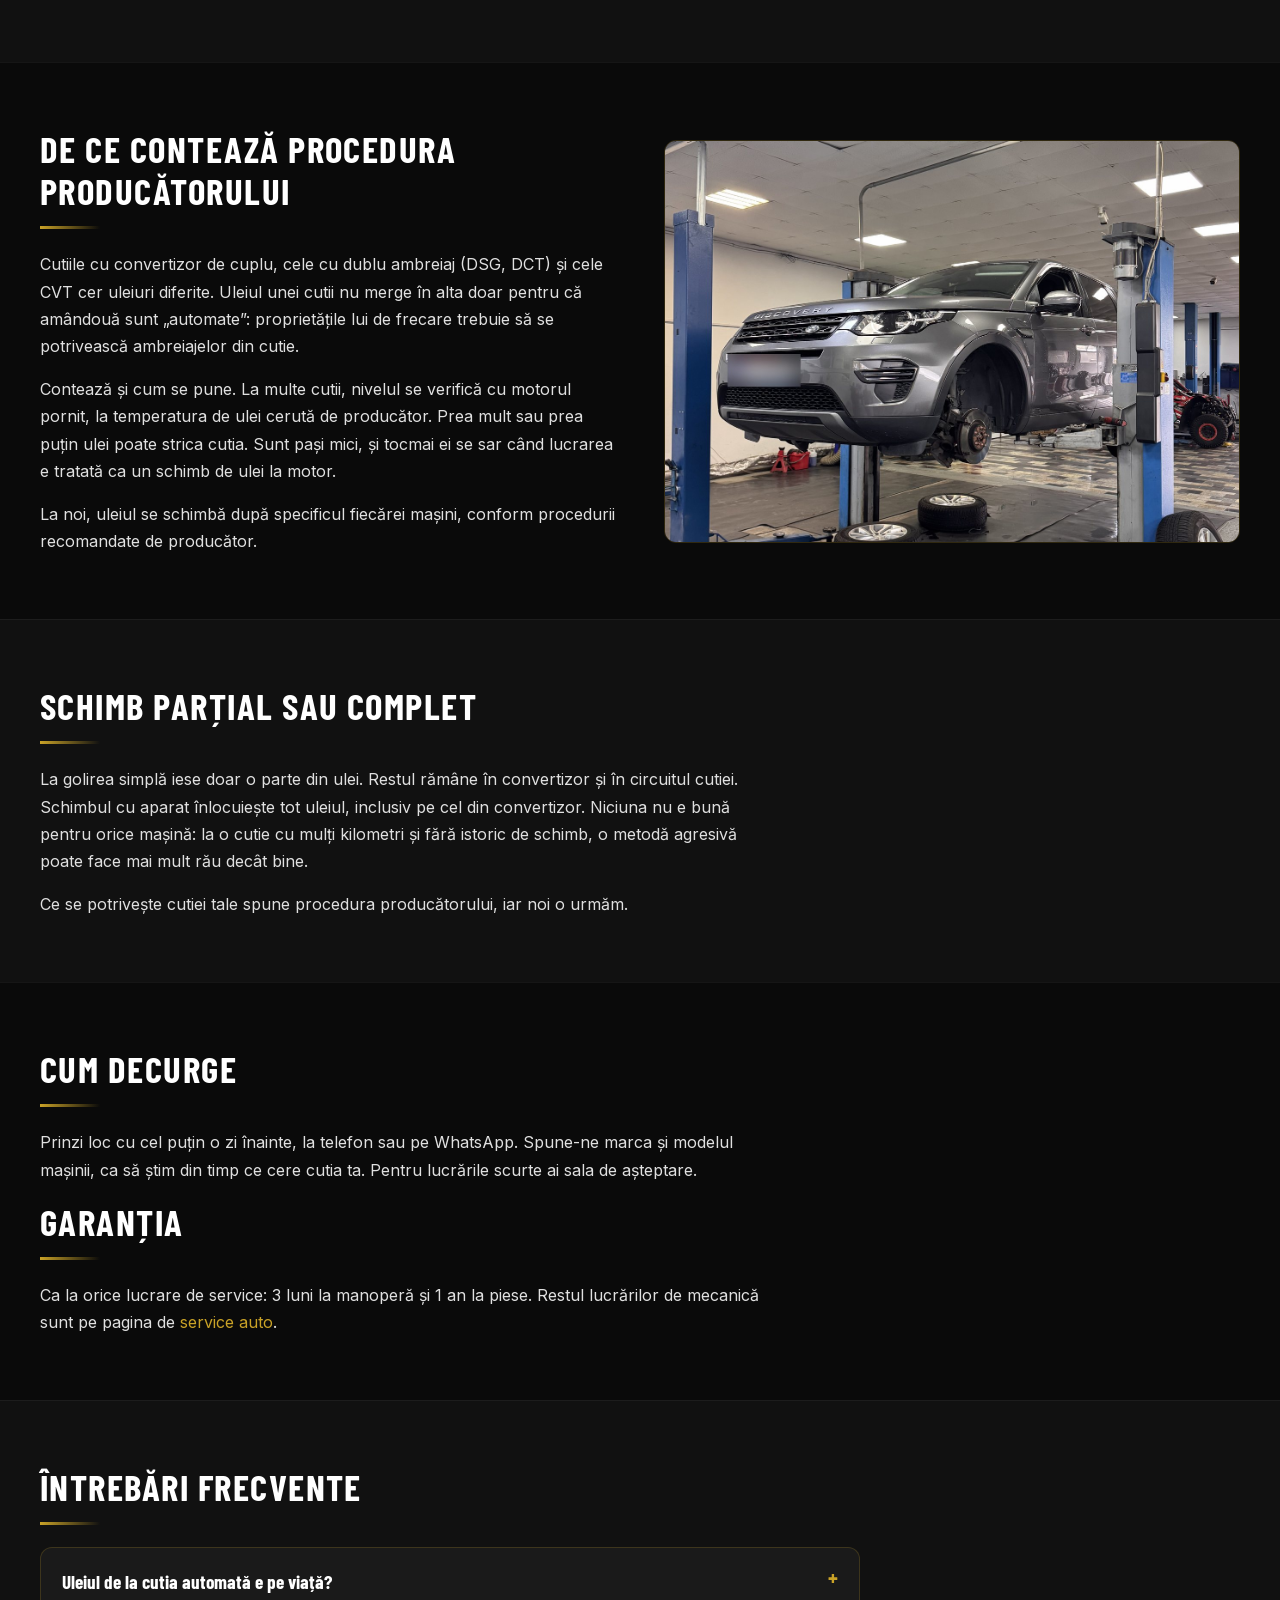
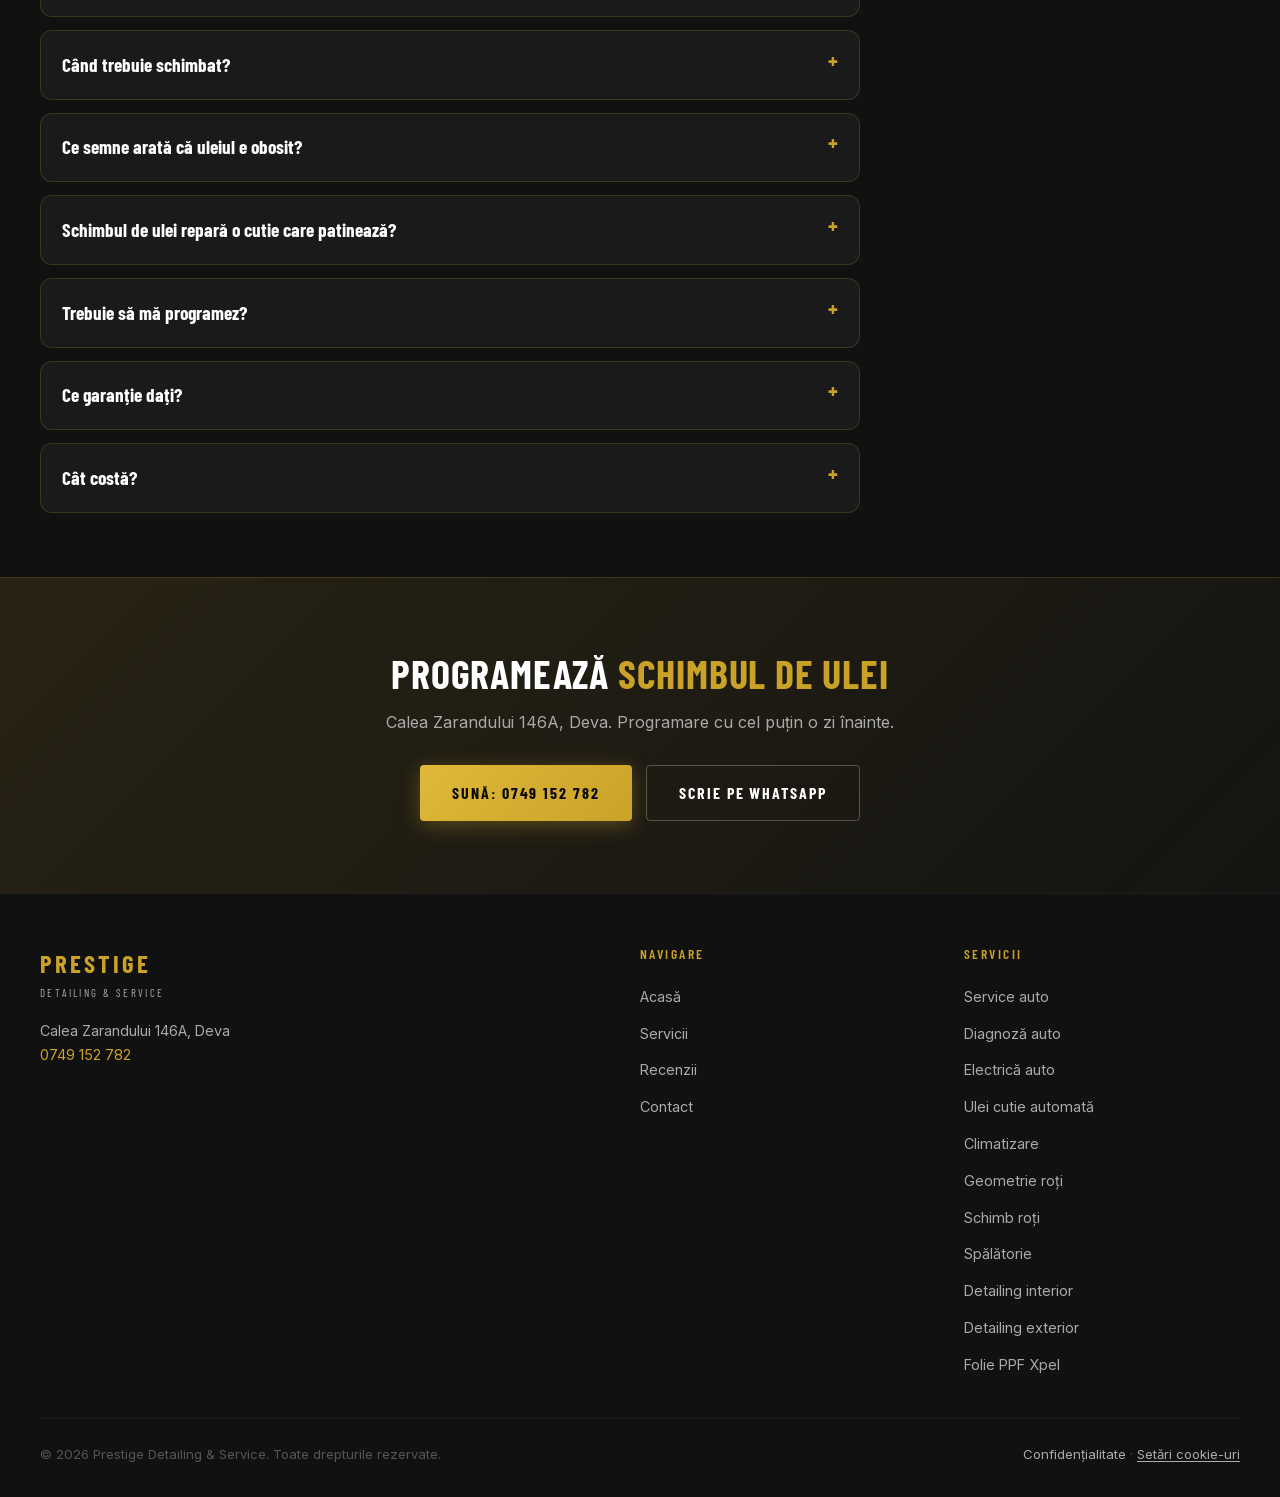
<file: servicii/ulei-cutie-automata/index.html>
<!DOCTYPE html>
<html lang="ro">
<head>
  <meta charset="UTF-8" />
  <meta name="viewport" content="width=device-width, initial-scale=1.0" />

  <!-- Consimțământ (Google Consent Mode v2): totul refuzat până alege vizitatorul. Restul e în /js/consimtamant.js -->
  <script>
    window.dataLayer = window.dataLayer || [];
    function gtag(){ dataLayer.push(arguments); }
    gtag('consent', 'default', {
      ad_storage: 'denied',
      ad_user_data: 'denied',
      ad_personalization: 'denied',
      analytics_storage: 'denied'
    });
  </script>

  <title>Schimb ulei cutie automată în Deva | Prestige Detailing & Service</title>
  <meta name="description" content="Schimb de ulei la cutia automată în Deva, după procedura recomandată de producătorul mașinii tale. Calea Zarandului 146A. Programare la 0749 152 782." />
  <link rel="canonical" href="https://prestigedetailing.ro/servicii/ulei-cutie-automata/" />
  <link rel="icon" type="image/png" href="/images/favicon.png" />
  <link rel="apple-touch-icon" href="/images/favicon.png" />

  <meta property="og:type" content="website" />
  <meta property="og:locale" content="ro_RO" />
  <meta property="og:site_name" content="Prestige Detailing & Service" />
  <meta property="og:url" content="https://prestigedetailing.ro/servicii/ulei-cutie-automata/" />
  <meta property="og:title" content="Schimb ulei cutie automată în Deva" />
  <meta property="og:description" content="Schimbul de ulei la cutia automată, după procedura producătorului mașinii. Calea Zarandului 146A, Deva." />
  <meta property="og:image" content="https://prestigedetailing.ro/images/servicii/ulei-cutie-automata-golire.jpg" />
  <meta name="twitter:card" content="summary_large_image" />

  <link rel="preload" href="/fonts/barlow-condensed-700.woff" as="font" type="font/woff" crossorigin />
  <link rel="stylesheet" href="/css/servicii.css" />

  <script type="application/ld+json">
  {
    "@context": "https://schema.org",
    "@graph": [
      {
        "@type": "Service",
        "@id": "https://prestigedetailing.ro/servicii/ulei-cutie-automata/#serviciu",
        "name": "Schimb ulei cutie automată",
        "serviceType": "Schimb ulei cutie de viteze automată",
        "description": "Schimb de ulei la cutia automată în Deva, după specificul fiecărei mașini și după procedura recomandată de producător. Garanție 3 luni la manoperă și 1 an la piese.",
        "provider": { "@id": "https://prestigedetailing.ro/#firma" },
        "areaServed": { "@type": "City", "name": "Deva" },
        "url": "https://prestigedetailing.ro/servicii/ulei-cutie-automata/",
        "image": "https://prestigedetailing.ro/images/servicii/ulei-cutie-automata-golire.jpg"
      },
      {
        "@type": "BreadcrumbList",
        "itemListElement": [
          { "@type": "ListItem", "position": 1, "name": "Acasă", "item": "https://prestigedetailing.ro/" },
          { "@type": "ListItem", "position": 2, "name": "Servicii", "item": "https://prestigedetailing.ro/#services" },
          { "@type": "ListItem", "position": 3, "name": "Ulei cutie automată", "item": "https://prestigedetailing.ro/servicii/ulei-cutie-automata/" }
        ]
      },
      {
        "@type": "FAQPage",
        "mainEntity": [
          { "@type": "Question", "name": "Uleiul de la cutia automată e pe viață?", "acceptedAnswer": { "@type": "Answer", "text": "Nu în sensul că nu se schimbă niciodată. „Pe viață” înseamnă că programul de revizii al mașinii nu cere schimbul lui. Uleiul tot îmbătrânește, iar producătorii de cutii recomandă schimbul." } },
          { "@type": "Question", "name": "Când trebuie schimbat?", "acceptedAnswer": { "@type": "Answer", "text": "Depinde de cutie și de cum e folosită mașina. Tractarea, drumurile lungi la munte cu mașina încărcată și condusul agresiv îl obosesc mai repede. Reperul e procedura producătorului pentru cutia ta." } },
          { "@type": "Question", "name": "Ce semne arată că uleiul e obosit?", "acceptedAnswer": { "@type": "Answer", "text": "Schimbări cu șoc sau cu întârziere, o pauză când treci din P în D sau în R, turația care urcă între trepte înainte să prindă, vibrație fină la viteză constantă." } },
          { "@type": "Question", "name": "Schimbul de ulei repară o cutie care patinează?", "acceptedAnswer": { "@type": "Answer", "text": "Nu. Uleiul nou nu repară uzura care există deja. Dacă cutia patinează sau dă șocuri mari, întâi se face o diagnoză." } },
          { "@type": "Question", "name": "Trebuie să mă programez?", "acceptedAnswer": { "@type": "Answer", "text": "Da, cu cel puțin o zi înainte, ca să fie sigur că prinzi loc." } },
          { "@type": "Question", "name": "Ce garanție dați?", "acceptedAnswer": { "@type": "Answer", "text": "Ca la orice lucrare de service: 3 luni la manoperă și 1 an la piese." } },
          { "@type": "Question", "name": "Cât costă?", "acceptedAnswer": { "@type": "Answer", "text": "Depinde de cutie și de procedura producătorului pentru ea. Sună-ne la 0749 152 782 și îți spunem pentru mașina ta." } }
        ]
      }
    ]
  }
  </script>
</head>
<body>

  <nav id="navbar" aria-label="Navigare principală">
    <div class="container nav-inner">
      <a href="/" class="nav-logo" aria-label="Prestige Detailing & Service - Acasă">
        <img src="/images/logo-nav.png" alt="Prestige Detailing & Service" class="nav-logo-img" width="400" height="267">
      </a>
      <ul class="nav-links">
        <li><a href="/">Acasă</a></li>
        <li><a href="/#services" aria-current="page">Servicii</a></li>
        <li><a href="/#why">Despre noi</a></li>
        <li><a href="/#reviews">Recenzii</a></li>
        <li><a href="/#contact" class="nav-cta">Contact</a></li>
      </ul>
      <button class="hamburger" id="hamburger" aria-label="Deschide meniu" aria-expanded="false" aria-controls="mobileMenu">
        <span></span><span></span><span></span>
      </button>
    </div>
  </nav>
  <div class="mobile-menu" id="mobileMenu" aria-label="Meniu mobil">
    <a href="/">Acasă</a>
    <a href="/#services">Servicii</a>
    <a href="/#why">Despre noi</a>
    <a href="/#reviews">Recenzii</a>
    <a href="/#contact">Contact</a>
  </div>

  <main>
    <header class="srv-hero">
      <div class="container srv-hero-grid">
        <div>
          <nav class="crumbs" aria-label="Unde ești pe site">
            <a href="/">Acasă</a><span aria-hidden="true">/</span><a href="/#services">Servicii</a><span aria-hidden="true">/</span><span>Ulei cutie automată</span>
          </nav>
          <h1>Schimb ulei cutie automată <span class="gold">în Deva</span></h1>
          <p class="srv-lead">Schimbăm uleiul la cutia automată în atelierul din Calea Zarandului 146A, Deva, după procedura recomandată de producătorul mașinii tale. Fiecare cutie are uleiul și pașii ei, așa că lucrarea se face după specificul mașinii, nu după o rețetă comună.</p>
          <div class="btn-row">
            <a class="btn-gold" href="tel:0749152782">Sună: 0749 152 782</a>
            <a class="btn-outline" href="https://wa.me/40749152782?text=Bun%C4%83%20ziua%2C%20a%C8%99%20vrea%20o%20programare%20pentru%20schimbul%20de%20ulei%20la%20cutia%20automat%C4%83." target="_blank" rel="noopener noreferrer">Scrie pe WhatsApp</a>
          </div>
        </div>
        <figure class="srv-hero-img">
          <img src="/images/servicii/ulei-cutie-automata-golire.jpg" alt="Dedesubtul unei mașini ridicate pe elevator, cu vasul de golire a uleiului sub ea, în atelierul Prestige din Deva" width="1066" height="1600" fetchpriority="high">
        </figure>
      </div>
    </header>

    <section class="srv-section">
      <div class="container">
        <h2>„Pe viață” nu înseamnă că nu se schimbă</h2>
        <p>La multe mașini, uleiul din cutia automată e trecut ca „pe viață”. Asta înseamnă doar că programul de revizii al mașinii nu cere schimbul lui. Uleiul tot îmbătrânește: lucrează la temperatură, adună particule fine de la ambreiaje și își pierde aditivii. Producătorii de cutii, de exemplu ZF, recomandă schimbul lui.</p>
        <p>Într-o cutie automată, uleiul nu doar unge. Răcește, ia cu el particulele de uzură și, la multe cutii, e chiar fluidul prin care se comandă schimbările de treaptă. Când își pierde proprietățile, simți asta în felul în care schimbă cutia.</p>
      </div>
    </section>

    <section class="srv-section">
      <div class="container">
        <h2>Semne că uleiul e obosit</h2>
        <ul class="check-list">
          <li>Schimbări cu șoc, mai ales când mașina e rece</li>
          <li>Schimbări moi, cu întârziere, sau turația care urcă între trepte înainte să prindă</li>
          <li>O pauză când treci din P în D sau în R</li>
          <li>Vibrație fină la viteză constantă</li>
        </ul>
        <p>Aceleași semne pot veni și de la un nivel greșit de ulei sau de la o problemă a cutiei. De aceea, când cutia se poartă ciudat, merită întâi o <a class="gold" href="/servicii/diagnoza-auto/">diagnoză</a>. Uleiul nou nu repară o cutie care patinează deja.</p>
      </div>
    </section>

    <section class="srv-section">
      <div class="container two-col">
        <div>
          <h2>De ce contează procedura producătorului</h2>
          <p>Cutiile cu convertizor de cuplu, cele cu dublu ambreiaj (DSG, DCT) și cele CVT cer uleiuri diferite. Uleiul unei cutii nu merge în alta doar pentru că amândouă sunt „automate”: proprietățile lui de frecare trebuie să se potrivească ambreiajelor din cutie.</p>
          <p>Contează și cum se pune. La multe cutii, nivelul se verifică cu motorul pornit, la temperatura de ulei cerută de producător. Prea mult sau prea puțin ulei poate strica cutia. Sunt pași mici, și tocmai ei se sar când lucrarea e tratată ca un schimb de ulei la motor.</p>
          <p>La noi, uleiul se schimbă după specificul fiecărei mașini, conform procedurii recomandate de producător.</p>
        </div>
        <img src="/images/servicii/ulei-cutie-automata-elevator.jpg" alt="Land Rover Discovery Sport ridicat pe elevator, cu roțile scoase, în atelierul Prestige din Deva" width="1400" height="933" loading="lazy">
      </div>
    </section>

    <section class="srv-section">
      <div class="container">
        <h2>Schimb parțial sau complet</h2>
        <p>La golirea simplă iese doar o parte din ulei. Restul rămâne în convertizor și în circuitul cutiei. Schimbul cu aparat înlocuiește tot uleiul, inclusiv pe cel din convertizor. Niciuna nu e bună pentru orice mașină: la o cutie cu mulți kilometri și fără istoric de schimb, o metodă agresivă poate face mai mult rău decât bine.</p>
        <p>Ce se potrivește cutiei tale spune procedura producătorului, iar noi o urmăm.</p>
      </div>
    </section>

    <section class="srv-section">
      <div class="container">
        <h2>Cum decurge</h2>
        <p>Prinzi loc cu cel puțin o zi înainte, la telefon sau pe WhatsApp. Spune-ne marca și modelul mașinii, ca să știm din timp ce cere cutia ta. Pentru lucrările scurte ai sala de așteptare.</p>
        <h2>Garanția</h2>
        <p>Ca la orice lucrare de service: 3 luni la manoperă și 1 an la piese. Restul lucrărilor de mecanică sunt pe pagina de <a class="gold" href="/servicii/service-auto/">service auto</a>.</p>
      </div>
    </section>

    <section class="srv-section" id="intrebari">
      <div class="container">
        <h2>Întrebări frecvente</h2>
        <div class="faq">
          <details>
            <summary>Uleiul de la cutia automată e pe viață?</summary>
            <p>Nu în sensul că nu se schimbă niciodată. „Pe viață” înseamnă că programul de revizii al mașinii nu cere schimbul lui. Uleiul tot îmbătrânește, iar producătorii de cutii recomandă schimbul.</p>
          </details>
          <details>
            <summary>Când trebuie schimbat?</summary>
            <p>Depinde de cutie și de cum e folosită mașina. Tractarea, drumurile lungi la munte cu mașina încărcată și condusul agresiv îl obosesc mai repede. Reperul e procedura producătorului pentru cutia ta.</p>
          </details>
          <details>
            <summary>Ce semne arată că uleiul e obosit?</summary>
            <p>Schimbări cu șoc sau cu întârziere, o pauză când treci din P în D sau în R, turația care urcă între trepte înainte să prindă, vibrație fină la viteză constantă.</p>
          </details>
          <details>
            <summary>Schimbul de ulei repară o cutie care patinează?</summary>
            <p>Nu. Uleiul nou nu repară uzura care există deja. Dacă cutia patinează sau dă șocuri mari, întâi se face o <a class="gold" href="/servicii/diagnoza-auto/">diagnoză</a>.</p>
          </details>
          <details>
            <summary>Trebuie să mă programez?</summary>
            <p>Da, cu cel puțin o zi înainte, ca să fie sigur că prinzi loc.</p>
          </details>
          <details>
            <summary>Ce garanție dați?</summary>
            <p>Ca la orice lucrare de service: 3 luni la manoperă și 1 an la piese.</p>
          </details>
          <details>
            <summary>Cât costă?</summary>
            <p>Depinde de cutie și de procedura producătorului pentru ea. Sună-ne la <a class="gold" href="tel:0749152782">0749 152 782</a> și îți spunem pentru mașina ta.</p>
          </details>
        </div>
      </div>
    </section>

    <section class="cta-band">
      <div class="container">
        <h2>Programează <span class="gold">schimbul de ulei</span></h2>
        <p>Calea Zarandului 146A, Deva. Programare cu cel puțin o zi înainte.</p>
        <div class="btn-row">
          <a class="btn-gold" href="tel:0749152782">Sună: 0749 152 782</a>
          <a class="btn-outline" href="https://wa.me/40749152782?text=Bun%C4%83%20ziua%2C%20a%C8%99%20vrea%20o%20programare%20pentru%20schimbul%20de%20ulei%20la%20cutia%20automat%C4%83." target="_blank" rel="noopener noreferrer">Scrie pe WhatsApp</a>
        </div>
      </div>
    </section>
  </main>

  <footer>
    <div class="container">
      <div class="footer-grid">
        <div class="footer-brand">
          <div class="logo-main">PRESTIGE</div>
          <div class="logo-sub">Detailing &amp; Service</div>
          <p>Calea Zarandului 146A, Deva<br><a class="gold" href="tel:0749152782">0749 152 782</a></p>
        </div>
        <div class="footer-col">
          <h5>Navigare</h5>
          <ul>
            <li><a href="/">Acasă</a></li>
            <li><a href="/#services">Servicii</a></li>
            <li><a href="/#reviews">Recenzii</a></li>
            <li><a href="/#contact">Contact</a></li>
          </ul>
        </div>
        <div class="footer-col">
          <h5>Servicii</h5>
          <ul>
            <li><a href="/servicii/service-auto/">Service auto</a></li>
            <li><a href="/servicii/diagnoza-auto/">Diagnoză auto</a></li>
            <li><a href="/servicii/electrica-auto/">Electrică auto</a></li>
            <li><a href="/servicii/ulei-cutie-automata/">Ulei cutie automată</a></li>
            <li><a href="/servicii/climatizare/">Climatizare</a></li>
            <li><a href="/servicii/geometrie-roti/">Geometrie roți</a></li>
            <li><a href="/servicii/schimb-roti/">Schimb roți</a></li>
            <li><a href="/servicii/spalatorie/">Spălătorie</a></li>
            <li><a href="/servicii/detailing-interior/">Detailing interior</a></li>
            <li><a href="/servicii/detailing-exterior/">Detailing exterior</a></li>
            <li><a href="/servicii/folie-ppf/">Folie PPF Xpel</a></li>
          </ul>
        </div>
      </div>
      <div class="footer-bottom">
        <p>&copy; 2026 Prestige Detailing &amp; Service. Toate drepturile rezervate.</p>
        <p class="footer-legal"><a href="/confidentialitate.html">Confidențialitate</a> &middot; <button type="button" class="link-btn" id="cookieSettings">Setări cookie-uri</button></p>
      </div>
    </div>
  </footer>

  <script src="/js/meniu.js"></script>
  <script src="/js/consimtamant.js"></script>
</body>
</html>
</file>
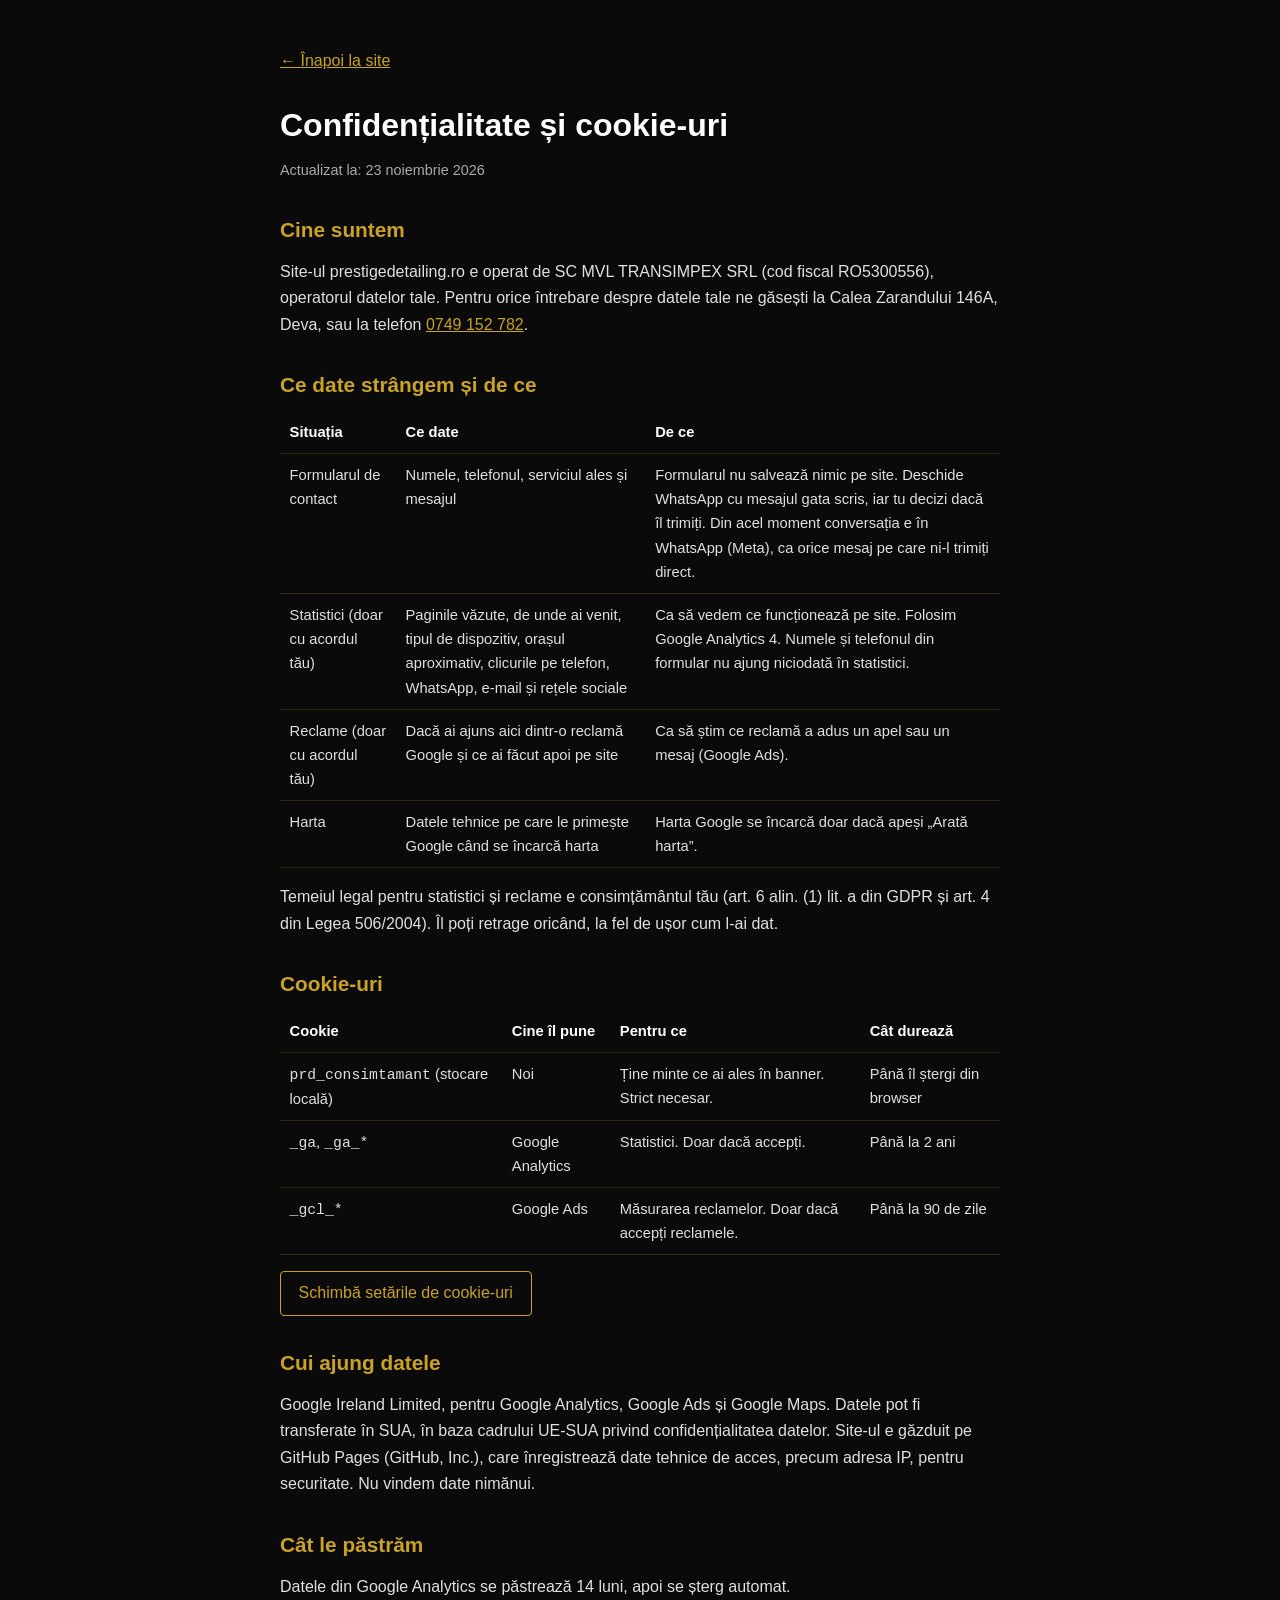
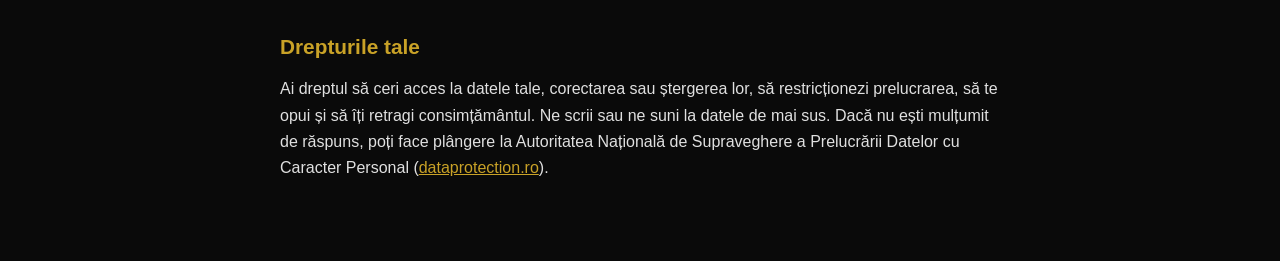
<file: confidentialitate.html>
<!DOCTYPE html>
<html lang="ro">
<head>
  <meta charset="UTF-8" />
  <meta name="viewport" content="width=device-width, initial-scale=1.0" />
  <title>Confidențialitate și cookie-uri | Prestige Detailing & Service</title>
  <link rel="icon" type="image/png" href="images/favicon.png" />
  <link rel="canonical" href="https://prestigedetailing.ro/confidentialitate.html" />
  <style>
    *, *::before, *::after { box-sizing: border-box; }
    body {
      margin: 0; background: #0a0a0a; color: #e0e0e0;
      font-family: 'Inter', 'Segoe UI', Arial, sans-serif; line-height: 1.65; font-size: 16px;
    }
    main { max-width: 760px; margin: 0 auto; padding: 3rem 1.25rem 4rem; }
    h1, h2 { font-family: 'Barlow Condensed', 'Segoe UI', Arial, sans-serif; color: #fff; line-height: 1.2; }
    h1 { font-size: 2rem; margin: 0 0 .5rem; }
    h2 { font-size: 1.3rem; margin: 2.2rem 0 .6rem; color: #c9a227; }
    a { color: #c9a227; }
    table { width: 100%; border-collapse: collapse; margin: .8rem 0; font-size: .92rem; }
    th, td { text-align: left; padding: .55rem .6rem; border-bottom: 1px solid rgba(201,162,39,.2); vertical-align: top; }
    th { color: #fff; }
    .meta { color: #aaa; font-size: .9rem; }
    .back { display: inline-block; margin-bottom: 2rem; }
    button {
      background: none; border: 1px solid #c9a227; color: #c9a227; cursor: pointer;
      font: inherit; padding: .5em 1.1em; border-radius: 4px;
    }
  </style>
</head>
<body>
  <main>
    <a class="back" href="./">&larr; Înapoi la site</a>
    <h1>Confidențialitate și cookie-uri</h1>
    <p class="meta">Actualizat la: 23 noiembrie 2026</p>

    <h2>Cine suntem</h2>
    <p>Site-ul prestigedetailing.ro e operat de SC MVL TRANSIMPEX SRL (cod fiscal RO5300556), operatorul datelor tale.
      Pentru orice întrebare despre datele tale ne găsești la Calea Zarandului 146A, Deva, sau la telefon
      <a href="tel:0749152782">0749 152 782</a>.</p>

    <h2>Ce date strângem și de ce</h2>
    <table>
      <tr><th>Situația</th><th>Ce date</th><th>De ce</th></tr>
      <tr>
        <td>Formularul de contact</td>
        <td>Numele, telefonul, serviciul ales și mesajul</td>
        <td>Formularul nu salvează nimic pe site. Deschide WhatsApp cu mesajul gata scris, iar tu decizi dacă îl trimiți. Din acel moment conversația e în WhatsApp (Meta), ca orice mesaj pe care ni-l trimiți direct.</td>
      </tr>
      <tr>
        <td>Statistici (doar cu acordul tău)</td>
        <td>Paginile văzute, de unde ai venit, tipul de dispozitiv, orașul aproximativ, clicurile pe telefon, WhatsApp, e-mail și rețele sociale</td>
        <td>Ca să vedem ce funcționează pe site. Folosim Google Analytics 4. Numele și telefonul din formular nu ajung niciodată în statistici.</td>
      </tr>
      <tr>
        <td>Reclame (doar cu acordul tău)</td>
        <td>Dacă ai ajuns aici dintr-o reclamă Google și ce ai făcut apoi pe site</td>
        <td>Ca să știm ce reclamă a adus un apel sau un mesaj (Google Ads).</td>
      </tr>
      <tr>
        <td>Harta</td>
        <td>Datele tehnice pe care le primește Google când se încarcă harta</td>
        <td>Harta Google se încarcă doar dacă apeși „Arată harta”.</td>
      </tr>
    </table>
    <p>Temeiul legal pentru statistici și reclame e consimțământul tău (art. 6 alin. (1) lit. a din GDPR și art. 4 din Legea 506/2004). Îl poți retrage oricând, la fel de ușor cum l-ai dat.</p>

    <h2>Cookie-uri</h2>
    <table>
      <tr><th>Cookie</th><th>Cine îl pune</th><th>Pentru ce</th><th>Cât durează</th></tr>
      <tr><td><code>prd_consimtamant</code> (stocare locală)</td><td>Noi</td><td>Ține minte ce ai ales în banner. Strict necesar.</td><td>Până îl ștergi din browser</td></tr>
      <tr><td><code>_ga</code>, <code>_ga_*</code></td><td>Google Analytics</td><td>Statistici. Doar dacă accepți.</td><td>Până la 2 ani</td></tr>
      <tr><td><code>_gcl_*</code></td><td>Google Ads</td><td>Măsurarea reclamelor. Doar dacă accepți reclamele.</td><td>Până la 90 de zile</td></tr>
    </table>
    <p><button type="button" id="cookieSettings">Schimbă setările de cookie-uri</button></p>

    <h2>Cui ajung datele</h2>
    <p>Google Ireland Limited, pentru Google Analytics, Google Ads și Google Maps. Datele pot fi transferate în SUA, în baza
      cadrului UE-SUA privind confidențialitatea datelor. Site-ul e găzduit pe GitHub Pages (GitHub, Inc.), care
      înregistrează date tehnice de acces, precum adresa IP, pentru securitate. Nu vindem date nimănui.</p>

    <h2>Cât le păstrăm</h2>
    <p>Datele din Google Analytics se păstrează 14 luni, apoi se șterg automat.</p>

    <h2>Drepturile tale</h2>
    <p>Ai dreptul să ceri acces la datele tale, corectarea sau ștergerea lor, să restricționezi prelucrarea, să te opui
      și să îți retragi consimțământul. Ne scrii sau ne suni la datele de mai sus. Dacă nu ești mulțumit de răspuns, poți
      face plângere la Autoritatea Națională de Supraveghere a Prelucrării Datelor cu Caracter Personal
      (<a href="https://www.dataprotection.ro" target="_blank" rel="noopener noreferrer">dataprotection.ro</a>).</p>
  </main>

  <script>
    // Butonul de setări: șterge alegerea salvată și duce înapoi pe site, unde bannerul reapare
    document.getElementById('cookieSettings').addEventListener('click', function () {
      try { localStorage.removeItem('prd_consimtamant'); } catch (e) {}
      location.href = './';
    });
  </script>
</body>
</html>
</file>
<file: css/servicii.css>
/* ==========================================================================
   Paginile de servicii (servicii/<serviciu>/index.html)
   Aceleași culori, fonturi, meniu și footer ca pagina principală.
   ========================================================================== */

/* Fonturile sunt găzduite în site (/fonts/), nu la Google: vizitatorul nu e trimis la serverele Google */
/* Inter (variabil, 300–600), latin-ext */
@font-face {
  font-family: 'Inter';
  font-style: normal;
  font-weight: 300 600;
  font-display: swap;
  src: url(../fonts/inter-latin-ext.woff2) format('woff2');
  unicode-range: U+0100-02BA, U+02BD-02C5, U+02C7-02CC, U+02CE-02D7, U+02DD-02FF, U+0304, U+0308, U+0329, U+1D00-1DBF, U+1E00-1E9F, U+1EF2-1EFF, U+2020, U+20A0-20AB, U+20AD-20C4, U+2113, U+2C60-2C7F, U+A720-A7FF;
}
/* Inter (variabil, 300–600), latin */
@font-face {
  font-family: 'Inter';
  font-style: normal;
  font-weight: 300 600;
  font-display: swap;
  src: url(../fonts/inter-latin.woff2) format('woff2');
  unicode-range: U+0000-00FF, U+0131, U+0152-0153, U+02BB-02BC, U+02C6, U+02DA, U+02DC, U+0304, U+0308, U+0329, U+2000-206F, U+20AC, U+2122, U+2191, U+2193, U+2212, U+2215, U+FEFF, U+FFFD;
}
/* Barlow Condensed 300, latin + latin-ext (diacriticele românești corecte) */
@font-face {
  font-family: 'Barlow Condensed';
  font-style: normal;
  font-weight: 300;
  font-display: swap;
  src: url(../fonts/barlow-condensed-300.woff) format('woff');
}
/* Barlow Condensed 400, latin + latin-ext (diacriticele românești corecte) */
@font-face {
  font-family: 'Barlow Condensed';
  font-style: normal;
  font-weight: 400;
  font-display: swap;
  src: url(../fonts/barlow-condensed-400.woff) format('woff');
}
/* Barlow Condensed 500, latin + latin-ext (diacriticele românești corecte) */
@font-face {
  font-family: 'Barlow Condensed';
  font-style: normal;
  font-weight: 500;
  font-display: swap;
  src: url(../fonts/barlow-condensed-500.woff) format('woff');
}
/* Barlow Condensed 600, latin + latin-ext (diacriticele românești corecte) */
@font-face {
  font-family: 'Barlow Condensed';
  font-style: normal;
  font-weight: 600;
  font-display: swap;
  src: url(../fonts/barlow-condensed-600.woff) format('woff');
}
/* Barlow Condensed 700, latin + latin-ext (diacriticele românești corecte) */
@font-face {
  font-family: 'Barlow Condensed';
  font-style: normal;
  font-weight: 700;
  font-display: swap;
  src: url(../fonts/barlow-condensed-700.woff) format('woff');
}

*, *::before, *::after { box-sizing: border-box; margin: 0; padding: 0; }

:root {
  --bg:        #0a0a0a;
  --bg2:       #111111;
  --bg3:       #1a1a1a;
  --gold:      #c9a227;
  --gold-lt:   #e0b93a;
  --gold-dk:   #9e7d1a;
  --white:     #ffffff;
  --gray:      #e0e0e0;
  --gray2:     #aaaaaa;
  --gray3:     #555555;
  --border:    rgba(201,162,39,.20);
  --r:         12px;
  --shadow:    0 8px 40px rgba(0,0,0,.60);
}

html { font-size: 16px; }
body {
  background: var(--bg); color: var(--gray);
  font-family: 'Inter', 'Segoe UI', sans-serif;
  line-height: 1.7; overflow-x: hidden;
}
h1, h2, h3 {
  font-family: 'Barlow Condensed', sans-serif; font-weight: 700;
  line-height: 1.15; letter-spacing: .02em; color: var(--white);
}
a { color: inherit; text-decoration: none; }
img { max-width: 100%; display: block; }
.container { width: min(1200px, 94%); margin-inline: auto; }
.narrow { width: min(820px, 94%); margin-inline: auto; }
.gold { color: var(--gold); }

/* ---- meniu ---- */
#navbar {
  position: fixed; top: 0; left: 0; right: 0; z-index: 1000;
  padding: .85rem 0;
  background: rgba(10,10,10,.82);
  backdrop-filter: blur(18px) saturate(180%);
  -webkit-backdrop-filter: blur(18px) saturate(180%);
  box-shadow: 0 2px 30px rgba(0,0,0,.55);
}
.nav-inner { display: flex; align-items: center; justify-content: space-between; }
.nav-logo-img { height: 64px; width: auto; filter: brightness(1.2); }
.nav-links { display: flex; align-items: center; gap: 2.2rem; list-style: none; }
.nav-links a {
  font-family: 'Barlow Condensed', sans-serif; font-size: 1rem; font-weight: 600;
  letter-spacing: .08em; text-transform: uppercase; color: var(--gray);
  transition: color .25s;
}
.nav-links a:hover, .nav-links a[aria-current="page"] { color: var(--gold); }
.nav-cta {
  background: var(--gold); color: var(--bg) !important;
  padding: .45em 1.3em; border-radius: 4px; font-weight: 700 !important;
}
.nav-cta:hover { background: var(--gold-lt); }
.hamburger {
  display: none; flex-direction: column; gap: 5px;
  cursor: pointer; background: none; border: none; padding: 4px;
}
.hamburger span { display: block; width: 24px; height: 2px; background: var(--white); border-radius: 2px; transition: transform .3s, opacity .3s; }
.hamburger.open span:nth-child(1) { transform: translateY(7px) rotate(45deg); }
.hamburger.open span:nth-child(2) { opacity: 0; }
.hamburger.open span:nth-child(3) { transform: translateY(-7px) rotate(-45deg); }
.mobile-menu {
  display: none; position: fixed; inset: 0; z-index: 999;
  background: rgba(10,10,10,.97);
  flex-direction: column; align-items: center; justify-content: center; gap: 2.2rem;
}
.mobile-menu.open { display: flex; }
.mobile-menu a {
  font-family: 'Barlow Condensed', sans-serif; font-size: 1.8rem; font-weight: 700;
  letter-spacing: .12em; text-transform: uppercase; color: var(--white);
}
.mobile-menu a:hover { color: var(--gold); }

/* ---- butoane ---- */
.btn-gold, .btn-outline {
  display: inline-flex; align-items: center; justify-content: center; gap: .5rem;
  font-family: 'Barlow Condensed', sans-serif; font-size: 1rem; font-weight: 700;
  letter-spacing: .12em; text-transform: uppercase;
  padding: .85em 2em; border-radius: 4px; cursor: pointer;
  transition: transform .25s, box-shadow .25s, border-color .25s, color .25s;
}
.btn-gold {
  background: linear-gradient(135deg, var(--gold-lt), var(--gold)); color: #0a0a0a;
  border: none; box-shadow: 0 4px 20px rgba(201,162,39,.35);
}
.btn-gold:hover { transform: translateY(-2px); box-shadow: 0 8px 32px rgba(201,162,39,.55); }
.btn-outline { background: transparent; color: var(--white); border: 1px solid rgba(255,255,255,.25); }
.btn-outline:hover { border-color: var(--gold); color: var(--gold); transform: translateY(-2px); }
.btn-sm { font-size: .85rem; padding: .6em 1.3em; }
.btn-row { display: flex; flex-wrap: wrap; gap: .9rem; margin-top: 1.8rem; }

/* ---- antetul paginii de serviciu ---- */
.crumbs { font-size: .85rem; color: var(--gray2); margin-bottom: 1.2rem; }
.crumbs a { color: var(--gray2); }
.crumbs a:hover { color: var(--gold); }
.crumbs span[aria-hidden] { margin-inline: .45rem; color: var(--gray3); }
.srv-hero { padding: 8.5rem 0 4rem; background: radial-gradient(ellipse at top left, rgba(201,162,39,.08), transparent 55%), var(--bg); }
.srv-hero-grid { display: grid; grid-template-columns: 1.15fr .85fr; gap: 3.5rem; align-items: center; }
.srv-hero h1 { font-size: clamp(2.4rem, 5vw, 3.6rem); text-transform: uppercase; letter-spacing: .04em; margin-bottom: 1.2rem; }
.srv-lead { font-size: 1.12rem; color: var(--gray); max-width: 600px; }
.srv-hero-img { border-radius: var(--r); overflow: hidden; border: 1px solid var(--border); box-shadow: var(--shadow); }
.srv-hero-img img { width: 100%; height: auto; aspect-ratio: 4 / 5; max-height: min(68vh, 640px); object-fit: cover; object-position: center 62%; }

/* ---- secțiuni ---- */
.srv-section { padding: 4rem 0; border-top: 1px solid rgba(255,255,255,.05); }
.srv-section:nth-of-type(even) { background: var(--bg2); }
.srv-section h2 { font-size: clamp(1.7rem, 3.2vw, 2.3rem); text-transform: uppercase; letter-spacing: .04em; margin-bottom: 1.4rem; }
.srv-section h2::after { content: ''; display: block; width: 60px; height: 3px; margin-top: .9rem; background: linear-gradient(90deg, var(--gold), transparent); }
.srv-section p { margin-bottom: 1rem; max-width: 720px; }
.srv-section p:last-child { margin-bottom: 0; }
.srv-section strong { color: var(--white); }
.check-list { list-style: none; display: grid; gap: .75rem; max-width: 720px; }
.check-list li { position: relative; padding-left: 1.8rem; }
.check-list li::before { content: ''; position: absolute; left: 0; top: .62em; width: .7rem; height: .7rem; border-radius: 2px; background: var(--gold); transform: rotate(45deg); }
.angle-grid { display: grid; grid-template-columns: repeat(3, 1fr); gap: 1.2rem; }
.angle-grid.cols-2 { grid-template-columns: repeat(2, 1fr); max-width: 900px; }
.angle-card { background: var(--bg3); border: 1px solid var(--border); border-radius: var(--r); padding: 1.6rem; }
.angle-card h3 { font-size: 1.35rem; color: var(--gold); margin-bottom: .6rem; text-transform: uppercase; letter-spacing: .05em; }
.angle-card p { margin: 0; font-size: .97rem; }
.steps { list-style: none; counter-reset: pas; display: grid; gap: 1rem; max-width: 720px; margin-bottom: 1.4rem; }
.steps li { counter-increment: pas; position: relative; padding-left: 3.2rem; min-height: 2.2rem; }
.steps li::before {
  content: counter(pas); position: absolute; left: 0; top: -.1rem;
  width: 2.2rem; height: 2.2rem; border-radius: 50%;
  display: flex; align-items: center; justify-content: center;
  font-family: 'Barlow Condensed', sans-serif; font-weight: 700; color: #0a0a0a; background: var(--gold);
}
.two-col { display: grid; grid-template-columns: 1fr 1fr; gap: 3rem; align-items: center; }
.two-col img { border-radius: var(--r); border: 1px solid var(--border); width: 100%; height: auto; aspect-ratio: 10 / 7; object-fit: cover; object-position: center 30%; }
.two-col img.img-tall { aspect-ratio: 9 / 13; max-height: 640px; object-position: center; justify-self: center; width: auto; max-width: 100%; }
.note { border-left: 3px solid var(--gold); background: rgba(201,162,39,.06); padding: 1rem 1.2rem; border-radius: 0 var(--r) var(--r) 0; max-width: 720px; }

/* ---- întrebări frecvente ---- */
.faq { display: grid; gap: .8rem; max-width: 820px; }
.faq details { background: var(--bg3); border: 1px solid var(--border); border-radius: var(--r); padding: 1.1rem 1.3rem; }
.faq summary { cursor: pointer; font-family: 'Barlow Condensed', sans-serif; font-size: 1.2rem; font-weight: 700; color: var(--white); list-style: none; display: flex; justify-content: space-between; gap: 1rem; }
.faq summary::-webkit-details-marker { display: none; }
.faq summary::after { content: '+'; color: var(--gold); font-size: 1.4rem; line-height: 1; }
.faq details[open] summary::after { content: '−'; }
.faq details p { margin-top: .8rem; }

/* ---- bandă de contact ---- */
.cta-band { padding: 4.5rem 0; text-align: center; background: linear-gradient(135deg, rgba(201,162,39,.12), rgba(201,162,39,.02)), var(--bg2); border-top: 1px solid var(--border); }
.cta-band h2 { font-size: clamp(1.8rem, 3.5vw, 2.5rem); text-transform: uppercase; margin-bottom: .8rem; }
.cta-band p { color: var(--gray2); }
.cta-band .btn-row { justify-content: center; }

/* ---- footer ---- */
footer { background: var(--bg2); border-top: 1px solid rgba(255,255,255,.05); padding: 3rem 0 2rem; }
.footer-grid { display: grid; grid-template-columns: 2fr 1fr 1fr; gap: 3rem; margin-bottom: 2.5rem; }
.footer-brand .logo-main { font-family: 'Barlow Condensed', sans-serif; font-size: 1.55rem; font-weight: 700; color: var(--gold); letter-spacing: .12em; }
.footer-brand .logo-sub { font-family: 'Barlow Condensed', sans-serif; font-size: .68rem; letter-spacing: .22em; color: var(--gray2); text-transform: uppercase; }
.footer-brand p { color: var(--gray2); font-size: .9rem; margin-top: 1rem; }
.footer-col h5 { font-family: 'Barlow Condensed', sans-serif; font-size: .85rem; font-weight: 600; letter-spacing: .18em; text-transform: uppercase; color: var(--gold); margin-bottom: 1.1rem; }
.footer-col ul { list-style: none; display: grid; gap: .6rem; }
.footer-col a { font-size: .9rem; color: var(--gray2); }
.footer-col a:hover { color: var(--gold); }
.footer-bottom { border-top: 1px solid rgba(255,255,255,.05); padding-top: 1.5rem; display: flex; justify-content: space-between; flex-wrap: wrap; gap: 1rem; }
.footer-bottom p { font-size: .82rem; color: var(--gray3); }
.footer-bottom a { color: var(--gold); }
.footer-legal a, .link-btn { color: var(--gray2); }
.link-btn { background: none; border: none; padding: 0; cursor: pointer; font: inherit; text-decoration: underline; text-underline-offset: 2px; }
.footer-legal a:hover, .link-btn:hover { color: var(--gold); }

/* ---- banner de consimțământ (același ca pe pagina principală) ---- */
.cookie-banner {
  position: fixed; left: 1rem; right: 1rem; bottom: 1rem; z-index: 1001;
  max-width: 560px; margin-left: auto;
  background: var(--bg2); color: var(--gray);
  border: 1px solid var(--border); border-radius: var(--r); box-shadow: var(--shadow);
  padding: 1.1rem 1.25rem; font-size: .88rem; line-height: 1.5;
}
.cookie-banner[hidden] { display: none; }
.cookie-banner a { color: var(--gold); }
.cookie-actions { display: flex; flex-wrap: wrap; gap: .6rem; margin-top: .9rem; align-items: center; }
.cookie-actions .btn-gold, .cookie-actions .btn-outline { min-width: 120px; }
.cookie-prefs { margin-top: .9rem; display: grid; gap: .6rem; }
.cookie-prefs[hidden], .cookie-actions [hidden] { display: none; }
.cookie-prefs label { display: flex; gap: .6rem; align-items: flex-start; cursor: pointer; }
.cookie-prefs input { margin-top: .25rem; accent-color: var(--gold); }
.cookie-prefs small { display: block; color: var(--gray2); }

/* ---- ecrane mici ---- */
@media (max-width: 900px) {
  .srv-hero-grid, .two-col { grid-template-columns: 1fr; gap: 2.2rem; }
  .srv-hero-img img { aspect-ratio: 4 / 3; }
  .angle-grid, .angle-grid.cols-2 { grid-template-columns: 1fr; }
  .footer-grid { grid-template-columns: 1fr 1fr; }
}
@media (max-width: 768px) {
  .nav-links { display: none; }
  .hamburger { display: flex; }
  .nav-logo-img { height: 52px; }
  .srv-hero { padding-top: 7rem; }
  .footer-grid { grid-template-columns: 1fr; }
}
@media (max-width: 600px) {
  .btn-row .btn-gold, .btn-row .btn-outline { width: 100%; }
  .cookie-banner { left: .5rem; right: .5rem; bottom: .5rem; }
  .cookie-actions .btn-gold, .cookie-actions .btn-outline { flex: 1 1 40%; }
}
</file>
